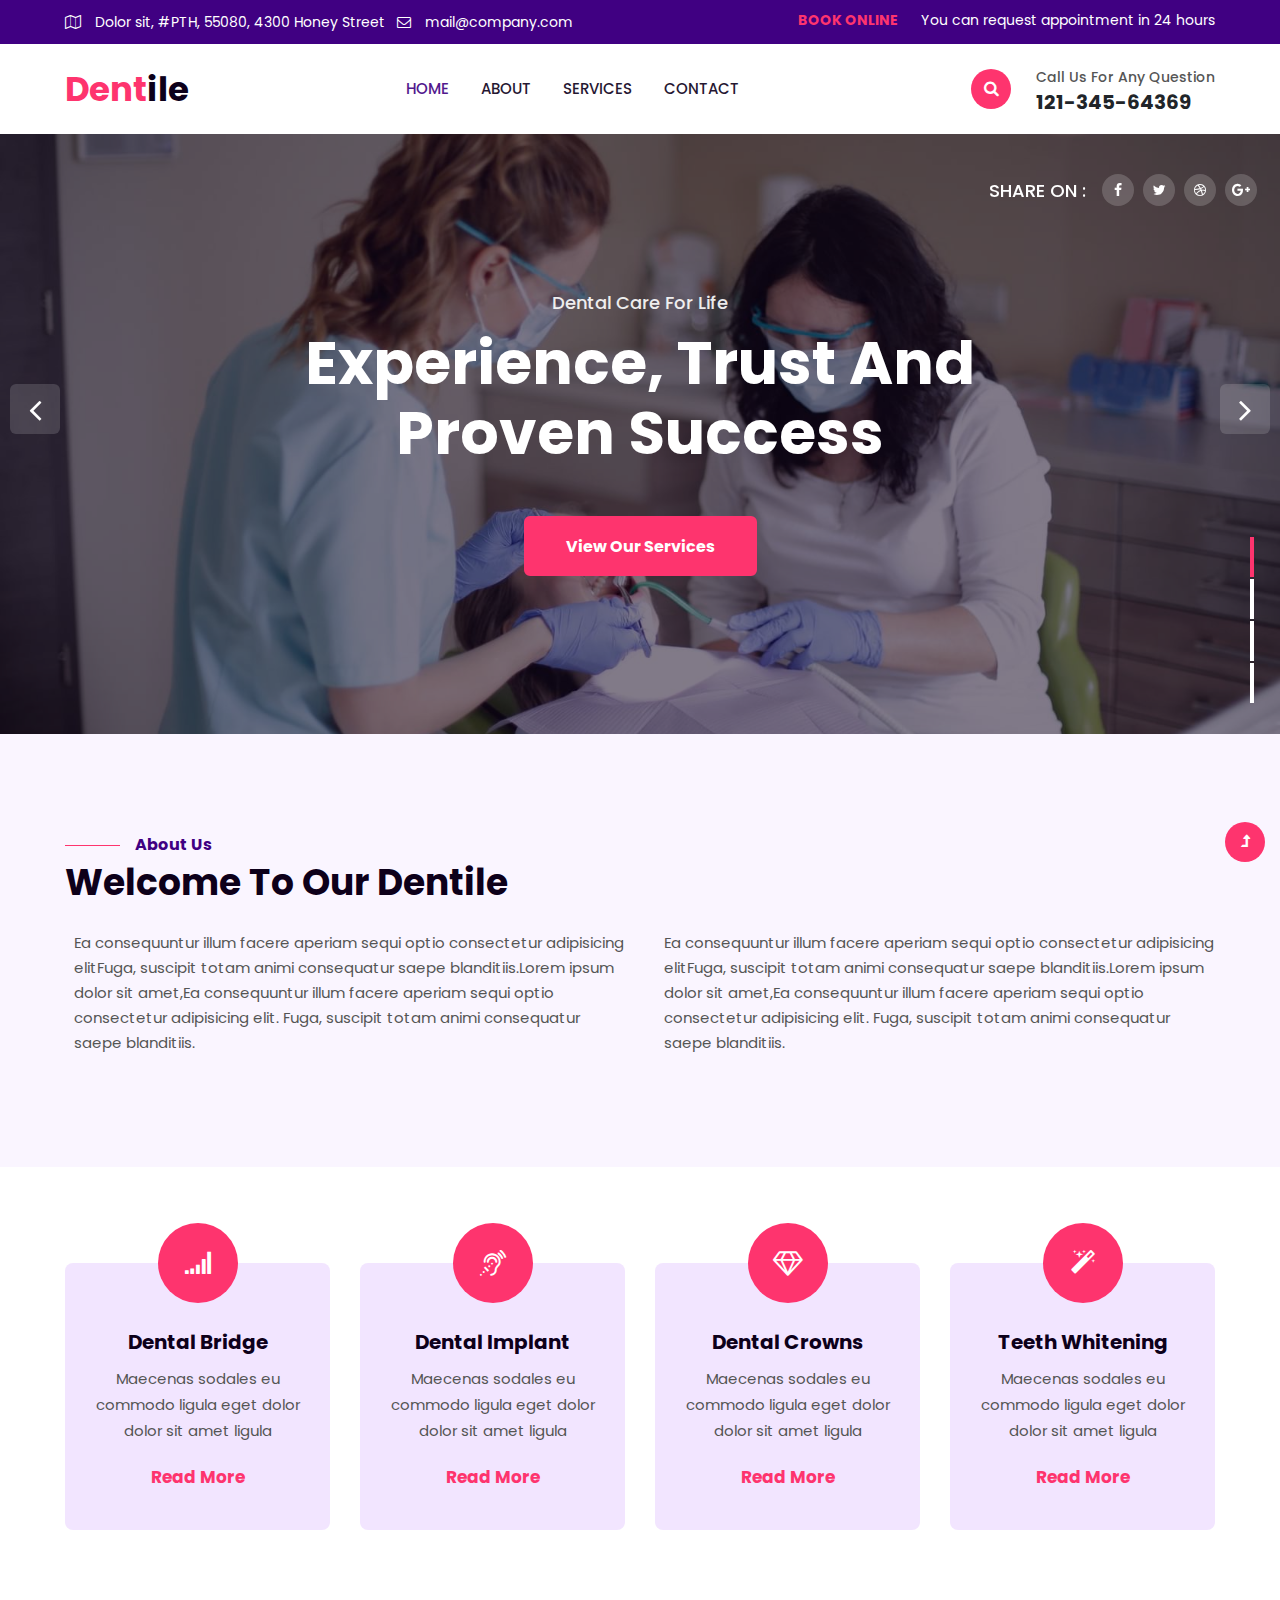
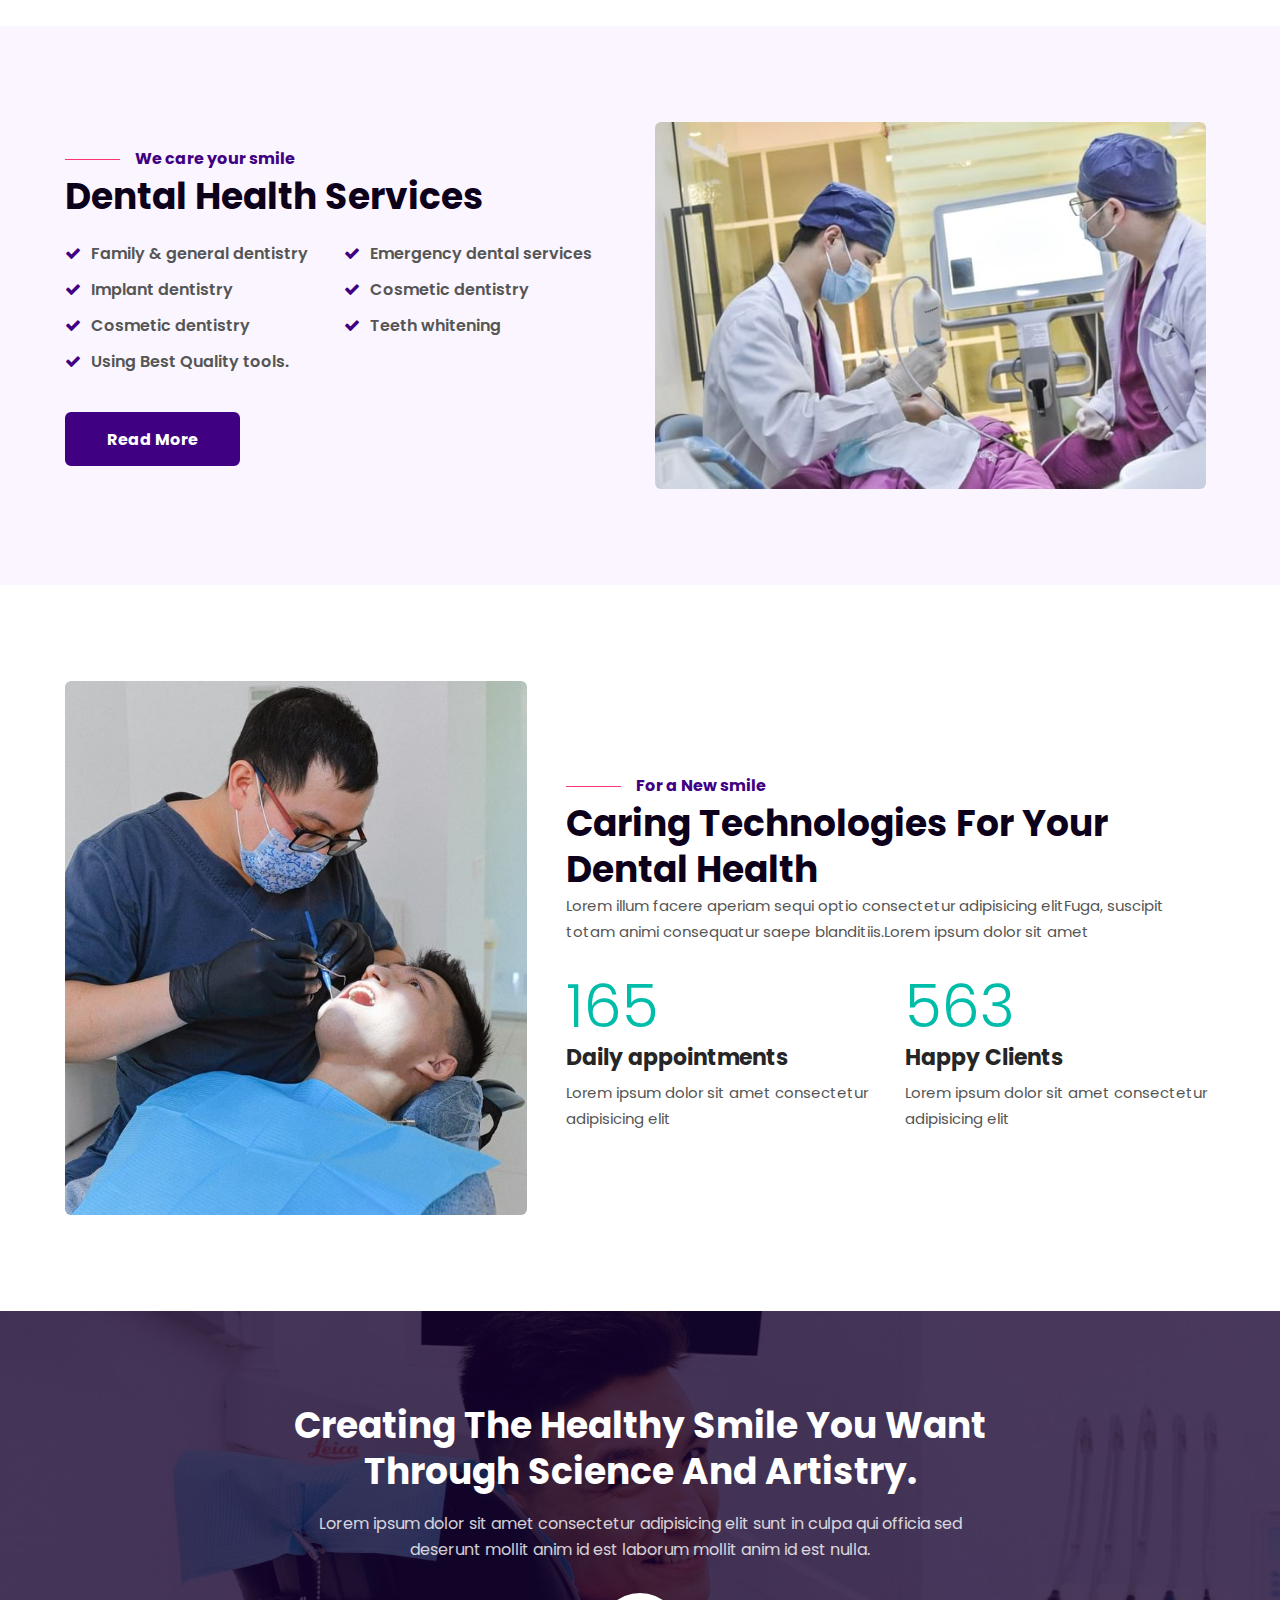
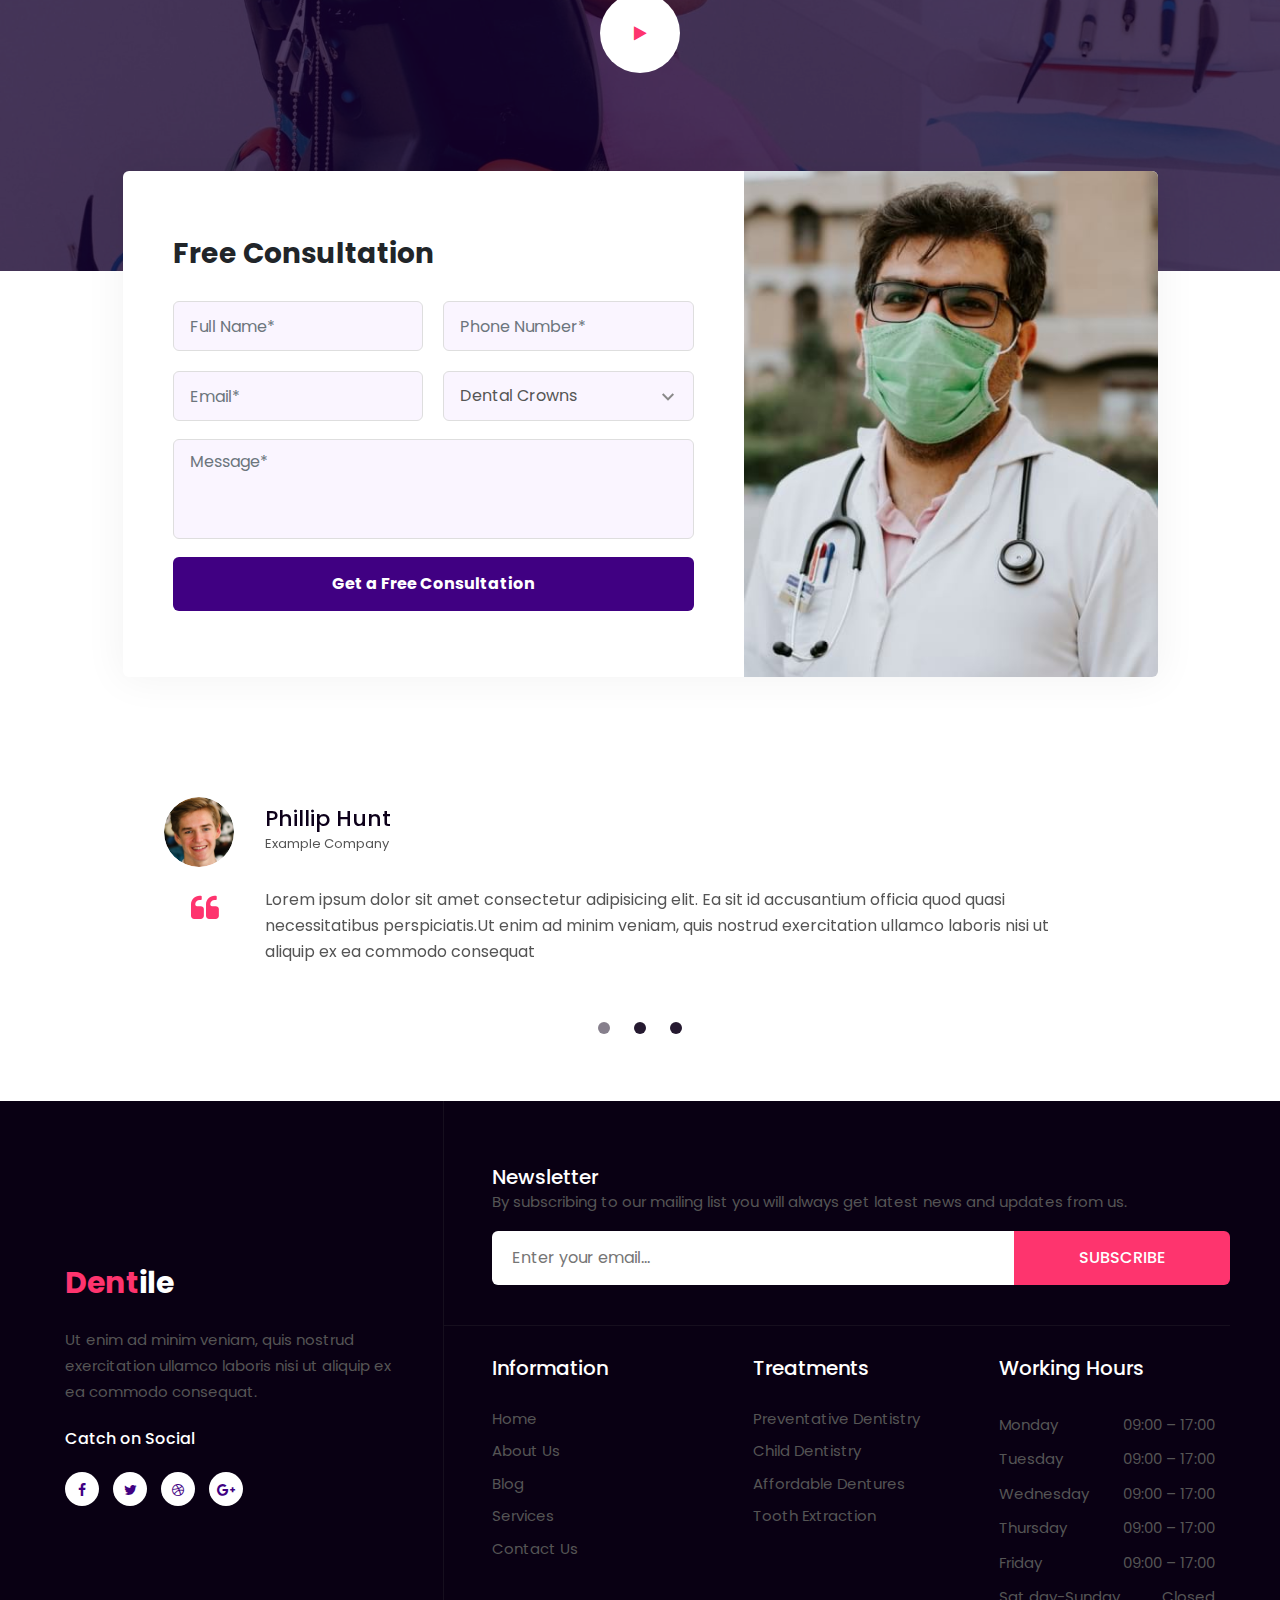
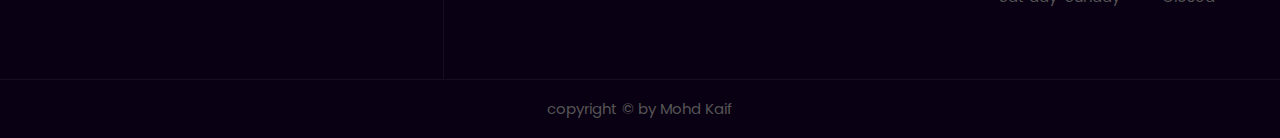
<file: index.html>
<!doctype html>
<html lang="zxx">

<head>
	<meta charset="utf-8">
	<meta name="viewport" content="width=device-width, initial-scale=1, shrink-to-fit=no">
	<title>Dentile a Medical Category Bootstrap Responsive Website Template | Home :: W3layouts
	</title>
	<link rel="stylesheet" href="assets/css/style-starter.css">
	<link href="//fonts.googleapis.com/css?family=Poppins:300,400,400i,500,600,700&display=swap" rel="stylesheet">
</head>

<body>
	<section class="w3l-top-header-content">
		<div class="hny-top-menu">
			<div class="container">
				<div class="row">
					<div class="top-left col-lg-6">
						<ul class="accounts">
							<li class="top_li"><span class="fa fa-map-o"></span> <a href="#">Dolor sit, #PTH, 55080,
									4300 Honey Street</a>
							</li>
							<li class="top_li mr-lg-0"><span class="fa fa-envelope-o"></span> <a
									href="mailto:mail@company.com" class="mail"> mail@company.com</a>

							</li>
						</ul>
					</div>
					<div class="social-top col-lg-6 mt-lg-0 mt-sm-3">
						<div class="top-bar-text"><a class="bk-button" href="#">BOOK ONLINE </a> You can
							request appointment in 24 hours</div>
					</div>

				</div>
			</div>
		</div>
	</section>
	<header class="w3l-header-nav">
		<!--/nav-->
		<nav class="navbar navbar-expand-lg navbar-light px-lg-0 py-0 px-3 stroke">
			<div class="container">
				<a class="navbar-brand" href="index.html"><span>Dent</span>ile</a>
				<button class="navbar-toggler collapsed" type="button" data-toggle="collapse"
					data-target="#navbarSupportedContent" aria-controls="navbarSupportedContent" aria-expanded="false"
					aria-label="Toggle navigation">
					<span class="fa icon-expand fa-bars"></span>
					<span class="fa icon-close fa-times"></span>
				</button>

				<div class="collapse navbar-collapse" id="navbarSupportedContent">
					<ul class="navbar-nav mx-lg-auto">
						<li class="nav-item active">
							<a class="nav-link" href="index.html">Home</a>
						</li>
						<li class="nav-item">
							<a class="nav-link" href="about.html">About</a>
						</li>
						<li class="nav-item">
							<a class="nav-link" href="services.html">Services</a>
						</li>
						
						<li class="nav-item">
							<a class="nav-link" href="contact.html">Contact</a>
						</li>
					</ul>
					<!--/search-right-->
					<div class="search-right">
						<a href="#search" title="search"><span class="fa fa-search" aria-hidden="true"></span></a>
						<!-- search popup -->
						<div id="search" class="pop-overlay">
							<div class="popup">

								<form action="#" method="post" class="search-box">
									<input type="search" placeholder="Saerch your Keyword" name="search"
										required="required" autofocus="">
									<button type="submit" class="btn"><span class="fa fa-search"
											aria-hidden="true"></span></button>
								</form>

							</div>
							<a class="close" href="#close">×</a>
						</div>
					</div>
					<div class="call-support">
						<p>Call us for any question</p>
						<h5>121-345-64369</h5>
					</div>
				</div>
			</div>
		</nav>
	</header>
	<section class="w3l-main-slider" id="home">
		<div class="banner-content">
			<div class="owl-one owl-carousel owl-theme">
				<div class="item">
					<li>
						<div class="slider-info banner-view bg bg2">
							<div class="banner-info">
								<div class="container">
									<div class="banner-info-bg">
										<h6>Dental care for life</h6>
										<h5>Experience, trust and proven success
										</h5>
										<a class="btn mt-sm-5 mt-4" href="services.html">View Our Services</a>
									</div>
								</div>
							</div>
						</div>
					</li>
				</div>
				<div class="item">
					<li>
						<div class="slider-info  banner-view banner-top1 bg bg2">
							<div class="banner-info">
								<div class="container">
									<div class="banner-info-bg">
										<h6>Care for your smile</h6>
										<h5>Get all the essential
											dental care today</h5>
										<a class="btn mt-sm-5 mt-4" href="services.html">View Our Services</a>
									</div>
								</div>
							</div>
						</div>
					</li>
				</div>
				<div class="item">
					<li>
						<div class="slider-info banner-view banner-top2 bg bg2">
							<div class="banner-info">
								<div class="container">
									<div class="banner-info-bg">
										<h6>Dental care for life</h6>
										<h5>Experience, trust and proven success
										</h5>
										<a class="btn mt-sm-5 mt-4" href="services.html">View Our Services</a>
									</div>
								</div>
							</div>
						</div>
					</li>
				</div>
				<div class="item">
					<li>
						<div class="slider-info banner-view banner-top3 bg bg2">
							<div class="banner-info">
								<div class="container">
									<div class="banner-info-bg">
										<h6>Care for your smile </h6>
										<h5>Get all the essential
											dental care today</h5>
										<a class="btn mt-sm-5 mt-4" href="services.html">View Our Services</a>
									</div>
								</div>
							</div>
						</div>
					</li>
				</div>
			</div>
			<ul class="slide-social-icons list-unstyled">
				<li class="share">Share On : </li>
				<li>
					<a href="#" class="w3pvt_facebook">
						<span class="fa fa-facebook-f"></span>
					</a>
				</li>
				<li>
					<a href="#" class="w3pvt_twitter">
						<span class="fa fa-twitter"></span>
					</a>
				</li>
				<li>
					<a href="#" class="w3pvt_dribble">
						<span class="fa fa-dribbble"></span>
					</a>
				</li>
				<li>
					<a href="#" class="w3pvt_google">
						<span class="fa fa-google-plus"></span>
					</a>
				</li>
			</ul>
		</div>

	</section>
	<section class="w3l-content-6">
		<div class="content-6-mian py-5">
			<div class="container py-lg-5">
				<div class="title-content text-left mb-4">
					<h6 class="sub-title">About Us</h6>
					<h3 class="hny-title">Welcome to our Dentile</h3>
				</div>
				<div class="content-info-in row">
					<div class="content-gd col-lg-6 pl-lg-4">
						<p>Ea consequuntur illum facere aperiam sequi optio consectetur adipisicing elitFuga, suscipit
							totam animi consequatur saepe blanditiis.Lorem ipsum dolor sit amet,Ea consequuntur illum
							facere aperiam sequi optio consectetur adipisicing elit. Fuga, suscipit totam animi
							consequatur saepe blanditiis.</p>
					</div>
					<div class="content-gd col-lg-6 pl-lg-4 pl-lg-4">
						<p>Ea consequuntur illum facere aperiam sequi optio consectetur adipisicing elitFuga, suscipit
							totam animi consequatur saepe blanditiis.Lorem ipsum dolor sit amet,Ea consequuntur illum
							facere aperiam sequi optio consectetur adipisicing elit. Fuga, suscipit totam animi
							consequatur saepe blanditiis.</p>
					</div>

				</div>
		</div>
	</section>
	<div class="w3l-open-block-services py-5">
		<div class="container py-lg-5 pt-4">
			<div class="row">
				<div class="col-lg-3 col-md-6">
					<div class="card text-center">
						<div class="icon-holder">
							<span class="fa fa-signal service-icon" aria-hidden="true"></span>
						</div>
						<h4 class="mission">Dental Bridge</h4>
						<div class="open-description">
							<p>Maecenas sodales eu commodo ligula eget dolor dolor sit amet ligula</p>
							<a href="#read">Read More</a>
						</div>
					</div>
				</div>
				<div class="col-lg-3 col-md-6 mt-md-0 mt-5 pt-md-0 pt-3">
					<div class="card text-center">
						<div class="icon-holder">
							<span class="fa fa-assistive-listening-systems service-icon" aria-hidden="true"></span>
						</div>
						<h4 class="mission">Dental Implant</h4>
						<div class="open-description">
							<p>Maecenas sodales eu commodo ligula eget dolor dolor sit amet ligula</p>
							<a href="#read">Read More</a>
						</div>
					</div>
				</div>
				<div class="col-lg-3 col-md-6 mt-lg-0 mt-5 pt-lg-0 pt-3">
					<div class="card text-center">
						<div class="icon-holder">
							<span class="fa fa-diamond service-icon" aria-hidden="true"></span>
						</div>
						<h4 class="mission">Dental Crowns</h4>
						<div class="open-description">
							<p>Maecenas sodales eu commodo ligula eget dolor dolor sit amet ligula</p>
							<a href="#read">Read More</a>
						</div>
					</div>
				</div>
				<div class="col-lg-3 col-md-6 mt-lg-0 mt-5 pt-lg-0 pt-3">
					<div class="card text-center">
						<div class="icon-holder">
							<span class="fa fa-magic service-icon" aria-hidden="true"></span>
						</div>
						<h4 class="mission">Teeth Whitening</h4>
						<div class="open-description">
							<p>Maecenas sodales eu commodo ligula eget dolor dolor sit amet ligula</p>
							<a href="#read">Read More</a>
						</div>
					</div>
				</div>
			</div>
		</div>
	</div>
	<section class="w3l-content-with-photo-4">
		<div class="content-photo-info py-5">
			<div class="container py-lg-5">
				<div class="content-photo-grids row">

					<div class="photo-6-inf-right col-lg-6 text-left pr-lg-5 mb-lg-0 mb-4">
						<h6 class="sub-title">We care your smile</h6>
						<h3 class="hny-title">Dental Health Services
						</h3>
						<div class="servehny-1 mt-4">
							<div class="ser-sub">
								<a href="#link" class="ser1"><span class="fa fa-check"></span> Family & general
									dentistry</a>
								<a href="#link" class="ser1"><span class="fa fa-check"></span> Implant dentistry
								</a>
								<a href="#link" class="ser1"><span class="fa fa-check"></span> Cosmetic dentistry
								</a>
								<a href="#link" class="ser1"><span class="fa fa-check"></span> Using Best Quality
									tools.</a>
							</div>
							<div class="ser-sub">
								<a href="#link" class="ser1"><span class="fa fa-check"></span> Emergency dental services
								</a>
								<a href="#link" class="ser1"><span class="fa fa-check"></span> Cosmetic dentistry</a>

								<a href="#link" class="ser1"><span class="fa fa-check"></span> Teeth whitening</a>
							</div>
						</div>
						<div class="read">
							<a class="btn mt-4" href="services.html">Read More</a>
						</div>
					</div>
					<div class="photo-6-inf-left col-lg-6 pr-lg-4">
						<a href="#"><img src="assets/images/g1.jpg" class="img-fluid" alt=""></a>
					</div>
				</div>
			</div>
		</div>
	</section>
	<section class="w3l-specification-6">
		<div class="specification-6-mian py-5">
			<div class="container py-lg-5">
				<div class="row story-6-grids text-left">
					<div class="col-lg-5 story-gd">
						<img src="assets/images/ab1.jpg" class="img-fluid" alt="/">
					</div>
					<div class="col-lg-7 story-gd pl-lg-4">
						<div class="title-content text-left mb-lg-5 mt-4">
							<h6 class="sub-title">For a New smile</h6>
							<h3 class="hny-title">Caring Technologies For Your Dental Health</h3>
							<p>Lorem illum facere aperiam sequi optio consectetur adipisicing elitFuga, suscipit totam
								animi
								consequatur saepe blanditiis.Lorem ipsum dolor sit amet</p>
						</div>
						<div class="skill_info mt-lg-5 mt-4">
							<div class="stats_left">
								<div class="counter_grid">
									<div class="icon_info">
										<p class="counter">165</p>
										<h4>Daily appointments</h4>
										<p class="counter-para">Lorem ipsum dolor sit amet consectetur adipisicing elit
										</p>
									</div>
								</div>
							</div>
							<div class="stats_left">
								<div class="counter_grid">
									<div class="icon_info">
										<p class="counter">563</p>
										<h4>Happy Clients</h4>
										<p class="counter-para">Lorem ipsum dolor sit amet consectetur adipisicing elit
										</p>
									</div>
								</div>
							</div>

						</div>

					</div>
				</div>
			</div>
		</div>
	</section>
	<section class="w3l-about5">
		<div class="container-fluid px-0">
			<div class="history-info position-relative">
				<div class="heading text-center mx-auto">
					<h3 class="hny-title two">Creating the healthy smile you want through science and artistry.</h3>
					<p class="mt-3">Lorem ipsum dolor sit amet consectetur adipisicing elit sunt in culpa qui officia
						sed deserunt mollit anim id est laborum mollit anim id est nulla.</p>
					<a href="#small-dialog" class="popup-with-zoom-anim play-view text-center position-absolute">
						<span class="video-play-icon">
							<span class="fa fa-play"></span>
						</span>
					</a>
				</div>
				<div class="position-relative">
					<div id="small-dialog" class="zoom-anim-dialog mfp-hide">
						<iframe src="https://player.vimeo.com/video/169036704" frameborder="0" allow="autoplay; fullscreen" allowfullscreen></iframe>
					</div>

					<style type="text/css">
						#small-dialog {
							background: white;
							padding: 5px;
							max-width: 750px;
							margin: 40px auto;
							position: relative;
						}

						div#small-dialog iframe {
							width: 100%;
							height: 400px;
							display: block;
						}


						.my-mfp-zoom-in .zoom-anim-dialog {
							opacity: 0;

							-webkit-transition: all 0.2s ease-in-out;
							-moz-transition: all 0.2s ease-in-out;
							-o-transition: all 0.2s ease-in-out;
							transition: all 0.2s ease-in-out;



							-webkit-transform: scale(0.8);
							-moz-transform: scale(0.8);
							-ms-transform: scale(0.8);
							-o-transform: scale(0.8);
							transform: scale(0.8);
						}

						.my-mfp-zoom-in.mfp-ready .zoom-anim-dialog {
							opacity: 1;

							-webkit-transform: scale(1);
							-moz-transform: scale(1);
							-ms-transform: scale(1);
							-o-transform: scale(1);
							transform: scale(1);
						}

						.my-mfp-zoom-in.mfp-removing .zoom-anim-dialog {
							-webkit-transform: scale(0.8);
							-moz-transform: scale(0.8);
							-ms-transform: scale(0.8);
							-o-transform: scale(0.8);
							transform: scale(0.8);

							opacity: 0;
						}

						.my-mfp-zoom-in.mfp-bg {
							opacity: 0;
							-webkit-transition: opacity 0.3s ease-out;
							-moz-transition: opacity 0.3s ease-out;
							-o-transition: opacity 0.3s ease-out;
							transition: opacity 0.3s ease-out;
						}

						.my-mfp-zoom-in.mfp-ready.mfp-bg {
							opacity: 0.8;
						}

						.my-mfp-zoom-in.mfp-removing.mfp-bg {
							opacity: 0;
						}



						.my-mfp-slide-bottom .zoom-anim-dialog {
							opacity: 0;
							-webkit-transition: all 0.2s ease-out;
							-moz-transition: all 0.2s ease-out;
							-o-transition: all 0.2s ease-out;
							transition: all 0.2s ease-out;

							-webkit-transform: translateY(-20px) perspective(600px) rotateX(10deg);
							-moz-transform: translateY(-20px) perspective(600px) rotateX(10deg);
							-ms-transform: translateY(-20px) perspective(600px) rotateX(10deg);
							-o-transform: translateY(-20px) perspective(600px) rotateX(10deg);
							transform: translateY(-20px) perspective(600px) rotateX(10deg);

						}

						.my-mfp-slide-bottom.mfp-ready .zoom-anim-dialog {
							opacity: 1;
							-webkit-transform: translateY(0) perspective(600px) rotateX(0);
							-moz-transform: translateY(0) perspective(600px) rotateX(0);
							-ms-transform: translateY(0) perspective(600px) rotateX(0);
							-o-transform: translateY(0) perspective(600px) rotateX(0);
							transform: translateY(0) perspective(600px) rotateX(0);
						}

						.my-mfp-slide-bottom.mfp-removing .zoom-anim-dialog {
							opacity: 0;

							-webkit-transform: translateY(-10px) perspective(600px) rotateX(10deg);
							-moz-transform: translateY(-10px) perspective(600px) rotateX(10deg);
							-ms-transform: translateY(-10px) perspective(600px) rotateX(10deg);
							-o-transform: translateY(-10px) perspective(600px) rotateX(10deg);
							transform: translateY(-10px) perspective(600px) rotateX(10deg);
						}

						.my-mfp-slide-bottom.mfp-bg {
							opacity: 0;

							-webkit-transition: opacity 0.3s ease-out;
							-moz-transition: opacity 0.3s ease-out;
							-o-transition: opacity 0.3s ease-out;
							transition: opacity 0.3s ease-out;
						}

						.my-mfp-slide-bottom.mfp-ready.mfp-bg {
							opacity: 0.8;
						}

						.my-mfp-slide-bottom.mfp-removing.mfp-bg {
							opacity: 0;
						}
					</style>

					<div id="popup-video" class="pop-overlay">
						<div class="popup">
							<div class="align-popup-video">
								<iframe src="https://www.youtube.com/embed/JemJbNJ4ZtU" frameborder="0"
									allowfullscreen></iframe>
								<a class="close" href="#portfolio">&times;</a>
							</div>

						</div>
					</div>
					<!-- /popup -->
				</div>
			</div>
		</div>
	</section>
	<!--/testimonials-->
	<section class="w3l-free-consultion">
		<div class="container">
			<div class="consultation-grids">
				<div class="apply-form">
					<h5>Free Consultation</h5>
					<form action="#" method="post">
						<div class="admission-form">
							<div class="form-group">
								<input type="text" class="form-control" placeholder="Full Name*" required="">
							</div>
							<div class="form-group">
								<input type="text" class="form-control" placeholder="Phone Number*" required="">
							</div>
							<div class="form-group">
								<input type="email" class="form-control" placeholder="Email*" required="">
							</div>
							<select class="form-control">
								<option>Dental Crowns</option>
								<option>Teeth whitening</option>
								<option>Others</option>
							</select>
						</div>
						<div class="form-group">
							<textarea name="Comment" class="form-control" placeholder="Message*" required=""></textarea>
						</div>
						<button type="submit" class="btn btn-primary submit">Get a Free Consultation</button>
					</form>
				</div>
				<div class="consultation-img">
					<img src="assets/images/ab.jpg" class="img-fluid" alt="/">
				</div>
			</div>
		</div>
	</section>
	<section class="w3l-testimonials" id="testimonials">
		<div class="testimonials py-lg-5 py-4">
			<div class="container py-lg-5">
				<div class="row pb-lg-4 pb-5">
					<div class="col-md-10 mx-auto">
						<div class="owl-two owl-carousel owl-theme">
							<div class="item">
								<div class="slider-info mt-lg-4 mt-3">
									<div class="text-content">
										<div class="test-left">
											<div class="img-circle">
												<img src="assets/images/c1.jpg" class="img-fluid testimonial-img"
													alt="client">
											</div>
											<div class="name">
												<h4>Phillip Hunt</h4>
												<p class="description">Example Company</p>
											</div>
										</div>
										<div class="message">
											<div class="quote-icon"><span class="fa fa-quote-left"
													aria-hidden="true"></span></div>
											<p> Lorem ipsum dolor sit amet consectetur adipisicing elit. Ea sit id
												accusantium
												officia quod quasi necessitatibus perspiciatis.Ut enim ad minim veniam, quis nostrud exercitation ullamco laboris nisi ut aliquip ex ea
												commodo consequat</p>

										</div>
									</div>
								</div>
							</div>
							<div class="item">
								<div class="slider-info mt-lg-4 mt-3">
									<div class="text-content">
										<div class="test-left">
											<div class="img-circle">
												<img src="assets/images/c2.jpg" class="img-fluid testimonial-img"
													alt="client">
											</div>
											<div class="name">
												<h4>Sara Grant</h4>
												<p class="description">Example Company</p>
											</div>
										</div>
										<div class="message">
											<div class="quote-icon"><span class="fa fa-quote-left"
													aria-hidden="true"></span></div>
											<p> Lorem ipsum dolor sit amet consectetur adipisicing elit. Ea sit id
												accusantium
												officia quod quasi necessitatibus perspiciatis.Ut enim ad minim veniam, quis nostrud exercitation ullamco laboris nisi ut aliquip ex ea
												commodo consequat</p>

										</div>
									</div>
								</div>
							</div>
							<div class="item">
								<div class="slider-info mt-lg-4 mt-3">
									<div class="text-content">
										<div class="test-left">
											<div class="img-circle">
												<img src="assets/images/c4.jpg" class="img-fluid testimonial-img"
													alt="client">
											</div>
											<div class="name">
												<h4>Luke Jacobs</h4>
												<p class="description">Example Company</p>
											</div>
										</div>
										<div class="message">
											<div class="quote-icon"><span class="fa fa-quote-left"
													aria-hidden="true"></span></div>
											<p> Lorem ipsum dolor sit amet consectetur adipisicing elit. Ea sit id
												accusantium
												officia quod quasi necessitatibus perspiciatis.Ut enim ad minim veniam, quis nostrud exercitation ullamco laboris nisi ut aliquip ex ea
												commodo consequat</p>

										</div>
									</div>
								</div>
							</div>
						</div>
					</div>
				</div>
			</div>
		</div>
	</section>
	<!--//testimonials-->
	<!-- footer-66 -->
	<footer class="w3l-footer-66">
		<!-- footer -->
		<div class="footer-66-info">
			<div class="container">
				<div class="row footer-top">
					<div class="col-lg-4 footer-grid_section_w3layouts pr-lg-5">
						<h2 class="logo-2 mb-lg-4 mb-3">
							<a class="navbar-brand" href="index.html"><span>Dent</span>ile</a>
						</h2>
						<p>Ut enim ad minim veniam, quis nostrud exercitation ullamco laboris nisi ut aliquip ex ea
							commodo consequat.</p>
						<h4 class="sub-con-fo ad-info my-4">Catch on Social</h4>
						<ul class="w3layouts_social_list list-unstyled">
							<li>
								<a href="#" class="w3pvt_facebook">
									<span class="fa fa-facebook-f"></span>
								</a>
							</li>
							<li>
								<a href="#" class="w3pvt_twitter">
									<span class="fa fa-twitter"></span>
								</a>
							</li>
							<li>
								<a href="#" class="w3pvt_dribble">
									<span class="fa fa-dribbble"></span>
								</a>
							</li>
							<li>
								<a href="#" class="w3pvt_google">
									<span class="fa fa-google-plus"></span>
								</a>
							</li>
						</ul>
					</div>
					<div class="col-lg-8 footer-right">
						<div class="w3layouts-news-letter">
							<h3 class="footer-title mb-0">Newsletter</h3>

							<p class="mb-3">By subscribing to our mailing list you will always get latest news and
								updates from us.
							</p>
							<form action="#" method="post" class="w3layouts-newsletter">
								<input type="email" name="Email" placeholder="Enter your email..." required="">
								<button class="btn1"> Subscribe</button>

							</form>
						</div>
						<div class="bottom-w3layouts-sec-nav">
							<div class="row sub-content-botom mx-0">
								<div class="col-md-4 footer-grid_section_w3layouts pl-lg-0">
									<h3 class="footer-title">Information</h3>
									<ul class="footer list-unstyled">
										<li>
											<a href="index.html">Home</a>
										</li>
										<li>
											<a href="about.html">About Us</a>
										</li>
										<li>
											<a href="blog.html">Blog</a>
										</li>
										<li>
											<a href="services.html">Services</a>
										</li>
										<li>
											<a href="contact.html">Contact Us</a>
										</li>
									</ul>
								</div>
								<div class="col-md-4 footer-grid_section_w3layouts">

									<h3 class="footer-title">Treatments</h3>
									<ul class="footer list-unstyled">

										<li>
											<a href="#">Preventative Dentistry</a>
										</li>
										<li>
											<a href="#">Child Dentistry</a>
										</li>
										<li>
											<a href="#">Affordable Dentures</a>
										</li>
										<li>
											<a href="#">Tooth Extraction</a>
										</li>

									</ul>

								</div>
								<div class="col-md-4 footer-grid_section_w3layouts ">
									<h3 class="footer-title">Working Hours</h3>
									<ul class="wrk-schedule-block">
										<li>Monday<span class="schedule-time">09:00 – 17:00</span></li>
										<li>Tuesday<span class="schedule-time">09:00 – 17:00</span></li>
										<li>Wednesday<span class="schedule-time">09:00 – 17:00</span></li>
										<li>Thursday<span class="schedule-time">09:00 – 17:00</span></li>
										<li>Friday<span class="schedule-time">09:00 – 17:00</span></li>
										<li>Sat day-Sunday<span class="schedule-time">Closed</span></li>
									</ul>
								</div>
							</div>
						</div>
					</div>
				</div>
			</div>
		</div>
		<div class="cpy-right py-3">
			<p class="text-center">copyright &copy; by Mohd Kaif
			</p>
		</div>
		<button onclick="topFunction()" id="movetop" title="Go to top">
			<span class="fa fa-level-up"></span>
		</button>
		<script>
			window.onscroll = function () {
				scrollFunction()
			};

			function scrollFunction() {
				if (document.body.scrollTop > 20 || document.documentElement.scrollTop > 20) {
					document.getElementById("movetop").style.display = "block";
				} else {
					document.getElementById("movetop").style.display = "none";
				}
			}

			function topFunction() {
				document.body.scrollTop = 0;
				document.documentElement.scrollTop = 0;
			}
		</script>
	</footer>
</body>

</html>

<script src="assets/js/jquery-3.3.1.min.js"></script>

<script>
	$(function () {
		$('.navbar-toggler').click(function () {
			$('body').toggleClass('noscroll');
		})
	});
</script>
<script src="assets/js/jquery.waypoints.min.js"></script>
<script src="assets/js/jquery.countup.js"></script>
<script>
	$('.counter').countUp();
</script>
<script src="assets/js/jquery.magnific-popup.min.js"></script>
<script type="text/javascript">
	$(document).ready(function () {
		$('.popup-with-zoom-anim').magnificPopup({
			type: 'inline',

			fixedContentPos: false,
			fixedBgPos: true,

			overflowY: 'auto',

			closeBtnInside: true,
			preloader: false,

			midClick: true,
			removalDelay: 300,
			mainClass: 'my-mfp-zoom-in'
		});

		$('.popup-with-move-anim').magnificPopup({
			type: 'inline',

			fixedContentPos: false,
			fixedBgPos: true,

			overflowY: 'auto',

			closeBtnInside: true,
			preloader: false,

			midClick: true,
			removalDelay: 300,
			mainClass: 'my-mfp-slide-bottom'
		});
	});
</script>
<script src="assets/js/owl.carousel.js"></script>
<script>
	$(document).ready(function () {
		$('.owl-one').owlCarousel({
			loop: true,
			margin: 0,
			nav: false,
			responsiveClass: true,
			autoplay: false,
			autoplayTimeout: 5000,
			autoplaySpeed: 1000,
			autoplayHoverPause: false,
			responsive: {
				0: {
					items: 1,
					nav: false
				},
				480: {
					items: 1,
					nav: false
				},
				667: {
					items: 1,
					nav: true
				},
				1000: {
					items: 1,
					nav: true
				}
			}
		})
	})
</script>
<script>
	$(document).ready(function () {
		$('.owl-two').owlCarousel({
			loop: true,
			margin: 20,
			nav: false,
			responsiveClass: true,
			autoplay: false,
			autoplayTimeout: 5000,
			autoplaySpeed: 1000,
			autoplayHoverPause: false,
			responsive: {
				0: {
					items: 1,
					nav: false
				},
				480: {
					items: 1,
					nav: false
				},
				667: {
					items: 1,
					nav: false
				},
				1000: {
					items: 1,
					nav: false
				}
			}
		})
	})
</script>

<script src="assets/js/bootstrap.min.js"></script>
</file>
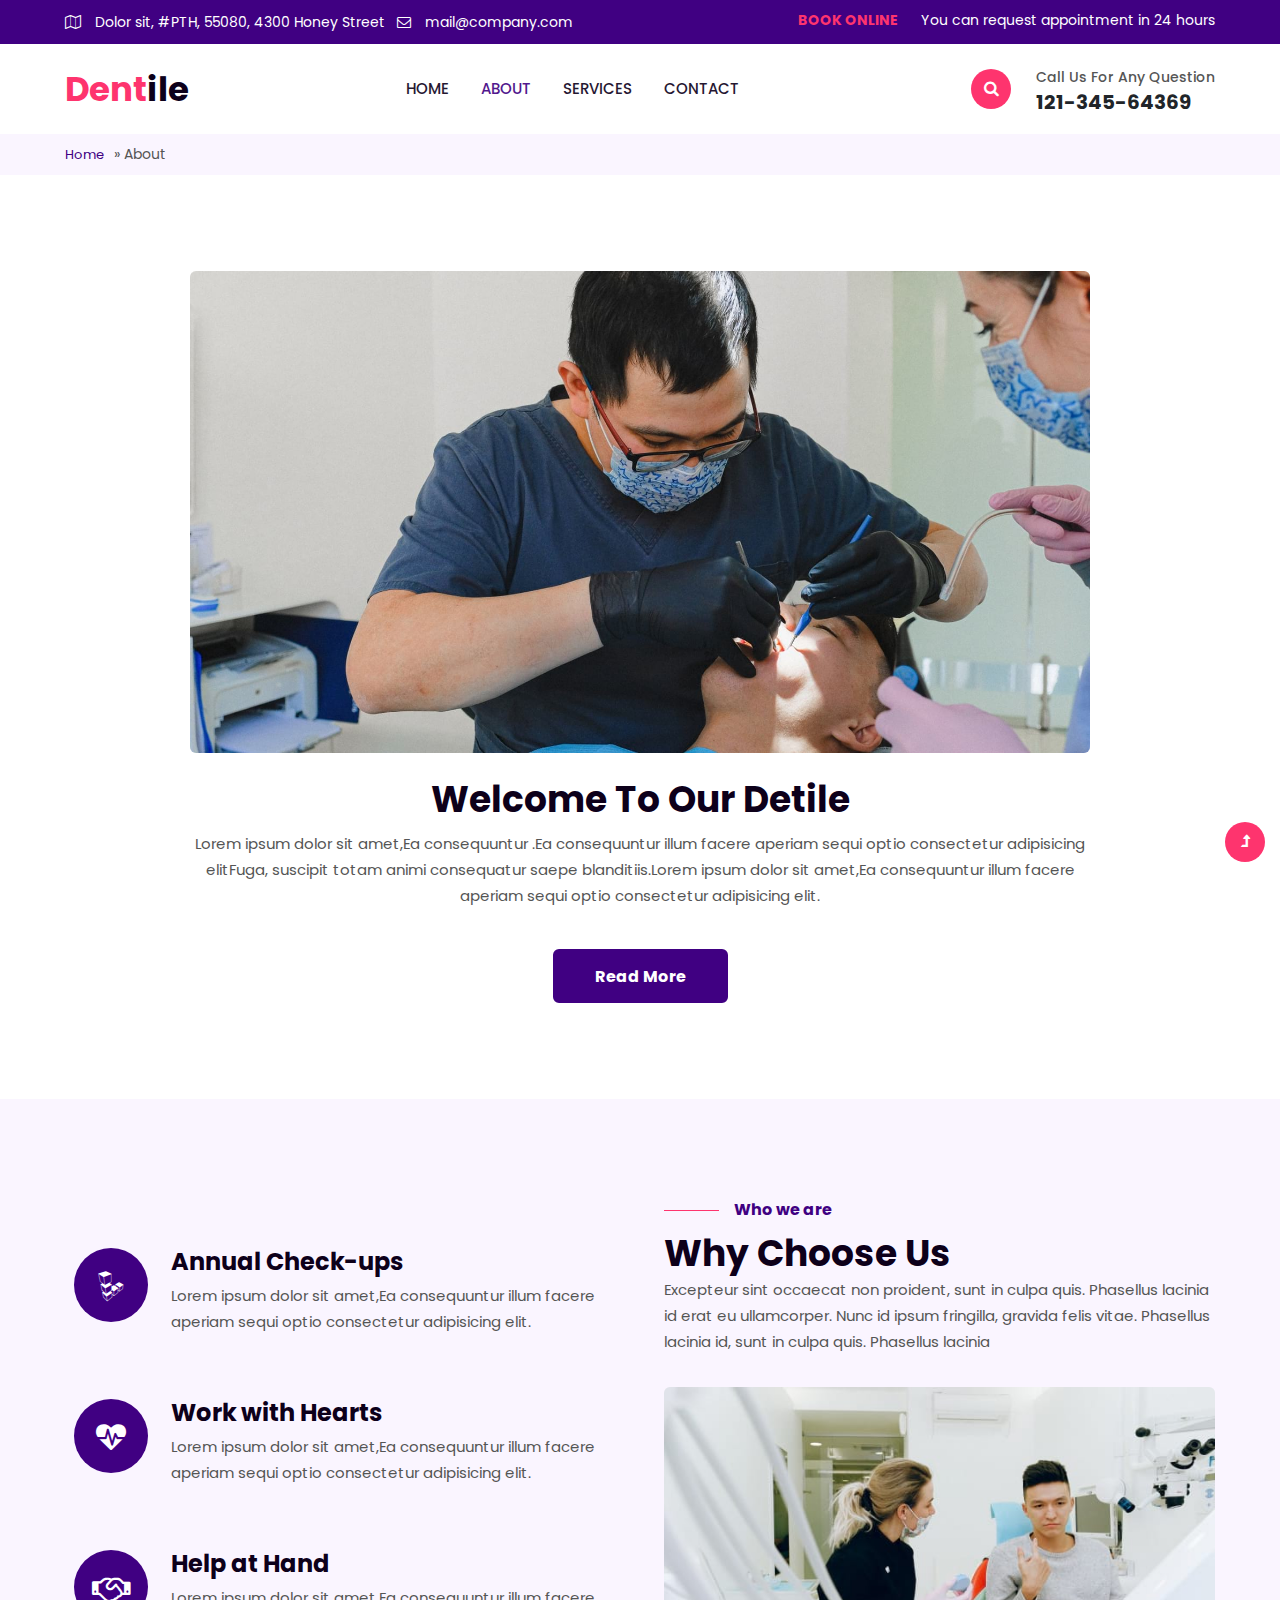
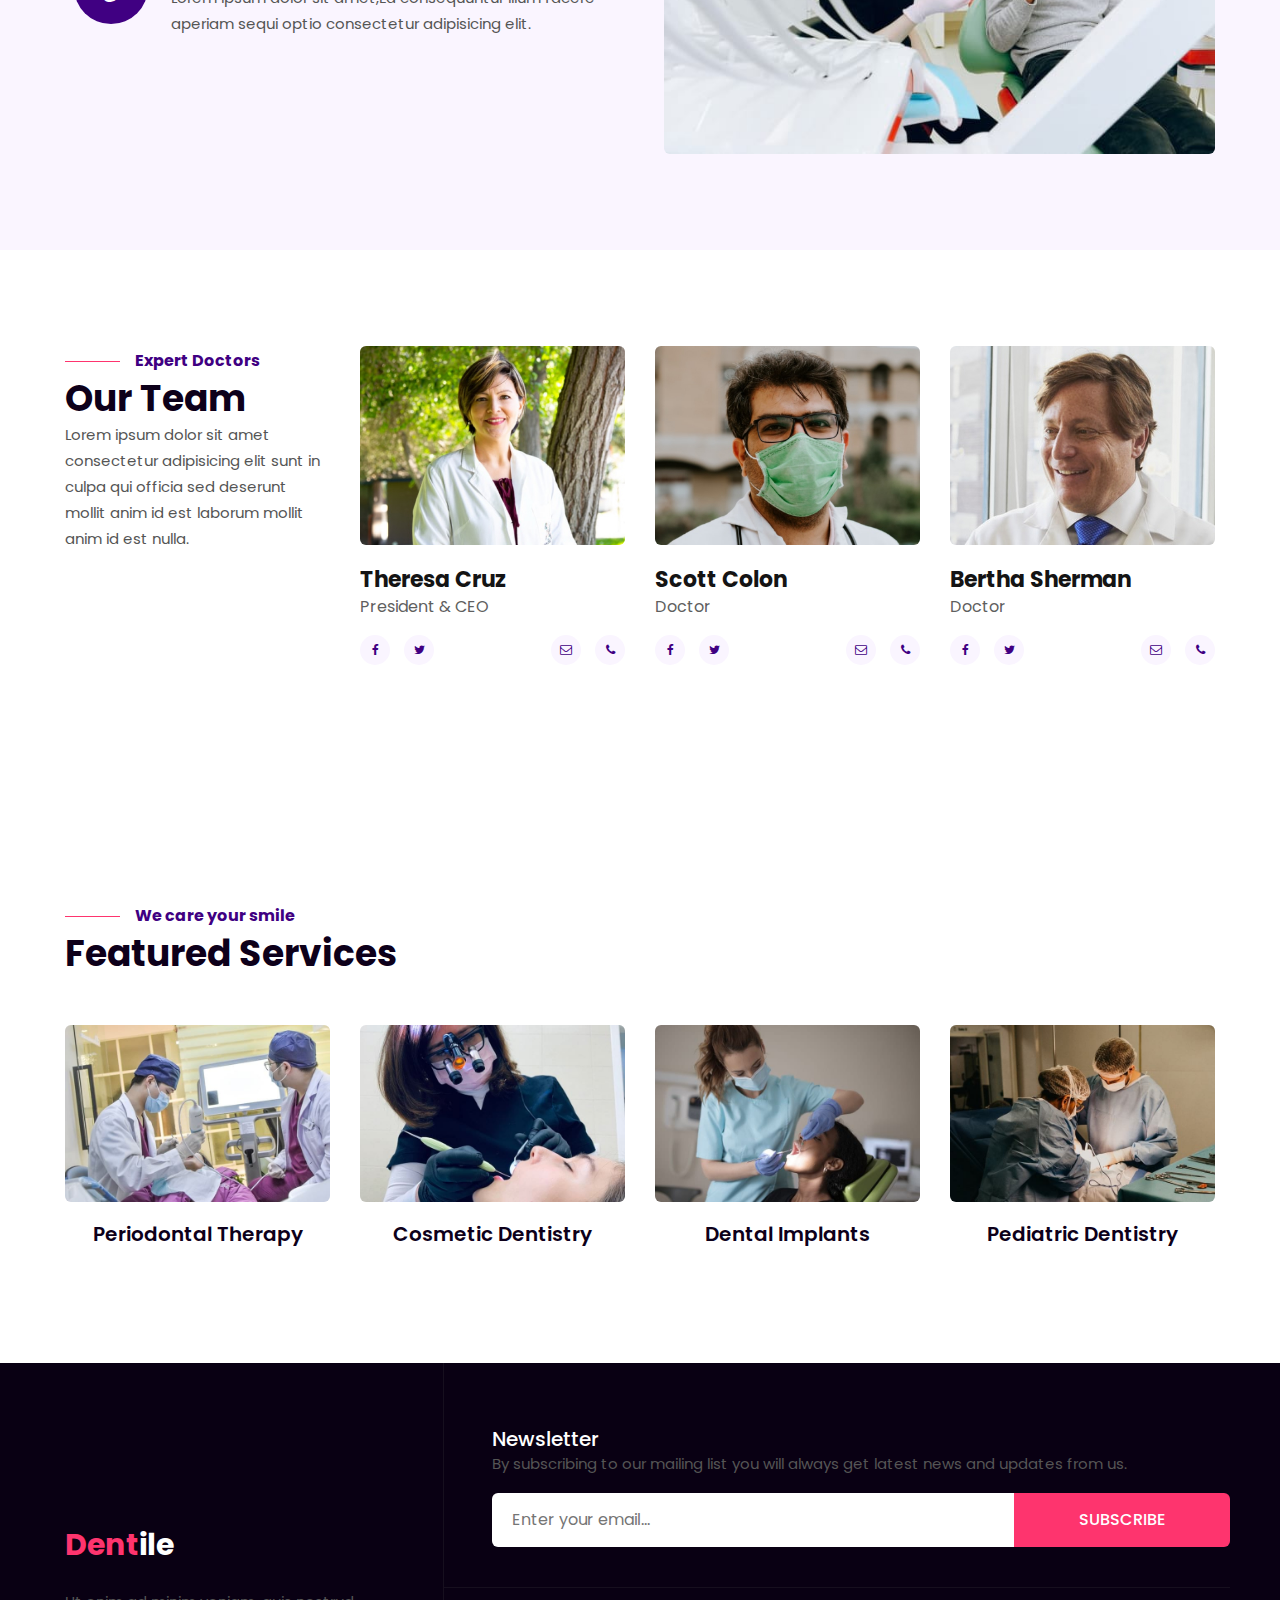
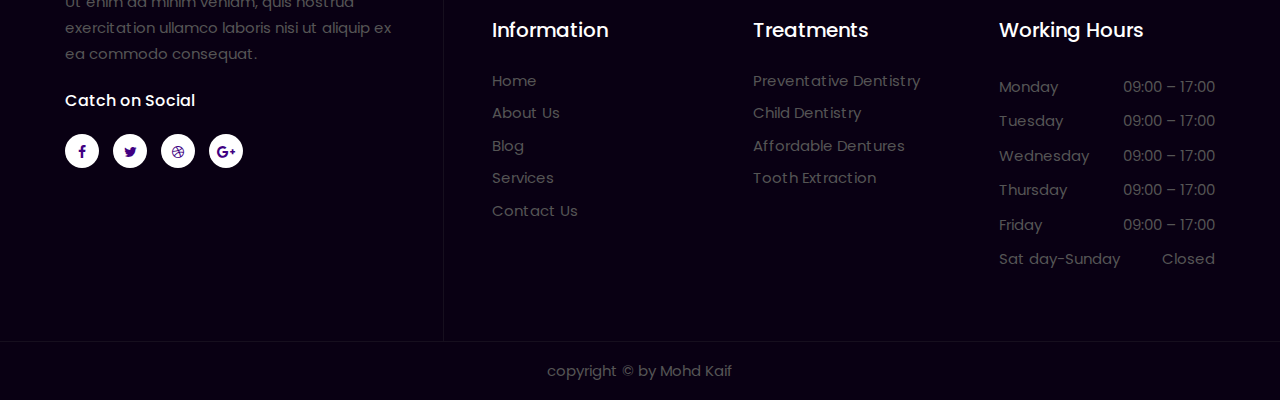
<file: about.html>
<!doctype html>
<html lang="zxx">

<head>
	<meta charset="utf-8">
	<meta name="viewport" content="width=device-width, initial-scale=1, shrink-to-fit=no">
	<title>Dentile a Medical Category Bootstrap Responsive Website Template | About :: W3layouts
	</title>
	<link rel="stylesheet" href="assets/css/style-starter.css">
	<link href="//fonts.googleapis.com/css?family=Poppins:300,400,400i,500,600,700&display=swap" rel="stylesheet">
</head>

<body>
	<section class="w3l-top-header-content">
		<div class="hny-top-menu">
			<div class="container">
				<div class="row">
					<div class="top-left col-lg-6">
						<ul class="accounts">
							<li class="top_li"><span class="fa fa-map-o"></span> <a href="#">Dolor sit, #PTH, 55080,
									4300 Honey Street</a>
							</li>
							<li class="top_li mr-lg-0"><span class="fa fa-envelope-o"></span> <a
									href="mailto:mail@company.com" class="mail"> mail@company.com</a>

							</li>
						</ul>
					</div>
					<div class="social-top col-lg-6 mt-lg-0 mt-sm-3">
						<div class="top-bar-text"><a class="bk-button" href="#">BOOK ONLINE </a> You can
							request appointment in 24 hours</div>
					</div>

				</div>
			</div>
		</div>
	</section>
	<header class="w3l-header-nav">
		<nav class="navbar navbar-expand-lg navbar-light px-lg-0 py-0 px-3 stroke">
			<div class="container">
				<a class="navbar-brand" href="index.html"><span>Dent</span>ile</a>
				<button class="navbar-toggler collapsed" type="button" data-toggle="collapse"
					data-target="#navbarSupportedContent" aria-controls="navbarSupportedContent" aria-expanded="false"
					aria-label="Toggle navigation">
					<span class="fa icon-expand fa-bars"></span>
					<span class="fa icon-close fa-times"></span>
				</button>

				<div class="collapse navbar-collapse" id="navbarSupportedContent">
					<ul class="navbar-nav mx-lg-auto">
						<li class="nav-item">
							<a class="nav-link" href="index.html">Home</a>
						</li>
						<li class="nav-item active">
							<a class="nav-link" href="about.html">About</a>
						</li>
						<li class="nav-item">
							<a class="nav-link" href="services.html">Services</a>
						</li>
						
						<li class="nav-item">
							<a class="nav-link" href="contact.html">Contact</a>
						</li>
					</ul>
					<!--/search-right-->
					<div class="search-right">
						<a href="#search" title="search"><span class="fa fa-search" aria-hidden="true"></span></a>
						<!-- search popup -->
						<div id="search" class="pop-overlay">
							<div class="popup">

								<form action="#" method="post" class="search-box">
									<input type="search" placeholder="Saerch your Keyword" name="search"
										required="required" autofocus="">
									<button type="submit" class="btn"><span class="fa fa-search"
											aria-hidden="true"></span></button>
								</form>

							</div>
							<a class="close" href="#close">×</a>
						</div>
						<!-- /search popup -->
					</div>
					<!--//search-right-->
					<div class="call-support">
						<p>Call us for any question</p>
						<h5>121-345-64369</h5>
					</div>
				</div>
			</div>
		</nav>
		<!--//nav-->
	</header>
	<!-- //w3l-header -->
	<!-- /breadcrumbs -->
	<nav id="breadcrumbs" class="breadcrumbs">
		<div class="container page-wrapper">
			<a href="index.html">Home</a> » <span class="breadcrumb_last" aria-current="page">About</span>
		</div>
	</nav>
	
<!-- feature1 -->
<section class="w3l-feature-1">
	<div class="feature-1sec py-5">
		<div class="container py-lg-5">
			<div class="feature-1-content">
				<img src="assets/images/banner2.jpg" class="img-fluid" alt="" />
				<h3 class="hny-title mt-4">Welcome to Our Detile</h3>
				<p class="mt-2">Lorem ipsum dolor sit amet,Ea consequuntur .Ea consequuntur illum facere aperiam sequi optio consectetur adipisicing elitFuga, suscipit totam animi consequatur saepe blanditiis.Lorem ipsum dolor sit amet,Ea consequuntur illum facere aperiam sequi optio consectetur adipisicing elit.</p>
				<div class="read">
					<a class="btn mt-4" href="services.html">Read More</a>
				</div>
			</div>
		</div>
	</div>
</section>
<!-- //feature1 -->
	<section class="w3l-content-4">
		<!-- /content-6-section -->
		<div class="content-4-main py-5">
			<div class="container py-lg-5">
				<div class="content-info-in row">
					<div class="content-right col-lg-6 pl-lg-4">
						<div class="row content4-right-grids mb-lg-5 mb-4">
							<div class="col-md-2 content4-right-icon">
								<div class="content4-icon">
									<span class="fa fa-linode"></span>
								</div>
							</div>
							<div class="col-md-10 content4-right-info">
								<h6><a href="#">Annual Check-ups</a></h6>
								<p>Lorem ipsum dolor sit amet,Ea consequuntur illum facere aperiam sequi optio
									consectetur
									adipisicing elit.</p>
							</div>

						</div>
						<div class="row content4-right-grids mb-lg-5 mb-4">
							<div class="col-md-2 content4-right-icon">
								<div class="content4-icon">
									<span class="fa fa-heartbeat"></span>
								</div>
							</div>
							<div class="col-md-10 content4-right-info">
								<h6><a href="#">
										Work with Hearts</a></h6>
								<p>Lorem ipsum dolor sit amet,Ea consequuntur illum facere aperiam sequi optio
									consectetur
									adipisicing elit.</p>
							</div>

						</div>
						<div class="row content4-right-grids mb-lg-5 mb-4">
							<div class="col-md-2 content4-right-icon">
								<div class="content4-icon">
									<span class="fa fa-handshake-o"></span>
								</div>
							</div>
							<div class="col-md-10 content4-right-info">
								<h6><a href="#">
										Help at Hand</a></h6>
								<p>Lorem ipsum dolor sit amet,Ea consequuntur illum facere aperiam sequi optio
									consectetur
									adipisicing elit.</p>
							</div>

						</div>
					</div>
					<div class="content-left col-lg-6 pl-lg-4">
						<h6 class="sub-title">
							Who we are</h6>
						<h3 class="hny-title">
							Why Choose Us</h3>
						<p>Excepteur sint occaecat non proident, sunt in culpa quis. Phasellus lacinia id erat eu
							ullamcorper. Nunc id ipsum fringilla, gravida felis vitae. Phasellus lacinia id, sunt in
							culpa quis. Phasellus lacinia</p>
						<img src="assets/images/ab2.jpg" class="img-fluid mt-3" alt="">
					</div>


				</div>

			</div>
		</div>
	</section>
	<!-- //content-6-section -->
	<!--/team-sec-->
	<section class="w3l-team-main">
		<div class="team py-5">
			<div class="container py-lg-5">
						<div class="row team-row">
							<div class="col-lg-3 col-md-6 team-left">
								<div class="title-content text-left">
									<h6 class="sub-title">Expert Doctors</h6>
									<h3 class="hny-title">Our Team</h3>
									<p>Lorem ipsum dolor sit amet consectetur adipisicing elit sunt in culpa
										qui
										officia sed deserunt mollit anim id est laborum mollit anim id est nulla.</p>
								</div>
							</div>
							<!-- end team member -->

							<div class="col-lg-3 col-md-6 team-wrap">

								<div class="team-info text-left">
									<div class="column position-relative">
										<a href="#url"><img src="assets/images/team2.jpg" alt=""
												class="img-fluid team-image" /></a>
									</div>
									<div class="column">
										<h3 class="name-pos"><a href="#url">Theresa Cruz</a></h3>
										<p>President & CEO</p>
										<div class="social">
											<div class="social-left">
												<a href="#facebook" class="facebook"><span class="fa fa-facebook"
														aria-hidden="true"></span></a>
												<a href="#twitter" class="twitter"><span class="fa fa-twitter"
														aria-hidden="true"></span></a>
											</div>
											<div class="social-right">
												<a href="#email" class="email"><span
														class="fa fa-envelope-o"></span></a>
												<a href="#phone" class="phone"><span class="fa fa-phone"></span></a>
											</div>
										</div>
									</div>
								</div>
							</div>
							<!-- end team member -->

							<div class="col-lg-3 col-md-6 team-wrap">
								<div class="team-info text-left">
									<div class="column position-relative">
										<a href="#url"><img src="assets/images/team1.jpg" alt=""
												class="img-fluid team-image" /></a>
									</div>
									<div class="column">
										<h3 class="name-pos"><a href="#url">Scott Colon</a></h3>
										<p>Doctor</p>
										<div class="social">
											<div class="social-left">
												<a href="#facebook" class="facebook"><span class="fa fa-facebook"
														aria-hidden="true"></span></a>
												<a href="#twitter" class="twitter"><span class="fa fa-twitter"
														aria-hidden="true"></span></a>
											</div>
											<div class="social-right">
												<a href="#email" class="email"><span
														class="fa fa-envelope-o"></span></a>
												<a href="#phone" class="phone"><span class="fa fa-phone"></span></a>
											</div>
										</div>
									</div>
								</div>

							</div>
							<!-- end team member -->
							<!-- end team member -->

							<div class="col-lg-3 col-md-6 team-wrap">
								<div class="team-info text-left">
									<div class="column position-relative">
										<a href="#url"><img src="assets/images/team4.jpg" alt=""
												class="img-fluid team-image" /></a>
									</div>
									<div class="column">
										<h3 class="name-pos"><a href="#url">Bertha Sherman</a></h3>
										<p>Doctor </p>
										<div class="social">
											<div class="social-left">
												<a href="#facebook" class="facebook"><span class="fa fa-facebook"
														aria-hidden="true"></span></a>
												<a href="#twitter" class="twitter"><span class="fa fa-twitter"
														aria-hidden="true"></span></a>
											</div>
											<div class="social-right">
												<a href="#email" class="email"><span
														class="fa fa-envelope-o"></span></a>
												<a href="#phone" class="phone"><span class="fa fa-phone"></span></a>
											</div>
										</div>
									</div>
								</div>
							</div>
						</div>
					</div>
				</div>
	</section>
	<!--//team-sec-->
		<!-- grids -->
		<section class="grids-1 py-5">
			<div class="grids py-lg-5">
				<div class="container">
					<h6 class="sub-title">We care your smile</h6>
					<h3 class="hny-title">Featured Services
					</h3>
					
					<div class="row text-center mt-lg-5 mt-4">
						<div class="col-lg-3 col-md-4 col-sm-6">
							<div class="column">
								<a href="#single"><img src="assets/images/g1.jpg" alt="" class="img-responsive" /></a>
								<h4><a href="#single">Periodontal Therapy</a></h4>
							</div>
						</div>
						<div class="col-lg-3 col-md-4 col-sm-6 mt-sm-0 mt-4">
							<div class="column">
								<a href="#single"><img src="assets/images/g2.jpg" alt="" class="img-responsive" /></a>
								<h4><a href="#single">Cosmetic Dentistry</a></h4>
							</div>
						</div>
						<div class="col-lg-3 col-md-4 col-sm-6 mt-md-0 mt-4">
							<div class="column">
								<a href="#single"><img src="assets/images/g3.jpg" alt="" class="img-responsive" /></a>
								<h4><a href="#single">Dental Implants</a></h4>
							</div>
						</div>
						<div class="col-lg-3 col-md-4 col-sm-6 mt-lg-0 mt-4">
							<div class="column">
								<a href="#single"><img src="assets/images/g4.jpg" alt="" class="img-responsive" /></a>
								<h4><a href="#single">Pediatric Dentistry</a></h4>
							</div>
						</div>
					</div>
				</div>
			</div>
		</section>
		<!-- //grids -->
	<!-- footer-66 -->
	<footer class="w3l-footer-66">
		<!-- footer -->
		<div class="footer-66-info">
			<div class="container">
				<div class="row footer-top">
					<div class="col-lg-4 footer-grid_section_w3layouts pr-lg-5">
						<h2 class="logo-2 mb-lg-4 mb-3">
							<a class="navbar-brand" href="index.html"><span>Dent</span>ile</a>
							<!-- if logo is image enable this   
									<a class="navbar-brand" href="#index.html">
										<img src="image-path" alt="Your logo" title="Your logo" style="height:35px;" />
									</a> -->
						</h2>
						<p>Ut enim ad minim veniam, quis nostrud exercitation ullamco laboris nisi ut aliquip ex ea
							commodo consequat.</p>
						<h4 class="sub-con-fo ad-info my-4">Catch on Social</h4>
						<ul class="w3layouts_social_list list-unstyled">
							<li>
								<a href="#" class="w3pvt_facebook">
									<span class="fa fa-facebook-f"></span>
								</a>
							</li>
							<li>
								<a href="#" class="w3pvt_twitter">
									<span class="fa fa-twitter"></span>
								</a>
							</li>
							<li>
								<a href="#" class="w3pvt_dribble">
									<span class="fa fa-dribbble"></span>
								</a>
							</li>
							<li>
								<a href="#" class="w3pvt_google">
									<span class="fa fa-google-plus"></span>
								</a>
							</li>
						</ul>
					</div>
					<div class="col-lg-8 footer-right">
						<div class="w3layouts-news-letter">
							<h3 class="footer-title mb-0">Newsletter</h3>

							<p class="mb-3">By subscribing to our mailing list you will always get latest news and
								updates from us.
							</p>
							<form action="#" method="post" class="w3layouts-newsletter">
								<input type="email" name="Email" placeholder="Enter your email..." required="">
								<button class="btn1"> Subscribe</button>

							</form>
						</div>
						<div class="bottom-w3layouts-sec-nav">
							<div class="row sub-content-botom mx-0">
								<div class="col-md-4 footer-grid_section_w3layouts pl-lg-0">
									<h3 class="footer-title">Information</h3>
									<ul class="footer list-unstyled">
										<li>
											<a href="index.html">Home</a>
										</li>
										<li>
											<a href="about.html">About Us</a>
										</li>
										<li>
											<a href="blog.html">Blog</a>
										</li>
										<li>
											<a href="services.html">Services</a>
										</li>
										<li>
											<a href="contact.html">Contact Us</a>
										</li>
									</ul>
								</div>
								<div class="col-md-4 footer-grid_section_w3layouts">
									<!-- social icons -->

									<h3 class="footer-title">Treatments</h3>
									<ul class="footer list-unstyled">

										<li>
											<a href="#">Preventative Dentistry</a>
										</li>
										<li>
											<a href="#">Child Dentistry</a>
										</li>
										<li>
											<a href="#">Affordable Dentures</a>
										</li>
										<li>
											<a href="#">Tooth Extraction</a>
										</li>

									</ul>

									<!-- social icons -->
								</div>
								<div class="col-md-4 footer-grid_section_w3layouts ">
									<h3 class="footer-title">Working Hours</h3>
									<ul class="wrk-schedule-block">
										<li>Monday<span class="schedule-time">09:00 – 17:00</span></li>
										<li>Tuesday<span class="schedule-time">09:00 – 17:00</span></li>
										<li>Wednesday<span class="schedule-time">09:00 – 17:00</span></li>
										<li>Thursday<span class="schedule-time">09:00 – 17:00</span></li>
										<li>Friday<span class="schedule-time">09:00 – 17:00</span></li>
										<li>Sat day-Sunday<span class="schedule-time">Closed</span></li>
									</ul>
								</div>
							</div>
						</div>
					</div>
				</div>
			</div>
		</div>
		<div class="cpy-right py-3">
			<p class="text-center">copyright &copy; by Mohd Kaif
			</p>
		</div>
		<!-- move top -->
		<button onclick="topFunction()" id="movetop" title="Go to top">
			<span class="fa fa-level-up"></span>
		</button>
		<script>
			// When the user scrolls down 20px from the top of the document, show the button
			window.onscroll = function () {
				scrollFunction()
			};

			function scrollFunction() {
				if (document.body.scrollTop > 20 || document.documentElement.scrollTop > 20) {
					document.getElementById("movetop").style.display = "block";
				} else {
					document.getElementById("movetop").style.display = "none";
				}
			}

			// When the user clicks on the button, scroll to the top of the document
			function topFunction() {
				document.body.scrollTop = 0;
				document.documentElement.scrollTop = 0;
			}
		</script>
		<!-- /move top -->
	</footer>
	<!--//footer-66 -->
</body>

</html>

<script src="assets/js/jquery-3.3.1.min.js"></script>
<!-- disable body scroll which navbar is in active -->

<!--//-->
<script>
	$(function () {
		$('.navbar-toggler').click(function () {
			$('body').toggleClass('noscroll');
		})
	});
</script>
<!--/scroll-down-JS-->
<!-- stats -->
<script src="assets/js/jquery.waypoints.min.js"></script>
<script src="assets/js/jquery.countup.js"></script>
<script>
	$('.counter').countUp();
</script>
<!-- //stats -->
<!-- //script -->

<script src="assets/js/bootstrap.min.js"></script>
</file>
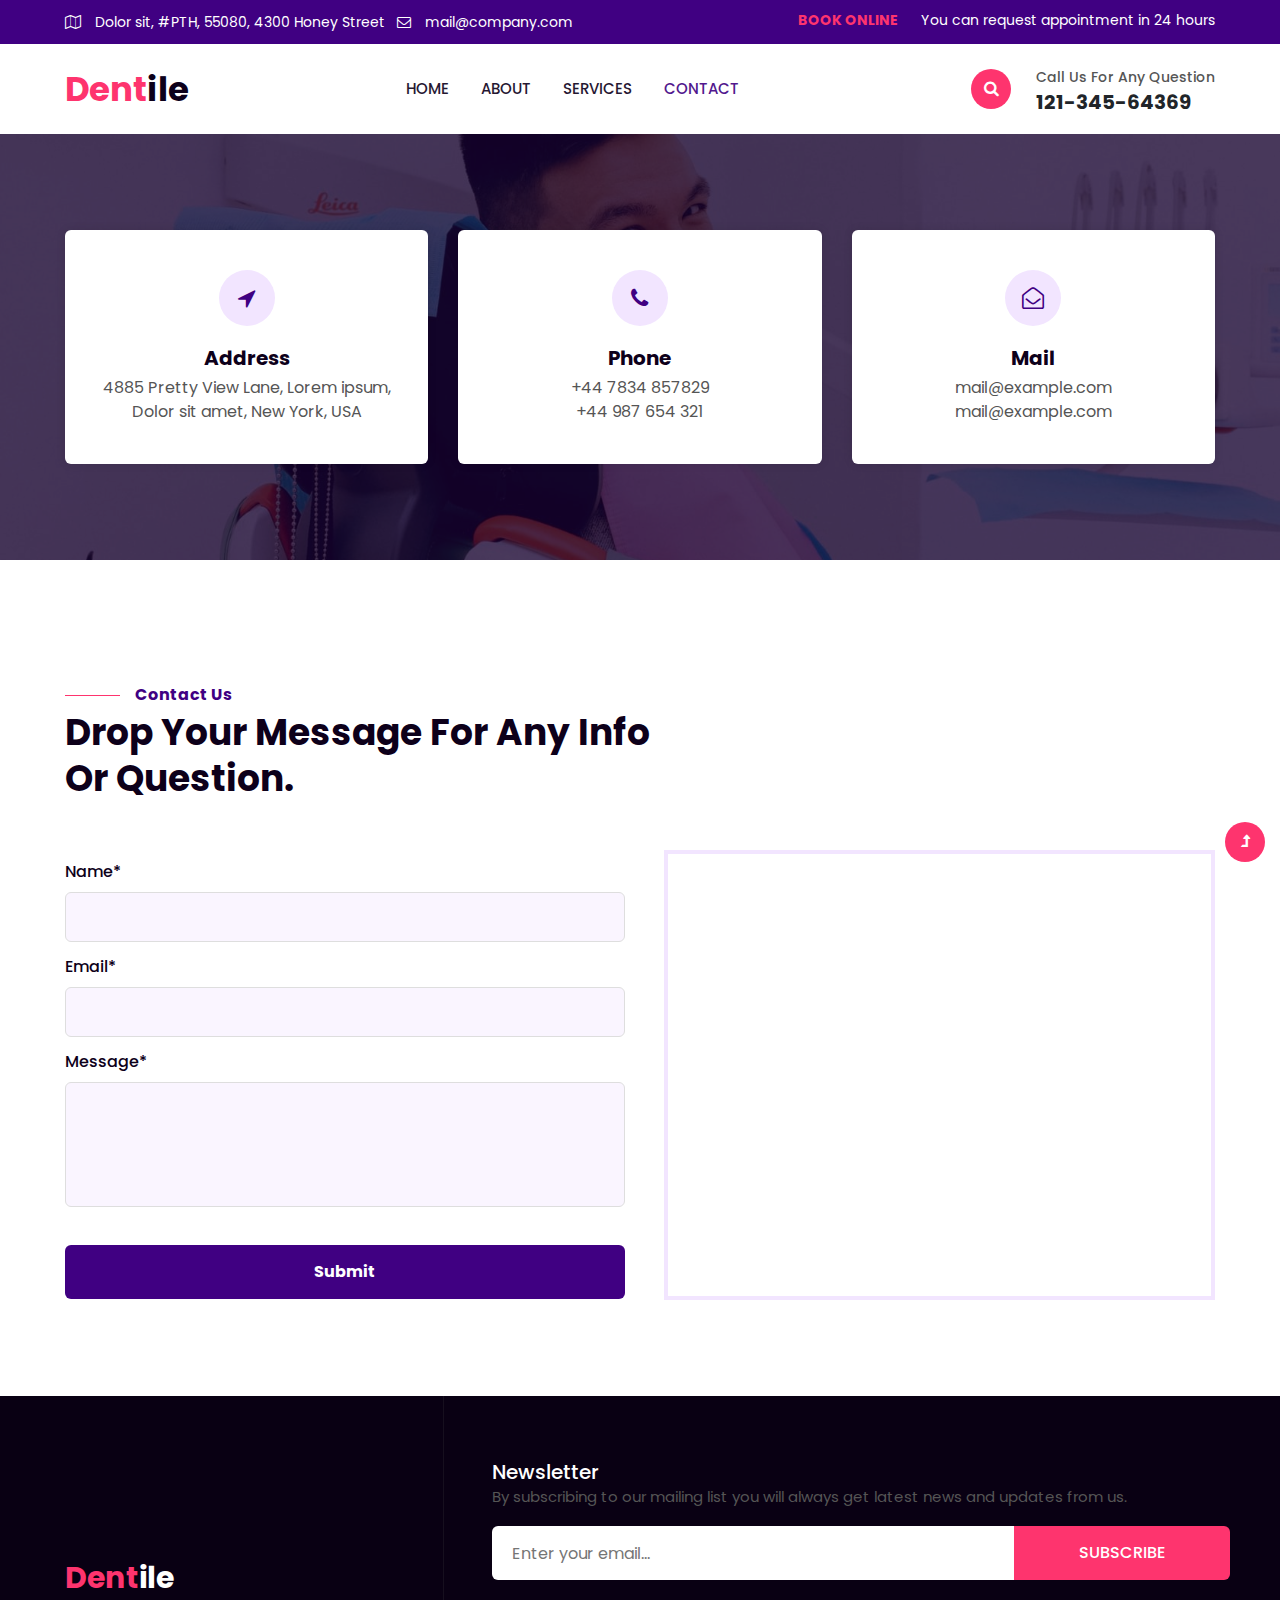
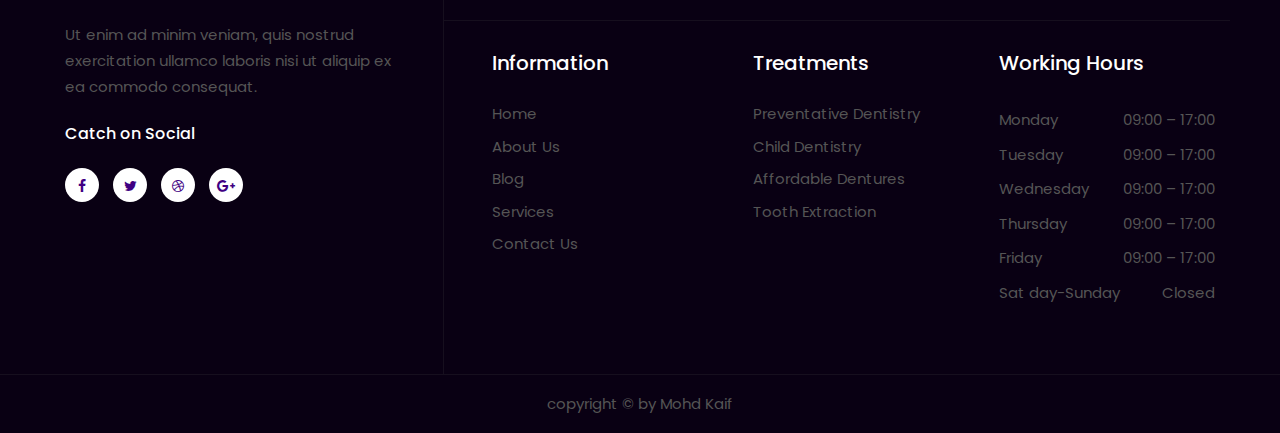
<file: contact.html>
<!doctype html>
<html lang="zxx">

<head>
	<meta charset="utf-8">
	<meta name="viewport" content="width=device-width, initial-scale=1, shrink-to-fit=no">
	<title>Dentile a Medical Category Bootstrap Responsive Website Template | Contact :: W3layouts
	</title>
	<link rel="stylesheet" href="assets/css/style-starter.css">
	<link href="//fonts.googleapis.com/css?family=Poppins:300,400,400i,500,600,700&display=swap" rel="stylesheet">
</head>

<body>
	<section class="w3l-top-header-content">
		<div class="hny-top-menu">
			<div class="container">
				<div class="row">
					<div class="top-left col-lg-6">
						<ul class="accounts">
							<li class="top_li"><span class="fa fa-map-o"></span> <a href="#">Dolor sit, #PTH, 55080,
									4300 Honey Street</a>
							</li>
							<li class="top_li mr-lg-0"><span class="fa fa-envelope-o"></span> <a
									href="mailto:mail@company.com" class="mail"> mail@company.com</a>

							</li>
						</ul>
					</div>
					<div class="social-top col-lg-6 mt-lg-0 mt-sm-3">
						<div class="top-bar-text"><a class="bk-button" href="#">BOOK ONLINE </a> You can
							request appointment in 24 hours</div>
					</div>

				</div>
			</div>
		</div>
	</section>
	<header class="w3l-header-nav">
		<nav class="navbar navbar-expand-lg navbar-light px-lg-0 py-0 px-3 stroke">
			<div class="container">
				<a class="navbar-brand" href="index.html"><span>Dent</span>ile</a>
				<button class="navbar-toggler collapsed" type="button" data-toggle="collapse"
					data-target="#navbarSupportedContent" aria-controls="navbarSupportedContent" aria-expanded="false"
					aria-label="Toggle navigation">
					<span class="fa icon-expand fa-bars"></span>
					<span class="fa icon-close fa-times"></span>
				</button>

				<div class="collapse navbar-collapse" id="navbarSupportedContent">
					<ul class="navbar-nav mx-lg-auto">
						<li class="nav-item">
							<a class="nav-link" href="index.html">Home</a>
						</li>
						<li class="nav-item">
							<a class="nav-link" href="about.html">About</a>
						</li>
						<li class="nav-item">
							<a class="nav-link" href="services.html">Services</a>
						</li>
						
						<li class="nav-item active">
							<a class="nav-link" href="contact.html">Contact</a>
						</li>
					</ul>
					<div class="search-right">
						<a href="#search" title="search"><span class="fa fa-search" aria-hidden="true"></span></a>
						<div id="search" class="pop-overlay">
							<div class="popup">

								<form action="#" method="post" class="search-box">
									<input type="search" placeholder="Saerch your Keyword" name="search"
										required="required" autofocus="">
									<button type="submit" class="btn"><span class="fa fa-search"
											aria-hidden="true"></span></button>
								</form>

							</div>
							<a class="close" href="#close">×</a>
						</div>
					</div>
					<div class="call-support">
						<p>Call us for any question</p>
						<h5>121-345-64369</h5>
					</div>
				</div>
			</div>
		</nav>
	</header>
	<section class="w3l-contact-main">
		<div class="contant11-top-bg py-5">
			<div class="container py-md-5">
				<div class="row contact-info-left text-center">
					<div class="col-lg-4 col-md-6 contact-info">
						<div class="contact-gd">
							<span class="fa fa-location-arrow" aria-hidden="true"></span>
							<h4>Address</h4>
							<p>4885 Pretty View Lane, Lorem ipsum, Dolor sit amet, New York, USA</p>
						</div>
					</div>
					<div class="col-lg-4 col-md-6 contact-info">
						<div class="contact-gd">
							<span class="fa fa-phone" aria-hidden="true"></span>
							<h4>Phone</h4>
							<p><a href="tel:+44 7834 857829">+44 7834 857829</a></p>
							<p><a href="tel:+44 987 654 321">+44 987 654 321</a></p>
						</div>
					</div>
					<div class="col-lg-4 col-md-6 contact-info">
						<div class="contact-gd">
							<span class="fa fa-envelope-open-o" aria-hidden="true"></span>
							<h4>Mail</h4>
							<p><a href="mailto:mail@example.com" class="email">mail@example.com</a></p>
							<p><a href="mailto:mail@example.com" class="email">mail@example.com</a></p>
						</div>
					</div>
				</div>
			</div>
	</section>
	<!-- //contact-form -->
	<!-- /contact-form -->
	<section class="w3l-contact-main">
		<div class="contact-infhny py-5">
			<div class="container py-lg-5">
				<div class="title-content text-left mb-lg-5 mt-4">
					<h6 class="sub-title">Contact Us</h6>
					<h3 class="hny-title">Drop your message for any info <br>or question.</h3>
				</div>
				<div class="row align-form-map">
					<div class="col-lg-6 form-inner-cont">
						<form action="https://sendmail.w3layouts.com/submitForm" method="post" class="signin-form">
							<div class="form-input">
								<label for="w3lName">Name*</label>
								<input type="text" name="w3lName" id="w3lName" placeholder="" />
							</div>
							<div class="form-input">
								<label for="w3lSender">Email*</label>
								<input type="email" name="w3lSender" id="w3lSender" placeholder="" required="" />
							</div>

							<div class="form-input">
								<label for="w3lMessage">Message*</label>
								<textarea placeholder="" name="w3lMessage" id="w3lMessage" required=""></textarea>
							</div>
						
							<button type="submit" class="btn btn-contact">Submit</button>

						</form>
					</div>
					<div class="map col-lg-6 pl-lg-4">
						<iframe
							src="https://www.google.com/maps/embed?pb=!1m18!1m12!1m3!1d3001161.424489281!2d-78.01909140705047!3d42.72866436845163!2m3!1f0!2f0!3f0!3m2!1i1024!2i768!4f13.1!3m3!1m2!1s0x4ccc4bf0f123a5a9%3A0xddcfc6c1de189567!2sNew%20York%2C%20USA!5e0!3m2!1sen!2sin!4v1570786994395!5m2!1sen!2sin"
							frameborder="0" allowfullscreen=""></iframe>
					</div>
				</div>
			</div>
	</section>
	<!-- //contact-form -->

	<!-- footer-66 -->
	<footer class="w3l-footer-66">
		<!-- footer -->
		<div class="footer-66-info">
			<div class="container">
				<div class="row footer-top">
					<div class="col-lg-4 footer-grid_section_w3layouts pr-lg-5">
						<h2 class="logo-2 mb-lg-4 mb-3">
							<a class="navbar-brand" href="index.html"><span>Dent</span>ile</a>
							<!-- if logo is image enable this   
									<a class="navbar-brand" href="#index.html">
										<img src="image-path" alt="Your logo" title="Your logo" style="height:35px;" />
									</a> -->
						</h2>
						<p>Ut enim ad minim veniam, quis nostrud exercitation ullamco laboris nisi ut aliquip ex ea
							commodo consequat.</p>
						<h4 class="sub-con-fo ad-info my-4">Catch on Social</h4>
						<ul class="w3layouts_social_list list-unstyled">
							<li>
								<a href="#" class="w3pvt_facebook">
									<span class="fa fa-facebook-f"></span>
								</a>
							</li>
							<li>
								<a href="#" class="w3pvt_twitter">
									<span class="fa fa-twitter"></span>
								</a>
							</li>
							<li>
								<a href="#" class="w3pvt_dribble">
									<span class="fa fa-dribbble"></span>
								</a>
							</li>
							<li>
								<a href="#" class="w3pvt_google">
									<span class="fa fa-google-plus"></span>
								</a>
							</li>
						</ul>
					</div>
					<div class="col-lg-8 footer-right">
						<div class="w3layouts-news-letter">
							<h3 class="footer-title mb-0">Newsletter</h3>

							<p class="mb-3">By subscribing to our mailing list you will always get latest news and
								updates from us.
							</p>
							<form action="#" method="post" class="w3layouts-newsletter">
								<input type="email" name="Email" placeholder="Enter your email..." required="">
								<button class="btn1"> Subscribe</button>

							</form>
						</div>
						<div class="bottom-w3layouts-sec-nav">
							<div class="row sub-content-botom mx-0">
								<div class="col-md-4 footer-grid_section_w3layouts pl-lg-0">
									<h3 class="footer-title">Information</h3>
									<ul class="footer list-unstyled">
										<li>
											<a href="index.html">Home</a>
										</li>
										<li>
											<a href="about.html">About Us</a>
										</li>
										<li>
											<a href="blog.html">Blog</a>
										</li>
										<li>
											<a href="services.html">Services</a>
										</li>
										<li>
											<a href="contact.html">Contact Us</a>
										</li>
									</ul>
								</div>
								<div class="col-md-4 footer-grid_section_w3layouts">
									<!-- social icons -->

									<h3 class="footer-title">Treatments</h3>
									<ul class="footer list-unstyled">

										<li>
											<a href="#">Preventative Dentistry</a>
										</li>
										<li>
											<a href="#">Child Dentistry</a>
										</li>
										<li>
											<a href="#">Affordable Dentures</a>
										</li>
										<li>
											<a href="#">Tooth Extraction</a>
										</li>

									</ul>

									<!-- social icons -->
								</div>
								<div class="col-md-4 footer-grid_section_w3layouts ">
									<h3 class="footer-title">Working Hours</h3>
									<ul class="wrk-schedule-block">
										<li>Monday<span class="schedule-time">09:00 – 17:00</span></li>
										<li>Tuesday<span class="schedule-time">09:00 – 17:00</span></li>
										<li>Wednesday<span class="schedule-time">09:00 – 17:00</span></li>
										<li>Thursday<span class="schedule-time">09:00 – 17:00</span></li>
										<li>Friday<span class="schedule-time">09:00 – 17:00</span></li>
										<li>Sat day-Sunday<span class="schedule-time">Closed</span></li>
									</ul>
								</div>
							</div>
						</div>
					</div>
				</div>
			</div>
		</div>
		<div class="cpy-right py-3">
			<p class="text-center">copyright &copy; by Mohd Kaif
			</p>
		</div>
		<!-- move top -->
		<button onclick="topFunction()" id="movetop" title="Go to top">
			<span class="fa fa-level-up"></span>
		</button>
		<script>
			// When the user scrolls down 20px from the top of the document, show the button
			window.onscroll = function () {
				scrollFunction()
			};

			function scrollFunction() {
				if (document.body.scrollTop > 20 || document.documentElement.scrollTop > 20) {
					document.getElementById("movetop").style.display = "block";
				} else {
					document.getElementById("movetop").style.display = "none";
				}
			}

			// When the user clicks on the button, scroll to the top of the document
			function topFunction() {
				document.body.scrollTop = 0;
				document.documentElement.scrollTop = 0;
			}
		</script>
		<!-- /move top -->
	</footer>
	<!--//footer-66 -->
</body>

</html>

<script src="assets/js/jquery-3.3.1.min.js"></script>
<!-- disable body scroll which navbar is in active -->

<!--//-->
<script>
	$(function () {
		$('.navbar-toggler').click(function () {
			$('body').toggleClass('noscroll');
		})
	});
</script>
<!-- //script -->

<script src="assets/js/bootstrap.min.js"></script>
</file>
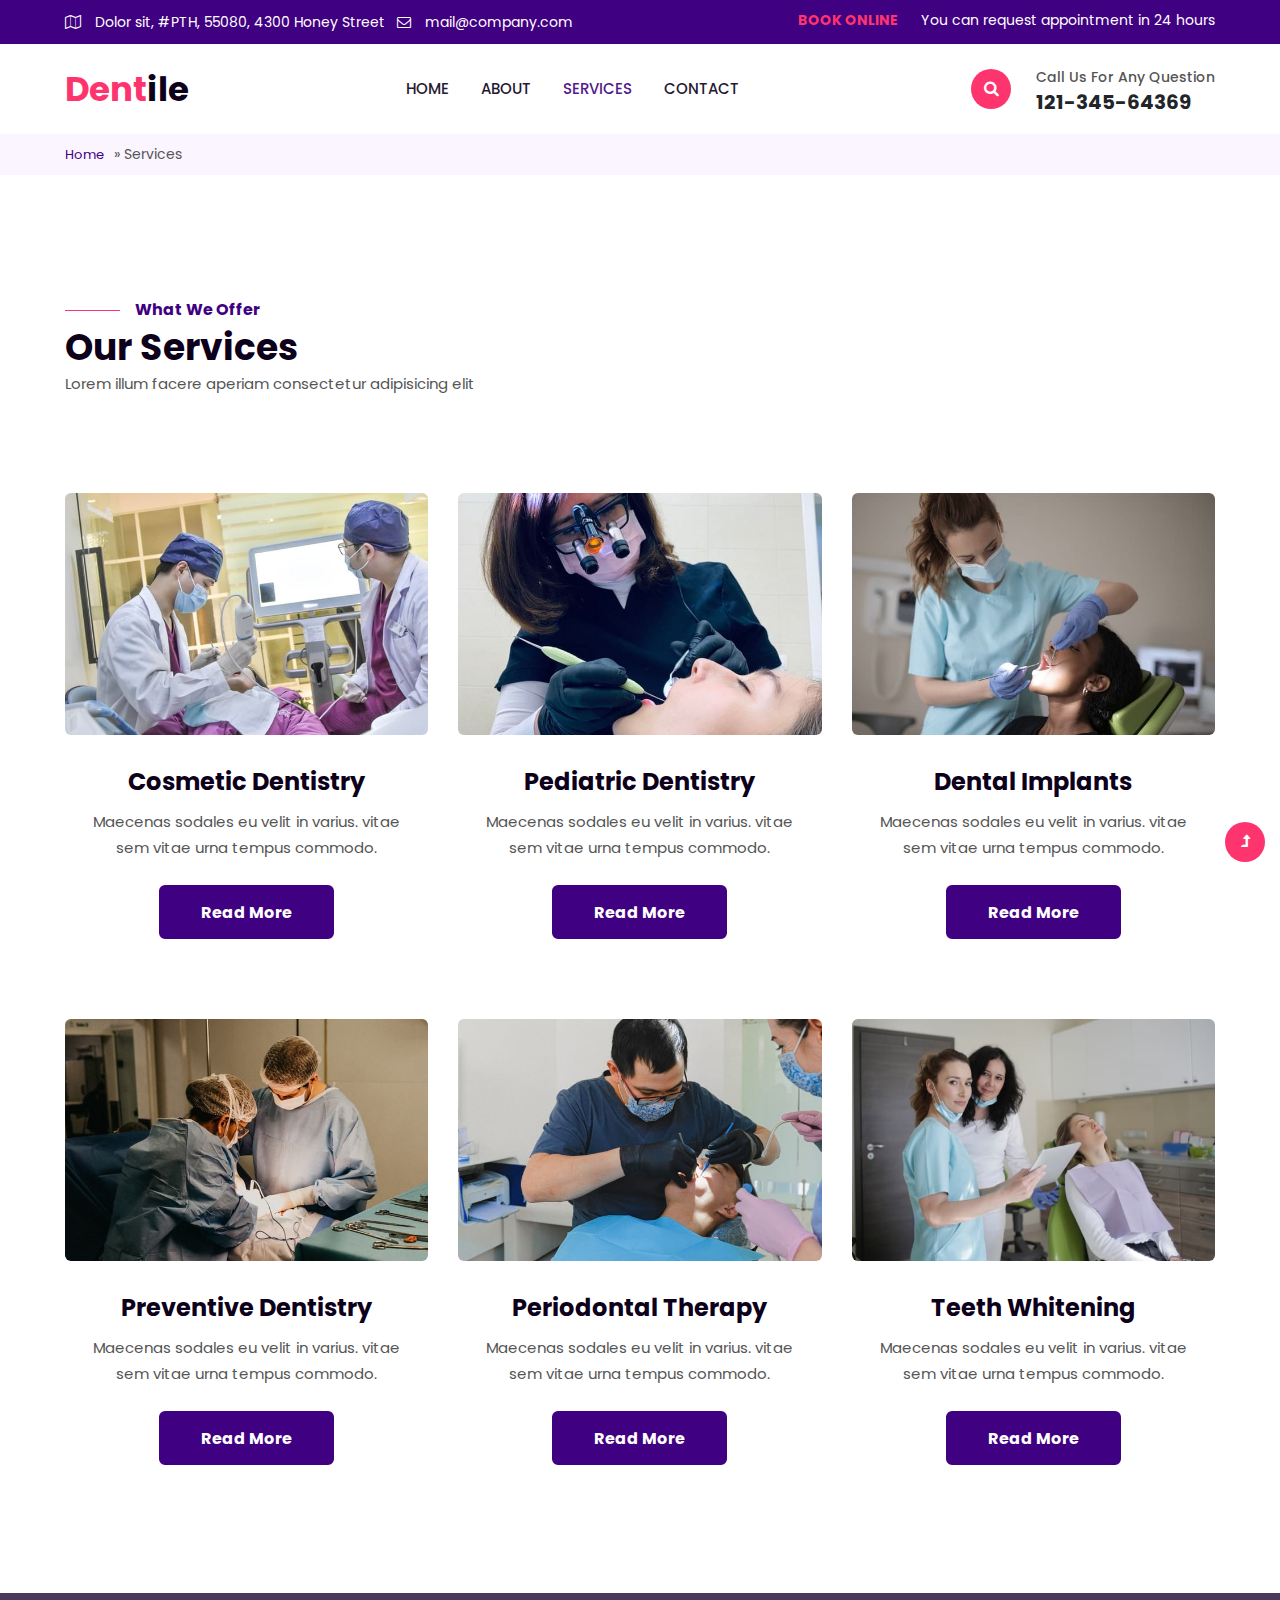
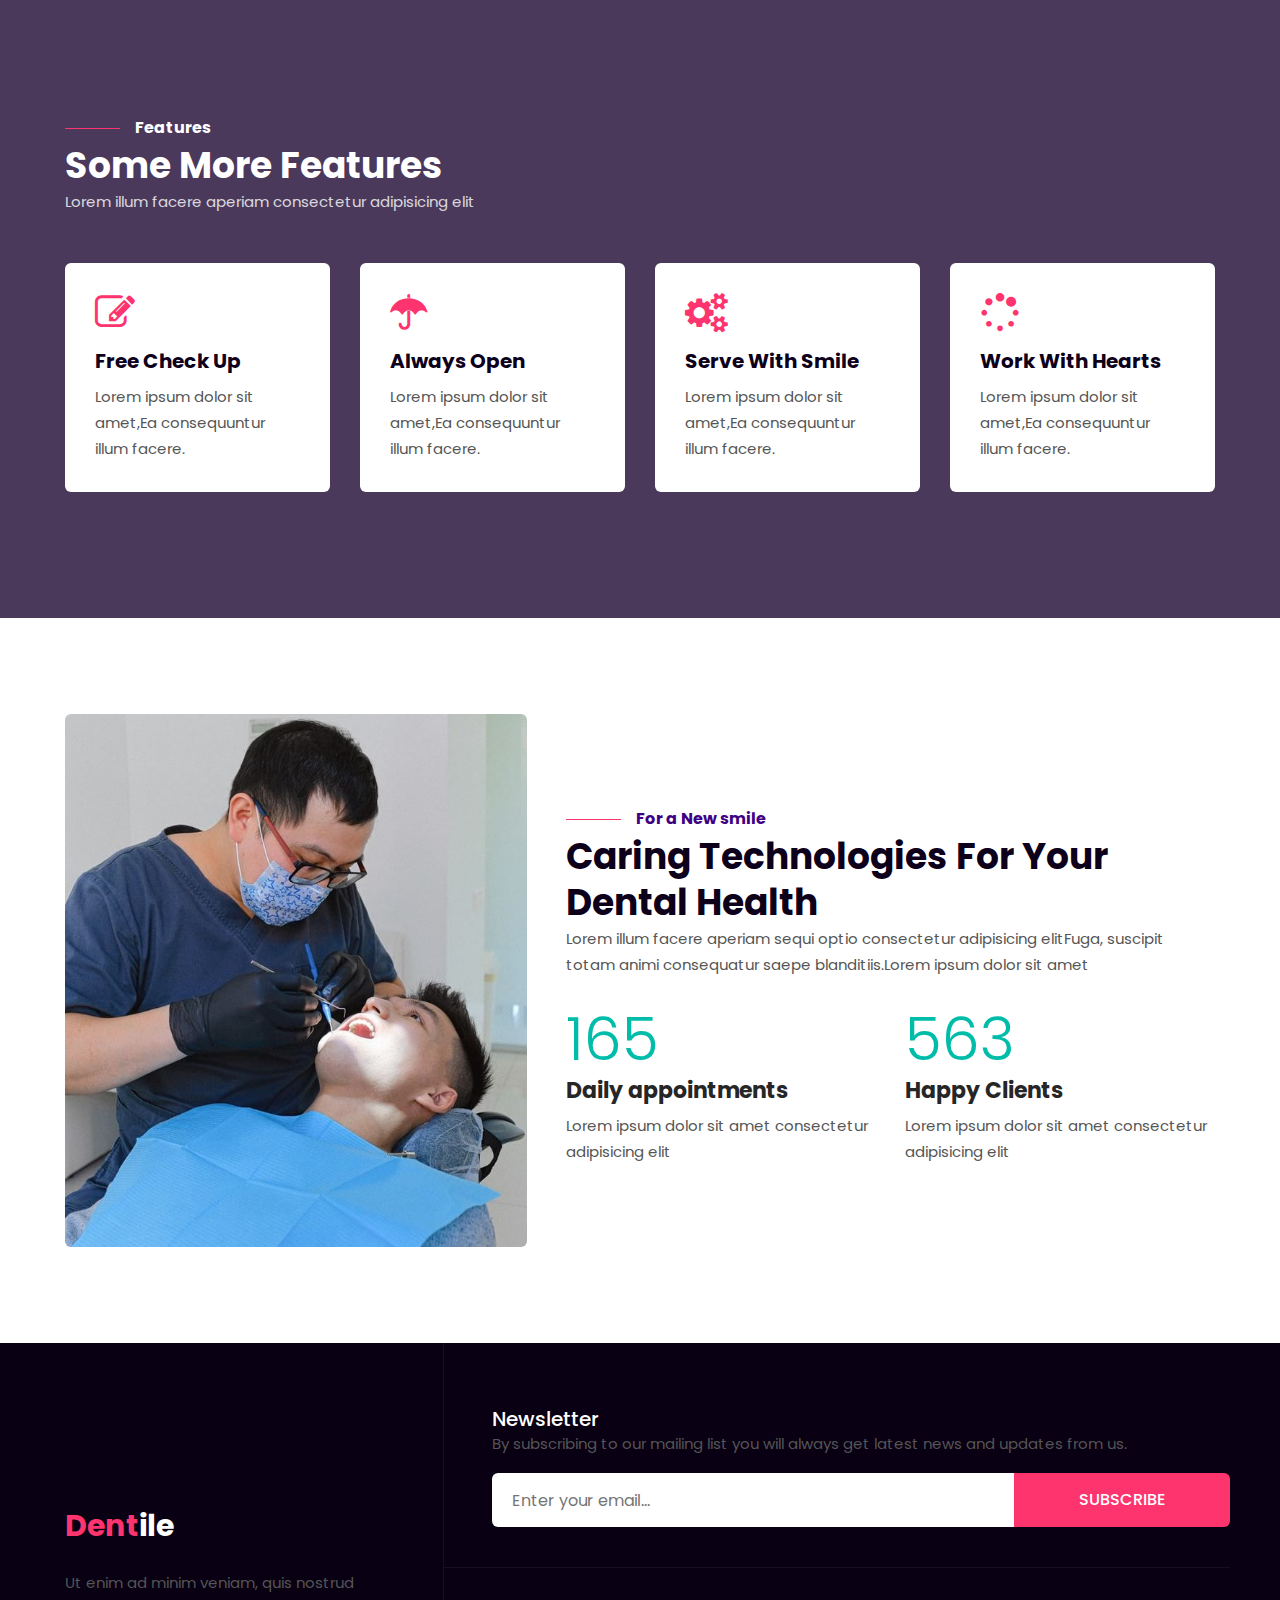
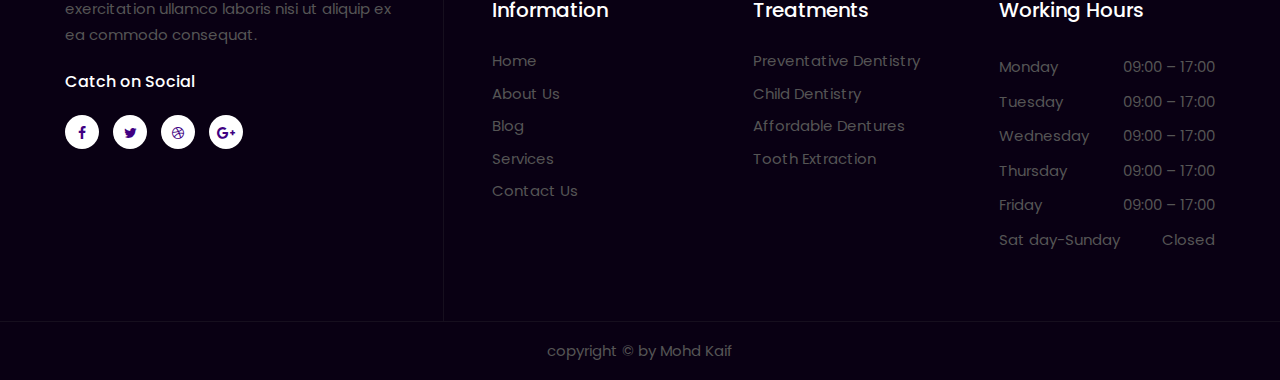
<file: services.html>
<!doctype html>
<html lang="zxx">

<head>
	<meta charset="utf-8">
	<meta name="viewport" content="width=device-width, initial-scale=1, shrink-to-fit=no">
	<title>Dentile a Medical Category Bootstrap Responsive Website Template | Services :: W3layouts
	</title>
	<link rel="stylesheet" href="assets/css/style-starter.css">
	<link href="//fonts.googleapis.com/css?family=Poppins:300,400,400i,500,600,700&display=swap" rel="stylesheet">
</head>

<body>
	<section class="w3l-top-header-content">
		<div class="hny-top-menu">
			<div class="container">
				<div class="row">
					<div class="top-left col-lg-6">
						<ul class="accounts">
							<li class="top_li"><span class="fa fa-map-o"></span> <a href="#">Dolor sit, #PTH, 55080,
									4300 Honey Street</a>
							</li>
							<li class="top_li mr-lg-0"><span class="fa fa-envelope-o"></span> <a
									href="mailto:mail@company.com" class="mail"> mail@company.com</a>

							</li>
						</ul>
					</div>
					<div class="social-top col-lg-6 mt-lg-0 mt-sm-3">
						<div class="top-bar-text"><a class="bk-button" href="#">BOOK ONLINE </a> You can
							request appointment in 24 hours</div>
					</div>

				</div>
			</div>
		</div>
	</section>
	<header class="w3l-header-nav">
		<nav class="navbar navbar-expand-lg navbar-light px-lg-0 py-0 px-3 stroke">
			<div class="container">
				<a class="navbar-brand" href="index.html"><span>Dent</span>ile</a>
				<button class="navbar-toggler collapsed" type="button" data-toggle="collapse"
					data-target="#navbarSupportedContent" aria-controls="navbarSupportedContent" aria-expanded="false"
					aria-label="Toggle navigation">
					<span class="fa icon-expand fa-bars"></span>
					<span class="fa icon-close fa-times"></span>
				</button>

				<div class="collapse navbar-collapse" id="navbarSupportedContent">
					<ul class="navbar-nav mx-lg-auto">
						<li class="nav-item">
							<a class="nav-link" href="index.html">Home</a>
						</li>
						<li class="nav-item">
							<a class="nav-link" href="about.html">About</a>
						</li>
						<li class="nav-item active">
							<a class="nav-link" href="services.html">Services</a>
						</li>
						
						<li class="nav-item">
							<a class="nav-link" href="contact.html">Contact</a>
						</li>
					</ul>
					<!--/search-right-->
					<div class="search-right">
						<a href="#search" title="search"><span class="fa fa-search" aria-hidden="true"></span></a>
						<!-- search popup -->
						<div id="search" class="pop-overlay">
							<div class="popup">

								<form action="#" method="post" class="search-box">
									<input type="search" placeholder="Saerch your Keyword" name="search"
										required="required" autofocus="">
									<button type="submit" class="btn"><span class="fa fa-search"
											aria-hidden="true"></span></button>
								</form>

							</div>
							<a class="close" href="#close">×</a>
						</div>
						<!-- /search popup -->
					</div>
					<!--//search-right-->
					<div class="call-support">
						<p>Call us for any question</p>
						<h5>121-345-64369</h5>
					</div>
				</div>
			</div>
		</nav>
		<!--//nav-->
	</header>
	<nav id="breadcrumbs" class="breadcrumbs">
		<div class="container page-wrapper">
			<a href="index.html">Home</a> » <span class="breadcrumb_last" aria-current="page">Services</span>
		</div>
	</nav>
	<div class="w3l-services-block py-5" id="classes">
		<div class="container py-lg-5 py-md-5">
			<div class="title-content text-left mb-lg-5 mt-4">
				<h6 class="sub-title">What We Offer</h6>
				<h3 class="hny-title">Our Services</h3>
				<p>Lorem illum facere aperiam consectetur adipisicing elit</p>
			</div>
			<div class="services-block_grids_bottom">
				<div class="row">
					<div class="col-lg-4 col-md-6 service_grid_btm_left mt-lg-5 mt-4">
						<div class="service_grid_btm_left1">
							<a href="#"><img src="assets/images/g1.jpg" alt=" " class="img-fluid" /></a>
							<div class="service_grid_btm_left2">
								<h5>Cosmetic Dentistry</h5>
								<p>Maecenas sodales eu velit in varius. vitae sem vitae urna tempus commodo.</p>
								<div class="read">
									<a class="btn mt-4" href="services.html">Read More</a>
								</div>
							</div>

						</div>
					</div>
					<div class="col-lg-4 col-md-6 service_grid_btm_left mt-lg-5 mt-4">
						<div class="service_grid_btm_left1">
							<a href="#"><img src="assets/images/g2.jpg" alt=" " class="img-fluid" /></a>
							<div class="service_grid_btm_left2">

								<h5>Pediatric Dentistry</h5>
								<p>Maecenas sodales eu velit in varius. vitae sem vitae urna tempus commodo.</p>
								<div class="read">
									<a class="btn mt-4" href="services.html">Read More</a>
								</div>
							</div>
						</div>
					</div>
					<div class="col-lg-4 col-md-6 service_grid_btm_left mt-lg-5 mt-4">
						<div class="service_grid_btm_left1">
							<a href="#"><img src="assets/images/g3.jpg" alt=" " class="img-fluid" /></a>
							<div class="service_grid_btm_left2">
								<h5>Dental Implants</h5>
								<p>Maecenas sodales eu velit in varius. vitae sem vitae urna tempus commodo.</p>
								<div class="read">
									<a class="btn mt-4" href="services.html">Read More</a>
								</div>
							</div>

						</div>
					</div>
					<div class="col-lg-4 col-md-6 service_grid_btm_left mt-lg-5 mt-4">
						<div class="service_grid_btm_left1">
							<a href="#"><img src="assets/images/g4.jpg" alt=" " class="img-fluid" /></a>
							<div class="service_grid_btm_left2">
								<h5>Preventive Dentistry</h5>
								<p>Maecenas sodales eu velit in varius. vitae sem vitae urna tempus commodo.</p>
								<div class="read">
									<a class="btn mt-4" href="services.html">Read More</a>
								</div>
							</div>
						</div>
					</div>
					<div class="col-lg-4 col-md-6 service_grid_btm_left mt-lg-5 mt-4">
						<div class="service_grid_btm_left1">
							<a href="#"><img src="assets/images/g5.jpg" alt=" " class="img-fluid" /></a>
							<div class="service_grid_btm_left2">
								<h5>Periodontal Therapy</h5>
								<p>Maecenas sodales eu velit in varius. vitae sem vitae urna tempus commodo.</p>
								<div class="read">
									<a class="btn mt-4" href="services.html">Read More</a>
								</div>
							</div>
						</div>
					</div>
					<div class="col-lg-4 col-md-6 service_grid_btm_left mt-lg-5 mt-4">
						<div class="service_grid_btm_left1">
							<a href="#"><img src="assets/images/g6.jpg" alt=" " class="img-fluid" /></a>
							<div class="service_grid_btm_left2">
								<h5>Teeth Whitening</h5>
								<p>Maecenas sodales eu velit in varius. vitae sem vitae urna tempus commodo.</p>
								<div class="read">
									<a class="btn mt-4" href="services.html">Read More</a>
								</div>
							</div>

						</div>
					</div>
				</div>
			</div>
		</div>
	</div>
	<section class="features-4">
		<div class="features4-block py-5">
			<div class="container py-lg-5">
				<div class="title-content text-left mb-lg-5 mt-4">
					<h6 class="sub-title-1">Features</h6>
					<h3 class="hny-title two">Some More Features</h3>
					<p class="fea-para">Lorem illum facere aperiam consectetur adipisicing elit</p>
				</div>
				<div class="row features4-grids text-left">
					<div class="col-lg-3 col-md-6 features4-grid">
						<div class="features4-grid-inn">
							<span class="fa fa-pencil-square-o icon-fea4" aria-hidden="true"></span>
							<h5><a href="#URL">Free Check up</a></h5>
							<p>Lorem ipsum dolor sit amet,Ea consequuntur illum facere.</p>

						</div>
					</div>
					<div class="col-lg-3 col-md-6 features4-grid">
						<div class="features4-grid-inn">
							<span class="fa fa-umbrella icon-fea4" aria-hidden="true"></span>
							<h5><a href="#URL">Always Open</a></h5>
							<p>Lorem ipsum dolor sit amet,Ea consequuntur illum facere.</p>

						</div>
					</div>
					<div class="col-lg-3 col-md-6 features4-grid third">
						<div class="features4-grid-inn">
							<span class="fa fa-cogs icon-fea4" aria-hidden="true"></span>
							<h5><a href="#URL">
								Serve with Smile</a></h5>
							<p>Lorem ipsum dolor sit amet,Ea consequuntur illum facere.</p>

						</div>
					</div>
					<div class="col-lg-3 col-md-6 features4-grid">
						<div class="features4-grid-inn">
							<span class="fa fa-spinner icon-fea4" aria-hidden="true"></span>
							<h5><a href="#URL">Work with Hearts</a></h5>
							<p>Lorem ipsum dolor sit amet,Ea consequuntur illum facere.</p>

						</div>
					</div>
				</div>
			</div>
		</div>
		</div>
	</section>
	<section class="w3l-specification-6">
		<div class="specification-6-mian py-5">
			<div class="container py-lg-5">
				<div class="row story-6-grids text-left">
					<div class="col-lg-5 story-gd">
						<img src="assets/images/ab1.jpg" class="img-fluid" alt="/">
					</div>
					<div class="col-lg-7 story-gd pl-lg-4">
						<div class="title-content text-left mb-lg-5 mt-4">
							<h6 class="sub-title">For a New smile</h6>
							<h3 class="hny-title">Caring Technologies For Your Dental Health</h3>
							<p>Lorem illum facere aperiam sequi optio consectetur adipisicing elitFuga, suscipit totam
								animi
								consequatur saepe blanditiis.Lorem ipsum dolor sit amet</p>
						</div>
						<div class="skill_info mt-lg-5 mt-4">
							<div class="stats_left">
								<div class="counter_grid">
									<div class="icon_info">
										<p class="counter">165</p>
										<h4>Daily appointments</h4>
										<p class="counter-para">Lorem ipsum dolor sit amet consectetur adipisicing elit
										</p>
									</div>
								</div>
							</div>
							<div class="stats_left">
								<div class="counter_grid">
									<div class="icon_info">
										<p class="counter">563</p>
										<h4>Happy Clients</h4>
										<p class="counter-para">Lorem ipsum dolor sit amet consectetur adipisicing elit
										</p>
									</div>
								</div>
							</div>

						</div>

					</div>
				</div>
			</div>
		</div>
	</section>
	<footer class="w3l-footer-66">
		<div class="footer-66-info">
			<div class="container">
				<div class="row footer-top">
					<div class="col-lg-4 footer-grid_section_w3layouts pr-lg-5">
						<h2 class="logo-2 mb-lg-4 mb-3">
							<a class="navbar-brand" href="index.html"><span>Dent</span>ile</a>
						</h2>
						<p>Ut enim ad minim veniam, quis nostrud exercitation ullamco laboris nisi ut aliquip ex ea
							commodo consequat.</p>
						<h4 class="sub-con-fo ad-info my-4">Catch on Social</h4>
						<ul class="w3layouts_social_list list-unstyled">
							<li>
								<a href="#" class="w3pvt_facebook">
									<span class="fa fa-facebook-f"></span>
								</a>
							</li>
							<li>
								<a href="#" class="w3pvt_twitter">
									<span class="fa fa-twitter"></span>
								</a>
							</li>
							<li>
								<a href="#" class="w3pvt_dribble">
									<span class="fa fa-dribbble"></span>
								</a>
							</li>
							<li>
								<a href="#" class="w3pvt_google">
									<span class="fa fa-google-plus"></span>
								</a>
							</li>
						</ul>
					</div>
					<div class="col-lg-8 footer-right">
						<div class="w3layouts-news-letter">
							<h3 class="footer-title mb-0">Newsletter</h3>

							<p class="mb-3">By subscribing to our mailing list you will always get latest news and
								updates from us.
							</p>
							<form action="#" method="post" class="w3layouts-newsletter">
								<input type="email" name="Email" placeholder="Enter your email..." required="">
								<button class="btn1"> Subscribe</button>

							</form>
						</div>
						<div class="bottom-w3layouts-sec-nav">
							<div class="row sub-content-botom mx-0">
								<div class="col-md-4 footer-grid_section_w3layouts pl-lg-0">
									<h3 class="footer-title">Information</h3>
									<ul class="footer list-unstyled">
										<li>
											<a href="index.html">Home</a>
										</li>
										<li>
											<a href="about.html">About Us</a>
										</li>
										<li>
											<a href="blog.html">Blog</a>
										</li>
										<li>
											<a href="services.html">Services</a>
										</li>
										<li>
											<a href="contact.html">Contact Us</a>
										</li>
									</ul>
								</div>
								<div class="col-md-4 footer-grid_section_w3layouts">

									<h3 class="footer-title">Treatments</h3>
									<ul class="footer list-unstyled">

										<li>
											<a href="#">Preventative Dentistry</a>
										</li>
										<li>
											<a href="#">Child Dentistry</a>
										</li>
										<li>
											<a href="#">Affordable Dentures</a>
										</li>
										<li>
											<a href="#">Tooth Extraction</a>
										</li>

									</ul>

								</div>
								<div class="col-md-4 footer-grid_section_w3layouts ">
									<h3 class="footer-title">Working Hours</h3>
									<ul class="wrk-schedule-block">
										<li>Monday<span class="schedule-time">09:00 – 17:00</span></li>
										<li>Tuesday<span class="schedule-time">09:00 – 17:00</span></li>
										<li>Wednesday<span class="schedule-time">09:00 – 17:00</span></li>
										<li>Thursday<span class="schedule-time">09:00 – 17:00</span></li>
										<li>Friday<span class="schedule-time">09:00 – 17:00</span></li>
										<li>Sat day-Sunday<span class="schedule-time">Closed</span></li>
									</ul>
								</div>
							</div>
						</div>
					</div>
				</div>
			</div>
		</div>
		<div class="cpy-right py-3">
			<p class="text-center">copyright &copy; by Mohd Kaif
			</p>
		</div>
		<button onclick="topFunction()" id="movetop" title="Go to top">
			<span class="fa fa-level-up"></span>
		</button>
		<script>
			window.onscroll = function () {
				scrollFunction()
			};

			function scrollFunction() {
				if (document.body.scrollTop > 20 || document.documentElement.scrollTop > 20) {
					document.getElementById("movetop").style.display = "block";
				} else {
					document.getElementById("movetop").style.display = "none";
				}
			}

			function topFunction() {
				document.body.scrollTop = 0;
				document.documentElement.scrollTop = 0;
			}
		</script>
	</footer>
</body>

</html>

<script src="assets/js/jquery-3.3.1.min.js"></script>

<script>
	$(function () {
		$('.navbar-toggler').click(function () {
			$('body').toggleClass('noscroll');
		})
	});
</script>
<script src="assets/js/jquery.waypoints.min.js"></script>
<script src="assets/js/jquery.countup.js"></script>
<script>
	$('.counter').countUp();
</script>
<script src="assets/js/bootstrap.min.js"></script>
</file>
<file: assets/css/style-starter.css>
@charset "UTF-8";

:root {
  --blue: #007bff;
  --indigo: #6610f2;
  --purple: #6f42c1;
  --pink: #e83e8c;
  --red: #dc3545;
  --orange: #fd7e14;
  --yellow: #ffc107;
  --green: #28a745;
  --teal: #20c997;
  --cyan: #17a2b8;
  --white: #fff;
  --gray: #6c757d;
  --gray-dark: #343a40;
  --primary: #d63447;
  --secondary: #f57b51;
  --success: #28a745;
  --info: #17a2b8;
  --warning: #ffc107;
  --danger: #dc3545;
  --light: #f8f9fa;
  --dark: #343a40;
  --breakpoint-xs: 0;
  --breakpoint-sm: 576px;
  --breakpoint-md: 768px;
  --breakpoint-lg: 992px;
  --breakpoint-xl: 1200px;
  --font-family-sans-serif: -apple-system, BlinkMacSystemFont, "Segoe UI", Roboto, "Helvetica Neue", Arial, "Noto Sans", sans-serif, "Apple Color Emoji", "Segoe UI Emoji", "Segoe UI Symbol", "Noto Color Emoji";
  --font-family-monospace: SFMono-Regular, Menlo, Monaco, Consolas, "Liberation Mono", "Courier New", monospace;
}

*,
*::before,
*::after {
  box-sizing: border-box;
}

html {
  font-family: sans-serif;
  line-height: 1.15;
  -webkit-text-size-adjust: 100%;
  -webkit-tap-highlight-color: rgba(0, 0, 0, 0);
}

article,
aside,
figcaption,
figure,
footer,
header,
hgroup,
main,
nav,
section {
  display: block;
}

body {
  margin: 0;
  font-family: -apple-system, BlinkMacSystemFont, "Segoe UI", Roboto, "Helvetica Neue", Arial, "Noto Sans", sans-serif, "Apple Color Emoji", "Segoe UI Emoji", "Segoe UI Symbol", "Noto Color Emoji";
  font-size: 1rem;
  font-weight: 400;
  line-height: 1.5;
  color: #212529;
  text-align: left;
  background-color: #fff;
}

[tabindex="-1"]:focus:not(:focus-visible) {
  outline: 0 !important;
}

hr {
  box-sizing: content-box;
  height: 0;
  overflow: visible;
}

h1,
h2,
h3,
h4,
h5,
h6 {
  margin-top: 0;
  margin-bottom: 0.5rem;
}

p {
  margin-top: 0;
  margin-bottom: 1rem;
}

abbr[title],
abbr[data-original-title] {
  text-decoration: underline;
  -webkit-text-decoration: underline dotted;
  text-decoration: underline dotted;
  cursor: help;
  border-bottom: 0;
  -webkit-text-decoration-skip-ink: none;
  text-decoration-skip-ink: none;
}

address {
  margin-bottom: 1rem;
  font-style: normal;
  line-height: inherit;
}

ol,
ul,
dl {
  margin-top: 0;
  margin-bottom: 1rem;
}

ol ol,
ul ul,
ol ul,
ul ol {
  margin-bottom: 0;
}

dt {
  font-weight: 700;
}

dd {
  margin-bottom: .5rem;
  margin-left: 0;
}

blockquote {
  margin: 0 0 1rem;
}

b,
strong {
  font-weight: bolder;
}

small {
  font-size: 80%;
}

sub,
sup {
  position: relative;
  font-size: 75%;
  line-height: 0;
  vertical-align: baseline;
}

sub {
  bottom: -.25em;
}

sup {
  top: -.5em;
}

a {
  color: #d63447;
  text-decoration: none;
  background-color: transparent;
}

a:hover {
  color: #9e202f;
  text-decoration: underline;
}

a:not([href]) {
  color: inherit;
  text-decoration: none;
}

a:not([href]):hover {
  color: inherit;
  text-decoration: none;
}

pre,
code,
kbd,
samp {
  font-family: SFMono-Regular, Menlo, Monaco, Consolas, "Liberation Mono", "Courier New", monospace;
  font-size: 1em;
}

pre {
  margin-top: 0;
  margin-bottom: 1rem;
  overflow: auto;
}

figure {
  margin: 0 0 1rem;
}

img {
  vertical-align: middle;
  border-style: none;
}

svg {
  overflow: hidden;
  vertical-align: middle;
}

table {
  border-collapse: collapse;
}

caption {
  padding-top: 0.75rem;
  padding-bottom: 0.75rem;
  color: #6c757d;
  text-align: left;
  caption-side: bottom;
}

th {
  text-align: inherit;
}

label {
  display: inline-block;
  margin-bottom: 0.5rem;
}

button {
  border-radius: 0;
}

button:focus {
  outline: 1px dotted;
  outline: 5px auto -webkit-focus-ring-color;
}

input,
button,
select,
optgroup,
textarea {
  margin: 0;
  font-family: inherit;
  font-size: inherit;
  line-height: inherit;
}

button,
input {
  overflow: visible;
}

button,
select {
  text-transform: none;
}

select {
  word-wrap: normal;
}

button,
[type="button"],
[type="reset"],
[type="submit"] {
  -webkit-appearance: button;
}

button:not(:disabled),
[type="button"]:not(:disabled),
[type="reset"]:not(:disabled),
[type="submit"]:not(:disabled) {
  cursor: pointer;
}

button::-moz-focus-inner,
[type="button"]::-moz-focus-inner,
[type="reset"]::-moz-focus-inner,
[type="submit"]::-moz-focus-inner {
  padding: 0;
  border-style: none;
}

input[type="radio"],
input[type="checkbox"] {
  box-sizing: border-box;
  padding: 0;
}

input[type="date"],
input[type="time"],
input[type="datetime-local"],
input[type="month"] {
  -webkit-appearance: listbox;
}

textarea {
  overflow: auto;
  resize: vertical;
}

fieldset {
  min-width: 0;
  padding: 0;
  margin: 0;
  border: 0;
}

legend {
  display: block;
  width: 100%;
  max-width: 100%;
  padding: 0;
  margin-bottom: .5rem;
  font-size: 1.5rem;
  line-height: inherit;
  color: inherit;
  white-space: normal;
}

@media (max-width: 1200px) {
  legend {
    font-size: calc(1.275rem + 0.3vw);
  }
}

progress {
  vertical-align: baseline;
}

[type="number"]::-webkit-inner-spin-button,
[type="number"]::-webkit-outer-spin-button {
  height: auto;
}

[type="search"] {
  outline-offset: -2px;
  -webkit-appearance: none;
}

[type="search"]::-webkit-search-decoration {
  -webkit-appearance: none;
}

::-webkit-file-upload-button {
  font: inherit;
  -webkit-appearance: button;
}

output {
  display: inline-block;
}

summary {
  display: list-item;
  cursor: pointer;
}

template {
  display: none;
}

[hidden] {
  display: none !important;
}

h1,
h2,
h3,
h4,
h5,
h6,
.h1,
.h2,
.h3,
.h4,
.h5,
.h6 {
  margin-bottom: 0.5rem;
  font-weight: 500;
  line-height: 1.2;
}

h1,
.h1 {
  font-size: 2.5rem;
}

@media (max-width: 1200px) {

  h1,
  .h1 {
    font-size: calc(1.375rem + 1.5vw);
  }
}

h2,
.h2 {
  font-size: 2rem;
}

@media (max-width: 1200px) {

  h2,
  .h2 {
    font-size: calc(1.325rem + 0.9vw);
  }
}

h3,
.h3 {
  font-size: 1.75rem;
}

@media (max-width: 1200px) {

  h3,
  .h3 {
    font-size: calc(1.3rem + 0.6vw);
  }
}

h4,
.h4 {
  font-size: 1.5rem;
}

@media (max-width: 1200px) {

  h4,
  .h4 {
    font-size: calc(1.275rem + 0.3vw);
  }
}

h5,
.h5 {
  font-size: 1.25rem;
}

h6,
.h6 {
  font-size: 1rem;
}

.lead {
  font-size: 1.25rem;
  font-weight: 300;
}

.display-1 {
  font-size: 6rem;
  font-weight: 300;
  line-height: 1.2;
}

@media (max-width: 1200px) {
  .display-1 {
    font-size: calc(1.725rem + 5.7vw);
  }
}

.display-2 {
  font-size: 5.5rem;
  font-weight: 300;
  line-height: 1.2;
}

@media (max-width: 1200px) {
  .display-2 {
    font-size: calc(1.675rem + 5.1vw);
  }
}

.display-3 {
  font-size: 4.5rem;
  font-weight: 300;
  line-height: 1.2;
}

@media (max-width: 1200px) {
  .display-3 {
    font-size: calc(1.575rem + 3.9vw);
  }
}

.display-4 {
  font-size: 3.5rem;
  font-weight: 300;
  line-height: 1.2;
}

@media (max-width: 1200px) {
  .display-4 {
    font-size: calc(1.475rem + 2.7vw);
  }
}

hr {
  margin-top: 1rem;
  margin-bottom: 1rem;
  border: 0;
  border-top: 1px solid rgba(0, 0, 0, 0.1);
}

small,
.small {
  font-size: 80%;
  font-weight: 400;
}

mark,
.mark {
  padding: 0.2em;
  background-color: #fcf8e3;
}

.list-unstyled {
  padding-left: 0;
  list-style: none;
}

.list-inline {
  padding-left: 0;
  list-style: none;
}

.list-inline-item {
  display: inline-block;
}

.list-inline-item:not(:last-child) {
  margin-right: 0.5rem;
}

.initialism {
  font-size: 90%;
  text-transform: uppercase;
}

.blockquote {
  margin-bottom: 1rem;
  font-size: 1.25rem;
}

.blockquote-footer {
  display: block;
  font-size: 80%;
  color: #6c757d;
}

.blockquote-footer::before {
  content: "\2014\00A0";
}

.img-fluid {
  max-width: 100%;
  height: auto;
}

.img-thumbnail {
  padding: 0.25rem;
  background-color: #fff;
  border: 1px solid #dee2e6;
  border-radius: 0.25rem;
  max-width: 100%;
  height: auto;
}

.figure {
  display: inline-block;
}

.figure-img {
  margin-bottom: 0.5rem;
  line-height: 1;
}

.figure-caption {
  font-size: 90%;
  color: #6c757d;
}

code {
  font-size: 87.5%;
  color: #e83e8c;
  word-wrap: break-word;
}

a>code {
  color: inherit;
}

kbd {
  padding: 0.2rem 0.4rem;
  font-size: 87.5%;
  color: #fff;
  background-color: #212529;
  border-radius: 0.2rem;
}

kbd kbd {
  padding: 0;
  font-size: 100%;
  font-weight: 700;
}

pre {
  display: block;
  font-size: 87.5%;
  color: #212529;
}

pre code {
  font-size: inherit;
  color: inherit;
  word-break: normal;
}

.pre-scrollable {
  max-height: 340px;
  overflow-y: scroll;
}

.container {
  width: 100%;
  padding-right: 15px;
  padding-left: 15px;
  margin-right: auto;
  margin-left: auto;
}

@media (min-width: 576px) {
  .container {
    max-width: 540px;
  }
}

@media (min-width: 768px) {
  .container {
    max-width: 720px;
  }
}

@media (min-width: 992px) {
  .container {
    max-width: 960px;
  }
}

@media (min-width: 1200px) {
  .container {
    max-width: 1140px;
  }
}

.container-fluid,
.container-sm,
.container-md,
.container-lg,
.container-xl {
  width: 100%;
  padding-right: 15px;
  padding-left: 15px;
  margin-right: auto;
  margin-left: auto;
}

@media (min-width: 576px) {

  .container,
  .container-sm {
    max-width: 540px;
  }
}

@media (min-width: 768px) {

  .container,
  .container-sm,
  .container-md {
    max-width: 720px;
  }
}

@media (min-width: 992px) {

  .container,
  .container-sm,
  .container-md,
  .container-lg {
    max-width: 960px;
  }
}

@media (min-width: 1200px) {

  .container,
  .container-sm,
  .container-md,
  .container-lg,
  .container-xl {
    max-width: 1140px;
  }
}

.row {
  display: flex;
  flex-wrap: wrap;
  margin-right: -15px;
  margin-left: -15px;
}

.no-gutters {
  margin-right: 0;
  margin-left: 0;
}

.no-gutters>.col,
.no-gutters>[class*="col-"] {
  padding-right: 0;
  padding-left: 0;
}

.col-1,
.col-2,
.col-3,
.col-4,
.col-5,
.col-6,
.col-7,
.col-8,
.col-9,
.col-10,
.col-11,
.col-12,
.col,
.col-auto,
.col-sm-1,
.col-sm-2,
.col-sm-3,
.col-sm-4,
.col-sm-5,
.col-sm-6,
.col-sm-7,
.col-sm-8,
.col-sm-9,
.col-sm-10,
.col-sm-11,
.col-sm-12,
.col-sm,
.col-sm-auto,
.col-md-1,
.col-md-2,
.col-md-3,
.col-md-4,
.col-md-5,
.col-md-6,
.col-md-7,
.col-md-8,
.col-md-9,
.col-md-10,
.col-md-11,
.col-md-12,
.col-md,
.col-md-auto,
.col-lg-1,
.col-lg-2,
.col-lg-3,
.col-lg-4,
.col-lg-5,
.col-lg-6,
.col-lg-7,
.col-lg-8,
.col-lg-9,
.col-lg-10,
.col-lg-11,
.col-lg-12,
.col-lg,
.col-lg-auto,
.col-xl-1,
.col-xl-2,
.col-xl-3,
.col-xl-4,
.col-xl-5,
.col-xl-6,
.col-xl-7,
.col-xl-8,
.col-xl-9,
.col-xl-10,
.col-xl-11,
.col-xl-12,
.col-xl,
.col-xl-auto {
  position: relative;
  width: 100%;
  padding-right: 15px;
  padding-left: 15px;
}

.col {
  flex-basis: 0;
  flex-grow: 1;
  max-width: 100%;
}

.row-cols-1>* {
  flex: 0 0 100%;
  max-width: 100%;
}

.row-cols-2>* {
  flex: 0 0 50%;
  max-width: 50%;
}

.row-cols-3>* {
  flex: 0 0 33.33333%;
  max-width: 33.33333%;
}

.row-cols-4>* {
  flex: 0 0 25%;
  max-width: 25%;
}

.row-cols-5>* {
  flex: 0 0 20%;
  max-width: 20%;
}

.row-cols-6>* {
  flex: 0 0 16.66667%;
  max-width: 16.66667%;
}

.col-auto {
  flex: 0 0 auto;
  width: auto;
  max-width: 100%;
}

.col-1 {
  flex: 0 0 8.33333%;
  max-width: 8.33333%;
}

.col-2 {
  flex: 0 0 16.66667%;
  max-width: 16.66667%;
}

.col-3 {
  flex: 0 0 25%;
  max-width: 25%;
}

.col-4 {
  flex: 0 0 33.33333%;
  max-width: 33.33333%;
}

.col-5 {
  flex: 0 0 41.66667%;
  max-width: 41.66667%;
}

.col-6 {
  flex: 0 0 50%;
  max-width: 50%;
}

.col-7 {
  flex: 0 0 58.33333%;
  max-width: 58.33333%;
}

.col-8 {
  flex: 0 0 66.66667%;
  max-width: 66.66667%;
}

.col-9 {
  flex: 0 0 75%;
  max-width: 75%;
}

.col-10 {
  flex: 0 0 83.33333%;
  max-width: 83.33333%;
}

.col-11 {
  flex: 0 0 91.66667%;
  max-width: 91.66667%;
}

.col-12 {
  flex: 0 0 100%;
  max-width: 100%;
}

.order-first {
  order: -1;
}

.order-last {
  order: 13;
}

.order-0 {
  order: 0;
}

.order-1 {
  order: 1;
}

.order-2 {
  order: 2;
}

.order-3 {
  order: 3;
}

.order-4 {
  order: 4;
}

.order-5 {
  order: 5;
}

.order-6 {
  order: 6;
}

.order-7 {
  order: 7;
}

.order-8 {
  order: 8;
}

.order-9 {
  order: 9;
}

.order-10 {
  order: 10;
}

.order-11 {
  order: 11;
}

.order-12 {
  order: 12;
}

.offset-1 {
  margin-left: 8.33333%;
}

.offset-2 {
  margin-left: 16.66667%;
}

.offset-3 {
  margin-left: 25%;
}

.offset-4 {
  margin-left: 33.33333%;
}

.offset-5 {
  margin-left: 41.66667%;
}

.offset-6 {
  margin-left: 50%;
}

.offset-7 {
  margin-left: 58.33333%;
}

.offset-8 {
  margin-left: 66.66667%;
}

.offset-9 {
  margin-left: 75%;
}

.offset-10 {
  margin-left: 83.33333%;
}

.offset-11 {
  margin-left: 91.66667%;
}

@media (min-width: 576px) {
  .col-sm {
    flex-basis: 0;
    flex-grow: 1;
    max-width: 100%;
  }

  .row-cols-sm-1>* {
    flex: 0 0 100%;
    max-width: 100%;
  }

  .row-cols-sm-2>* {
    flex: 0 0 50%;
    max-width: 50%;
  }

  .row-cols-sm-3>* {
    flex: 0 0 33.33333%;
    max-width: 33.33333%;
  }

  .row-cols-sm-4>* {
    flex: 0 0 25%;
    max-width: 25%;
  }

  .row-cols-sm-5>* {
    flex: 0 0 20%;
    max-width: 20%;
  }

  .row-cols-sm-6>* {
    flex: 0 0 16.66667%;
    max-width: 16.66667%;
  }

  .col-sm-auto {
    flex: 0 0 auto;
    width: auto;
    max-width: 100%;
  }

  .col-sm-1 {
    flex: 0 0 8.33333%;
    max-width: 8.33333%;
  }

  .col-sm-2 {
    flex: 0 0 16.66667%;
    max-width: 16.66667%;
  }

  .col-sm-3 {
    flex: 0 0 25%;
    max-width: 25%;
  }

  .col-sm-4 {
    flex: 0 0 33.33333%;
    max-width: 33.33333%;
  }

  .col-sm-5 {
    flex: 0 0 41.66667%;
    max-width: 41.66667%;
  }

  .col-sm-6 {
    flex: 0 0 50%;
    max-width: 50%;
  }

  .col-sm-7 {
    flex: 0 0 58.33333%;
    max-width: 58.33333%;
  }

  .col-sm-8 {
    flex: 0 0 66.66667%;
    max-width: 66.66667%;
  }

  .col-sm-9 {
    flex: 0 0 75%;
    max-width: 75%;
  }

  .col-sm-10 {
    flex: 0 0 83.33333%;
    max-width: 83.33333%;
  }

  .col-sm-11 {
    flex: 0 0 91.66667%;
    max-width: 91.66667%;
  }

  .col-sm-12 {
    flex: 0 0 100%;
    max-width: 100%;
  }

  .order-sm-first {
    order: -1;
  }

  .order-sm-last {
    order: 13;
  }

  .order-sm-0 {
    order: 0;
  }

  .order-sm-1 {
    order: 1;
  }

  .order-sm-2 {
    order: 2;
  }

  .order-sm-3 {
    order: 3;
  }

  .order-sm-4 {
    order: 4;
  }

  .order-sm-5 {
    order: 5;
  }

  .order-sm-6 {
    order: 6;
  }

  .order-sm-7 {
    order: 7;
  }

  .order-sm-8 {
    order: 8;
  }

  .order-sm-9 {
    order: 9;
  }

  .order-sm-10 {
    order: 10;
  }

  .order-sm-11 {
    order: 11;
  }

  .order-sm-12 {
    order: 12;
  }

  .offset-sm-0 {
    margin-left: 0;
  }

  .offset-sm-1 {
    margin-left: 8.33333%;
  }

  .offset-sm-2 {
    margin-left: 16.66667%;
  }

  .offset-sm-3 {
    margin-left: 25%;
  }

  .offset-sm-4 {
    margin-left: 33.33333%;
  }

  .offset-sm-5 {
    margin-left: 41.66667%;
  }

  .offset-sm-6 {
    margin-left: 50%;
  }

  .offset-sm-7 {
    margin-left: 58.33333%;
  }

  .offset-sm-8 {
    margin-left: 66.66667%;
  }

  .offset-sm-9 {
    margin-left: 75%;
  }

  .offset-sm-10 {
    margin-left: 83.33333%;
  }

  .offset-sm-11 {
    margin-left: 91.66667%;
  }
}

@media (min-width: 768px) {
  .col-md {
    flex-basis: 0;
    flex-grow: 1;
    max-width: 100%;
  }

  .row-cols-md-1>* {
    flex: 0 0 100%;
    max-width: 100%;
  }

  .row-cols-md-2>* {
    flex: 0 0 50%;
    max-width: 50%;
  }

  .row-cols-md-3>* {
    flex: 0 0 33.33333%;
    max-width: 33.33333%;
  }

  .row-cols-md-4>* {
    flex: 0 0 25%;
    max-width: 25%;
  }

  .row-cols-md-5>* {
    flex: 0 0 20%;
    max-width: 20%;
  }

  .row-cols-md-6>* {
    flex: 0 0 16.66667%;
    max-width: 16.66667%;
  }

  .col-md-auto {
    flex: 0 0 auto;
    width: auto;
    max-width: 100%;
  }

  .col-md-1 {
    flex: 0 0 8.33333%;
    max-width: 8.33333%;
  }

  .col-md-2 {
    flex: 0 0 16.66667%;
    max-width: 16.66667%;
  }

  .col-md-3 {
    flex: 0 0 25%;
    max-width: 25%;
  }

  .col-md-4 {
    flex: 0 0 33.33333%;
    max-width: 33.33333%;
  }

  .col-md-5 {
    flex: 0 0 41.66667%;
    max-width: 41.66667%;
  }

  .col-md-6 {
    flex: 0 0 50%;
    max-width: 50%;
  }

  .col-md-7 {
    flex: 0 0 58.33333%;
    max-width: 58.33333%;
  }

  .col-md-8 {
    flex: 0 0 66.66667%;
    max-width: 66.66667%;
  }

  .col-md-9 {
    flex: 0 0 75%;
    max-width: 75%;
  }

  .col-md-10 {
    flex: 0 0 83.33333%;
    max-width: 83.33333%;
  }

  .col-md-11 {
    flex: 0 0 91.66667%;
    max-width: 91.66667%;
  }

  .col-md-12 {
    flex: 0 0 100%;
    max-width: 100%;
  }

  .order-md-first {
    order: -1;
  }

  .order-md-last {
    order: 13;
  }

  .order-md-0 {
    order: 0;
  }

  .order-md-1 {
    order: 1;
  }

  .order-md-2 {
    order: 2;
  }

  .order-md-3 {
    order: 3;
  }

  .order-md-4 {
    order: 4;
  }

  .order-md-5 {
    order: 5;
  }

  .order-md-6 {
    order: 6;
  }

  .order-md-7 {
    order: 7;
  }

  .order-md-8 {
    order: 8;
  }

  .order-md-9 {
    order: 9;
  }

  .order-md-10 {
    order: 10;
  }

  .order-md-11 {
    order: 11;
  }

  .order-md-12 {
    order: 12;
  }

  .offset-md-0 {
    margin-left: 0;
  }

  .offset-md-1 {
    margin-left: 8.33333%;
  }

  .offset-md-2 {
    margin-left: 16.66667%;
  }

  .offset-md-3 {
    margin-left: 25%;
  }

  .offset-md-4 {
    margin-left: 33.33333%;
  }

  .offset-md-5 {
    margin-left: 41.66667%;
  }

  .offset-md-6 {
    margin-left: 50%;
  }

  .offset-md-7 {
    margin-left: 58.33333%;
  }

  .offset-md-8 {
    margin-left: 66.66667%;
  }

  .offset-md-9 {
    margin-left: 75%;
  }

  .offset-md-10 {
    margin-left: 83.33333%;
  }

  .offset-md-11 {
    margin-left: 91.66667%;
  }
}

@media (min-width: 992px) {
  .col-lg {
    flex-basis: 0;
    flex-grow: 1;
    max-width: 100%;
  }

  .row-cols-lg-1>* {
    flex: 0 0 100%;
    max-width: 100%;
  }

  .row-cols-lg-2>* {
    flex: 0 0 50%;
    max-width: 50%;
  }

  .row-cols-lg-3>* {
    flex: 0 0 33.33333%;
    max-width: 33.33333%;
  }

  .row-cols-lg-4>* {
    flex: 0 0 25%;
    max-width: 25%;
  }

  .row-cols-lg-5>* {
    flex: 0 0 20%;
    max-width: 20%;
  }

  .row-cols-lg-6>* {
    flex: 0 0 16.66667%;
    max-width: 16.66667%;
  }

  .col-lg-auto {
    flex: 0 0 auto;
    width: auto;
    max-width: 100%;
  }

  .col-lg-1 {
    flex: 0 0 8.33333%;
    max-width: 8.33333%;
  }

  .col-lg-2 {
    flex: 0 0 16.66667%;
    max-width: 16.66667%;
  }

  .col-lg-3 {
    flex: 0 0 25%;
    max-width: 25%;
  }

  .col-lg-4 {
    flex: 0 0 33.33333%;
    max-width: 33.33333%;
  }

  .col-lg-5 {
    flex: 0 0 41.66667%;
    max-width: 41.66667%;
  }

  .col-lg-6 {
    flex: 0 0 50%;
    max-width: 50%;
  }

  .col-lg-7 {
    flex: 0 0 58.33333%;
    max-width: 58.33333%;
  }

  .col-lg-8 {
    flex: 0 0 66.66667%;
    max-width: 66.66667%;
  }

  .col-lg-9 {
    flex: 0 0 75%;
    max-width: 75%;
  }

  .col-lg-10 {
    flex: 0 0 83.33333%;
    max-width: 83.33333%;
  }

  .col-lg-11 {
    flex: 0 0 91.66667%;
    max-width: 91.66667%;
  }

  .col-lg-12 {
    flex: 0 0 100%;
    max-width: 100%;
  }

  .order-lg-first {
    order: -1;
  }

  .order-lg-last {
    order: 13;
  }

  .order-lg-0 {
    order: 0;
  }

  .order-lg-1 {
    order: 1;
  }

  .order-lg-2 {
    order: 2;
  }

  .order-lg-3 {
    order: 3;
  }

  .order-lg-4 {
    order: 4;
  }

  .order-lg-5 {
    order: 5;
  }

  .order-lg-6 {
    order: 6;
  }

  .order-lg-7 {
    order: 7;
  }

  .order-lg-8 {
    order: 8;
  }

  .order-lg-9 {
    order: 9;
  }

  .order-lg-10 {
    order: 10;
  }

  .order-lg-11 {
    order: 11;
  }

  .order-lg-12 {
    order: 12;
  }

  .offset-lg-0 {
    margin-left: 0;
  }

  .offset-lg-1 {
    margin-left: 8.33333%;
  }

  .offset-lg-2 {
    margin-left: 16.66667%;
  }

  .offset-lg-3 {
    margin-left: 25%;
  }

  .offset-lg-4 {
    margin-left: 33.33333%;
  }

  .offset-lg-5 {
    margin-left: 41.66667%;
  }

  .offset-lg-6 {
    margin-left: 50%;
  }

  .offset-lg-7 {
    margin-left: 58.33333%;
  }

  .offset-lg-8 {
    margin-left: 66.66667%;
  }

  .offset-lg-9 {
    margin-left: 75%;
  }

  .offset-lg-10 {
    margin-left: 83.33333%;
  }

  .offset-lg-11 {
    margin-left: 91.66667%;
  }
}

@media (min-width: 1200px) {
  .col-xl {
    flex-basis: 0;
    flex-grow: 1;
    max-width: 100%;
  }

  .row-cols-xl-1>* {
    flex: 0 0 100%;
    max-width: 100%;
  }

  .row-cols-xl-2>* {
    flex: 0 0 50%;
    max-width: 50%;
  }

  .row-cols-xl-3>* {
    flex: 0 0 33.33333%;
    max-width: 33.33333%;
  }

  .row-cols-xl-4>* {
    flex: 0 0 25%;
    max-width: 25%;
  }

  .row-cols-xl-5>* {
    flex: 0 0 20%;
    max-width: 20%;
  }

  .row-cols-xl-6>* {
    flex: 0 0 16.66667%;
    max-width: 16.66667%;
  }

  .col-xl-auto {
    flex: 0 0 auto;
    width: auto;
    max-width: 100%;
  }

  .col-xl-1 {
    flex: 0 0 8.33333%;
    max-width: 8.33333%;
  }

  .col-xl-2 {
    flex: 0 0 16.66667%;
    max-width: 16.66667%;
  }

  .col-xl-3 {
    flex: 0 0 25%;
    max-width: 25%;
  }

  .col-xl-4 {
    flex: 0 0 33.33333%;
    max-width: 33.33333%;
  }

  .col-xl-5 {
    flex: 0 0 41.66667%;
    max-width: 41.66667%;
  }

  .col-xl-6 {
    flex: 0 0 50%;
    max-width: 50%;
  }

  .col-xl-7 {
    flex: 0 0 58.33333%;
    max-width: 58.33333%;
  }

  .col-xl-8 {
    flex: 0 0 66.66667%;
    max-width: 66.66667%;
  }

  .col-xl-9 {
    flex: 0 0 75%;
    max-width: 75%;
  }

  .col-xl-10 {
    flex: 0 0 83.33333%;
    max-width: 83.33333%;
  }

  .col-xl-11 {
    flex: 0 0 91.66667%;
    max-width: 91.66667%;
  }

  .col-xl-12 {
    flex: 0 0 100%;
    max-width: 100%;
  }

  .order-xl-first {
    order: -1;
  }

  .order-xl-last {
    order: 13;
  }

  .order-xl-0 {
    order: 0;
  }

  .order-xl-1 {
    order: 1;
  }

  .order-xl-2 {
    order: 2;
  }

  .order-xl-3 {
    order: 3;
  }

  .order-xl-4 {
    order: 4;
  }

  .order-xl-5 {
    order: 5;
  }

  .order-xl-6 {
    order: 6;
  }

  .order-xl-7 {
    order: 7;
  }

  .order-xl-8 {
    order: 8;
  }

  .order-xl-9 {
    order: 9;
  }

  .order-xl-10 {
    order: 10;
  }

  .order-xl-11 {
    order: 11;
  }

  .order-xl-12 {
    order: 12;
  }

  .offset-xl-0 {
    margin-left: 0;
  }

  .offset-xl-1 {
    margin-left: 8.33333%;
  }

  .offset-xl-2 {
    margin-left: 16.66667%;
  }

  .offset-xl-3 {
    margin-left: 25%;
  }

  .offset-xl-4 {
    margin-left: 33.33333%;
  }

  .offset-xl-5 {
    margin-left: 41.66667%;
  }

  .offset-xl-6 {
    margin-left: 50%;
  }

  .offset-xl-7 {
    margin-left: 58.33333%;
  }

  .offset-xl-8 {
    margin-left: 66.66667%;
  }

  .offset-xl-9 {
    margin-left: 75%;
  }

  .offset-xl-10 {
    margin-left: 83.33333%;
  }

  .offset-xl-11 {
    margin-left: 91.66667%;
  }
}

.table {
  width: 100%;
  margin-bottom: 1rem;
  color: #212529;
}

.table th,
.table td {
  padding: 0.75rem;
  vertical-align: top;
  border-top: 1px solid #dee2e6;
}

.table thead th {
  vertical-align: bottom;
  border-bottom: 2px solid #dee2e6;
}

.table tbody+tbody {
  border-top: 2px solid #dee2e6;
}

.table-sm th,
.table-sm td {
  padding: 0.3rem;
}

.table-bordered {
  border: 1px solid #dee2e6;
}

.table-bordered th,
.table-bordered td {
  border: 1px solid #dee2e6;
}

.table-bordered thead th,
.table-bordered thead td {
  border-bottom-width: 2px;
}

.table-borderless th,
.table-borderless td,
.table-borderless thead th,
.table-borderless tbody+tbody {
  border: 0;
}

.table-striped tbody tr:nth-of-type(odd) {
  background-color: rgba(0, 0, 0, 0.05);
}

.table-hover tbody tr:hover {
  color: #212529;
  background-color: rgba(0, 0, 0, 0.075);
}

.table-primary,
.table-primary>th,
.table-primary>td {
  background-color: #f4c6cb;
}

.table-primary th,
.table-primary td,
.table-primary thead th,
.table-primary tbody+tbody {
  border-color: #ea959f;
}

.table-hover .table-primary:hover {
  background-color: #f0b1b8;
}

.table-hover .table-primary:hover>td,
.table-hover .table-primary:hover>th {
  background-color: #f0b1b8;
}

.table-secondary,
.table-secondary>th,
.table-secondary>td {
  background-color: #fcdace;
}

.table-secondary th,
.table-secondary td,
.table-secondary thead th,
.table-secondary tbody+tbody {
  border-color: #fabaa5;
}

.table-hover .table-secondary:hover {
  background-color: #fbc8b6;
}

.table-hover .table-secondary:hover>td,
.table-hover .table-secondary:hover>th {
  background-color: #fbc8b6;
}

.table-success,
.table-success>th,
.table-success>td {
  background-color: #c3e6cb;
}

.table-success th,
.table-success td,
.table-success thead th,
.table-success tbody+tbody {
  border-color: #8fd19e;
}

.table-hover .table-success:hover {
  background-color: #b1dfbb;
}

.table-hover .table-success:hover>td,
.table-hover .table-success:hover>th {
  background-color: #b1dfbb;
}

.table-info,
.table-info>th,
.table-info>td {
  background-color: #bee5eb;
}

.table-info th,
.table-info td,
.table-info thead th,
.table-info tbody+tbody {
  border-color: #86cfda;
}

.table-hover .table-info:hover {
  background-color: #abdde5;
}

.table-hover .table-info:hover>td,
.table-hover .table-info:hover>th {
  background-color: #abdde5;
}

.table-warning,
.table-warning>th,
.table-warning>td {
  background-color: #ffeeba;
}

.table-warning th,
.table-warning td,
.table-warning thead th,
.table-warning tbody+tbody {
  border-color: #ffdf7e;
}

.table-hover .table-warning:hover {
  background-color: #ffe8a1;
}

.table-hover .table-warning:hover>td,
.table-hover .table-warning:hover>th {
  background-color: #ffe8a1;
}

.table-danger,
.table-danger>th,
.table-danger>td {
  background-color: #f5c6cb;
}

.table-danger th,
.table-danger td,
.table-danger thead th,
.table-danger tbody+tbody {
  border-color: #ed969e;
}

.table-hover .table-danger:hover {
  background-color: #f1b0b7;
}

.table-hover .table-danger:hover>td,
.table-hover .table-danger:hover>th {
  background-color: #f1b0b7;
}

.table-light,
.table-light>th,
.table-light>td {
  background-color: #fdfdfe;
}

.table-light th,
.table-light td,
.table-light thead th,
.table-light tbody+tbody {
  border-color: #fbfcfc;
}

.table-hover .table-light:hover {
  background-color: #ececf6;
}

.table-hover .table-light:hover>td,
.table-hover .table-light:hover>th {
  background-color: #ececf6;
}

.table-dark,
.table-dark>th,
.table-dark>td {
  background-color: #c6c8ca;
}

.table-dark th,
.table-dark td,
.table-dark thead th,
.table-dark tbody+tbody {
  border-color: #95999c;
}

.table-hover .table-dark:hover {
  background-color: #b9bbbe;
}

.table-hover .table-dark:hover>td,
.table-hover .table-dark:hover>th {
  background-color: #b9bbbe;
}

.table-active,
.table-active>th,
.table-active>td {
  background-color: rgba(0, 0, 0, 0.075);
}

.table-hover .table-active:hover {
  background-color: rgba(0, 0, 0, 0.075);
}

.table-hover .table-active:hover>td,
.table-hover .table-active:hover>th {
  background-color: rgba(0, 0, 0, 0.075);
}

.table .thead-dark th {
  color: #fff;
  background-color: #343a40;
  border-color: #454d55;
}

.table .thead-light th {
  color: #495057;
  background-color: #e9ecef;
  border-color: #dee2e6;
}

.table-dark {
  color: #fff;
  background-color: #343a40;
}

.table-dark th,
.table-dark td,
.table-dark thead th {
  border-color: #454d55;
}

.table-dark.table-bordered {
  border: 0;
}

.table-dark.table-striped tbody tr:nth-of-type(odd) {
  background-color: rgba(255, 255, 255, 0.05);
}

.table-dark.table-hover tbody tr:hover {
  color: #fff;
  background-color: rgba(255, 255, 255, 0.075);
}

@media (max-width: 575.98px) {
  .table-responsive-sm {
    display: block;
    width: 100%;
    overflow-x: auto;
    -webkit-overflow-scrolling: touch;
  }

  .table-responsive-sm>.table-bordered {
    border: 0;
  }
}

@media (max-width: 767.98px) {
  .table-responsive-md {
    display: block;
    width: 100%;
    overflow-x: auto;
    -webkit-overflow-scrolling: touch;
  }

  .table-responsive-md>.table-bordered {
    border: 0;
  }
}

@media (max-width: 991.98px) {
  .table-responsive-lg {
    display: block;
    width: 100%;
    overflow-x: auto;
    -webkit-overflow-scrolling: touch;
  }

  .table-responsive-lg>.table-bordered {
    border: 0;
  }
}

@media (max-width: 1199.98px) {
  .table-responsive-xl {
    display: block;
    width: 100%;
    overflow-x: auto;
    -webkit-overflow-scrolling: touch;
  }

  .table-responsive-xl>.table-bordered {
    border: 0;
  }
}

.table-responsive {
  display: block;
  width: 100%;
  overflow-x: auto;
  -webkit-overflow-scrolling: touch;
}

.table-responsive>.table-bordered {
  border: 0;
}

.form-control {
  display: block;
  width: 100%;
  height: calc(1.5em + 0.75rem + 2px);
  padding: 0.375rem 0.75rem;
  font-size: 1rem;
  font-weight: 400;
  line-height: 1.5;
  color: #495057;
  background-color: #fff;
  background-clip: padding-box;
  border: 1px solid #ced4da;
  border-radius: 0.25rem;
  transition: border-color 0.15s ease-in-out, box-shadow 0.15s ease-in-out;
}

@media (prefers-reduced-motion: reduce) {
  .form-control {
    transition: none;
  }
}

.form-control::-ms-expand {
  background-color: transparent;
  border: 0;
}

.form-control:-moz-focusring {
  color: transparent;
  text-shadow: 0 0 0 #495057;
}

.form-control:focus {
  color: #495057;
  background-color: #fff;
  border-color: #eb9ea7;
  outline: 0;
  box-shadow: none;
}

.form-control::-webkit-input-placeholder {
  color: #6c757d;
  opacity: 1;
}

.form-control::-moz-placeholder {
  color: #6c757d;
  opacity: 1;
}

.form-control:-ms-input-placeholder {
  color: #6c757d;
  opacity: 1;
}

.form-control::-ms-input-placeholder {
  color: #6c757d;
  opacity: 1;
}

.form-control::placeholder {
  color: #6c757d;
  opacity: 1;
}

.form-control:disabled,
.form-control[readonly] {
  background-color: #e9ecef;
  opacity: 1;
}

select.form-control:focus::-ms-value {
  color: #495057;
  background-color: #fff;
}

.form-control-file,
.form-control-range {
  display: block;
  width: 100%;
}

.col-form-label {
  padding-top: calc(0.375rem + 1px);
  padding-bottom: calc(0.375rem + 1px);
  margin-bottom: 0;
  font-size: inherit;
  line-height: 1.5;
}

.col-form-label-lg {
  padding-top: calc(0.5rem + 1px);
  padding-bottom: calc(0.5rem + 1px);
  font-size: 1.25rem;
  line-height: 1.5;
}

.col-form-label-sm {
  padding-top: calc(0.25rem + 1px);
  padding-bottom: calc(0.25rem + 1px);
  font-size: 0.875rem;
  line-height: 1.5;
}

.form-control-plaintext {
  display: block;
  width: 100%;
  padding: 0.375rem 0;
  margin-bottom: 0;
  font-size: 1rem;
  line-height: 1.5;
  color: #212529;
  background-color: transparent;
  border: solid transparent;
  border-width: 1px 0;
}

.form-control-plaintext.form-control-sm,
.form-control-plaintext.form-control-lg {
  padding-right: 0;
  padding-left: 0;
}

.form-control-sm {
  height: calc(1.5em + 0.5rem + 2px);
  padding: 0.25rem 0.5rem;
  font-size: 0.875rem;
  line-height: 1.5;
  border-radius: 0.2rem;
}

.form-control-lg {
  height: calc(1.5em + 1rem + 2px);
  padding: 0.5rem 1rem;
  font-size: 1.25rem;
  line-height: 1.5;
  border-radius: 0.3rem;
}

select.form-control[size],
select.form-control[multiple] {
  height: auto;
}

textarea.form-control {
  height: auto;
}

.form-group {
  margin-bottom: 1rem;
}

.form-text {
  display: block;
  margin-top: 0.25rem;
}

.form-row {
  display: flex;
  flex-wrap: wrap;
  margin-right: -5px;
  margin-left: -5px;
}

.form-row>.col,
.form-row>[class*="col-"] {
  padding-right: 5px;
  padding-left: 5px;
}

.form-check {
  position: relative;
  display: block;
  padding-left: 1.25rem;
}

.form-check-input {
  position: absolute;
  margin-top: 0.3rem;
  margin-left: -1.25rem;
}

.form-check-input[disabled]~.form-check-label,
.form-check-input:disabled~.form-check-label {
  color: #6c757d;
}

.form-check-label {
  margin-bottom: 0;
}

.form-check-inline {
  display: inline-flex;
  align-items: center;
  padding-left: 0;
  margin-right: 0.75rem;
}

.form-check-inline .form-check-input {
  position: static;
  margin-top: 0;
  margin-right: 0.3125rem;
  margin-left: 0;
}

.valid-feedback {
  display: none;
  width: 100%;
  margin-top: 0.25rem;
  font-size: 80%;
  color: #28a745;
}

.valid-tooltip {
  position: absolute;
  top: 100%;
  z-index: 5;
  display: none;
  max-width: 100%;
  padding: 0.25rem 0.5rem;
  margin-top: .1rem;
  font-size: 0.875rem;
  line-height: 1.5;
  color: #fff;
  background-color: rgba(40, 167, 69, 0.9);
  border-radius: 0.25rem;
}

.was-validated :valid~.valid-feedback,
.was-validated :valid~.valid-tooltip,
.is-valid~.valid-feedback,
.is-valid~.valid-tooltip {
  display: block;
}

.was-validated .form-control:valid,
.form-control.is-valid {
  border-color: #28a745;
  padding-right: calc(1.5em + 0.75rem);
  background-image: url("data:image/svg+xml,%3csvg xmlns='http://www.w3.org/2000/svg' width='8' height='8' viewBox='0 0 8 8'%3e%3cpath fill='%2328a745' d='M2.3 6.73L.6 4.53c-.4-1.04.46-1.4 1.1-.8l1.1 1.4 3.4-3.8c.6-.63 1.6-.27 1.2.7l-4 4.6c-.43.5-.8.4-1.1.1z'/%3e%3c/svg%3e");
  background-repeat: no-repeat;
  background-position: right calc(0.375em + 0.1875rem) center;
  background-size: calc(0.75em + 0.375rem) calc(0.75em + 0.375rem);
}

.was-validated .form-control:valid:focus,
.form-control.is-valid:focus {
  border-color: #28a745;
  box-shadow: 0 0 0 0.2rem rgba(40, 167, 69, 0.25);
}

.was-validated textarea.form-control:valid,
textarea.form-control.is-valid {
  padding-right: calc(1.5em + 0.75rem);
  background-position: top calc(0.375em + 0.1875rem) right calc(0.375em + 0.1875rem);
}

.was-validated .custom-select:valid,
.custom-select.is-valid {
  border-color: #28a745;
  padding-right: calc(0.75em + 2.3125rem);
  background: url("data:image/svg+xml,%3csvg xmlns='http://www.w3.org/2000/svg' width='4' height='5' viewBox='0 0 4 5'%3e%3cpath fill='%23343a40' d='M2 0L0 2h4zm0 5L0 3h4z'/%3e%3c/svg%3e") no-repeat right 0.75rem center/8px 10px, url("data:image/svg+xml,%3csvg xmlns='http://www.w3.org/2000/svg' width='8' height='8' viewBox='0 0 8 8'%3e%3cpath fill='%2328a745' d='M2.3 6.73L.6 4.53c-.4-1.04.46-1.4 1.1-.8l1.1 1.4 3.4-3.8c.6-.63 1.6-.27 1.2.7l-4 4.6c-.43.5-.8.4-1.1.1z'/%3e%3c/svg%3e") #fff no-repeat center right 1.75rem/calc(0.75em + 0.375rem) calc(0.75em + 0.375rem);
}

.was-validated .custom-select:valid:focus,
.custom-select.is-valid:focus {
  border-color: #28a745;
  box-shadow: 0 0 0 0.2rem rgba(40, 167, 69, 0.25);
}

.was-validated .form-check-input:valid~.form-check-label,
.form-check-input.is-valid~.form-check-label {
  color: #28a745;
}

.was-validated .form-check-input:valid~.valid-feedback,
.was-validated .form-check-input:valid~.valid-tooltip,
.form-check-input.is-valid~.valid-feedback,
.form-check-input.is-valid~.valid-tooltip {
  display: block;
}

.was-validated .custom-control-input:valid~.custom-control-label,
.custom-control-input.is-valid~.custom-control-label {
  color: #28a745;
}

.was-validated .custom-control-input:valid~.custom-control-label::before,
.custom-control-input.is-valid~.custom-control-label::before {
  border-color: #28a745;
}

.was-validated .custom-control-input:valid:checked~.custom-control-label::before,
.custom-control-input.is-valid:checked~.custom-control-label::before {
  border-color: #34ce57;
  background-color: #34ce57;
}

.was-validated .custom-control-input:valid:focus~.custom-control-label::before,
.custom-control-input.is-valid:focus~.custom-control-label::before {
  box-shadow: 0 0 0 0.2rem rgba(40, 167, 69, 0.25);
}

.was-validated .custom-control-input:valid:focus:not(:checked)~.custom-control-label::before,
.custom-control-input.is-valid:focus:not(:checked)~.custom-control-label::before {
  border-color: #28a745;
}

.was-validated .custom-file-input:valid~.custom-file-label,
.custom-file-input.is-valid~.custom-file-label {
  border-color: #28a745;
}

.was-validated .custom-file-input:valid:focus~.custom-file-label,
.custom-file-input.is-valid:focus~.custom-file-label {
  border-color: #28a745;
  box-shadow: 0 0 0 0.2rem rgba(40, 167, 69, 0.25);
}

.invalid-feedback {
  display: none;
  width: 100%;
  margin-top: 0.25rem;
  font-size: 80%;
  color: #dc3545;
}

.invalid-tooltip {
  position: absolute;
  top: 100%;
  z-index: 5;
  display: none;
  max-width: 100%;
  padding: 0.25rem 0.5rem;
  margin-top: .1rem;
  font-size: 0.875rem;
  line-height: 1.5;
  color: #fff;
  background-color: rgba(220, 53, 69, 0.9);
  border-radius: 0.25rem;
}

.was-validated :invalid~.invalid-feedback,
.was-validated :invalid~.invalid-tooltip,
.is-invalid~.invalid-feedback,
.is-invalid~.invalid-tooltip {
  display: block;
}

.was-validated .form-control:invalid,
.form-control.is-invalid {
  border-color: #dc3545;
  padding-right: calc(1.5em + 0.75rem);
  background-image: url("data:image/svg+xml,%3csvg xmlns='http://www.w3.org/2000/svg' width='12' height='12' fill='none' stroke='%23dc3545' viewBox='0 0 12 12'%3e%3ccircle cx='6' cy='6' r='4.5'/%3e%3cpath stroke-linejoin='round' d='M5.8 3.6h.4L6 6.5z'/%3e%3ccircle cx='6' cy='8.2' r='.6' fill='%23dc3545' stroke='none'/%3e%3c/svg%3e");
  background-repeat: no-repeat;
  background-position: right calc(0.375em + 0.1875rem) center;
  background-size: calc(0.75em + 0.375rem) calc(0.75em + 0.375rem);
}

.was-validated .form-control:invalid:focus,
.form-control.is-invalid:focus {
  border-color: #dc3545;
  box-shadow: 0 0 0 0.2rem rgba(220, 53, 69, 0.25);
}

.was-validated textarea.form-control:invalid,
textarea.form-control.is-invalid {
  padding-right: calc(1.5em + 0.75rem);
  background-position: top calc(0.375em + 0.1875rem) right calc(0.375em + 0.1875rem);
}

.was-validated .custom-select:invalid,
.custom-select.is-invalid {
  border-color: #dc3545;
  padding-right: calc(0.75em + 2.3125rem);
  background: url("data:image/svg+xml,%3csvg xmlns='http://www.w3.org/2000/svg' width='4' height='5' viewBox='0 0 4 5'%3e%3cpath fill='%23343a40' d='M2 0L0 2h4zm0 5L0 3h4z'/%3e%3c/svg%3e") no-repeat right 0.75rem center/8px 10px, url("data:image/svg+xml,%3csvg xmlns='http://www.w3.org/2000/svg' width='12' height='12' fill='none' stroke='%23dc3545' viewBox='0 0 12 12'%3e%3ccircle cx='6' cy='6' r='4.5'/%3e%3cpath stroke-linejoin='round' d='M5.8 3.6h.4L6 6.5z'/%3e%3ccircle cx='6' cy='8.2' r='.6' fill='%23dc3545' stroke='none'/%3e%3c/svg%3e") #fff no-repeat center right 1.75rem/calc(0.75em + 0.375rem) calc(0.75em + 0.375rem);
}

.was-validated .custom-select:invalid:focus,
.custom-select.is-invalid:focus {
  border-color: #dc3545;
  box-shadow: 0 0 0 0.2rem rgba(220, 53, 69, 0.25);
}

.was-validated .form-check-input:invalid~.form-check-label,
.form-check-input.is-invalid~.form-check-label {
  color: #dc3545;
}

.was-validated .form-check-input:invalid~.invalid-feedback,
.was-validated .form-check-input:invalid~.invalid-tooltip,
.form-check-input.is-invalid~.invalid-feedback,
.form-check-input.is-invalid~.invalid-tooltip {
  display: block;
}

.was-validated .custom-control-input:invalid~.custom-control-label,
.custom-control-input.is-invalid~.custom-control-label {
  color: #dc3545;
}

.was-validated .custom-control-input:invalid~.custom-control-label::before,
.custom-control-input.is-invalid~.custom-control-label::before {
  border-color: #dc3545;
}

.was-validated .custom-control-input:invalid:checked~.custom-control-label::before,
.custom-control-input.is-invalid:checked~.custom-control-label::before {
  border-color: #e4606d;
  background-color: #e4606d;
}

.was-validated .custom-control-input:invalid:focus~.custom-control-label::before,
.custom-control-input.is-invalid:focus~.custom-control-label::before {
  box-shadow: 0 0 0 0.2rem rgba(220, 53, 69, 0.25);
}

.was-validated .custom-control-input:invalid:focus:not(:checked)~.custom-control-label::before,
.custom-control-input.is-invalid:focus:not(:checked)~.custom-control-label::before {
  border-color: #dc3545;
}

.was-validated .custom-file-input:invalid~.custom-file-label,
.custom-file-input.is-invalid~.custom-file-label {
  border-color: #dc3545;
}

.was-validated .custom-file-input:invalid:focus~.custom-file-label,
.custom-file-input.is-invalid:focus~.custom-file-label {
  border-color: #dc3545;
  box-shadow: 0 0 0 0.2rem rgba(220, 53, 69, 0.25);
}

.form-inline {
  display: flex;
  flex-flow: row wrap;
  align-items: center;
}

.form-inline .form-check {
  width: 100%;
}

@media (min-width: 576px) {
  .form-inline label {
    display: flex;
    align-items: center;
    justify-content: center;
    margin-bottom: 0;
  }

  .form-inline .form-group {
    display: flex;
    flex: 0 0 auto;
    flex-flow: row wrap;
    align-items: center;
    margin-bottom: 0;
  }

  .form-inline .form-control {
    display: inline-block;
    width: auto;
    vertical-align: middle;
  }

  .form-inline .form-control-plaintext {
    display: inline-block;
  }

  .form-inline .input-group,
  .form-inline .custom-select {
    width: auto;
  }

  .form-inline .form-check {
    display: flex;
    align-items: center;
    justify-content: center;
    width: auto;
    padding-left: 0;
  }

  .form-inline .form-check-input {
    position: relative;
    flex-shrink: 0;
    margin-top: 0;
    margin-right: 0.25rem;
    margin-left: 0;
  }

  .form-inline .custom-control {
    align-items: center;
    justify-content: center;
  }

  .form-inline .custom-control-label {
    margin-bottom: 0;
  }
}

.btn {
  display: inline-block;
  font-weight: 400;
  color: #212529;
  text-align: center;
  vertical-align: middle;
  cursor: pointer;
  -webkit-user-select: none;
  -moz-user-select: none;
  -ms-user-select: none;
  user-select: none;
  background-color: transparent;
  border: 1px solid transparent;
  padding: 0.375rem 0.75rem;
  font-size: 1rem;
  line-height: 1.5;
  border-radius: 0.25rem;
  transition: color 0.15s ease-in-out, background-color 0.15s ease-in-out, border-color 0.15s ease-in-out, box-shadow 0.15s ease-in-out;
}

@media (prefers-reduced-motion: reduce) {
  .btn {
    transition: none;
  }
}

.btn:hover {
  color: #212529;
  text-decoration: none;
}

.btn:focus,
.btn.focus {
  outline: 0;
  box-shadow: 0 0 0 0.2rem rgba(214, 52, 71, 0.25);
}

.btn.disabled,
.btn:disabled {
  opacity: 0.65;
}

a.btn.disabled,
fieldset:disabled a.btn {
  pointer-events: none;
}

.btn-primary {
  color: #fff;
  background-color: #d63447;
  border-color: #d63447;
}

.btn-primary:hover {
  color: #fff;
  background-color: #bd2638;
  border-color: #b32435;
}

.btn-primary:focus,
.btn-primary.focus {
  color: #fff;
  background-color: #bd2638;
  border-color: #b32435;
  box-shadow: 0 0 0 0.2rem rgba(220, 82, 99, 0.5);
}

.btn-primary.disabled,
.btn-primary:disabled {
  color: #fff;
  background-color: #d63447;
  border-color: #d63447;
}

.btn-primary:not(:disabled):not(.disabled):active,
.btn-primary:not(:disabled):not(.disabled).active,
.show>.btn-primary.dropdown-toggle {
  color: #fff;
  background-color: #b32435;
  border-color: #a82232;
}

.btn-primary:not(:disabled):not(.disabled):active:focus,
.btn-primary:not(:disabled):not(.disabled).active:focus,
.show>.btn-primary.dropdown-toggle:focus {
  box-shadow: 0 0 0 0.2rem rgba(220, 82, 99, 0.5);
}

.btn-secondary {
  color: #212529;
  background-color: #400082;
  border-color: #400082;
}

.btn-secondary:hover {
  color: #fff;
  background-color: #400082;
  border-color: #400082;
}

.btn-secondary:focus,
.btn-secondary.focus {
  color: #fff;
  background-color: #f3602d;
  border-color: #f25621;
  box-shadow: 0 0 0 0.2rem rgba(213, 110, 75, 0.5);
}

.btn-secondary.disabled,
.btn-secondary:disabled {
  color: #212529;
  background-color: #f57b51;
  border-color: #f57b51;
}

.btn-secondary:not(:disabled):not(.disabled):active,
.btn-secondary:not(:disabled):not(.disabled).active,
.show>.btn-secondary.dropdown-toggle {
  color: #fff;
  background-color: #f25621;
  border-color: #f24d15;
}

.btn-secondary:not(:disabled):not(.disabled):active:focus,
.btn-secondary:not(:disabled):not(.disabled).active:focus,
.show>.btn-secondary.dropdown-toggle:focus {
  box-shadow: 0 0 0 0.2rem rgba(213, 110, 75, 0.5);
}

.btn-success {
  color: #fff;
  background-color: #28a745;
  border-color: #28a745;
}

.btn-success:hover {
  color: #fff;
  background-color: #218838;
  border-color: #1e7e34;
}

.btn-success:focus,
.btn-success.focus {
  color: #fff;
  background-color: #218838;
  border-color: #1e7e34;
  box-shadow: 0 0 0 0.2rem rgba(72, 180, 97, 0.5);
}

.btn-success.disabled,
.btn-success:disabled {
  color: #fff;
  background-color: #28a745;
  border-color: #28a745;
}

.btn-success:not(:disabled):not(.disabled):active,
.btn-success:not(:disabled):not(.disabled).active,
.show>.btn-success.dropdown-toggle {
  color: #fff;
  background-color: #1e7e34;
  border-color: #1c7430;
}

.btn-success:not(:disabled):not(.disabled):active:focus,
.btn-success:not(:disabled):not(.disabled).active:focus,
.show>.btn-success.dropdown-toggle:focus {
  box-shadow: 0 0 0 0.2rem rgba(72, 180, 97, 0.5);
}

.btn-info {
  color: #fff;
  background-color: #17a2b8;
  border-color: #17a2b8;
}

.btn-info:hover {
  color: #fff;
  background-color: #138496;
  border-color: #117a8b;
}

.btn-info:focus,
.btn-info.focus {
  color: #fff;
  background-color: #138496;
  border-color: #117a8b;
  box-shadow: 0 0 0 0.2rem rgba(58, 176, 195, 0.5);
}

.btn-info.disabled,
.btn-info:disabled {
  color: #fff;
  background-color: #17a2b8;
  border-color: #17a2b8;
}

.btn-info:not(:disabled):not(.disabled):active,
.btn-info:not(:disabled):not(.disabled).active,
.show>.btn-info.dropdown-toggle {
  color: #fff;
  background-color: #117a8b;
  border-color: #10707f;
}

.btn-info:not(:disabled):not(.disabled):active:focus,
.btn-info:not(:disabled):not(.disabled).active:focus,
.show>.btn-info.dropdown-toggle:focus {
  box-shadow: 0 0 0 0.2rem rgba(58, 176, 195, 0.5);
}

.btn-warning {
  color: #212529;
  background-color: #ffc107;
  border-color: #ffc107;
}

.btn-warning:hover {
  color: #212529;
  background-color: #e0a800;
  border-color: #d39e00;
}

.btn-warning:focus,
.btn-warning.focus {
  color: #212529;
  background-color: #e0a800;
  border-color: #d39e00;
  box-shadow: 0 0 0 0.2rem rgba(222, 170, 12, 0.5);
}

.btn-warning.disabled,
.btn-warning:disabled {
  color: #212529;
  background-color: #ffc107;
  border-color: #ffc107;
}

.btn-warning:not(:disabled):not(.disabled):active,
.btn-warning:not(:disabled):not(.disabled).active,
.show>.btn-warning.dropdown-toggle {
  color: #212529;
  background-color: #d39e00;
  border-color: #c69500;
}

.btn-warning:not(:disabled):not(.disabled):active:focus,
.btn-warning:not(:disabled):not(.disabled).active:focus,
.show>.btn-warning.dropdown-toggle:focus {
  box-shadow: 0 0 0 0.2rem rgba(222, 170, 12, 0.5);
}

.btn-danger {
  color: #fff;
  background-color: #dc3545;
  border-color: #dc3545;
}

.btn-danger:hover {
  color: #fff;
  background-color: #c82333;
  border-color: #bd2130;
}

.btn-danger:focus,
.btn-danger.focus {
  color: #fff;
  background-color: #c82333;
  border-color: #bd2130;
  box-shadow: 0 0 0 0.2rem rgba(225, 83, 97, 0.5);
}

.btn-danger.disabled,
.btn-danger:disabled {
  color: #fff;
  background-color: #dc3545;
  border-color: #dc3545;
}

.btn-danger:not(:disabled):not(.disabled):active,
.btn-danger:not(:disabled):not(.disabled).active,
.show>.btn-danger.dropdown-toggle {
  color: #fff;
  background-color: #bd2130;
  border-color: #b21f2d;
}

.btn-danger:not(:disabled):not(.disabled):active:focus,
.btn-danger:not(:disabled):not(.disabled).active:focus,
.show>.btn-danger.dropdown-toggle:focus {
  box-shadow: 0 0 0 0.2rem rgba(225, 83, 97, 0.5);
}

.btn-light {
  color: #212529;
  background-color: #f8f9fa;
  border-color: #f8f9fa;
}

.btn-light:hover {
  color: #212529;
  background-color: #e2e6ea;
  border-color: #dae0e5;
}

.btn-light:focus,
.btn-light.focus {
  color: #212529;
  background-color: #e2e6ea;
  border-color: #dae0e5;
  box-shadow: 0 0 0 0.2rem rgba(216, 217, 219, 0.5);
}

.btn-light.disabled,
.btn-light:disabled {
  color: #212529;
  background-color: #f8f9fa;
  border-color: #f8f9fa;
}

.btn-light:not(:disabled):not(.disabled):active,
.btn-light:not(:disabled):not(.disabled).active,
.show>.btn-light.dropdown-toggle {
  color: #212529;
  background-color: #dae0e5;
  border-color: #d3d9df;
}

.btn-light:not(:disabled):not(.disabled):active:focus,
.btn-light:not(:disabled):not(.disabled).active:focus,
.show>.btn-light.dropdown-toggle:focus {
  box-shadow: 0 0 0 0.2rem rgba(216, 217, 219, 0.5);
}

.btn-dark {
  color: #fff;
  background-color: #343a40;
  border-color: #343a40;
}

.btn-dark:hover {
  color: #fff;
  background-color: #23272b;
  border-color: #1d2124;
}

.btn-dark:focus,
.btn-dark.focus {
  color: #fff;
  background-color: #23272b;
  border-color: #1d2124;
  box-shadow: 0 0 0 0.2rem rgba(82, 88, 93, 0.5);
}

.btn-dark.disabled,
.btn-dark:disabled {
  color: #fff;
  background-color: #343a40;
  border-color: #343a40;
}

.btn-dark:not(:disabled):not(.disabled):active,
.btn-dark:not(:disabled):not(.disabled).active,
.show>.btn-dark.dropdown-toggle {
  color: #fff;
  background-color: #1d2124;
  border-color: #171a1d;
}

.btn-dark:not(:disabled):not(.disabled):active:focus,
.btn-dark:not(:disabled):not(.disabled).active:focus,
.show>.btn-dark.dropdown-toggle:focus {
  box-shadow: 0 0 0 0.2rem rgba(82, 88, 93, 0.5);
}

.btn-outline-primary {
  color: #d63447;
  border-color: #d63447;
}

.btn-outline-primary:hover {
  color: #fff;
  background-color: #d63447;
  border-color: #d63447;
}

.btn-outline-primary:focus,
.btn-outline-primary.focus {
  box-shadow: 0 0 0 0.2rem rgba(214, 52, 71, 0.5);
}

.btn-outline-primary.disabled,
.btn-outline-primary:disabled {
  color: #d63447;
  background-color: transparent;
}

.btn-outline-primary:not(:disabled):not(.disabled):active,
.btn-outline-primary:not(:disabled):not(.disabled).active,
.show>.btn-outline-primary.dropdown-toggle {
  color: #fff;
  background-color: #d63447;
  border-color: #d63447;
}

.btn-outline-primary:not(:disabled):not(.disabled):active:focus,
.btn-outline-primary:not(:disabled):not(.disabled).active:focus,
.show>.btn-outline-primary.dropdown-toggle:focus {
  box-shadow: 0 0 0 0.2rem rgba(214, 52, 71, 0.5);
}

.btn-outline-secondary {
  color: #f57b51;
  border-color: #f57b51;
}

.btn-outline-secondary:hover {
  color: #212529;
  background-color: #f57b51;
  border-color: #f57b51;
}

.btn-outline-secondary:focus,
.btn-outline-secondary.focus {
  box-shadow: 0 0 0 0.2rem rgba(245, 123, 81, 0.5);
}

.btn-outline-secondary.disabled,
.btn-outline-secondary:disabled {
  color: #f57b51;
  background-color: transparent;
}

.btn-outline-secondary:not(:disabled):not(.disabled):active,
.btn-outline-secondary:not(:disabled):not(.disabled).active,
.show>.btn-outline-secondary.dropdown-toggle {
  color: #212529;
  background-color: #f57b51;
  border-color: #f57b51;
}

.btn-outline-secondary:not(:disabled):not(.disabled):active:focus,
.btn-outline-secondary:not(:disabled):not(.disabled).active:focus,
.show>.btn-outline-secondary.dropdown-toggle:focus {
  box-shadow: 0 0 0 0.2rem rgba(245, 123, 81, 0.5);
}

.btn-outline-success {
  color: #28a745;
  border-color: #28a745;
}

.btn-outline-success:hover {
  color: #fff;
  background-color: #28a745;
  border-color: #28a745;
}

.btn-outline-success:focus,
.btn-outline-success.focus {
  box-shadow: 0 0 0 0.2rem rgba(40, 167, 69, 0.5);
}

.btn-outline-success.disabled,
.btn-outline-success:disabled {
  color: #28a745;
  background-color: transparent;
}

.btn-outline-success:not(:disabled):not(.disabled):active,
.btn-outline-success:not(:disabled):not(.disabled).active,
.show>.btn-outline-success.dropdown-toggle {
  color: #fff;
  background-color: #28a745;
  border-color: #28a745;
}

.btn-outline-success:not(:disabled):not(.disabled):active:focus,
.btn-outline-success:not(:disabled):not(.disabled).active:focus,
.show>.btn-outline-success.dropdown-toggle:focus {
  box-shadow: 0 0 0 0.2rem rgba(40, 167, 69, 0.5);
}

.btn-outline-info {
  color: #17a2b8;
  border-color: #17a2b8;
}

.btn-outline-info:hover {
  color: #fff;
  background-color: #17a2b8;
  border-color: #17a2b8;
}

.btn-outline-info:focus,
.btn-outline-info.focus {
  box-shadow: 0 0 0 0.2rem rgba(23, 162, 184, 0.5);
}

.btn-outline-info.disabled,
.btn-outline-info:disabled {
  color: #17a2b8;
  background-color: transparent;
}

.btn-outline-info:not(:disabled):not(.disabled):active,
.btn-outline-info:not(:disabled):not(.disabled).active,
.show>.btn-outline-info.dropdown-toggle {
  color: #fff;
  background-color: #17a2b8;
  border-color: #17a2b8;
}

.btn-outline-info:not(:disabled):not(.disabled):active:focus,
.btn-outline-info:not(:disabled):not(.disabled).active:focus,
.show>.btn-outline-info.dropdown-toggle:focus {
  box-shadow: 0 0 0 0.2rem rgba(23, 162, 184, 0.5);
}

.btn-outline-warning {
  color: #ffc107;
  border-color: #ffc107;
}

.btn-outline-warning:hover {
  color: #212529;
  background-color: #ffc107;
  border-color: #ffc107;
}

.btn-outline-warning:focus,
.btn-outline-warning.focus {
  box-shadow: 0 0 0 0.2rem rgba(255, 193, 7, 0.5);
}

.btn-outline-warning.disabled,
.btn-outline-warning:disabled {
  color: #ffc107;
  background-color: transparent;
}

.btn-outline-warning:not(:disabled):not(.disabled):active,
.btn-outline-warning:not(:disabled):not(.disabled).active,
.show>.btn-outline-warning.dropdown-toggle {
  color: #212529;
  background-color: #ffc107;
  border-color: #ffc107;
}

.btn-outline-warning:not(:disabled):not(.disabled):active:focus,
.btn-outline-warning:not(:disabled):not(.disabled).active:focus,
.show>.btn-outline-warning.dropdown-toggle:focus {
  box-shadow: 0 0 0 0.2rem rgba(255, 193, 7, 0.5);
}

.btn-outline-danger {
  color: #dc3545;
  border-color: #dc3545;
}

.btn-outline-danger:hover {
  color: #fff;
  background-color: #dc3545;
  border-color: #dc3545;
}

.btn-outline-danger:focus,
.btn-outline-danger.focus {
  box-shadow: 0 0 0 0.2rem rgba(220, 53, 69, 0.5);
}

.btn-outline-danger.disabled,
.btn-outline-danger:disabled {
  color: #dc3545;
  background-color: transparent;
}

.btn-outline-danger:not(:disabled):not(.disabled):active,
.btn-outline-danger:not(:disabled):not(.disabled).active,
.show>.btn-outline-danger.dropdown-toggle {
  color: #fff;
  background-color: #dc3545;
  border-color: #dc3545;
}

.btn-outline-danger:not(:disabled):not(.disabled):active:focus,
.btn-outline-danger:not(:disabled):not(.disabled).active:focus,
.show>.btn-outline-danger.dropdown-toggle:focus {
  box-shadow: 0 0 0 0.2rem rgba(220, 53, 69, 0.5);
}

.btn-outline-light {
  color: #f8f9fa;
  border-color: #f8f9fa;
}

.btn-outline-light:hover {
  color: #212529;
  background-color: #f8f9fa;
  border-color: #f8f9fa;
}

.btn-outline-light:focus,
.btn-outline-light.focus {
  box-shadow: 0 0 0 0.2rem rgba(248, 249, 250, 0.5);
}

.btn-outline-light.disabled,
.btn-outline-light:disabled {
  color: #f8f9fa;
  background-color: transparent;
}

.btn-outline-light:not(:disabled):not(.disabled):active,
.btn-outline-light:not(:disabled):not(.disabled).active,
.show>.btn-outline-light.dropdown-toggle {
  color: #212529;
  background-color: #f8f9fa;
  border-color: #f8f9fa;
}

.btn-outline-light:not(:disabled):not(.disabled):active:focus,
.btn-outline-light:not(:disabled):not(.disabled).active:focus,
.show>.btn-outline-light.dropdown-toggle:focus {
  box-shadow: 0 0 0 0.2rem rgba(248, 249, 250, 0.5);
}

.btn-outline-dark {
  color: #343a40;
  border-color: #343a40;
}

.btn-outline-dark:hover {
  color: #fff;
  background-color: #343a40;
  border-color: #343a40;
}

.btn-outline-dark:focus,
.btn-outline-dark.focus {
  box-shadow: 0 0 0 0.2rem rgba(52, 58, 64, 0.5);
}

.btn-outline-dark.disabled,
.btn-outline-dark:disabled {
  color: #343a40;
  background-color: transparent;
}

.btn-outline-dark:not(:disabled):not(.disabled):active,
.btn-outline-dark:not(:disabled):not(.disabled).active,
.show>.btn-outline-dark.dropdown-toggle {
  color: #fff;
  background-color: #343a40;
  border-color: #343a40;
}

.btn-outline-dark:not(:disabled):not(.disabled):active:focus,
.btn-outline-dark:not(:disabled):not(.disabled).active:focus,
.show>.btn-outline-dark.dropdown-toggle:focus {
  box-shadow: 0 0 0 0.2rem rgba(52, 58, 64, 0.5);
}

.btn-link {
  font-weight: 400;
  color: #d63447;
  text-decoration: none;
}

.btn-link:hover {
  color: #9e202f;
  text-decoration: underline;
}

.btn-link:focus,
.btn-link.focus {
  text-decoration: underline;
  box-shadow: none;
}

.btn-link:disabled,
.btn-link.disabled {
  color: #6c757d;
  pointer-events: none;
}

.btn-lg,
.btn-group-lg>.btn {
  padding: 0.5rem 1rem;
  font-size: 1.25rem;
  line-height: 1.5;
  border-radius: 0.3rem;
}

.btn-sm,
.btn-group-sm>.btn {
  padding: 0.25rem 0.5rem;
  font-size: 0.875rem;
  line-height: 1.5;
  border-radius: 0.2rem;
}

.btn-block {
  display: block;
  width: 100%;
}

.btn-block+.btn-block {
  margin-top: 0.5rem;
}

input[type="submit"].btn-block,
input[type="reset"].btn-block,
input[type="button"].btn-block {
  width: 100%;
}

.fade {
  transition: opacity 0.15s linear;
}

@media (prefers-reduced-motion: reduce) {
  .fade {
    transition: none;
  }
}

.fade:not(.show) {
  opacity: 0;
}

.collapse:not(.show) {
  display: none;
}

.collapsing {
  position: relative;
  height: 0;
  overflow: hidden;
  transition: height 0.35s ease;
}

@media (prefers-reduced-motion: reduce) {
  .collapsing {
    transition: none;
  }
}

.dropup,
.dropright,
.dropdown,
.dropleft {
  position: relative;
}

.dropdown-toggle {
  white-space: nowrap;
}

.dropdown-toggle::after {
  display: inline-block;
  margin-left: 0.255em;
  vertical-align: 0.255em;
  content: "";
  border-top: 0.3em solid;
  border-right: 0.3em solid transparent;
  border-bottom: 0;
  border-left: 0.3em solid transparent;
}

.dropdown-toggle:empty::after {
  margin-left: 0;
}

.dropdown-menu {
  position: absolute;
  top: 100%;
  left: 0;
  z-index: 1000;
  display: none;
  float: left;
  min-width: 10rem;
  padding: 0.5rem 0;
  margin: 0.125rem 0 0;
  font-size: 1rem;
  color: #212529;
  text-align: left;
  list-style: none;
  background-color: #fff;
  background-clip: padding-box;
  border: 1px solid rgba(0, 0, 0, 0.15);
  border-radius: 0.25rem;
}

.dropdown-menu-left {
  right: auto;
  left: 0;
}

.dropdown-menu-right {
  right: 0;
  left: auto;
}

@media (min-width: 576px) {
  .dropdown-menu-sm-left {
    right: auto;
    left: 0;
  }

  .dropdown-menu-sm-right {
    right: 0;
    left: auto;
  }
}

@media (min-width: 768px) {
  .dropdown-menu-md-left {
    right: auto;
    left: 0;
  }

  .dropdown-menu-md-right {
    right: 0;
    left: auto;
  }
}

@media (min-width: 992px) {
  .dropdown-menu-lg-left {
    right: auto;
    left: 0;
  }

  .dropdown-menu-lg-right {
    right: 0;
    left: auto;
  }
}

@media (min-width: 1200px) {
  .dropdown-menu-xl-left {
    right: auto;
    left: 0;
  }

  .dropdown-menu-xl-right {
    right: 0;
    left: auto;
  }
}

.dropup .dropdown-menu {
  top: auto;
  bottom: 100%;
  margin-top: 0;
  margin-bottom: 0.125rem;
}

.dropup .dropdown-toggle::after {
  display: inline-block;
  margin-left: 0.255em;
  vertical-align: 0.255em;
  content: "";
  border-top: 0;
  border-right: 0.3em solid transparent;
  border-bottom: 0.3em solid;
  border-left: 0.3em solid transparent;
}

.dropup .dropdown-toggle:empty::after {
  margin-left: 0;
}

.dropright .dropdown-menu {
  top: 0;
  right: auto;
  left: 100%;
  margin-top: 0;
  margin-left: 0.125rem;
}

.dropright .dropdown-toggle::after {
  display: inline-block;
  margin-left: 0.255em;
  vertical-align: 0.255em;
  content: "";
  border-top: 0.3em solid transparent;
  border-right: 0;
  border-bottom: 0.3em solid transparent;
  border-left: 0.3em solid;
}

.dropright .dropdown-toggle:empty::after {
  margin-left: 0;
}

.dropright .dropdown-toggle::after {
  vertical-align: 0;
}

.dropleft .dropdown-menu {
  top: 0;
  right: 100%;
  left: auto;
  margin-top: 0;
  margin-right: 0.125rem;
}

.dropleft .dropdown-toggle::after {
  display: inline-block;
  margin-left: 0.255em;
  vertical-align: 0.255em;
  content: "";
}

.dropleft .dropdown-toggle::after {
  display: none;
}

.dropleft .dropdown-toggle::before {
  display: inline-block;
  margin-right: 0.255em;
  vertical-align: 0.255em;
  content: "";
  border-top: 0.3em solid transparent;
  border-right: 0.3em solid;
  border-bottom: 0.3em solid transparent;
}

.dropleft .dropdown-toggle:empty::after {
  margin-left: 0;
}

.dropleft .dropdown-toggle::before {
  vertical-align: 0;
}

.dropdown-menu[x-placement^="top"],
.dropdown-menu[x-placement^="right"],
.dropdown-menu[x-placement^="bottom"],
.dropdown-menu[x-placement^="left"] {
  right: auto;
  bottom: auto;
}

.dropdown-divider {
  height: 0;
  margin: 0.5rem 0;
  overflow: hidden;
  border-top: 1px solid #e9ecef;
}

.dropdown-item {
  display: block;
  width: 100%;
  padding: 0.25rem 1.5rem;
  clear: both;
  font-weight: 400;
  color: #212529;
  text-align: inherit;
  white-space: nowrap;
  background-color: transparent;
  border: 0;
}

.dropdown-item:hover,
.dropdown-item:focus {
  color: #16181b;
  text-decoration: none;
  background-color: #f8f9fa;
}

.dropdown-item.active,
.dropdown-item:active {
  color: #fff;
  text-decoration: none;
  background-color: #d63447;
}

.dropdown-item.disabled,
.dropdown-item:disabled {
  color: #6c757d;
  pointer-events: none;
  background-color: transparent;
}

.dropdown-menu.show {
  display: block;
}

.dropdown-header {
  display: block;
  padding: 0.5rem 1.5rem;
  margin-bottom: 0;
  font-size: 0.875rem;
  color: #6c757d;
  white-space: nowrap;
}

.dropdown-item-text {
  display: block;
  padding: 0.25rem 1.5rem;
  color: #212529;
}

.btn-group,
.btn-group-vertical {
  position: relative;
  display: inline-flex;
  vertical-align: middle;
}

.btn-group>.btn,
.btn-group-vertical>.btn {
  position: relative;
  flex: 1 1 auto;
}

.btn-group>.btn:hover,
.btn-group-vertical>.btn:hover {
  z-index: 1;
}

.btn-group>.btn:focus,
.btn-group>.btn:active,
.btn-group>.btn.active,
.btn-group-vertical>.btn:focus,
.btn-group-vertical>.btn:active,
.btn-group-vertical>.btn.active {
  z-index: 1;
}

.btn-toolbar {
  display: flex;
  flex-wrap: wrap;
  justify-content: flex-start;
}

.btn-toolbar .input-group {
  width: auto;
}

.btn-group>.btn:not(:first-child),
.btn-group>.btn-group:not(:first-child) {
  margin-left: -1px;
}

.btn-group>.btn:not(:last-child):not(.dropdown-toggle),
.btn-group>.btn-group:not(:last-child)>.btn {
  border-top-right-radius: 0;
  border-bottom-right-radius: 0;
}

.btn-group>.btn:not(:first-child),
.btn-group>.btn-group:not(:first-child)>.btn {
  border-top-left-radius: 0;
  border-bottom-left-radius: 0;
}

.dropdown-toggle-split {
  padding-right: 0.5625rem;
  padding-left: 0.5625rem;
}

.dropdown-toggle-split::after,
.dropup .dropdown-toggle-split::after,
.dropright .dropdown-toggle-split::after {
  margin-left: 0;
}

.dropleft .dropdown-toggle-split::before {
  margin-right: 0;
}

.btn-sm+.dropdown-toggle-split,
.btn-group-sm>.btn+.dropdown-toggle-split {
  padding-right: 0.375rem;
  padding-left: 0.375rem;
}

.btn-lg+.dropdown-toggle-split,
.btn-group-lg>.btn+.dropdown-toggle-split {
  padding-right: 0.75rem;
  padding-left: 0.75rem;
}

.btn-group-vertical {
  flex-direction: column;
  align-items: flex-start;
  justify-content: center;
}

.btn-group-vertical>.btn,
.btn-group-vertical>.btn-group {
  width: 100%;
}

.btn-group-vertical>.btn:not(:first-child),
.btn-group-vertical>.btn-group:not(:first-child) {
  margin-top: -1px;
}

.btn-group-vertical>.btn:not(:last-child):not(.dropdown-toggle),
.btn-group-vertical>.btn-group:not(:last-child)>.btn {
  border-bottom-right-radius: 0;
  border-bottom-left-radius: 0;
}

.btn-group-vertical>.btn:not(:first-child),
.btn-group-vertical>.btn-group:not(:first-child)>.btn {
  border-top-left-radius: 0;
  border-top-right-radius: 0;
}

.btn-group-toggle>.btn,
.btn-group-toggle>.btn-group>.btn {
  margin-bottom: 0;
}

.btn-group-toggle>.btn input[type="radio"],
.btn-group-toggle>.btn input[type="checkbox"],
.btn-group-toggle>.btn-group>.btn input[type="radio"],
.btn-group-toggle>.btn-group>.btn input[type="checkbox"] {
  position: absolute;
  clip: rect(0, 0, 0, 0);
  pointer-events: none;
}

.input-group {
  position: relative;
  display: flex;
  flex-wrap: wrap;
  align-items: stretch;
  width: 100%;
}

.input-group>.form-control,
.input-group>.form-control-plaintext,
.input-group>.custom-select,
.input-group>.custom-file {
  position: relative;
  flex: 1 1 0%;
  min-width: 0;
  margin-bottom: 0;
}

.input-group>.form-control+.form-control,
.input-group>.form-control+.custom-select,
.input-group>.form-control+.custom-file,
.input-group>.form-control-plaintext+.form-control,
.input-group>.form-control-plaintext+.custom-select,
.input-group>.form-control-plaintext+.custom-file,
.input-group>.custom-select+.form-control,
.input-group>.custom-select+.custom-select,
.input-group>.custom-select+.custom-file,
.input-group>.custom-file+.form-control,
.input-group>.custom-file+.custom-select,
.input-group>.custom-file+.custom-file {
  margin-left: -1px;
}

.input-group>.form-control:focus,
.input-group>.custom-select:focus,
.input-group>.custom-file .custom-file-input:focus~.custom-file-label {
  z-index: 3;
}

.input-group>.custom-file .custom-file-input:focus {
  z-index: 4;
}

.input-group>.form-control:not(:last-child),
.input-group>.custom-select:not(:last-child) {
  border-top-right-radius: 0;
  border-bottom-right-radius: 0;
}

.input-group>.form-control:not(:first-child),
.input-group>.custom-select:not(:first-child) {
  border-top-left-radius: 0;
  border-bottom-left-radius: 0;
}

.input-group>.custom-file {
  display: flex;
  align-items: center;
}

.input-group>.custom-file:not(:last-child) .custom-file-label,
.input-group>.custom-file:not(:last-child) .custom-file-label::after {
  border-top-right-radius: 0;
  border-bottom-right-radius: 0;
}

.input-group>.custom-file:not(:first-child) .custom-file-label {
  border-top-left-radius: 0;
  border-bottom-left-radius: 0;
}

.input-group-prepend,
.input-group-append {
  display: flex;
}

.input-group-prepend .btn,
.input-group-append .btn {
  position: relative;
  z-index: 2;
}

.input-group-prepend .btn:focus,
.input-group-append .btn:focus {
  z-index: 3;
}

.input-group-prepend .btn+.btn,
.input-group-prepend .btn+.input-group-text,
.input-group-prepend .input-group-text+.input-group-text,
.input-group-prepend .input-group-text+.btn,
.input-group-append .btn+.btn,
.input-group-append .btn+.input-group-text,
.input-group-append .input-group-text+.input-group-text,
.input-group-append .input-group-text+.btn {
  margin-left: -1px;
}

.input-group-prepend {
  margin-right: -1px;
}

.input-group-append {
  margin-left: -1px;
}

.input-group-text {
  display: flex;
  align-items: center;
  padding: 0.375rem 0.75rem;
  margin-bottom: 0;
  font-size: 1rem;
  font-weight: 400;
  line-height: 1.5;
  color: #495057;
  text-align: center;
  white-space: nowrap;
  background-color: #e9ecef;
  border: 1px solid #ced4da;
  border-radius: 0.25rem;
}

.input-group-text input[type="radio"],
.input-group-text input[type="checkbox"] {
  margin-top: 0;
}

.input-group-lg>.form-control:not(textarea),
.input-group-lg>.custom-select {
  height: calc(1.5em + 1rem + 2px);
}

.input-group-lg>.form-control,
.input-group-lg>.custom-select,
.input-group-lg>.input-group-prepend>.input-group-text,
.input-group-lg>.input-group-append>.input-group-text,
.input-group-lg>.input-group-prepend>.btn,
.input-group-lg>.input-group-append>.btn {
  padding: 0.5rem 1rem;
  font-size: 1.25rem;
  line-height: 1.5;
  border-radius: 0.3rem;
}

.input-group-sm>.form-control:not(textarea),
.input-group-sm>.custom-select {
  height: calc(1.5em + 0.5rem + 2px);
}

.input-group-sm>.form-control,
.input-group-sm>.custom-select,
.input-group-sm>.input-group-prepend>.input-group-text,
.input-group-sm>.input-group-append>.input-group-text,
.input-group-sm>.input-group-prepend>.btn,
.input-group-sm>.input-group-append>.btn {
  padding: 0.25rem 0.5rem;
  font-size: 0.875rem;
  line-height: 1.5;
  border-radius: 0.2rem;
}

.input-group-lg>.custom-select,
.input-group-sm>.custom-select {
  padding-right: 1.75rem;
}

.input-group>.input-group-prepend>.btn,
.input-group>.input-group-prepend>.input-group-text,
.input-group>.input-group-append:not(:last-child)>.btn,
.input-group>.input-group-append:not(:last-child)>.input-group-text,
.input-group>.input-group-append:last-child>.btn:not(:last-child):not(.dropdown-toggle),
.input-group>.input-group-append:last-child>.input-group-text:not(:last-child) {
  border-top-right-radius: 0;
  border-bottom-right-radius: 0;
}

.input-group>.input-group-append>.btn,
.input-group>.input-group-append>.input-group-text,
.input-group>.input-group-prepend:not(:first-child)>.btn,
.input-group>.input-group-prepend:not(:first-child)>.input-group-text,
.input-group>.input-group-prepend:first-child>.btn:not(:first-child),
.input-group>.input-group-prepend:first-child>.input-group-text:not(:first-child) {
  border-top-left-radius: 0;
  border-bottom-left-radius: 0;
}

.custom-control {
  position: relative;
  display: block;
  min-height: 1.5rem;
  padding-left: 1.5rem;
}

.custom-control-inline {
  display: inline-flex;
  margin-right: 1rem;
}

.custom-control-input {
  position: absolute;
  left: 0;
  z-index: -1;
  width: 1rem;
  height: 1.25rem;
  opacity: 0;
}

.custom-control-input:checked~.custom-control-label::before {
  color: #fff;
  border-color: #d63447;
  background-color: #d63447;
}

.custom-control-input:focus~.custom-control-label::before {
  box-shadow: 0 0 0 0.2rem rgba(214, 52, 71, 0.25);
}

.custom-control-input:focus:not(:checked)~.custom-control-label::before {
  border-color: #eb9ea7;
}

.custom-control-input:not(:disabled):active~.custom-control-label::before {
  color: #fff;
  background-color: #f4c9ce;
  border-color: #f4c9ce;
}

.custom-control-input[disabled]~.custom-control-label,
.custom-control-input:disabled~.custom-control-label {
  color: #6c757d;
}

.custom-control-input[disabled]~.custom-control-label::before,
.custom-control-input:disabled~.custom-control-label::before {
  background-color: #e9ecef;
}

.custom-control-label {
  position: relative;
  margin-bottom: 0;
  vertical-align: top;
}

.custom-control-label::before {
  position: absolute;
  top: 0.25rem;
  left: -1.5rem;
  display: block;
  width: 1rem;
  height: 1rem;
  pointer-events: none;
  content: "";
  background-color: #fff;
  border: #adb5bd solid 1px;
}

.custom-control-label::after {
  position: absolute;
  top: 0.25rem;
  left: -1.5rem;
  display: block;
  width: 1rem;
  height: 1rem;
  content: "";
  background: no-repeat 50% / 50% 50%;
}

.custom-checkbox .custom-control-label::before {
  border-radius: 0.25rem;
}

.custom-checkbox .custom-control-input:checked~.custom-control-label::after {
  background-image: url("data:image/svg+xml,%3csvg xmlns='http://www.w3.org/2000/svg' width='8' height='8' viewBox='0 0 8 8'%3e%3cpath fill='%23fff' d='M6.564.75l-3.59 3.612-1.538-1.55L0 4.26l2.974 2.99L8 2.193z'/%3e%3c/svg%3e");
}

.custom-checkbox .custom-control-input:indeterminate~.custom-control-label::before {
  border-color: #d63447;
  background-color: #d63447;
}

.custom-checkbox .custom-control-input:indeterminate~.custom-control-label::after {
  background-image: url("data:image/svg+xml,%3csvg xmlns='http://www.w3.org/2000/svg' width='4' height='4' viewBox='0 0 4 4'%3e%3cpath stroke='%23fff' d='M0 2h4'/%3e%3c/svg%3e");
}

.custom-checkbox .custom-control-input:disabled:checked~.custom-control-label::before {
  background-color: rgba(214, 52, 71, 0.5);
}

.custom-checkbox .custom-control-input:disabled:indeterminate~.custom-control-label::before {
  background-color: rgba(214, 52, 71, 0.5);
}

.custom-radio .custom-control-label::before {
  border-radius: 50%;
}

.custom-radio .custom-control-input:checked~.custom-control-label::after {
  background-image: url("data:image/svg+xml,%3csvg xmlns='http://www.w3.org/2000/svg' width='12' height='12' viewBox='-4 -4 8 8'%3e%3ccircle r='3' fill='%23fff'/%3e%3c/svg%3e");
}

.custom-radio .custom-control-input:disabled:checked~.custom-control-label::before {
  background-color: rgba(214, 52, 71, 0.5);
}

.custom-switch {
  padding-left: 2.25rem;
}

.custom-switch .custom-control-label::before {
  left: -2.25rem;
  width: 1.75rem;
  pointer-events: all;
  border-radius: 0.5rem;
}

.custom-switch .custom-control-label::after {
  top: calc(0.25rem + 2px);
  left: calc(-2.25rem + 2px);
  width: calc(1rem - 4px);
  height: calc(1rem - 4px);
  background-color: #adb5bd;
  border-radius: 0.5rem;
  transition: transform 0.15s ease-in-out, background-color 0.15s ease-in-out, border-color 0.15s ease-in-out, box-shadow 0.15s ease-in-out;
}

@media (prefers-reduced-motion: reduce) {
  .custom-switch .custom-control-label::after {
    transition: none;
  }
}

.custom-switch .custom-control-input:checked~.custom-control-label::after {
  background-color: #fff;
  transform: translateX(0.75rem);
}

.custom-switch .custom-control-input:disabled:checked~.custom-control-label::before {
  background-color: rgba(214, 52, 71, 0.5);
}

.custom-select {
  display: inline-block;
  width: 100%;
  height: calc(1.5em + 0.75rem + 2px);
  padding: 0.375rem 1.75rem 0.375rem 0.75rem;
  font-size: 1rem;
  font-weight: 400;
  line-height: 1.5;
  color: #495057;
  vertical-align: middle;
  background: #fff url("data:image/svg+xml,%3csvg xmlns='http://www.w3.org/2000/svg' width='4' height='5' viewBox='0 0 4 5'%3e%3cpath fill='%23343a40' d='M2 0L0 2h4zm0 5L0 3h4z'/%3e%3c/svg%3e") no-repeat right 0.75rem center/8px 10px;
  border: 1px solid #ced4da;
  border-radius: 0.25rem;
  -webkit-appearance: none;
  -moz-appearance: none;
  appearance: none;
}

.custom-select:focus {
  border-color: #eb9ea7;
  outline: 0;
  box-shadow: 0 0 0 0.2rem rgba(214, 52, 71, 0.25);
}

.custom-select:focus::-ms-value {
  color: #495057;
  background-color: #fff;
}

.custom-select[multiple],
.custom-select[size]:not([size="1"]) {
  height: auto;
  padding-right: 0.75rem;
  background-image: none;
}

.custom-select:disabled {
  color: #6c757d;
  background-color: #e9ecef;
}

.custom-select::-ms-expand {
  display: none;
}

.custom-select:-moz-focusring {
  color: transparent;
  text-shadow: 0 0 0 #495057;
}

.custom-select-sm {
  height: calc(1.5em + 0.5rem + 2px);
  padding-top: 0.25rem;
  padding-bottom: 0.25rem;
  padding-left: 0.5rem;
  font-size: 0.875rem;
}

.custom-select-lg {
  height: calc(1.5em + 1rem + 2px);
  padding-top: 0.5rem;
  padding-bottom: 0.5rem;
  padding-left: 1rem;
  font-size: 1.25rem;
}

.custom-file {
  position: relative;
  display: inline-block;
  width: 100%;
  height: calc(1.5em + 0.75rem + 2px);
  margin-bottom: 0;
}

.custom-file-input {
  position: relative;
  z-index: 2;
  width: 100%;
  height: calc(1.5em + 0.75rem + 2px);
  margin: 0;
  opacity: 0;
}

.custom-file-input:focus~.custom-file-label {
  border-color: #eb9ea7;
  box-shadow: 0 0 0 0.2rem rgba(214, 52, 71, 0.25);
}

.custom-file-input[disabled]~.custom-file-label,
.custom-file-input:disabled~.custom-file-label {
  background-color: #e9ecef;
}

.custom-file-input:lang(en)~.custom-file-label::after {
  content: "Browse";
}

.custom-file-input~.custom-file-label[data-browse]::after {
  content: attr(data-browse);
}

.custom-file-label {
  position: absolute;
  top: 0;
  right: 0;
  left: 0;
  z-index: 1;
  height: calc(1.5em + 0.75rem + 2px);
  padding: 0.375rem 0.75rem;
  font-weight: 400;
  line-height: 1.5;
  color: #495057;
  background-color: #fff;
  border: 1px solid #ced4da;
  border-radius: 0.25rem;
}

.custom-file-label::after {
  position: absolute;
  top: 0;
  right: 0;
  bottom: 0;
  z-index: 3;
  display: block;
  height: calc(1.5em + 0.75rem);
  padding: 0.375rem 0.75rem;
  line-height: 1.5;
  color: #495057;
  content: "Browse";
  background-color: #e9ecef;
  border-left: inherit;
  border-radius: 0 0.25rem 0.25rem 0;
}

.custom-range {
  width: 100%;
  height: 1.4rem;
  padding: 0;
  background-color: transparent;
  -webkit-appearance: none;
  -moz-appearance: none;
  appearance: none;
}

.custom-range:focus {
  outline: none;
}

.custom-range:focus::-webkit-slider-thumb {
  box-shadow: 0 0 0 1px #fff, 0 0 0 0.2rem rgba(214, 52, 71, 0.25);
}

.custom-range:focus::-moz-range-thumb {
  box-shadow: 0 0 0 1px #fff, 0 0 0 0.2rem rgba(214, 52, 71, 0.25);
}

.custom-range:focus::-ms-thumb {
  box-shadow: 0 0 0 1px #fff, 0 0 0 0.2rem rgba(214, 52, 71, 0.25);
}

.custom-range::-moz-focus-outer {
  border: 0;
}

.custom-range::-webkit-slider-thumb {
  width: 1rem;
  height: 1rem;
  margin-top: -0.25rem;
  background-color: #d63447;
  border: 0;
  border-radius: 1rem;
  transition: background-color 0.15s ease-in-out, border-color 0.15s ease-in-out, box-shadow 0.15s ease-in-out;
  -webkit-appearance: none;
  appearance: none;
}

@media (prefers-reduced-motion: reduce) {
  .custom-range::-webkit-slider-thumb {
    transition: none;
  }
}

.custom-range::-webkit-slider-thumb:active {
  background-color: #f4c9ce;
}

.custom-range::-webkit-slider-runnable-track {
  width: 100%;
  height: 0.5rem;
  color: transparent;
  cursor: pointer;
  background-color: #dee2e6;
  border-color: transparent;
  border-radius: 1rem;
}

.custom-range::-moz-range-thumb {
  width: 1rem;
  height: 1rem;
  background-color: #d63447;
  border: 0;
  border-radius: 1rem;
  transition: background-color 0.15s ease-in-out, border-color 0.15s ease-in-out, box-shadow 0.15s ease-in-out;
  -moz-appearance: none;
  appearance: none;
}

@media (prefers-reduced-motion: reduce) {
  .custom-range::-moz-range-thumb {
    transition: none;
  }
}

.custom-range::-moz-range-thumb:active {
  background-color: #f4c9ce;
}

.custom-range::-moz-range-track {
  width: 100%;
  height: 0.5rem;
  color: transparent;
  cursor: pointer;
  background-color: #dee2e6;
  border-color: transparent;
  border-radius: 1rem;
}

.custom-range::-ms-thumb {
  width: 1rem;
  height: 1rem;
  margin-top: 0;
  margin-right: 0.2rem;
  margin-left: 0.2rem;
  background-color: #d63447;
  border: 0;
  border-radius: 1rem;
  transition: background-color 0.15s ease-in-out, border-color 0.15s ease-in-out, box-shadow 0.15s ease-in-out;
  appearance: none;
}

@media (prefers-reduced-motion: reduce) {
  .custom-range::-ms-thumb {
    transition: none;
  }
}

.custom-range::-ms-thumb:active {
  background-color: #f4c9ce;
}

.custom-range::-ms-track {
  width: 100%;
  height: 0.5rem;
  color: transparent;
  cursor: pointer;
  background-color: transparent;
  border-color: transparent;
  border-width: 0.5rem;
}

.custom-range::-ms-fill-lower {
  background-color: #dee2e6;
  border-radius: 1rem;
}

.custom-range::-ms-fill-upper {
  margin-right: 15px;
  background-color: #dee2e6;
  border-radius: 1rem;
}

.custom-range:disabled::-webkit-slider-thumb {
  background-color: #adb5bd;
}

.custom-range:disabled::-webkit-slider-runnable-track {
  cursor: default;
}

.custom-range:disabled::-moz-range-thumb {
  background-color: #adb5bd;
}

.custom-range:disabled::-moz-range-track {
  cursor: default;
}

.custom-range:disabled::-ms-thumb {
  background-color: #adb5bd;
}

.custom-control-label::before,
.custom-file-label,
.custom-select {
  transition: background-color 0.15s ease-in-out, border-color 0.15s ease-in-out, box-shadow 0.15s ease-in-out;
}

@media (prefers-reduced-motion: reduce) {

  .custom-control-label::before,
  .custom-file-label,
  .custom-select {
    transition: none;
  }
}

.nav {
  display: flex;
  flex-wrap: wrap;
  padding-left: 0;
  margin-bottom: 0;
  list-style: none;
}

.nav-link {
  display: block;
  padding: 0.5rem 1rem;
}

.nav-link:hover,
.nav-link:focus {
  text-decoration: none;
}

.nav-link.disabled {
  color: #6c757d;
  pointer-events: none;
  cursor: default;
}

.nav-tabs {
  border-bottom: 1px solid #dee2e6;
}

.nav-tabs .nav-item {
  margin-bottom: -1px;
}

.nav-tabs .nav-link {
  border: 1px solid transparent;
  border-top-left-radius: 0.25rem;
  border-top-right-radius: 0.25rem;
}

.nav-tabs .nav-link:hover,
.nav-tabs .nav-link:focus {
  border-color: #e9ecef #e9ecef #dee2e6;
}

.nav-tabs .nav-link.disabled {
  color: #6c757d;
  background-color: transparent;
  border-color: transparent;
}

.nav-tabs .nav-link.active,
.nav-tabs .nav-item.show .nav-link {
  color: #495057;
  background-color: #fff;
  border-color: #dee2e6 #dee2e6 #fff;
}

.nav-tabs .dropdown-menu {
  margin-top: -1px;
  border-top-left-radius: 0;
  border-top-right-radius: 0;
}

.nav-pills .nav-link {
  border-radius: 0.25rem;
}

.nav-pills .nav-link.active,
.nav-pills .show>.nav-link {
  color: #fff;
  background-color: #d63447;
}

.nav-fill .nav-item {
  flex: 1 1 auto;
  text-align: center;
}

.nav-justified .nav-item {
  flex-basis: 0;
  flex-grow: 1;
  text-align: center;
}

.tab-content>.tab-pane {
  display: none;
}

.tab-content>.active {
  display: block;
}

.navbar {
  position: relative;
  display: flex;
  flex-wrap: wrap;
  align-items: center;
  justify-content: space-between;
  padding: 0.5rem 1rem;
}

.navbar .container,
.navbar .container-fluid,
.navbar .container-sm,
.navbar .container-md,
.navbar .container-lg,
.navbar .container-xl {
  display: flex;
  flex-wrap: wrap;
  align-items: center;
  justify-content: space-between;
}

.navbar-brand {
  display: inline-block;
  padding-top: 0.3125rem;
  padding-bottom: 0.3125rem;
  margin-right: 1rem;
  font-size: 1.25rem;
  line-height: inherit;
  white-space: nowrap;
}

.navbar-brand:hover,
.navbar-brand:focus {
  text-decoration: none;
}

.navbar-nav {
  display: flex;
  flex-direction: column;
  padding-left: 0;
  margin-bottom: 0;
  list-style: none;
}

.navbar-nav .nav-link {
  padding-right: 0;
  padding-left: 0;
}

.navbar-nav .dropdown-menu {
  position: static;
  float: none;
}

.navbar-text {
  display: inline-block;
  padding-top: 0.5rem;
  padding-bottom: 0.5rem;
}

.navbar-collapse {
  flex-basis: 100%;
  flex-grow: 1;
  align-items: center;
}

.navbar-toggler {
  padding: 0.25rem 0.75rem;
  font-size: 1.25rem;
  line-height: 1;
  background-color: transparent;
  border: 1px solid transparent;
  border-radius: 0.25rem;
}

.navbar-toggler:hover,
.navbar-toggler:focus {
  text-decoration: none;
}

.navbar-toggler-icon {
  display: inline-block;
  width: 1.5em;
  height: 1.5em;
  vertical-align: middle;
  content: "";
  background: no-repeat center center;
  background-size: 100% 100%;
}

@media (max-width: 575.98px) {

  .navbar-expand-sm>.container,
  .navbar-expand-sm>.container-fluid,
  .navbar-expand-sm>.container-sm,
  .navbar-expand-sm>.container-md,
  .navbar-expand-sm>.container-lg,
  .navbar-expand-sm>.container-xl {
    padding-right: 0;
    padding-left: 0;
  }
}

@media (min-width: 576px) {
  .navbar-expand-sm {
    flex-flow: row nowrap;
    justify-content: flex-start;
  }

  .navbar-expand-sm .navbar-nav {
    flex-direction: row;
  }

  .navbar-expand-sm .navbar-nav .dropdown-menu {
    position: absolute;
  }

  .navbar-expand-sm .navbar-nav .nav-link {
    padding-right: 0.5rem;
    padding-left: 0.5rem;
  }

  .navbar-expand-sm>.container,
  .navbar-expand-sm>.container-fluid,
  .navbar-expand-sm>.container-sm,
  .navbar-expand-sm>.container-md,
  .navbar-expand-sm>.container-lg,
  .navbar-expand-sm>.container-xl {
    flex-wrap: nowrap;
  }

  .navbar-expand-sm .navbar-collapse {
    display: flex !important;
    flex-basis: auto;
  }

  .navbar-expand-sm .navbar-toggler {
    display: none;
  }
}

@media (max-width: 767.98px) {

  .navbar-expand-md>.container,
  .navbar-expand-md>.container-fluid,
  .navbar-expand-md>.container-sm,
  .navbar-expand-md>.container-md,
  .navbar-expand-md>.container-lg,
  .navbar-expand-md>.container-xl {
    padding-right: 0;
    padding-left: 0;
  }
}

@media (min-width: 768px) {
  .navbar-expand-md {
    flex-flow: row nowrap;
    justify-content: flex-start;
  }

  .navbar-expand-md .navbar-nav {
    flex-direction: row;
  }

  .navbar-expand-md .navbar-nav .dropdown-menu {
    position: absolute;
  }

  .navbar-expand-md .navbar-nav .nav-link {
    padding-right: 0.5rem;
    padding-left: 0.5rem;
  }

  .navbar-expand-md>.container,
  .navbar-expand-md>.container-fluid,
  .navbar-expand-md>.container-sm,
  .navbar-expand-md>.container-md,
  .navbar-expand-md>.container-lg,
  .navbar-expand-md>.container-xl {
    flex-wrap: nowrap;
  }

  .navbar-expand-md .navbar-collapse {
    display: flex !important;
    flex-basis: auto;
  }

  .navbar-expand-md .navbar-toggler {
    display: none;
  }
}

@media (max-width: 991.98px) {

  .navbar-expand-lg>.container,
  .navbar-expand-lg>.container-fluid,
  .navbar-expand-lg>.container-sm,
  .navbar-expand-lg>.container-md,
  .navbar-expand-lg>.container-lg,
  .navbar-expand-lg>.container-xl {
    padding-right: 0;
    padding-left: 0;
  }
}

@media (min-width: 992px) {
  .navbar-expand-lg {
    flex-flow: row nowrap;
    justify-content: flex-start;
  }

  .navbar-expand-lg .navbar-nav {
    flex-direction: row;
  }

  .navbar-expand-lg .navbar-nav .dropdown-menu {
    position: absolute;
  }

  .navbar-expand-lg .navbar-nav .nav-link {
    padding-right: 0.5rem;
    padding-left: 0.5rem;
  }

  .navbar-expand-lg>.container,
  .navbar-expand-lg>.container-fluid,
  .navbar-expand-lg>.container-sm,
  .navbar-expand-lg>.container-md,
  .navbar-expand-lg>.container-lg,
  .navbar-expand-lg>.container-xl {
    flex-wrap: nowrap;
  }

  .navbar-expand-lg .navbar-collapse {
    display: flex !important;
    flex-basis: auto;
  }

  .navbar-expand-lg .navbar-toggler {
    display: none;
  }
}

@media (max-width: 1199.98px) {

  .navbar-expand-xl>.container,
  .navbar-expand-xl>.container-fluid,
  .navbar-expand-xl>.container-sm,
  .navbar-expand-xl>.container-md,
  .navbar-expand-xl>.container-lg,
  .navbar-expand-xl>.container-xl {
    padding-right: 0;
    padding-left: 0;
  }
}

@media (min-width: 1200px) {
  .navbar-expand-xl {
    flex-flow: row nowrap;
    justify-content: flex-start;
  }

  .navbar-expand-xl .navbar-nav {
    flex-direction: row;
  }

  .navbar-expand-xl .navbar-nav .dropdown-menu {
    position: absolute;
  }

  .navbar-expand-xl .navbar-nav .nav-link {
    padding-right: 0.5rem;
    padding-left: 0.5rem;
  }

  .navbar-expand-xl>.container,
  .navbar-expand-xl>.container-fluid,
  .navbar-expand-xl>.container-sm,
  .navbar-expand-xl>.container-md,
  .navbar-expand-xl>.container-lg,
  .navbar-expand-xl>.container-xl {
    flex-wrap: nowrap;
  }

  .navbar-expand-xl .navbar-collapse {
    display: flex !important;
    flex-basis: auto;
  }

  .navbar-expand-xl .navbar-toggler {
    display: none;
  }
}

.navbar-expand {
  flex-flow: row nowrap;
  justify-content: flex-start;
}

.navbar-expand>.container,
.navbar-expand>.container-fluid,
.navbar-expand>.container-sm,
.navbar-expand>.container-md,
.navbar-expand>.container-lg,
.navbar-expand>.container-xl {
  padding-right: 0;
  padding-left: 0;
}

.navbar-expand .navbar-nav {
  flex-direction: row;
}

.navbar-expand .navbar-nav .dropdown-menu {
  position: absolute;
}

.navbar-expand .navbar-nav .nav-link {
  padding-right: 0.5rem;
  padding-left: 0.5rem;
}

.navbar-expand>.container,
.navbar-expand>.container-fluid,
.navbar-expand>.container-sm,
.navbar-expand>.container-md,
.navbar-expand>.container-lg,
.navbar-expand>.container-xl {
  flex-wrap: nowrap;
}

.navbar-expand .navbar-collapse {
  display: flex !important;
  flex-basis: auto;
}

.navbar-expand .navbar-toggler {
  display: none;
}

.navbar-light .navbar-brand {
  color: rgba(0, 0, 0, 0.9);
}

.navbar-light .navbar-brand:hover,
.navbar-light .navbar-brand:focus {
  color: rgba(0, 0, 0, 0.9);
}

.navbar-light .navbar-nav .nav-link {
  color: rgba(0, 0, 0, 0.5);
}

.navbar-light .navbar-nav .nav-link:hover,
.navbar-light .navbar-nav .nav-link:focus {
  color: #400082;
}

.navbar-light .navbar-nav .nav-link.disabled {
  color: rgba(0, 0, 0, 0.3);
}

.navbar-light .navbar-nav .show>.nav-link,
.navbar-light .navbar-nav .active>.nav-link,
.navbar-light .navbar-nav .nav-link.show,
.navbar-light .navbar-nav .nav-link.active {
  color: #400082;
}

.navbar-light .navbar-toggler {
  color: #141414;
  border-color: rgba(0, 0, 0, 0.1);
}

.navbar-light .navbar-toggler-icon {
  background-image: url("data:image/svg+xml,%3csvg xmlns='http://www.w3.org/2000/svg' width='30' height='30' viewBox='0 0 30 30'%3e%3cpath stroke='rgba(0, 0, 0, 0.5)' stroke-linecap='round' stroke-miterlimit='10' stroke-width='2' d='M4 7h22M4 15h22M4 23h22'/%3e%3c/svg%3e");
}

.navbar-light .navbar-text {
  color: rgba(0, 0, 0, 0.5);
}

.navbar-light .navbar-text a {
  color: rgba(0, 0, 0, 0.9);
}

.navbar-light .navbar-text a:hover,
.navbar-light .navbar-text a:focus {
  color: rgba(0, 0, 0, 0.9);
}

.navbar-dark .navbar-brand {
  color: #fff;
}

.navbar-dark .navbar-brand:hover,
.navbar-dark .navbar-brand:focus {
  color: #fff;
}

.navbar-dark .navbar-nav .nav-link {
  color: rgba(255, 255, 255, 0.5);
}

.navbar-dark .navbar-nav .nav-link:hover,
.navbar-dark .navbar-nav .nav-link:focus {
  color: rgba(255, 255, 255, 0.75);
}

.navbar-dark .navbar-nav .nav-link.disabled {
  color: rgba(255, 255, 255, 0.25);
}

.navbar-dark .navbar-nav .show>.nav-link,
.navbar-dark .navbar-nav .active>.nav-link,
.navbar-dark .navbar-nav .nav-link.show,
.navbar-dark .navbar-nav .nav-link.active {
  color: #fff;
}

.navbar-dark .navbar-toggler {
  color: rgba(255, 255, 255, 0.5);
  border-color: rgba(255, 255, 255, 0.1);
}

.navbar-dark .navbar-toggler-icon {
  background-image: url("data:image/svg+xml,%3csvg xmlns='http://www.w3.org/2000/svg' width='30' height='30' viewBox='0 0 30 30'%3e%3cpath stroke='rgba(255, 255, 255, 0.5)' stroke-linecap='round' stroke-miterlimit='10' stroke-width='2' d='M4 7h22M4 15h22M4 23h22'/%3e%3c/svg%3e");
}

.navbar-dark .navbar-text {
  color: rgba(255, 255, 255, 0.5);
}

.navbar-dark .navbar-text a {
  color: #fff;
}

.navbar-dark .navbar-text a:hover,
.navbar-dark .navbar-text a:focus {
  color: #fff;
}

.card {
  position: relative;
  display: flex;
  flex-direction: column;
  min-width: 0;
  word-wrap: break-word;
  background-color: #fff;
  background-clip: border-box;
  border: 1px solid rgba(0, 0, 0, 0.125);
  border-radius: 0.25rem;
}

.card>hr {
  margin-right: 0;
  margin-left: 0;
}

.card>.list-group:first-child .list-group-item:first-child {
  border-top-left-radius: 0.25rem;
  border-top-right-radius: 0.25rem;
}

.card>.list-group:last-child .list-group-item:last-child {
  border-bottom-right-radius: 0.25rem;
  border-bottom-left-radius: 0.25rem;
}

.card-body {
  flex: 1 1 auto;
  min-height: 1px;
  padding: 1.25rem;
}

.card-title {
  margin-bottom: 0.75rem;
}

.card-subtitle {
  margin-top: -0.375rem;
  margin-bottom: 0;
}

.card-text:last-child {
  margin-bottom: 0;
}

.card-link:hover {
  text-decoration: none;
}

.card-link+.card-link {
  margin-left: 1.25rem;
}

.card-header {
  padding: 0.75rem 1.25rem;
  margin-bottom: 0;
  background-color: rgba(0, 0, 0, 0.03);
  border-bottom: 1px solid rgba(0, 0, 0, 0.125);
}

.card-header:first-child {
  border-radius: calc(0.25rem - 1px) calc(0.25rem - 1px) 0 0;
}

.card-header+.list-group .list-group-item:first-child {
  border-top: 0;
}

.card-footer {
  padding: 0.75rem 1.25rem;
  background-color: rgba(0, 0, 0, 0.03);
  border-top: 1px solid rgba(0, 0, 0, 0.125);
}

.card-footer:last-child {
  border-radius: 0 0 calc(0.25rem - 1px) calc(0.25rem - 1px);
}

.card-header-tabs {
  margin-right: -0.625rem;
  margin-bottom: -0.75rem;
  margin-left: -0.625rem;
  border-bottom: 0;
}

.card-header-pills {
  margin-right: -0.625rem;
  margin-left: -0.625rem;
}

.card-img-overlay {
  position: absolute;
  top: 0;
  right: 0;
  bottom: 0;
  left: 0;
  padding: 1.25rem;
}

.card-img,
.card-img-top,
.card-img-bottom {
  flex-shrink: 0;
  width: 100%;
}

.card-img,
.card-img-top {
  border-top-left-radius: calc(0.25rem - 1px);
  border-top-right-radius: calc(0.25rem - 1px);
}

.card-img,
.card-img-bottom {
  border-bottom-right-radius: calc(0.25rem - 1px);
  border-bottom-left-radius: calc(0.25rem - 1px);
}

.card-deck .card {
  margin-bottom: 15px;
}

@media (min-width: 576px) {
  .card-deck {
    display: flex;
    flex-flow: row wrap;
    margin-right: -15px;
    margin-left: -15px;
  }

  .card-deck .card {
    flex: 1 0 0%;
    margin-right: 15px;
    margin-bottom: 0;
    margin-left: 15px;
  }
}

.card-group>.card {
  margin-bottom: 15px;
}

@media (min-width: 576px) {
  .card-group {
    display: flex;
    flex-flow: row wrap;
  }

  .card-group>.card {
    flex: 1 0 0%;
    margin-bottom: 0;
  }

  .card-group>.card+.card {
    margin-left: 0;
    border-left: 0;
  }

  .card-group>.card:not(:last-child) {
    border-top-right-radius: 0;
    border-bottom-right-radius: 0;
  }

  .card-group>.card:not(:last-child) .card-img-top,
  .card-group>.card:not(:last-child) .card-header {
    border-top-right-radius: 0;
  }

  .card-group>.card:not(:last-child) .card-img-bottom,
  .card-group>.card:not(:last-child) .card-footer {
    border-bottom-right-radius: 0;
  }

  .card-group>.card:not(:first-child) {
    border-top-left-radius: 0;
    border-bottom-left-radius: 0;
  }

  .card-group>.card:not(:first-child) .card-img-top,
  .card-group>.card:not(:first-child) .card-header {
    border-top-left-radius: 0;
  }

  .card-group>.card:not(:first-child) .card-img-bottom,
  .card-group>.card:not(:first-child) .card-footer {
    border-bottom-left-radius: 0;
  }
}

.card-columns .card {
  margin-bottom: 0.75rem;
}

@media (min-width: 576px) {
  .card-columns {
    -webkit-column-count: 3;
    -moz-column-count: 3;
    column-count: 3;
    -webkit-column-gap: 1.25rem;
    -moz-column-gap: 1.25rem;
    column-gap: 1.25rem;
    orphans: 1;
    widows: 1;
  }

  .card-columns .card {
    display: inline-block;
    width: 100%;
  }
}

.accordion>.card {
  overflow: hidden;
}

.accordion>.card:not(:last-of-type) {
  border-bottom: 0;
  border-bottom-right-radius: 0;
  border-bottom-left-radius: 0;
}

.accordion>.card:not(:first-of-type) {
  border-top-left-radius: 0;
  border-top-right-radius: 0;
}

.accordion>.card>.card-header {
  border-radius: 0;
  margin-bottom: -1px;
}

.breadcrumb {
  display: flex;
  flex-wrap: wrap;
  padding: 0.75rem 1rem;
  margin-bottom: 1rem;
  list-style: none;
  background-color: #e9ecef;
  border-radius: 0.25rem;
}

.breadcrumb-item+.breadcrumb-item {
  padding-left: 0.5rem;
}

.breadcrumb-item+.breadcrumb-item::before {
  display: inline-block;
  padding-right: 0.5rem;
  color: #6c757d;
  content: "/";
}

.breadcrumb-item+.breadcrumb-item:hover::before {
  text-decoration: underline;
}

.breadcrumb-item+.breadcrumb-item:hover::before {
  text-decoration: none;
}

.breadcrumb-item.active {
  color: #6c757d;
}

.pagination {
  display: flex;
  padding-left: 0;
  list-style: none;
  border-radius: 0.25rem;
}

.page-link {
  position: relative;
  display: block;
  padding: 0.5rem 0.75rem;
  margin-left: -1px;
  line-height: 1.25;
  color: #d63447;
  background-color: #fff;
  border: 1px solid #dee2e6;
}

.page-link:hover {
  z-index: 2;
  color: #9e202f;
  text-decoration: none;
  background-color: #e9ecef;
  border-color: #dee2e6;
}

.page-link:focus {
  z-index: 3;
  outline: 0;
  box-shadow: 0 0 0 0.2rem rgba(214, 52, 71, 0.25);
}

.page-item:first-child .page-link {
  margin-left: 0;
  border-top-left-radius: 0.25rem;
  border-bottom-left-radius: 0.25rem;
}

.page-item:last-child .page-link {
  border-top-right-radius: 0.25rem;
  border-bottom-right-radius: 0.25rem;
}

.page-item.active .page-link {
  z-index: 3;
  color: #fff;
  background-color: #d63447;
  border-color: #d63447;
}

.page-item.disabled .page-link {
  color: #6c757d;
  pointer-events: none;
  cursor: auto;
  background-color: #fff;
  border-color: #dee2e6;
}

.pagination-lg .page-link {
  padding: 0.75rem 1.5rem;
  font-size: 1.25rem;
  line-height: 1.5;
}

.pagination-lg .page-item:first-child .page-link {
  border-top-left-radius: 0.3rem;
  border-bottom-left-radius: 0.3rem;
}

.pagination-lg .page-item:last-child .page-link {
  border-top-right-radius: 0.3rem;
  border-bottom-right-radius: 0.3rem;
}

.pagination-sm .page-link {
  padding: 0.25rem 0.5rem;
  font-size: 0.875rem;
  line-height: 1.5;
}

.pagination-sm .page-item:first-child .page-link {
  border-top-left-radius: 0.2rem;
  border-bottom-left-radius: 0.2rem;
}

.pagination-sm .page-item:last-child .page-link {
  border-top-right-radius: 0.2rem;
  border-bottom-right-radius: 0.2rem;
}

.badge {
  display: inline-block;
  padding: 0.25em 0.4em;
  font-size: 75%;
  font-weight: 700;
  line-height: 1;
  text-align: center;
  white-space: nowrap;
  vertical-align: baseline;
  border-radius: 0.25rem;
  transition: color 0.15s ease-in-out, background-color 0.15s ease-in-out, border-color 0.15s ease-in-out, box-shadow 0.15s ease-in-out;
}

@media (prefers-reduced-motion: reduce) {
  .badge {
    transition: none;
  }
}

a.badge:hover,
a.badge:focus {
  text-decoration: none;
}

.badge:empty {
  display: none;
}

.btn .badge {
  position: relative;
  top: -1px;
}

.badge-pill {
  padding-right: 0.6em;
  padding-left: 0.6em;
  border-radius: 10rem;
}

.badge-primary {
  color: #fff;
  background-color: #d63447;
}

a.badge-primary:hover,
a.badge-primary:focus {
  color: #fff;
  background-color: #b32435;
}

a.badge-primary:focus,
a.badge-primary.focus {
  outline: 0;
  box-shadow: 0 0 0 0.2rem rgba(214, 52, 71, 0.5);
}

.badge-secondary {
  color: #212529;
  background-color: #f57b51;
}

a.badge-secondary:hover,
a.badge-secondary:focus {
  color: #212529;
  background-color: #f25621;
}

a.badge-secondary:focus,
a.badge-secondary.focus {
  outline: 0;
  box-shadow: 0 0 0 0.2rem rgba(245, 123, 81, 0.5);
}

.badge-success {
  color: #fff;
  background-color: #28a745;
}

a.badge-success:hover,
a.badge-success:focus {
  color: #fff;
  background-color: #1e7e34;
}

a.badge-success:focus,
a.badge-success.focus {
  outline: 0;
  box-shadow: 0 0 0 0.2rem rgba(40, 167, 69, 0.5);
}

.badge-info {
  color: #fff;
  background-color: #17a2b8;
}

a.badge-info:hover,
a.badge-info:focus {
  color: #fff;
  background-color: #117a8b;
}

a.badge-info:focus,
a.badge-info.focus {
  outline: 0;
  box-shadow: 0 0 0 0.2rem rgba(23, 162, 184, 0.5);
}

.badge-warning {
  color: #212529;
  background-color: #ffc107;
}

a.badge-warning:hover,
a.badge-warning:focus {
  color: #212529;
  background-color: #d39e00;
}

a.badge-warning:focus,
a.badge-warning.focus {
  outline: 0;
  box-shadow: 0 0 0 0.2rem rgba(255, 193, 7, 0.5);
}

.badge-danger {
  color: #fff;
  background-color: #dc3545;
}

a.badge-danger:hover,
a.badge-danger:focus {
  color: #fff;
  background-color: #bd2130;
}

a.badge-danger:focus,
a.badge-danger.focus {
  outline: 0;
  box-shadow: 0 0 0 0.2rem rgba(220, 53, 69, 0.5);
}

.badge-light {
  color: #212529;
  background-color: #f8f9fa;
}

a.badge-light:hover,
a.badge-light:focus {
  color: #212529;
  background-color: #dae0e5;
}

a.badge-light:focus,
a.badge-light.focus {
  outline: 0;
  box-shadow: 0 0 0 0.2rem rgba(248, 249, 250, 0.5);
}

.badge-dark {
  color: #fff;
  background-color: #343a40;
}

a.badge-dark:hover,
a.badge-dark:focus {
  color: #fff;
  background-color: #1d2124;
}

a.badge-dark:focus,
a.badge-dark.focus {
  outline: 0;
  box-shadow: 0 0 0 0.2rem rgba(52, 58, 64, 0.5);
}

.jumbotron {
  padding: 2rem 1rem;
  margin-bottom: 2rem;
  background-color: #e9ecef;
  border-radius: 0.3rem;
}

@media (min-width: 576px) {
  .jumbotron {
    padding: 4rem 2rem;
  }
}

.jumbotron-fluid {
  padding-right: 0;
  padding-left: 0;
  border-radius: 0;
}

.alert {
  position: relative;
  padding: 0.75rem 1.25rem;
  margin-bottom: 1rem;
  border: 1px solid transparent;
  border-radius: 0.25rem;
}

.alert-heading {
  color: inherit;
}

.alert-link {
  font-weight: 700;
}

.alert-dismissible {
  padding-right: 4rem;
}

.alert-dismissible .close {
  position: absolute;
  top: 0;
  right: 0;
  padding: 0.75rem 1.25rem;
  color: inherit;
}

.alert-primary {
  color: #6f1b25;
  background-color: #f7d6da;
  border-color: #f4c6cb;
}

.alert-primary hr {
  border-top-color: #f0b1b8;
}

.alert-primary .alert-link {
  color: #461117;
}

.alert-secondary {
  color: #7f402a;
  background-color: #fde5dc;
  border-color: #fcdace;
}

.alert-secondary hr {
  border-top-color: #fbc8b6;
}

.alert-secondary .alert-link {
  color: #592d1d;
}

.alert-success {
  color: #155724;
  background-color: #d4edda;
  border-color: #c3e6cb;
}

.alert-success hr {
  border-top-color: #b1dfbb;
}

.alert-success .alert-link {
  color: #0b2e13;
}

.alert-info {
  color: #0c5460;
  background-color: #d1ecf1;
  border-color: #bee5eb;
}

.alert-info hr {
  border-top-color: #abdde5;
}

.alert-info .alert-link {
  color: #062c33;
}

.alert-warning {
  color: #856404;
  background-color: #fff3cd;
  border-color: #ffeeba;
}

.alert-warning hr {
  border-top-color: #ffe8a1;
}

.alert-warning .alert-link {
  color: #533f03;
}

.alert-danger {
  color: #721c24;
  background-color: #f8d7da;
  border-color: #f5c6cb;
}

.alert-danger hr {
  border-top-color: #f1b0b7;
}

.alert-danger .alert-link {
  color: #491217;
}

.alert-light {
  color: #818182;
  background-color: #fefefe;
  border-color: #fdfdfe;
}

.alert-light hr {
  border-top-color: #ececf6;
}

.alert-light .alert-link {
  color: #686868;
}

.alert-dark {
  color: #1b1e21;
  background-color: #d6d8d9;
  border-color: #c6c8ca;
}

.alert-dark hr {
  border-top-color: #b9bbbe;
}

.alert-dark .alert-link {
  color: #040505;
}

@-webkit-keyframes progress-bar-stripes {
  from {
    background-position: 1rem 0;
  }

  to {
    background-position: 0 0;
  }
}

@keyframes progress-bar-stripes {
  from {
    background-position: 1rem 0;
  }

  to {
    background-position: 0 0;
  }
}

.progress {
  display: flex;
  height: 1rem;
  overflow: hidden;
  font-size: 0.75rem;
  background-color: #e9ecef;
  border-radius: 0.25rem;
}

.progress-bar {
  display: flex;
  flex-direction: column;
  justify-content: center;
  overflow: hidden;
  color: #fff;
  text-align: center;
  white-space: nowrap;
  background-color: #d63447;
  transition: width 0.6s ease;
}

@media (prefers-reduced-motion: reduce) {
  .progress-bar {
    transition: none;
  }
}

.progress-bar-striped {
  background-image: linear-gradient(45deg, rgba(255, 255, 255, 0.15) 25%, transparent 25%, transparent 50%, rgba(255, 255, 255, 0.15) 50%, rgba(255, 255, 255, 0.15) 75%, transparent 75%, transparent);
  background-size: 1rem 1rem;
}

.progress-bar-animated {
  -webkit-animation: progress-bar-stripes 1s linear infinite;
  animation: progress-bar-stripes 1s linear infinite;
}

@media (prefers-reduced-motion: reduce) {
  .progress-bar-animated {
    -webkit-animation: none;
    animation: none;
  }
}

.media {
  display: flex;
  align-items: flex-start;
}

.media-body {
  flex: 1;
}

.list-group {
  display: flex;
  flex-direction: column;
  padding-left: 0;
  margin-bottom: 0;
}

.list-group-item-action {
  width: 100%;
  color: #495057;
  text-align: inherit;
}

.list-group-item-action:hover,
.list-group-item-action:focus {
  z-index: 1;
  color: #495057;
  text-decoration: none;
  background-color: #f8f9fa;
}

.list-group-item-action:active {
  color: #212529;
  background-color: #e9ecef;
}

.list-group-item {
  position: relative;
  display: block;
  padding: 0.75rem 1.25rem;
  background-color: #fff;
  border: 1px solid rgba(0, 0, 0, 0.125);
}

.list-group-item:first-child {
  border-top-left-radius: 0.25rem;
  border-top-right-radius: 0.25rem;
}

.list-group-item:last-child {
  border-bottom-right-radius: 0.25rem;
  border-bottom-left-radius: 0.25rem;
}

.list-group-item.disabled,
.list-group-item:disabled {
  color: #6c757d;
  pointer-events: none;
  background-color: #fff;
}

.list-group-item.active {
  z-index: 2;
  color: #fff;
  background-color: #d63447;
  border-color: #d63447;
}

.list-group-item+.list-group-item {
  border-top-width: 0;
}

.list-group-item+.list-group-item.active {
  margin-top: -1px;
  border-top-width: 1px;
}

.list-group-horizontal {
  flex-direction: row;
}

.list-group-horizontal .list-group-item:first-child {
  border-bottom-left-radius: 0.25rem;
  border-top-right-radius: 0;
}

.list-group-horizontal .list-group-item:last-child {
  border-top-right-radius: 0.25rem;
  border-bottom-left-radius: 0;
}

.list-group-horizontal .list-group-item.active {
  margin-top: 0;
}

.list-group-horizontal .list-group-item+.list-group-item {
  border-top-width: 1px;
  border-left-width: 0;
}

.list-group-horizontal .list-group-item+.list-group-item.active {
  margin-left: -1px;
  border-left-width: 1px;
}

@media (min-width: 576px) {
  .list-group-horizontal-sm {
    flex-direction: row;
  }

  .list-group-horizontal-sm .list-group-item:first-child {
    border-bottom-left-radius: 0.25rem;
    border-top-right-radius: 0;
  }

  .list-group-horizontal-sm .list-group-item:last-child {
    border-top-right-radius: 0.25rem;
    border-bottom-left-radius: 0;
  }

  .list-group-horizontal-sm .list-group-item.active {
    margin-top: 0;
  }

  .list-group-horizontal-sm .list-group-item+.list-group-item {
    border-top-width: 1px;
    border-left-width: 0;
  }

  .list-group-horizontal-sm .list-group-item+.list-group-item.active {
    margin-left: -1px;
    border-left-width: 1px;
  }
}

@media (min-width: 768px) {
  .list-group-horizontal-md {
    flex-direction: row;
  }

  .list-group-horizontal-md .list-group-item:first-child {
    border-bottom-left-radius: 0.25rem;
    border-top-right-radius: 0;
  }

  .list-group-horizontal-md .list-group-item:last-child {
    border-top-right-radius: 0.25rem;
    border-bottom-left-radius: 0;
  }

  .list-group-horizontal-md .list-group-item.active {
    margin-top: 0;
  }

  .list-group-horizontal-md .list-group-item+.list-group-item {
    border-top-width: 1px;
    border-left-width: 0;
  }

  .list-group-horizontal-md .list-group-item+.list-group-item.active {
    margin-left: -1px;
    border-left-width: 1px;
  }
}

@media (min-width: 992px) {
  .list-group-horizontal-lg {
    flex-direction: row;
  }

  .list-group-horizontal-lg .list-group-item:first-child {
    border-bottom-left-radius: 0.25rem;
    border-top-right-radius: 0;
  }

  .list-group-horizontal-lg .list-group-item:last-child {
    border-top-right-radius: 0.25rem;
    border-bottom-left-radius: 0;
  }

  .list-group-horizontal-lg .list-group-item.active {
    margin-top: 0;
  }

  .list-group-horizontal-lg .list-group-item+.list-group-item {
    border-top-width: 1px;
    border-left-width: 0;
  }

  .list-group-horizontal-lg .list-group-item+.list-group-item.active {
    margin-left: -1px;
    border-left-width: 1px;
  }
}

@media (min-width: 1200px) {
  .list-group-horizontal-xl {
    flex-direction: row;
  }

  .list-group-horizontal-xl .list-group-item:first-child {
    border-bottom-left-radius: 0.25rem;
    border-top-right-radius: 0;
  }

  .list-group-horizontal-xl .list-group-item:last-child {
    border-top-right-radius: 0.25rem;
    border-bottom-left-radius: 0;
  }

  .list-group-horizontal-xl .list-group-item.active {
    margin-top: 0;
  }

  .list-group-horizontal-xl .list-group-item+.list-group-item {
    border-top-width: 1px;
    border-left-width: 0;
  }

  .list-group-horizontal-xl .list-group-item+.list-group-item.active {
    margin-left: -1px;
    border-left-width: 1px;
  }
}

.list-group-flush .list-group-item {
  border-right-width: 0;
  border-left-width: 0;
  border-radius: 0;
}

.list-group-flush .list-group-item:first-child {
  border-top-width: 0;
}

.list-group-flush:last-child .list-group-item:last-child {
  border-bottom-width: 0;
}

.list-group-item-primary {
  color: #6f1b25;
  background-color: #f4c6cb;
}

.list-group-item-primary.list-group-item-action:hover,
.list-group-item-primary.list-group-item-action:focus {
  color: #6f1b25;
  background-color: #f0b1b8;
}

.list-group-item-primary.list-group-item-action.active {
  color: #fff;
  background-color: #6f1b25;
  border-color: #6f1b25;
}

.list-group-item-secondary {
  color: #7f402a;
  background-color: #fcdace;
}

.list-group-item-secondary.list-group-item-action:hover,
.list-group-item-secondary.list-group-item-action:focus {
  color: #7f402a;
  background-color: #fbc8b6;
}

.list-group-item-secondary.list-group-item-action.active {
  color: #fff;
  background-color: #7f402a;
  border-color: #7f402a;
}

.list-group-item-success {
  color: #155724;
  background-color: #c3e6cb;
}

.list-group-item-success.list-group-item-action:hover,
.list-group-item-success.list-group-item-action:focus {
  color: #155724;
  background-color: #b1dfbb;
}

.list-group-item-success.list-group-item-action.active {
  color: #fff;
  background-color: #155724;
  border-color: #155724;
}

.list-group-item-info {
  color: #0c5460;
  background-color: #bee5eb;
}

.list-group-item-info.list-group-item-action:hover,
.list-group-item-info.list-group-item-action:focus {
  color: #0c5460;
  background-color: #abdde5;
}

.list-group-item-info.list-group-item-action.active {
  color: #fff;
  background-color: #0c5460;
  border-color: #0c5460;
}

.list-group-item-warning {
  color: #856404;
  background-color: #ffeeba;
}

.list-group-item-warning.list-group-item-action:hover,
.list-group-item-warning.list-group-item-action:focus {
  color: #856404;
  background-color: #ffe8a1;
}

.list-group-item-warning.list-group-item-action.active {
  color: #fff;
  background-color: #856404;
  border-color: #856404;
}

.list-group-item-danger {
  color: #721c24;
  background-color: #f5c6cb;
}

.list-group-item-danger.list-group-item-action:hover,
.list-group-item-danger.list-group-item-action:focus {
  color: #721c24;
  background-color: #f1b0b7;
}

.list-group-item-danger.list-group-item-action.active {
  color: #fff;
  background-color: #721c24;
  border-color: #721c24;
}

.list-group-item-light {
  color: #818182;
  background-color: #fdfdfe;
}

.list-group-item-light.list-group-item-action:hover,
.list-group-item-light.list-group-item-action:focus {
  color: #818182;
  background-color: #ececf6;
}

.list-group-item-light.list-group-item-action.active {
  color: #fff;
  background-color: #818182;
  border-color: #818182;
}

.list-group-item-dark {
  color: #1b1e21;
  background-color: #c6c8ca;
}

.list-group-item-dark.list-group-item-action:hover,
.list-group-item-dark.list-group-item-action:focus {
  color: #1b1e21;
  background-color: #b9bbbe;
}

.list-group-item-dark.list-group-item-action.active {
  color: #fff;
  background-color: #1b1e21;
  border-color: #1b1e21;
}

.close {
  float: right;
  font-size: 1.5rem;
  font-weight: 700;
  line-height: 1;
  color: #000;
  text-shadow: 0 1px 0 #fff;
  opacity: .5;
}

@media (max-width: 1200px) {
  .close {
    font-size: calc(1.275rem + 0.3vw);
  }
}

.close:hover {
  color: #000;
  text-decoration: none;
}

.close:not(:disabled):not(.disabled):hover,
.close:not(:disabled):not(.disabled):focus {
  opacity: .75;
}

button.close {
  padding: 0;
  background-color: transparent;
  border: 0;
  -webkit-appearance: none;
  -moz-appearance: none;
  appearance: none;
}

a.close.disabled {
  pointer-events: none;
}

.toast {
  max-width: 350px;
  overflow: hidden;
  font-size: 0.875rem;
  background-color: rgba(255, 255, 255, 0.85);
  background-clip: padding-box;
  border: 1px solid rgba(0, 0, 0, 0.1);
  box-shadow: 0 0.25rem 0.75rem rgba(0, 0, 0, 0.1);
  -webkit-backdrop-filter: blur(10px);
  backdrop-filter: blur(10px);
  opacity: 0;
  border-radius: 0.25rem;
}

.toast:not(:last-child) {
  margin-bottom: 0.75rem;
}

.toast.showing {
  opacity: 1;
}

.toast.show {
  display: block;
  opacity: 1;
}

.toast.hide {
  display: none;
}

.toast-header {
  display: flex;
  align-items: center;
  padding: 0.25rem 0.75rem;
  color: #6c757d;
  background-color: rgba(255, 255, 255, 0.85);
  background-clip: padding-box;
  border-bottom: 1px solid rgba(0, 0, 0, 0.05);
}

.toast-body {
  padding: 0.75rem;
}

.modal-open {
  overflow: hidden;
}

.modal-open .modal {
  overflow-x: hidden;
  overflow-y: auto;
}

.modal {
  position: fixed;
  top: 0;
  left: 0;
  z-index: 1050;
  display: none;
  width: 100%;
  height: 100%;
  overflow: hidden;
  outline: 0;
}

.modal-dialog {
  position: relative;
  width: auto;
  margin: 0.5rem;
  pointer-events: none;
}

.modal.fade .modal-dialog {
  transition: transform 0.3s ease-out;
  transform: translate(0, -50px);
}

@media (prefers-reduced-motion: reduce) {
  .modal.fade .modal-dialog {
    transition: none;
  }
}

.modal.show .modal-dialog {
  transform: none;
}

.modal.modal-static .modal-dialog {
  transform: scale(1.02);
}

.modal-dialog-scrollable {
  display: flex;
  max-height: calc(100% - 1rem);
}

.modal-dialog-scrollable .modal-content {
  max-height: calc(100vh - 1rem);
  overflow: hidden;
}

.modal-dialog-scrollable .modal-header,
.modal-dialog-scrollable .modal-footer {
  flex-shrink: 0;
}

.modal-dialog-scrollable .modal-body {
  overflow-y: auto;
}

.modal-dialog-centered {
  display: flex;
  align-items: center;
  min-height: calc(100% - 1rem);
}

.modal-dialog-centered::before {
  display: block;
  height: calc(100vh - 1rem);
  content: "";
}

.modal-dialog-centered.modal-dialog-scrollable {
  flex-direction: column;
  justify-content: center;
  height: 100%;
}

.modal-dialog-centered.modal-dialog-scrollable .modal-content {
  max-height: none;
}

.modal-dialog-centered.modal-dialog-scrollable::before {
  content: none;
}

.modal-content {
  position: relative;
  display: flex;
  flex-direction: column;
  width: 100%;
  pointer-events: auto;
  background-color: #fff;
  background-clip: padding-box;
  border: 1px solid rgba(0, 0, 0, 0.2);
  border-radius: 0.3rem;
  outline: 0;
}

.modal-backdrop {
  position: fixed;
  top: 0;
  left: 0;
  z-index: 1040;
  width: 100vw;
  height: 100vh;
  background-color: #000;
}

.modal-backdrop.fade {
  opacity: 0;
}

.modal-backdrop.show {
  opacity: 0.5;
}

.modal-header {
  display: flex;
  align-items: flex-start;
  justify-content: space-between;
  padding: 1rem 1rem;
  border-bottom: 1px solid #dee2e6;
  border-top-left-radius: calc(0.3rem - 1px);
  border-top-right-radius: calc(0.3rem - 1px);
}

.modal-header .close {
  padding: 1rem 1rem;
  margin: -1rem -1rem -1rem auto;
}

.modal-title {
  margin-bottom: 0;
  line-height: 1.5;
}

.modal-body {
  position: relative;
  flex: 1 1 auto;
  padding: 1rem;
}

.modal-footer {
  display: flex;
  flex-wrap: wrap;
  align-items: center;
  justify-content: flex-end;
  padding: 0.75rem;
  border-top: 1px solid #dee2e6;
  border-bottom-right-radius: calc(0.3rem - 1px);
  border-bottom-left-radius: calc(0.3rem - 1px);
}

.modal-footer>* {
  margin: 0.25rem;
}

.modal-scrollbar-measure {
  position: absolute;
  top: -9999px;
  width: 50px;
  height: 50px;
  overflow: scroll;
}

@media (min-width: 576px) {
  .modal-dialog {
    max-width: 500px;
    margin: 1.75rem auto;
  }

  .modal-dialog-scrollable {
    max-height: calc(100% - 3.5rem);
  }

  .modal-dialog-scrollable .modal-content {
    max-height: calc(100vh - 3.5rem);
  }

  .modal-dialog-centered {
    min-height: calc(100% - 3.5rem);
  }

  .modal-dialog-centered::before {
    height: calc(100vh - 3.5rem);
  }

  .modal-sm {
    max-width: 300px;
  }
}

@media (min-width: 992px) {

  .modal-lg,
  .modal-xl {
    max-width: 800px;
  }
}

@media (min-width: 1200px) {
  .modal-xl {
    max-width: 1140px;
  }
}

.tooltip {
  position: absolute;
  z-index: 1070;
  display: block;
  margin: 0;
  font-family: -apple-system, BlinkMacSystemFont, "Segoe UI", Roboto, "Helvetica Neue", Arial, "Noto Sans", sans-serif, "Apple Color Emoji", "Segoe UI Emoji", "Segoe UI Symbol", "Noto Color Emoji";
  font-style: normal;
  font-weight: 400;
  line-height: 1.5;
  text-align: left;
  text-align: start;
  text-decoration: none;
  text-shadow: none;
  text-transform: none;
  letter-spacing: normal;
  word-break: normal;
  word-spacing: normal;
  white-space: normal;
  line-break: auto;
  font-size: 0.875rem;
  word-wrap: break-word;
  opacity: 0;
}

.tooltip.show {
  opacity: 0.9;
}

.tooltip .arrow {
  position: absolute;
  display: block;
  width: 0.8rem;
  height: 0.4rem;
}

.tooltip .arrow::before {
  position: absolute;
  content: "";
  border-color: transparent;
  border-style: solid;
}

.bs-tooltip-top,
.bs-tooltip-auto[x-placement^="top"] {
  padding: 0.4rem 0;
}

.bs-tooltip-top .arrow,
.bs-tooltip-auto[x-placement^="top"] .arrow {
  bottom: 0;
}

.bs-tooltip-top .arrow::before,
.bs-tooltip-auto[x-placement^="top"] .arrow::before {
  top: 0;
  border-width: 0.4rem 0.4rem 0;
  border-top-color: #000;
}

.bs-tooltip-right,
.bs-tooltip-auto[x-placement^="right"] {
  padding: 0 0.4rem;
}

.bs-tooltip-right .arrow,
.bs-tooltip-auto[x-placement^="right"] .arrow {
  left: 0;
  width: 0.4rem;
  height: 0.8rem;
}

.bs-tooltip-right .arrow::before,
.bs-tooltip-auto[x-placement^="right"] .arrow::before {
  right: 0;
  border-width: 0.4rem 0.4rem 0.4rem 0;
  border-right-color: #000;
}

.bs-tooltip-bottom,
.bs-tooltip-auto[x-placement^="bottom"] {
  padding: 0.4rem 0;
}

.bs-tooltip-bottom .arrow,
.bs-tooltip-auto[x-placement^="bottom"] .arrow {
  top: 0;
}

.bs-tooltip-bottom .arrow::before,
.bs-tooltip-auto[x-placement^="bottom"] .arrow::before {
  bottom: 0;
  border-width: 0 0.4rem 0.4rem;
  border-bottom-color: #000;
}

.bs-tooltip-left,
.bs-tooltip-auto[x-placement^="left"] {
  padding: 0 0.4rem;
}

.bs-tooltip-left .arrow,
.bs-tooltip-auto[x-placement^="left"] .arrow {
  right: 0;
  width: 0.4rem;
  height: 0.8rem;
}

.bs-tooltip-left .arrow::before,
.bs-tooltip-auto[x-placement^="left"] .arrow::before {
  left: 0;
  border-width: 0.4rem 0 0.4rem 0.4rem;
  border-left-color: #000;
}

.tooltip-inner {
  max-width: 200px;
  padding: 0.25rem 0.5rem;
  color: #fff;
  text-align: center;
  background-color: #000;
  border-radius: 0.25rem;
}

.popover {
  position: absolute;
  top: 0;
  left: 0;
  z-index: 1060;
  display: block;
  max-width: 276px;
  font-family: -apple-system, BlinkMacSystemFont, "Segoe UI", Roboto, "Helvetica Neue", Arial, "Noto Sans", sans-serif, "Apple Color Emoji", "Segoe UI Emoji", "Segoe UI Symbol", "Noto Color Emoji";
  font-style: normal;
  font-weight: 400;
  line-height: 1.5;
  text-align: left;
  text-align: start;
  text-decoration: none;
  text-shadow: none;
  text-transform: none;
  letter-spacing: normal;
  word-break: normal;
  word-spacing: normal;
  white-space: normal;
  line-break: auto;
  font-size: 0.875rem;
  word-wrap: break-word;
  background-color: #fff;
  background-clip: padding-box;
  border: 1px solid rgba(0, 0, 0, 0.2);
  border-radius: 0.3rem;
}

.popover .arrow {
  position: absolute;
  display: block;
  width: 1rem;
  height: 0.5rem;
  margin: 0 0.3rem;
}

.popover .arrow::before,
.popover .arrow::after {
  position: absolute;
  display: block;
  content: "";
  border-color: transparent;
  border-style: solid;
}

.bs-popover-top,
.bs-popover-auto[x-placement^="top"] {
  margin-bottom: 0.5rem;
}

.bs-popover-top>.arrow,
.bs-popover-auto[x-placement^="top"]>.arrow {
  bottom: calc(-0.5rem - 1px);
}

.bs-popover-top>.arrow::before,
.bs-popover-auto[x-placement^="top"]>.arrow::before {
  bottom: 0;
  border-width: 0.5rem 0.5rem 0;
  border-top-color: rgba(0, 0, 0, 0.25);
}

.bs-popover-top>.arrow::after,
.bs-popover-auto[x-placement^="top"]>.arrow::after {
  bottom: 1px;
  border-width: 0.5rem 0.5rem 0;
  border-top-color: #fff;
}

.bs-popover-right,
.bs-popover-auto[x-placement^="right"] {
  margin-left: 0.5rem;
}

.bs-popover-right>.arrow,
.bs-popover-auto[x-placement^="right"]>.arrow {
  left: calc(-0.5rem - 1px);
  width: 0.5rem;
  height: 1rem;
  margin: 0.3rem 0;
}

.bs-popover-right>.arrow::before,
.bs-popover-auto[x-placement^="right"]>.arrow::before {
  left: 0;
  border-width: 0.5rem 0.5rem 0.5rem 0;
  border-right-color: rgba(0, 0, 0, 0.25);
}

.bs-popover-right>.arrow::after,
.bs-popover-auto[x-placement^="right"]>.arrow::after {
  left: 1px;
  border-width: 0.5rem 0.5rem 0.5rem 0;
  border-right-color: #fff;
}

.bs-popover-bottom,
.bs-popover-auto[x-placement^="bottom"] {
  margin-top: 0.5rem;
}

.bs-popover-bottom>.arrow,
.bs-popover-auto[x-placement^="bottom"]>.arrow {
  top: calc(-0.5rem - 1px);
}

.bs-popover-bottom>.arrow::before,
.bs-popover-auto[x-placement^="bottom"]>.arrow::before {
  top: 0;
  border-width: 0 0.5rem 0.5rem 0.5rem;
  border-bottom-color: rgba(0, 0, 0, 0.25);
}

.bs-popover-bottom>.arrow::after,
.bs-popover-auto[x-placement^="bottom"]>.arrow::after {
  top: 1px;
  border-width: 0 0.5rem 0.5rem 0.5rem;
  border-bottom-color: #fff;
}

.bs-popover-bottom .popover-header::before,
.bs-popover-auto[x-placement^="bottom"] .popover-header::before {
  position: absolute;
  top: 0;
  left: 50%;
  display: block;
  width: 1rem;
  margin-left: -0.5rem;
  content: "";
  border-bottom: 1px solid #f7f7f7;
}

.bs-popover-left,
.bs-popover-auto[x-placement^="left"] {
  margin-right: 0.5rem;
}

.bs-popover-left>.arrow,
.bs-popover-auto[x-placement^="left"]>.arrow {
  right: calc(-0.5rem - 1px);
  width: 0.5rem;
  height: 1rem;
  margin: 0.3rem 0;
}

.bs-popover-left>.arrow::before,
.bs-popover-auto[x-placement^="left"]>.arrow::before {
  right: 0;
  border-width: 0.5rem 0 0.5rem 0.5rem;
  border-left-color: rgba(0, 0, 0, 0.25);
}

.bs-popover-left>.arrow::after,
.bs-popover-auto[x-placement^="left"]>.arrow::after {
  right: 1px;
  border-width: 0.5rem 0 0.5rem 0.5rem;
  border-left-color: #fff;
}

.popover-header {
  padding: 0.5rem 0.75rem;
  margin-bottom: 0;
  font-size: 1rem;
  background-color: #f7f7f7;
  border-bottom: 1px solid #ebebeb;
  border-top-left-radius: calc(0.3rem - 1px);
  border-top-right-radius: calc(0.3rem - 1px);
}

.popover-header:empty {
  display: none;
}

.popover-body {
  padding: 0.5rem 0.75rem;
  color: #212529;
}

.carousel {
  position: relative;
}

.carousel.pointer-event {
  touch-action: pan-y;
}

.carousel-inner {
  position: relative;
  width: 100%;
  overflow: hidden;
}

.carousel-inner::after {
  display: block;
  clear: both;
  content: "";
}

.carousel-item {
  position: relative;
  display: none;
  float: left;
  width: 100%;
  margin-right: -100%;
  -webkit-backface-visibility: hidden;
  backface-visibility: hidden;
  transition: transform 0.6s ease-in-out;
}

@media (prefers-reduced-motion: reduce) {
  .carousel-item {
    transition: none;
  }
}

.carousel-item.active,
.carousel-item-next,
.carousel-item-prev {
  display: block;
}

.carousel-item-next:not(.carousel-item-left),
.active.carousel-item-right {
  transform: translateX(100%);
}

.carousel-item-prev:not(.carousel-item-right),
.active.carousel-item-left {
  transform: translateX(-100%);
}

.carousel-fade .carousel-item {
  opacity: 0;
  transition-property: opacity;
  transform: none;
}

.carousel-fade .carousel-item.active,
.carousel-fade .carousel-item-next.carousel-item-left,
.carousel-fade .carousel-item-prev.carousel-item-right {
  z-index: 1;
  opacity: 1;
}

.carousel-fade .active.carousel-item-left,
.carousel-fade .active.carousel-item-right {
  z-index: 0;
  opacity: 0;
  transition: opacity 0s 0.6s;
}

@media (prefers-reduced-motion: reduce) {

  .carousel-fade .active.carousel-item-left,
  .carousel-fade .active.carousel-item-right {
    transition: none;
  }
}

.carousel-control-prev,
.carousel-control-next {
  position: absolute;
  top: 0;
  bottom: 0;
  z-index: 1;
  display: flex;
  align-items: center;
  justify-content: center;
  width: 15%;
  color: #fff;
  text-align: center;
  opacity: 0.5;
  transition: opacity 0.15s ease;
}

@media (prefers-reduced-motion: reduce) {

  .carousel-control-prev,
  .carousel-control-next {
    transition: none;
  }
}

.carousel-control-prev:hover,
.carousel-control-prev:focus,
.carousel-control-next:hover,
.carousel-control-next:focus {
  color: #fff;
  text-decoration: none;
  outline: 0;
  opacity: 0.9;
}

.carousel-control-prev {
  left: 0;
}

.carousel-control-next {
  right: 0;
}

.carousel-control-prev-icon,
.carousel-control-next-icon {
  display: inline-block;
  width: 20px;
  height: 20px;
  background: no-repeat 50% / 100% 100%;
}

.carousel-control-prev-icon {
  background-image: url("data:image/svg+xml,%3csvg xmlns='http://www.w3.org/2000/svg' fill='%23fff' width='8' height='8' viewBox='0 0 8 8'%3e%3cpath d='M5.25 0l-4 4 4 4 1.5-1.5L4.25 4l2.5-2.5L5.25 0z'/%3e%3c/svg%3e");
}

.carousel-control-next-icon {
  background-image: url("data:image/svg+xml,%3csvg xmlns='http://www.w3.org/2000/svg' fill='%23fff' width='8' height='8' viewBox='0 0 8 8'%3e%3cpath d='M2.75 0l-1.5 1.5L3.75 4l-2.5 2.5L2.75 8l4-4-4-4z'/%3e%3c/svg%3e");
}

.carousel-indicators {
  position: absolute;
  right: 0;
  bottom: 0;
  left: 0;
  z-index: 15;
  display: flex;
  justify-content: center;
  padding-left: 0;
  margin-right: 15%;
  margin-left: 15%;
  list-style: none;
}

.carousel-indicators li {
  box-sizing: content-box;
  flex: 0 1 auto;
  width: 30px;
  height: 3px;
  margin-right: 3px;
  margin-left: 3px;
  text-indent: -999px;
  cursor: pointer;
  background-color: #fff;
  background-clip: padding-box;
  border-top: 10px solid transparent;
  border-bottom: 10px solid transparent;
  opacity: .5;
  transition: opacity 0.6s ease;
}

@media (prefers-reduced-motion: reduce) {
  .carousel-indicators li {
    transition: none;
  }
}

.carousel-indicators .active {
  opacity: 1;
}

.carousel-caption {
  position: absolute;
  right: 15%;
  bottom: 20px;
  left: 15%;
  z-index: 10;
  padding-top: 20px;
  padding-bottom: 20px;
  color: #fff;
  text-align: center;
}

@-webkit-keyframes spinner-border {
  to {
    transform: rotate(360deg);
  }
}

@keyframes spinner-border {
  to {
    transform: rotate(360deg);
  }
}

.spinner-border {
  display: inline-block;
  width: 2rem;
  height: 2rem;
  vertical-align: text-bottom;
  border: 0.25em solid currentColor;
  border-right-color: transparent;
  border-radius: 50%;
  -webkit-animation: spinner-border .75s linear infinite;
  animation: spinner-border .75s linear infinite;
}

.spinner-border-sm {
  width: 1rem;
  height: 1rem;
  border-width: 0.2em;
}

@-webkit-keyframes spinner-grow {
  0% {
    transform: scale(0);
  }

  50% {
    opacity: 1;
  }
}

@keyframes spinner-grow {
  0% {
    transform: scale(0);
  }

  50% {
    opacity: 1;
  }
}

.spinner-grow {
  display: inline-block;
  width: 2rem;
  height: 2rem;
  vertical-align: text-bottom;
  background-color: currentColor;
  border-radius: 50%;
  opacity: 0;
  -webkit-animation: spinner-grow .75s linear infinite;
  animation: spinner-grow .75s linear infinite;
}

.spinner-grow-sm {
  width: 1rem;
  height: 1rem;
}

.align-baseline {
  vertical-align: baseline !important;
}

.align-top {
  vertical-align: top !important;
}

.align-middle {
  vertical-align: middle !important;
}

.align-bottom {
  vertical-align: bottom !important;
}

.align-text-bottom {
  vertical-align: text-bottom !important;
}

.align-text-top {
  vertical-align: text-top !important;
}

.bg-primary {
  background-color: #d63447 !important;
}

a.bg-primary:hover,
a.bg-primary:focus,
button.bg-primary:hover,
button.bg-primary:focus {
  background-color: #b32435 !important;
}

.bg-secondary {
  background-color: #f57b51 !important;
}

a.bg-secondary:hover,
a.bg-secondary:focus,
button.bg-secondary:hover,
button.bg-secondary:focus {
  background-color: #f25621 !important;
}

.bg-success {
  background-color: #28a745 !important;
}

a.bg-success:hover,
a.bg-success:focus,
button.bg-success:hover,
button.bg-success:focus {
  background-color: #1e7e34 !important;
}

.bg-info {
  background-color: #17a2b8 !important;
}

a.bg-info:hover,
a.bg-info:focus,
button.bg-info:hover,
button.bg-info:focus {
  background-color: #117a8b !important;
}

.bg-warning {
  background-color: #ffc107 !important;
}

a.bg-warning:hover,
a.bg-warning:focus,
button.bg-warning:hover,
button.bg-warning:focus {
  background-color: #d39e00 !important;
}

.bg-danger {
  background-color: #dc3545 !important;
}

a.bg-danger:hover,
a.bg-danger:focus,
button.bg-danger:hover,
button.bg-danger:focus {
  background-color: #bd2130 !important;
}

.bg-light {
  background-color: #f8f9fa !important;
}

a.bg-light:hover,
a.bg-light:focus,
button.bg-light:hover,
button.bg-light:focus {
  background-color: #dae0e5 !important;
}

.bg-dark {
  background-color: #343a40 !important;
}

a.bg-dark:hover,
a.bg-dark:focus,
button.bg-dark:hover,
button.bg-dark:focus {
  background-color: #1d2124 !important;
}

.bg-white {
  background-color: #fff !important;
}

.bg-transparent {
  background-color: transparent !important;
}

.border {
  border: 1px solid #dee2e6 !important;
}

.border-top {
  border-top: 1px solid #dee2e6 !important;
}

.border-right {
  border-right: 1px solid #dee2e6 !important;
}

.border-bottom {
  border-bottom: 1px solid #dee2e6 !important;
}

.border-left {
  border-left: 1px solid #dee2e6 !important;
}

.border-0 {
  border: 0 !important;
}

.border-top-0 {
  border-top: 0 !important;
}

.border-right-0 {
  border-right: 0 !important;
}

.border-bottom-0 {
  border-bottom: 0 !important;
}

.border-left-0 {
  border-left: 0 !important;
}

.border-primary {
  border-color: #d63447 !important;
}

.border-secondary {
  border-color: #f57b51 !important;
}

.border-success {
  border-color: #28a745 !important;
}

.border-info {
  border-color: #17a2b8 !important;
}

.border-warning {
  border-color: #ffc107 !important;
}

.border-danger {
  border-color: #dc3545 !important;
}

.border-light {
  border-color: #f8f9fa !important;
}

.border-dark {
  border-color: #343a40 !important;
}

.border-white {
  border-color: #fff !important;
}

.rounded-sm {
  border-radius: 0.2rem !important;
}

.rounded {
  border-radius: 0.25rem !important;
}

.rounded-top {
  border-top-left-radius: 0.25rem !important;
  border-top-right-radius: 0.25rem !important;
}

.rounded-right {
  border-top-right-radius: 0.25rem !important;
  border-bottom-right-radius: 0.25rem !important;
}

.rounded-bottom {
  border-bottom-right-radius: 0.25rem !important;
  border-bottom-left-radius: 0.25rem !important;
}

.rounded-left {
  border-top-left-radius: 0.25rem !important;
  border-bottom-left-radius: 0.25rem !important;
}

.rounded-lg {
  border-radius: 0.3rem !important;
}

.rounded-circle {
  border-radius: 50% !important;
}

.rounded-pill {
  border-radius: 50rem !important;
}

.rounded-0 {
  border-radius: 0 !important;
}

.clearfix::after {
  display: block;
  clear: both;
  content: "";
}

.d-none {
  display: none !important;
}

.d-inline {
  display: inline !important;
}

.d-inline-block {
  display: inline-block !important;
}

.d-block {
  display: block !important;
}

.d-table {
  display: table !important;
}

.d-table-row {
  display: table-row !important;
}

.d-table-cell {
  display: table-cell !important;
}

.d-flex {
  display: flex !important;
}

.d-inline-flex {
  display: inline-flex !important;
}

@media (min-width: 576px) {
  .d-sm-none {
    display: none !important;
  }

  .d-sm-inline {
    display: inline !important;
  }

  .d-sm-inline-block {
    display: inline-block !important;
  }

  .d-sm-block {
    display: block !important;
  }

  .d-sm-table {
    display: table !important;
  }

  .d-sm-table-row {
    display: table-row !important;
  }

  .d-sm-table-cell {
    display: table-cell !important;
  }

  .d-sm-flex {
    display: flex !important;
  }

  .d-sm-inline-flex {
    display: inline-flex !important;
  }
}

@media (min-width: 768px) {
  .d-md-none {
    display: none !important;
  }

  .d-md-inline {
    display: inline !important;
  }

  .d-md-inline-block {
    display: inline-block !important;
  }

  .d-md-block {
    display: block !important;
  }

  .d-md-table {
    display: table !important;
  }

  .d-md-table-row {
    display: table-row !important;
  }

  .d-md-table-cell {
    display: table-cell !important;
  }

  .d-md-flex {
    display: flex !important;
  }

  .d-md-inline-flex {
    display: inline-flex !important;
  }
}

@media (min-width: 992px) {
  .d-lg-none {
    display: none !important;
  }

  .d-lg-inline {
    display: inline !important;
  }

  .d-lg-inline-block {
    display: inline-block !important;
  }

  .d-lg-block {
    display: block !important;
  }

  .d-lg-table {
    display: table !important;
  }

  .d-lg-table-row {
    display: table-row !important;
  }

  .d-lg-table-cell {
    display: table-cell !important;
  }

  .d-lg-flex {
    display: flex !important;
  }

  .d-lg-inline-flex {
    display: inline-flex !important;
  }
}

@media (min-width: 1200px) {
  .d-xl-none {
    display: none !important;
  }

  .d-xl-inline {
    display: inline !important;
  }

  .d-xl-inline-block {
    display: inline-block !important;
  }

  .d-xl-block {
    display: block !important;
  }

  .d-xl-table {
    display: table !important;
  }

  .d-xl-table-row {
    display: table-row !important;
  }

  .d-xl-table-cell {
    display: table-cell !important;
  }

  .d-xl-flex {
    display: flex !important;
  }

  .d-xl-inline-flex {
    display: inline-flex !important;
  }
}

@media print {
  .d-print-none {
    display: none !important;
  }

  .d-print-inline {
    display: inline !important;
  }

  .d-print-inline-block {
    display: inline-block !important;
  }

  .d-print-block {
    display: block !important;
  }

  .d-print-table {
    display: table !important;
  }

  .d-print-table-row {
    display: table-row !important;
  }

  .d-print-table-cell {
    display: table-cell !important;
  }

  .d-print-flex {
    display: flex !important;
  }

  .d-print-inline-flex {
    display: inline-flex !important;
  }
}

.embed-responsive {
  position: relative;
  display: block;
  width: 100%;
  padding: 0;
  overflow: hidden;
}

.embed-responsive::before {
  display: block;
  content: "";
}

.embed-responsive .embed-responsive-item,
.embed-responsive iframe,
.embed-responsive embed,
.embed-responsive object,
.embed-responsive video {
  position: absolute;
  top: 0;
  bottom: 0;
  left: 0;
  width: 100%;
  height: 100%;
  border: 0;
}

.embed-responsive-21by9::before {
  padding-top: 42.85714%;
}

.embed-responsive-16by9::before {
  padding-top: 56.25%;
}

.embed-responsive-4by3::before {
  padding-top: 75%;
}

.embed-responsive-1by1::before {
  padding-top: 100%;
}

.embed-responsive-21by9::before {
  padding-top: 42.85714%;
}

.embed-responsive-16by9::before {
  padding-top: 56.25%;
}

.embed-responsive-4by3::before {
  padding-top: 75%;
}

.embed-responsive-1by1::before {
  padding-top: 100%;
}

.flex-row {
  flex-direction: row !important;
}

.flex-column {
  flex-direction: column !important;
}

.flex-row-reverse {
  flex-direction: row-reverse !important;
}

.flex-column-reverse {
  flex-direction: column-reverse !important;
}

.flex-wrap {
  flex-wrap: wrap !important;
}

.flex-nowrap {
  flex-wrap: nowrap !important;
}

.flex-wrap-reverse {
  flex-wrap: wrap-reverse !important;
}

.flex-fill {
  flex: 1 1 auto !important;
}

.flex-grow-0 {
  flex-grow: 0 !important;
}

.flex-grow-1 {
  flex-grow: 1 !important;
}

.flex-shrink-0 {
  flex-shrink: 0 !important;
}

.flex-shrink-1 {
  flex-shrink: 1 !important;
}

.justify-content-start {
  justify-content: flex-start !important;
}

.justify-content-end {
  justify-content: flex-end !important;
}

.justify-content-center {
  justify-content: center !important;
}

.justify-content-between {
  justify-content: space-between !important;
}

.justify-content-around {
  justify-content: space-around !important;
}

.align-items-start {
  align-items: flex-start !important;
}

.align-items-end {
  align-items: flex-end !important;
}

.align-items-center {
  align-items: center !important;
}

.align-items-baseline {
  align-items: baseline !important;
}

.align-items-stretch {
  align-items: stretch !important;
}

.align-content-start {
  align-content: flex-start !important;
}

.align-content-end {
  align-content: flex-end !important;
}

.align-content-center {
  align-content: center !important;
}

.align-content-between {
  align-content: space-between !important;
}

.align-content-around {
  align-content: space-around !important;
}

.align-content-stretch {
  align-content: stretch !important;
}

.align-self-auto {
  align-self: auto !important;
}

.align-self-start {
  align-self: flex-start !important;
}

.align-self-end {
  align-self: flex-end !important;
}

.align-self-center {
  align-self: center !important;
}

.align-self-baseline {
  align-self: baseline !important;
}

.align-self-stretch {
  align-self: stretch !important;
}

@media (min-width: 576px) {
  .flex-sm-row {
    flex-direction: row !important;
  }

  .flex-sm-column {
    flex-direction: column !important;
  }

  .flex-sm-row-reverse {
    flex-direction: row-reverse !important;
  }

  .flex-sm-column-reverse {
    flex-direction: column-reverse !important;
  }

  .flex-sm-wrap {
    flex-wrap: wrap !important;
  }

  .flex-sm-nowrap {
    flex-wrap: nowrap !important;
  }

  .flex-sm-wrap-reverse {
    flex-wrap: wrap-reverse !important;
  }

  .flex-sm-fill {
    flex: 1 1 auto !important;
  }

  .flex-sm-grow-0 {
    flex-grow: 0 !important;
  }

  .flex-sm-grow-1 {
    flex-grow: 1 !important;
  }

  .flex-sm-shrink-0 {
    flex-shrink: 0 !important;
  }

  .flex-sm-shrink-1 {
    flex-shrink: 1 !important;
  }

  .justify-content-sm-start {
    justify-content: flex-start !important;
  }

  .justify-content-sm-end {
    justify-content: flex-end !important;
  }

  .justify-content-sm-center {
    justify-content: center !important;
  }

  .justify-content-sm-between {
    justify-content: space-between !important;
  }

  .justify-content-sm-around {
    justify-content: space-around !important;
  }

  .align-items-sm-start {
    align-items: flex-start !important;
  }

  .align-items-sm-end {
    align-items: flex-end !important;
  }

  .align-items-sm-center {
    align-items: center !important;
  }

  .align-items-sm-baseline {
    align-items: baseline !important;
  }

  .align-items-sm-stretch {
    align-items: stretch !important;
  }

  .align-content-sm-start {
    align-content: flex-start !important;
  }

  .align-content-sm-end {
    align-content: flex-end !important;
  }

  .align-content-sm-center {
    align-content: center !important;
  }

  .align-content-sm-between {
    align-content: space-between !important;
  }

  .align-content-sm-around {
    align-content: space-around !important;
  }

  .align-content-sm-stretch {
    align-content: stretch !important;
  }

  .align-self-sm-auto {
    align-self: auto !important;
  }

  .align-self-sm-start {
    align-self: flex-start !important;
  }

  .align-self-sm-end {
    align-self: flex-end !important;
  }

  .align-self-sm-center {
    align-self: center !important;
  }

  .align-self-sm-baseline {
    align-self: baseline !important;
  }

  .align-self-sm-stretch {
    align-self: stretch !important;
  }
}

@media (min-width: 768px) {
  .flex-md-row {
    flex-direction: row !important;
  }

  .flex-md-column {
    flex-direction: column !important;
  }

  .flex-md-row-reverse {
    flex-direction: row-reverse !important;
  }

  .flex-md-column-reverse {
    flex-direction: column-reverse !important;
  }

  .flex-md-wrap {
    flex-wrap: wrap !important;
  }

  .flex-md-nowrap {
    flex-wrap: nowrap !important;
  }

  .flex-md-wrap-reverse {
    flex-wrap: wrap-reverse !important;
  }

  .flex-md-fill {
    flex: 1 1 auto !important;
  }

  .flex-md-grow-0 {
    flex-grow: 0 !important;
  }

  .flex-md-grow-1 {
    flex-grow: 1 !important;
  }

  .flex-md-shrink-0 {
    flex-shrink: 0 !important;
  }

  .flex-md-shrink-1 {
    flex-shrink: 1 !important;
  }

  .justify-content-md-start {
    justify-content: flex-start !important;
  }

  .justify-content-md-end {
    justify-content: flex-end !important;
  }

  .justify-content-md-center {
    justify-content: center !important;
  }

  .justify-content-md-between {
    justify-content: space-between !important;
  }

  .justify-content-md-around {
    justify-content: space-around !important;
  }

  .align-items-md-start {
    align-items: flex-start !important;
  }

  .align-items-md-end {
    align-items: flex-end !important;
  }

  .align-items-md-center {
    align-items: center !important;
  }

  .align-items-md-baseline {
    align-items: baseline !important;
  }

  .align-items-md-stretch {
    align-items: stretch !important;
  }

  .align-content-md-start {
    align-content: flex-start !important;
  }

  .align-content-md-end {
    align-content: flex-end !important;
  }

  .align-content-md-center {
    align-content: center !important;
  }

  .align-content-md-between {
    align-content: space-between !important;
  }

  .align-content-md-around {
    align-content: space-around !important;
  }

  .align-content-md-stretch {
    align-content: stretch !important;
  }

  .align-self-md-auto {
    align-self: auto !important;
  }

  .align-self-md-start {
    align-self: flex-start !important;
  }

  .align-self-md-end {
    align-self: flex-end !important;
  }

  .align-self-md-center {
    align-self: center !important;
  }

  .align-self-md-baseline {
    align-self: baseline !important;
  }

  .align-self-md-stretch {
    align-self: stretch !important;
  }
}

@media (min-width: 992px) {
  .flex-lg-row {
    flex-direction: row !important;
  }

  .flex-lg-column {
    flex-direction: column !important;
  }

  .flex-lg-row-reverse {
    flex-direction: row-reverse !important;
  }

  .flex-lg-column-reverse {
    flex-direction: column-reverse !important;
  }

  .flex-lg-wrap {
    flex-wrap: wrap !important;
  }

  .flex-lg-nowrap {
    flex-wrap: nowrap !important;
  }

  .flex-lg-wrap-reverse {
    flex-wrap: wrap-reverse !important;
  }

  .flex-lg-fill {
    flex: 1 1 auto !important;
  }

  .flex-lg-grow-0 {
    flex-grow: 0 !important;
  }

  .flex-lg-grow-1 {
    flex-grow: 1 !important;
  }

  .flex-lg-shrink-0 {
    flex-shrink: 0 !important;
  }

  .flex-lg-shrink-1 {
    flex-shrink: 1 !important;
  }

  .justify-content-lg-start {
    justify-content: flex-start !important;
  }

  .justify-content-lg-end {
    justify-content: flex-end !important;
  }

  .justify-content-lg-center {
    justify-content: center !important;
  }

  .justify-content-lg-between {
    justify-content: space-between !important;
  }

  .justify-content-lg-around {
    justify-content: space-around !important;
  }

  .align-items-lg-start {
    align-items: flex-start !important;
  }

  .align-items-lg-end {
    align-items: flex-end !important;
  }

  .align-items-lg-center {
    align-items: center !important;
  }

  .align-items-lg-baseline {
    align-items: baseline !important;
  }

  .align-items-lg-stretch {
    align-items: stretch !important;
  }

  .align-content-lg-start {
    align-content: flex-start !important;
  }

  .align-content-lg-end {
    align-content: flex-end !important;
  }

  .align-content-lg-center {
    align-content: center !important;
  }

  .align-content-lg-between {
    align-content: space-between !important;
  }

  .align-content-lg-around {
    align-content: space-around !important;
  }

  .align-content-lg-stretch {
    align-content: stretch !important;
  }

  .align-self-lg-auto {
    align-self: auto !important;
  }

  .align-self-lg-start {
    align-self: flex-start !important;
  }

  .align-self-lg-end {
    align-self: flex-end !important;
  }

  .align-self-lg-center {
    align-self: center !important;
  }

  .align-self-lg-baseline {
    align-self: baseline !important;
  }

  .align-self-lg-stretch {
    align-self: stretch !important;
  }
}

@media (min-width: 1200px) {
  .flex-xl-row {
    flex-direction: row !important;
  }

  .flex-xl-column {
    flex-direction: column !important;
  }

  .flex-xl-row-reverse {
    flex-direction: row-reverse !important;
  }

  .flex-xl-column-reverse {
    flex-direction: column-reverse !important;
  }

  .flex-xl-wrap {
    flex-wrap: wrap !important;
  }

  .flex-xl-nowrap {
    flex-wrap: nowrap !important;
  }

  .flex-xl-wrap-reverse {
    flex-wrap: wrap-reverse !important;
  }

  .flex-xl-fill {
    flex: 1 1 auto !important;
  }

  .flex-xl-grow-0 {
    flex-grow: 0 !important;
  }

  .flex-xl-grow-1 {
    flex-grow: 1 !important;
  }

  .flex-xl-shrink-0 {
    flex-shrink: 0 !important;
  }

  .flex-xl-shrink-1 {
    flex-shrink: 1 !important;
  }

  .justify-content-xl-start {
    justify-content: flex-start !important;
  }

  .justify-content-xl-end {
    justify-content: flex-end !important;
  }

  .justify-content-xl-center {
    justify-content: center !important;
  }

  .justify-content-xl-between {
    justify-content: space-between !important;
  }

  .justify-content-xl-around {
    justify-content: space-around !important;
  }

  .align-items-xl-start {
    align-items: flex-start !important;
  }

  .align-items-xl-end {
    align-items: flex-end !important;
  }

  .align-items-xl-center {
    align-items: center !important;
  }

  .align-items-xl-baseline {
    align-items: baseline !important;
  }

  .align-items-xl-stretch {
    align-items: stretch !important;
  }

  .align-content-xl-start {
    align-content: flex-start !important;
  }

  .align-content-xl-end {
    align-content: flex-end !important;
  }

  .align-content-xl-center {
    align-content: center !important;
  }

  .align-content-xl-between {
    align-content: space-between !important;
  }

  .align-content-xl-around {
    align-content: space-around !important;
  }

  .align-content-xl-stretch {
    align-content: stretch !important;
  }

  .align-self-xl-auto {
    align-self: auto !important;
  }

  .align-self-xl-start {
    align-self: flex-start !important;
  }

  .align-self-xl-end {
    align-self: flex-end !important;
  }

  .align-self-xl-center {
    align-self: center !important;
  }

  .align-self-xl-baseline {
    align-self: baseline !important;
  }

  .align-self-xl-stretch {
    align-self: stretch !important;
  }
}

.float-left {
  float: left !important;
}

.float-right {
  float: right !important;
}

.float-none {
  float: none !important;
}

@media (min-width: 576px) {
  .float-sm-left {
    float: left !important;
  }

  .float-sm-right {
    float: right !important;
  }

  .float-sm-none {
    float: none !important;
  }
}

@media (min-width: 768px) {
  .float-md-left {
    float: left !important;
  }

  .float-md-right {
    float: right !important;
  }

  .float-md-none {
    float: none !important;
  }
}

@media (min-width: 992px) {
  .float-lg-left {
    float: left !important;
  }

  .float-lg-right {
    float: right !important;
  }

  .float-lg-none {
    float: none !important;
  }
}

@media (min-width: 1200px) {
  .float-xl-left {
    float: left !important;
  }

  .float-xl-right {
    float: right !important;
  }

  .float-xl-none {
    float: none !important;
  }
}

.overflow-auto {
  overflow: auto !important;
}

.overflow-hidden {
  overflow: hidden !important;
}

.position-static {
  position: static !important;
}

.position-relative {
  position: relative !important;
}

.position-absolute {
  position: absolute !important;
}

.position-fixed {
  position: fixed !important;
}

.position-sticky {
  position: -webkit-sticky !important;
  position: sticky !important;
}

.fixed-top {
  position: fixed;
  top: 0;
  right: 0;
  left: 0;
  z-index: 1030;
}

.fixed-bottom {
  position: fixed;
  right: 0;
  bottom: 0;
  left: 0;
  z-index: 1030;
}

@supports ((position: -webkit-sticky) or (position: sticky)) {
  .sticky-top {
    position: -webkit-sticky;
    position: sticky;
    top: 0;
    z-index: 1020;
  }
}

.sr-only {
  position: absolute;
  width: 1px;
  height: 1px;
  padding: 0;
  margin: -1px;
  overflow: hidden;
  clip: rect(0, 0, 0, 0);
  white-space: nowrap;
  border: 0;
}

.sr-only-focusable:active,
.sr-only-focusable:focus {
  position: static;
  width: auto;
  height: auto;
  overflow: visible;
  clip: auto;
  white-space: normal;
}

.shadow-sm {
  box-shadow: 0 0.125rem 0.25rem rgba(0, 0, 0, 0.075) !important;
}

.shadow {
  box-shadow: 0 0.5rem 1rem rgba(0, 0, 0, 0.15) !important;
}

.shadow-lg {
  box-shadow: 0 1rem 3rem rgba(0, 0, 0, 0.175) !important;
}

.shadow-none {
  box-shadow: none !important;
}

.w-25 {
  width: 25% !important;
}

.w-50 {
  width: 50% !important;
}

.w-75 {
  width: 75% !important;
}

.w-100 {
  width: 100% !important;
}

.w-auto {
  width: auto !important;
}

.h-25 {
  height: 25% !important;
}

.h-50 {
  height: 50% !important;
}

.h-75 {
  height: 75% !important;
}

.h-100 {
  height: 100% !important;
}

.h-auto {
  height: auto !important;
}

.mw-100 {
  max-width: 100% !important;
}

.mh-100 {
  max-height: 100% !important;
}

.min-vw-100 {
  min-width: 100vw !important;
}

.min-vh-100 {
  min-height: 100vh !important;
}

.vw-100 {
  width: 100vw !important;
}

.vh-100 {
  height: 100vh !important;
}

.stretched-link::after {
  position: absolute;
  top: 0;
  right: 0;
  bottom: 0;
  left: 0;
  z-index: 1;
  pointer-events: auto;
  content: "";
  background-color: rgba(0, 0, 0, 0);
}

.m-0 {
  margin: 0 !important;
}

.mt-0,
.my-0 {
  margin-top: 0 !important;
}

.mr-0,
.mx-0 {
  margin-right: 0 !important;
}

.mb-0,
.my-0 {
  margin-bottom: 0 !important;
}

.ml-0,
.mx-0 {
  margin-left: 0 !important;
}

.m-1 {
  margin: 0.25rem !important;
}

.mt-1,
.my-1 {
  margin-top: 0.25rem !important;
}

.mr-1,
.mx-1 {
  margin-right: 0.25rem !important;
}

.mb-1,
.my-1 {
  margin-bottom: 0.25rem !important;
}

.ml-1,
.mx-1 {
  margin-left: 0.25rem !important;
}

.m-2 {
  margin: 0.5rem !important;
}

.mt-2,
.my-2 {
  margin-top: 0.5rem !important;
}

.mr-2,
.mx-2 {
  margin-right: 0.5rem !important;
}

.mb-2,
.my-2 {
  margin-bottom: 0.5rem !important;
}

.ml-2,
.mx-2 {
  margin-left: 0.5rem !important;
}

.m-3 {
  margin: 1rem !important;
}

.mt-3,
.my-3 {
  margin-top: 1rem !important;
}

.mr-3,
.mx-3 {
  margin-right: 1rem !important;
}

.mb-3,
.my-3 {
  margin-bottom: 1rem !important;
}

.ml-3,
.mx-3 {
  margin-left: 1rem !important;
}

.m-4 {
  margin: 1.5rem !important;
}

.mt-4,
.my-4 {
  margin-top: 1.5rem !important;
}

.mr-4,
.mx-4 {
  margin-right: 1.5rem !important;
}

.mb-4,
.my-4 {
  margin-bottom: 1.5rem !important;
}

.ml-4,
.mx-4 {
  margin-left: 1.5rem !important;
}

.m-5 {
  margin: 3rem !important;
}

.mt-5,
.my-5 {
  margin-top: 3rem !important;
}

.mr-5,
.mx-5 {
  margin-right: 3rem !important;
}

.mb-5,
.my-5 {
  margin-bottom: 3rem !important;
}

.ml-5,
.mx-5 {
  margin-left: 3rem !important;
}

.p-0 {
  padding: 0 !important;
}

.pt-0,
.py-0 {
  padding-top: 0 !important;
}

.pr-0,
.px-0 {
  padding-right: 0 !important;
}

.pb-0,
.py-0 {
  padding-bottom: 0 !important;
}

.pl-0,
.px-0 {
  padding-left: 0 !important;
}

.p-1 {
  padding: 0.25rem !important;
}

.pt-1,
.py-1 {
  padding-top: 0.25rem !important;
}

.pr-1,
.px-1 {
  padding-right: 0.25rem !important;
}

.pb-1,
.py-1 {
  padding-bottom: 0.25rem !important;
}

.pl-1,
.px-1 {
  padding-left: 0.25rem !important;
}

.p-2 {
  padding: 0.5rem !important;
}

.pt-2,
.py-2 {
  padding-top: 0.5rem !important;
}

.pr-2,
.px-2 {
  padding-right: 0.5rem !important;
}

.pb-2,
.py-2 {
  padding-bottom: 0.5rem !important;
}

.pl-2,
.px-2 {
  padding-left: 0.5rem !important;
}

.p-3 {
  padding: 1rem !important;
}

.pt-3,
.py-3 {
  padding-top: 1rem !important;
}

.pr-3,
.px-3 {
  padding-right: 1rem !important;
}

.pb-3,
.py-3 {
  padding-bottom: 1rem !important;
}

.pl-3,
.px-3 {
  padding-left: 1rem !important;
}

.p-4 {
  padding: 1.5rem !important;
}

.pt-4,
.py-4 {
  padding-top: 1.5rem !important;
}

.pr-4,
.px-4 {
  padding-right: 1.5rem !important;
}

.pb-4,
.py-4 {
  padding-bottom: 1.5rem !important;
}

.pl-4,
.px-4 {
  padding-left: 1.5rem !important;
}

.p-5 {
  padding: 3rem !important;
}

.pt-5,
.py-5 {
  padding-top: 3rem !important;
}

.pr-5,
.px-5 {
  padding-right: 3rem !important;
}

.pb-5,
.py-5 {
  padding-bottom: 3rem !important;
}

.pl-5,
.px-5 {
  padding-left: 3rem !important;
}

.m-n1 {
  margin: -0.25rem !important;
}

.mt-n1,
.my-n1 {
  margin-top: -0.25rem !important;
}

.mr-n1,
.mx-n1 {
  margin-right: -0.25rem !important;
}

.mb-n1,
.my-n1 {
  margin-bottom: -0.25rem !important;
}

.ml-n1,
.mx-n1 {
  margin-left: -0.25rem !important;
}

.m-n2 {
  margin: -0.5rem !important;
}

.mt-n2,
.my-n2 {
  margin-top: -0.5rem !important;
}

.mr-n2,
.mx-n2 {
  margin-right: -0.5rem !important;
}

.mb-n2,
.my-n2 {
  margin-bottom: -0.5rem !important;
}

.ml-n2,
.mx-n2 {
  margin-left: -0.5rem !important;
}

.m-n3 {
  margin: -1rem !important;
}

.mt-n3,
.my-n3 {
  margin-top: -1rem !important;
}

.mr-n3,
.mx-n3 {
  margin-right: -1rem !important;
}

.mb-n3,
.my-n3 {
  margin-bottom: -1rem !important;
}

.ml-n3,
.mx-n3 {
  margin-left: -1rem !important;
}

.m-n4 {
  margin: -1.5rem !important;
}

.mt-n4,
.my-n4 {
  margin-top: -1.5rem !important;
}

.mr-n4,
.mx-n4 {
  margin-right: -1.5rem !important;
}

.mb-n4,
.my-n4 {
  margin-bottom: -1.5rem !important;
}

.ml-n4,
.mx-n4 {
  margin-left: -1.5rem !important;
}

.m-n5 {
  margin: -3rem !important;
}

.mt-n5,
.my-n5 {
  margin-top: -3rem !important;
}

.mr-n5,
.mx-n5 {
  margin-right: -3rem !important;
}

.mb-n5,
.my-n5 {
  margin-bottom: -3rem !important;
}

.ml-n5,
.mx-n5 {
  margin-left: -3rem !important;
}

.m-auto {
  margin: auto !important;
}

.mt-auto,
.my-auto {
  margin-top: auto !important;
}

.mr-auto,
.mx-auto {
  margin-right: auto !important;
}

.mb-auto,
.my-auto {
  margin-bottom: auto !important;
}

.ml-auto,
.mx-auto {
  margin-left: auto !important;
}

@media (min-width: 576px) {
  .m-sm-0 {
    margin: 0 !important;
  }

  .mt-sm-0,
  .my-sm-0 {
    margin-top: 0 !important;
  }

  .mr-sm-0,
  .mx-sm-0 {
    margin-right: 0 !important;
  }

  .mb-sm-0,
  .my-sm-0 {
    margin-bottom: 0 !important;
  }

  .ml-sm-0,
  .mx-sm-0 {
    margin-left: 0 !important;
  }

  .m-sm-1 {
    margin: 0.25rem !important;
  }

  .mt-sm-1,
  .my-sm-1 {
    margin-top: 0.25rem !important;
  }

  .mr-sm-1,
  .mx-sm-1 {
    margin-right: 0.25rem !important;
  }

  .mb-sm-1,
  .my-sm-1 {
    margin-bottom: 0.25rem !important;
  }

  .ml-sm-1,
  .mx-sm-1 {
    margin-left: 0.25rem !important;
  }

  .m-sm-2 {
    margin: 0.5rem !important;
  }

  .mt-sm-2,
  .my-sm-2 {
    margin-top: 0.5rem !important;
  }

  .mr-sm-2,
  .mx-sm-2 {
    margin-right: 0.5rem !important;
  }

  .mb-sm-2,
  .my-sm-2 {
    margin-bottom: 0.5rem !important;
  }

  .ml-sm-2,
  .mx-sm-2 {
    margin-left: 0.5rem !important;
  }

  .m-sm-3 {
    margin: 1rem !important;
  }

  .mt-sm-3,
  .my-sm-3 {
    margin-top: 1rem !important;
  }

  .mr-sm-3,
  .mx-sm-3 {
    margin-right: 1rem !important;
  }

  .mb-sm-3,
  .my-sm-3 {
    margin-bottom: 1rem !important;
  }

  .ml-sm-3,
  .mx-sm-3 {
    margin-left: 1rem !important;
  }

  .m-sm-4 {
    margin: 1.5rem !important;
  }

  .mt-sm-4,
  .my-sm-4 {
    margin-top: 1.5rem !important;
  }

  .mr-sm-4,
  .mx-sm-4 {
    margin-right: 1.5rem !important;
  }

  .mb-sm-4,
  .my-sm-4 {
    margin-bottom: 1.5rem !important;
  }

  .ml-sm-4,
  .mx-sm-4 {
    margin-left: 1.5rem !important;
  }

  .m-sm-5 {
    margin: 3rem !important;
  }

  .mt-sm-5,
  .my-sm-5 {
    margin-top: 3rem !important;
  }

  .mr-sm-5,
  .mx-sm-5 {
    margin-right: 3rem !important;
  }

  .mb-sm-5,
  .my-sm-5 {
    margin-bottom: 3rem !important;
  }

  .ml-sm-5,
  .mx-sm-5 {
    margin-left: 3rem !important;
  }

  .p-sm-0 {
    padding: 0 !important;
  }

  .pt-sm-0,
  .py-sm-0 {
    padding-top: 0 !important;
  }

  .pr-sm-0,
  .px-sm-0 {
    padding-right: 0 !important;
  }

  .pb-sm-0,
  .py-sm-0 {
    padding-bottom: 0 !important;
  }

  .pl-sm-0,
  .px-sm-0 {
    padding-left: 0 !important;
  }

  .p-sm-1 {
    padding: 0.25rem !important;
  }

  .pt-sm-1,
  .py-sm-1 {
    padding-top: 0.25rem !important;
  }

  .pr-sm-1,
  .px-sm-1 {
    padding-right: 0.25rem !important;
  }

  .pb-sm-1,
  .py-sm-1 {
    padding-bottom: 0.25rem !important;
  }

  .pl-sm-1,
  .px-sm-1 {
    padding-left: 0.25rem !important;
  }

  .p-sm-2 {
    padding: 0.5rem !important;
  }

  .pt-sm-2,
  .py-sm-2 {
    padding-top: 0.5rem !important;
  }

  .pr-sm-2,
  .px-sm-2 {
    padding-right: 0.5rem !important;
  }

  .pb-sm-2,
  .py-sm-2 {
    padding-bottom: 0.5rem !important;
  }

  .pl-sm-2,
  .px-sm-2 {
    padding-left: 0.5rem !important;
  }

  .p-sm-3 {
    padding: 1rem !important;
  }

  .pt-sm-3,
  .py-sm-3 {
    padding-top: 1rem !important;
  }

  .pr-sm-3,
  .px-sm-3 {
    padding-right: 1rem !important;
  }

  .pb-sm-3,
  .py-sm-3 {
    padding-bottom: 1rem !important;
  }

  .pl-sm-3,
  .px-sm-3 {
    padding-left: 1rem !important;
  }

  .p-sm-4 {
    padding: 1.5rem !important;
  }

  .pt-sm-4,
  .py-sm-4 {
    padding-top: 1.5rem !important;
  }

  .pr-sm-4,
  .px-sm-4 {
    padding-right: 1.5rem !important;
  }

  .pb-sm-4,
  .py-sm-4 {
    padding-bottom: 1.5rem !important;
  }

  .pl-sm-4,
  .px-sm-4 {
    padding-left: 1.5rem !important;
  }

  .p-sm-5 {
    padding: 3rem !important;
  }

  .pt-sm-5,
  .py-sm-5 {
    padding-top: 3rem !important;
  }

  .pr-sm-5,
  .px-sm-5 {
    padding-right: 3rem !important;
  }

  .pb-sm-5,
  .py-sm-5 {
    padding-bottom: 3rem !important;
  }

  .pl-sm-5,
  .px-sm-5 {
    padding-left: 3rem !important;
  }

  .m-sm-n1 {
    margin: -0.25rem !important;
  }

  .mt-sm-n1,
  .my-sm-n1 {
    margin-top: -0.25rem !important;
  }

  .mr-sm-n1,
  .mx-sm-n1 {
    margin-right: -0.25rem !important;
  }

  .mb-sm-n1,
  .my-sm-n1 {
    margin-bottom: -0.25rem !important;
  }

  .ml-sm-n1,
  .mx-sm-n1 {
    margin-left: -0.25rem !important;
  }

  .m-sm-n2 {
    margin: -0.5rem !important;
  }

  .mt-sm-n2,
  .my-sm-n2 {
    margin-top: -0.5rem !important;
  }

  .mr-sm-n2,
  .mx-sm-n2 {
    margin-right: -0.5rem !important;
  }

  .mb-sm-n2,
  .my-sm-n2 {
    margin-bottom: -0.5rem !important;
  }

  .ml-sm-n2,
  .mx-sm-n2 {
    margin-left: -0.5rem !important;
  }

  .m-sm-n3 {
    margin: -1rem !important;
  }

  .mt-sm-n3,
  .my-sm-n3 {
    margin-top: -1rem !important;
  }

  .mr-sm-n3,
  .mx-sm-n3 {
    margin-right: -1rem !important;
  }

  .mb-sm-n3,
  .my-sm-n3 {
    margin-bottom: -1rem !important;
  }

  .ml-sm-n3,
  .mx-sm-n3 {
    margin-left: -1rem !important;
  }

  .m-sm-n4 {
    margin: -1.5rem !important;
  }

  .mt-sm-n4,
  .my-sm-n4 {
    margin-top: -1.5rem !important;
  }

  .mr-sm-n4,
  .mx-sm-n4 {
    margin-right: -1.5rem !important;
  }

  .mb-sm-n4,
  .my-sm-n4 {
    margin-bottom: -1.5rem !important;
  }

  .ml-sm-n4,
  .mx-sm-n4 {
    margin-left: -1.5rem !important;
  }

  .m-sm-n5 {
    margin: -3rem !important;
  }

  .mt-sm-n5,
  .my-sm-n5 {
    margin-top: -3rem !important;
  }

  .mr-sm-n5,
  .mx-sm-n5 {
    margin-right: -3rem !important;
  }

  .mb-sm-n5,
  .my-sm-n5 {
    margin-bottom: -3rem !important;
  }

  .ml-sm-n5,
  .mx-sm-n5 {
    margin-left: -3rem !important;
  }

  .m-sm-auto {
    margin: auto !important;
  }

  .mt-sm-auto,
  .my-sm-auto {
    margin-top: auto !important;
  }

  .mr-sm-auto,
  .mx-sm-auto {
    margin-right: auto !important;
  }

  .mb-sm-auto,
  .my-sm-auto {
    margin-bottom: auto !important;
  }

  .ml-sm-auto,
  .mx-sm-auto {
    margin-left: auto !important;
  }
}

@media (min-width: 768px) {
  .m-md-0 {
    margin: 0 !important;
  }

  .mt-md-0,
  .my-md-0 {
    margin-top: 0 !important;
  }

  .mr-md-0,
  .mx-md-0 {
    margin-right: 0 !important;
  }

  .mb-md-0,
  .my-md-0 {
    margin-bottom: 0 !important;
  }

  .ml-md-0,
  .mx-md-0 {
    margin-left: 0 !important;
  }

  .m-md-1 {
    margin: 0.25rem !important;
  }

  .mt-md-1,
  .my-md-1 {
    margin-top: 0.25rem !important;
  }

  .mr-md-1,
  .mx-md-1 {
    margin-right: 0.25rem !important;
  }

  .mb-md-1,
  .my-md-1 {
    margin-bottom: 0.25rem !important;
  }

  .ml-md-1,
  .mx-md-1 {
    margin-left: 0.25rem !important;
  }

  .m-md-2 {
    margin: 0.5rem !important;
  }

  .mt-md-2,
  .my-md-2 {
    margin-top: 0.5rem !important;
  }

  .mr-md-2,
  .mx-md-2 {
    margin-right: 0.5rem !important;
  }

  .mb-md-2,
  .my-md-2 {
    margin-bottom: 0.5rem !important;
  }

  .ml-md-2,
  .mx-md-2 {
    margin-left: 0.5rem !important;
  }

  .m-md-3 {
    margin: 1rem !important;
  }

  .mt-md-3,
  .my-md-3 {
    margin-top: 1rem !important;
  }

  .mr-md-3,
  .mx-md-3 {
    margin-right: 1rem !important;
  }

  .mb-md-3,
  .my-md-3 {
    margin-bottom: 1rem !important;
  }

  .ml-md-3,
  .mx-md-3 {
    margin-left: 1rem !important;
  }

  .m-md-4 {
    margin: 1.5rem !important;
  }

  .mt-md-4,
  .my-md-4 {
    margin-top: 1.5rem !important;
  }

  .mr-md-4,
  .mx-md-4 {
    margin-right: 1.5rem !important;
  }

  .mb-md-4,
  .my-md-4 {
    margin-bottom: 1.5rem !important;
  }

  .ml-md-4,
  .mx-md-4 {
    margin-left: 1.5rem !important;
  }

  .m-md-5 {
    margin: 3rem !important;
  }

  .mt-md-5,
  .my-md-5 {
    margin-top: 3rem !important;
  }

  .mr-md-5,
  .mx-md-5 {
    margin-right: 3rem !important;
  }

  .mb-md-5,
  .my-md-5 {
    margin-bottom: 3rem !important;
  }

  .ml-md-5,
  .mx-md-5 {
    margin-left: 3rem !important;
  }

  .p-md-0 {
    padding: 0 !important;
  }

  .pt-md-0,
  .py-md-0 {
    padding-top: 0 !important;
  }

  .pr-md-0,
  .px-md-0 {
    padding-right: 0 !important;
  }

  .pb-md-0,
  .py-md-0 {
    padding-bottom: 0 !important;
  }

  .pl-md-0,
  .px-md-0 {
    padding-left: 0 !important;
  }

  .p-md-1 {
    padding: 0.25rem !important;
  }

  .pt-md-1,
  .py-md-1 {
    padding-top: 0.25rem !important;
  }

  .pr-md-1,
  .px-md-1 {
    padding-right: 0.25rem !important;
  }

  .pb-md-1,
  .py-md-1 {
    padding-bottom: 0.25rem !important;
  }

  .pl-md-1,
  .px-md-1 {
    padding-left: 0.25rem !important;
  }

  .p-md-2 {
    padding: 0.5rem !important;
  }

  .pt-md-2,
  .py-md-2 {
    padding-top: 0.5rem !important;
  }

  .pr-md-2,
  .px-md-2 {
    padding-right: 0.5rem !important;
  }

  .pb-md-2,
  .py-md-2 {
    padding-bottom: 0.5rem !important;
  }

  .pl-md-2,
  .px-md-2 {
    padding-left: 0.5rem !important;
  }

  .p-md-3 {
    padding: 1rem !important;
  }

  .pt-md-3,
  .py-md-3 {
    padding-top: 1rem !important;
  }

  .pr-md-3,
  .px-md-3 {
    padding-right: 1rem !important;
  }

  .pb-md-3,
  .py-md-3 {
    padding-bottom: 1rem !important;
  }

  .pl-md-3,
  .px-md-3 {
    padding-left: 1rem !important;
  }

  .p-md-4 {
    padding: 1.5rem !important;
  }

  .pt-md-4,
  .py-md-4 {
    padding-top: 1.5rem !important;
  }

  .pr-md-4,
  .px-md-4 {
    padding-right: 1.5rem !important;
  }

  .pb-md-4,
  .py-md-4 {
    padding-bottom: 1.5rem !important;
  }

  .pl-md-4,
  .px-md-4 {
    padding-left: 1.5rem !important;
  }

  .p-md-5 {
    padding: 3rem !important;
  }

  .pt-md-5,
  .py-md-5 {
    padding-top: 3rem !important;
  }

  .pr-md-5,
  .px-md-5 {
    padding-right: 3rem !important;
  }

  .pb-md-5,
  .py-md-5 {
    padding-bottom: 3rem !important;
  }

  .pl-md-5,
  .px-md-5 {
    padding-left: 3rem !important;
  }

  .m-md-n1 {
    margin: -0.25rem !important;
  }

  .mt-md-n1,
  .my-md-n1 {
    margin-top: -0.25rem !important;
  }

  .mr-md-n1,
  .mx-md-n1 {
    margin-right: -0.25rem !important;
  }

  .mb-md-n1,
  .my-md-n1 {
    margin-bottom: -0.25rem !important;
  }

  .ml-md-n1,
  .mx-md-n1 {
    margin-left: -0.25rem !important;
  }

  .m-md-n2 {
    margin: -0.5rem !important;
  }

  .mt-md-n2,
  .my-md-n2 {
    margin-top: -0.5rem !important;
  }

  .mr-md-n2,
  .mx-md-n2 {
    margin-right: -0.5rem !important;
  }

  .mb-md-n2,
  .my-md-n2 {
    margin-bottom: -0.5rem !important;
  }

  .ml-md-n2,
  .mx-md-n2 {
    margin-left: -0.5rem !important;
  }

  .m-md-n3 {
    margin: -1rem !important;
  }

  .mt-md-n3,
  .my-md-n3 {
    margin-top: -1rem !important;
  }

  .mr-md-n3,
  .mx-md-n3 {
    margin-right: -1rem !important;
  }

  .mb-md-n3,
  .my-md-n3 {
    margin-bottom: -1rem !important;
  }

  .ml-md-n3,
  .mx-md-n3 {
    margin-left: -1rem !important;
  }

  .m-md-n4 {
    margin: -1.5rem !important;
  }

  .mt-md-n4,
  .my-md-n4 {
    margin-top: -1.5rem !important;
  }

  .mr-md-n4,
  .mx-md-n4 {
    margin-right: -1.5rem !important;
  }

  .mb-md-n4,
  .my-md-n4 {
    margin-bottom: -1.5rem !important;
  }

  .ml-md-n4,
  .mx-md-n4 {
    margin-left: -1.5rem !important;
  }

  .m-md-n5 {
    margin: -3rem !important;
  }

  .mt-md-n5,
  .my-md-n5 {
    margin-top: -3rem !important;
  }

  .mr-md-n5,
  .mx-md-n5 {
    margin-right: -3rem !important;
  }

  .mb-md-n5,
  .my-md-n5 {
    margin-bottom: -3rem !important;
  }

  .ml-md-n5,
  .mx-md-n5 {
    margin-left: -3rem !important;
  }

  .m-md-auto {
    margin: auto !important;
  }

  .mt-md-auto,
  .my-md-auto {
    margin-top: auto !important;
  }

  .mr-md-auto,
  .mx-md-auto {
    margin-right: auto !important;
  }

  .mb-md-auto,
  .my-md-auto {
    margin-bottom: auto !important;
  }

  .ml-md-auto,
  .mx-md-auto {
    margin-left: auto !important;
  }
}

@media (min-width: 992px) {
  .m-lg-0 {
    margin: 0 !important;
  }

  .mt-lg-0,
  .my-lg-0 {
    margin-top: 0 !important;
  }

  .mr-lg-0,
  .mx-lg-0 {
    margin-right: 0 !important;
  }

  .mb-lg-0,
  .my-lg-0 {
    margin-bottom: 0 !important;
  }

  .ml-lg-0,
  .mx-lg-0 {
    margin-left: 0 !important;
  }

  .m-lg-1 {
    margin: 0.25rem !important;
  }

  .mt-lg-1,
  .my-lg-1 {
    margin-top: 0.25rem !important;
  }

  .mr-lg-1,
  .mx-lg-1 {
    margin-right: 0.25rem !important;
  }

  .mb-lg-1,
  .my-lg-1 {
    margin-bottom: 0.25rem !important;
  }

  .ml-lg-1,
  .mx-lg-1 {
    margin-left: 0.25rem !important;
  }

  .m-lg-2 {
    margin: 0.5rem !important;
  }

  .mt-lg-2,
  .my-lg-2 {
    margin-top: 0.5rem !important;
  }

  .mr-lg-2,
  .mx-lg-2 {
    margin-right: 0.5rem !important;
  }

  .mb-lg-2,
  .my-lg-2 {
    margin-bottom: 0.5rem !important;
  }

  .ml-lg-2,
  .mx-lg-2 {
    margin-left: 0.5rem !important;
  }

  .m-lg-3 {
    margin: 1rem !important;
  }

  .mt-lg-3,
  .my-lg-3 {
    margin-top: 1rem !important;
  }

  .mr-lg-3,
  .mx-lg-3 {
    margin-right: 1rem !important;
  }

  .mb-lg-3,
  .my-lg-3 {
    margin-bottom: 1rem !important;
  }

  .ml-lg-3,
  .mx-lg-3 {
    margin-left: 1rem !important;
  }

  .m-lg-4 {
    margin: 1.5rem !important;
  }

  .mt-lg-4,
  .my-lg-4 {
    margin-top: 1.5rem !important;
  }

  .mr-lg-4,
  .mx-lg-4 {
    margin-right: 1.5rem !important;
  }

  .mb-lg-4,
  .my-lg-4 {
    margin-bottom: 1.5rem !important;
  }

  .ml-lg-4,
  .mx-lg-4 {
    margin-left: 1.5rem !important;
  }

  .m-lg-5 {
    margin: 3rem !important;
  }

  .mt-lg-5,
  .my-lg-5 {
    margin-top: 3rem !important;
  }

  .mr-lg-5,
  .mx-lg-5 {
    margin-right: 3rem !important;
  }

  .mb-lg-5,
  .my-lg-5 {
    margin-bottom: 3rem !important;
  }

  .ml-lg-5,
  .mx-lg-5 {
    margin-left: 3rem !important;
  }

  .p-lg-0 {
    padding: 0 !important;
  }

  .pt-lg-0,
  .py-lg-0 {
    padding-top: 0 !important;
  }

  .pr-lg-0,
  .px-lg-0 {
    padding-right: 0 !important;
  }

  .pb-lg-0,
  .py-lg-0 {
    padding-bottom: 0 !important;
  }

  .pl-lg-0,
  .px-lg-0 {
    padding-left: 0 !important;
  }

  .p-lg-1 {
    padding: 0.25rem !important;
  }

  .pt-lg-1,
  .py-lg-1 {
    padding-top: 0.25rem !important;
  }

  .pr-lg-1,
  .px-lg-1 {
    padding-right: 0.25rem !important;
  }

  .pb-lg-1,
  .py-lg-1 {
    padding-bottom: 0.25rem !important;
  }

  .pl-lg-1,
  .px-lg-1 {
    padding-left: 0.25rem !important;
  }

  .p-lg-2 {
    padding: 0.5rem !important;
  }

  .pt-lg-2,
  .py-lg-2 {
    padding-top: 0.5rem !important;
  }

  .pr-lg-2,
  .px-lg-2 {
    padding-right: 0.5rem !important;
  }

  .pb-lg-2,
  .py-lg-2 {
    padding-bottom: 0.5rem !important;
  }

  .pl-lg-2,
  .px-lg-2 {
    padding-left: 0.5rem !important;
  }

  .p-lg-3 {
    padding: 1rem !important;
  }

  .pt-lg-3,
  .py-lg-3 {
    padding-top: 1rem !important;
  }

  .pr-lg-3,
  .px-lg-3 {
    padding-right: 1rem !important;
  }

  .pb-lg-3,
  .py-lg-3 {
    padding-bottom: 1rem !important;
  }

  .pl-lg-3,
  .px-lg-3 {
    padding-left: 1rem !important;
  }

  .p-lg-4 {
    padding: 1.5rem !important;
  }

  .pt-lg-4,
  .py-lg-4 {
    padding-top: 1.5rem !important;
  }

  .pr-lg-4,
  .px-lg-4 {
    padding-right: 1.5rem !important;
  }

  .pb-lg-4,
  .py-lg-4 {
    padding-bottom: 1.5rem !important;
  }

  .pl-lg-4,
  .px-lg-4 {
    padding-left: 1.5rem !important;
  }

  .p-lg-5 {
    padding: 3rem !important;
  }

  .pt-lg-5,
  .py-lg-5 {
    padding-top: 3rem !important;
  }

  .pr-lg-5,
  .px-lg-5 {
    padding-right: 3rem !important;
  }

  .pb-lg-5,
  .py-lg-5 {
    padding-bottom: 3rem !important;
  }

  .pl-lg-5,
  .px-lg-5 {
    padding-left: 3rem !important;
  }

  .m-lg-n1 {
    margin: -0.25rem !important;
  }

  .mt-lg-n1,
  .my-lg-n1 {
    margin-top: -0.25rem !important;
  }

  .mr-lg-n1,
  .mx-lg-n1 {
    margin-right: -0.25rem !important;
  }

  .mb-lg-n1,
  .my-lg-n1 {
    margin-bottom: -0.25rem !important;
  }

  .ml-lg-n1,
  .mx-lg-n1 {
    margin-left: -0.25rem !important;
  }

  .m-lg-n2 {
    margin: -0.5rem !important;
  }

  .mt-lg-n2,
  .my-lg-n2 {
    margin-top: -0.5rem !important;
  }

  .mr-lg-n2,
  .mx-lg-n2 {
    margin-right: -0.5rem !important;
  }

  .mb-lg-n2,
  .my-lg-n2 {
    margin-bottom: -0.5rem !important;
  }

  .ml-lg-n2,
  .mx-lg-n2 {
    margin-left: -0.5rem !important;
  }

  .m-lg-n3 {
    margin: -1rem !important;
  }

  .mt-lg-n3,
  .my-lg-n3 {
    margin-top: -1rem !important;
  }

  .mr-lg-n3,
  .mx-lg-n3 {
    margin-right: -1rem !important;
  }

  .mb-lg-n3,
  .my-lg-n3 {
    margin-bottom: -1rem !important;
  }

  .ml-lg-n3,
  .mx-lg-n3 {
    margin-left: -1rem !important;
  }

  .m-lg-n4 {
    margin: -1.5rem !important;
  }

  .mt-lg-n4,
  .my-lg-n4 {
    margin-top: -1.5rem !important;
  }

  .mr-lg-n4,
  .mx-lg-n4 {
    margin-right: -1.5rem !important;
  }

  .mb-lg-n4,
  .my-lg-n4 {
    margin-bottom: -1.5rem !important;
  }

  .ml-lg-n4,
  .mx-lg-n4 {
    margin-left: -1.5rem !important;
  }

  .m-lg-n5 {
    margin: -3rem !important;
  }

  .mt-lg-n5,
  .my-lg-n5 {
    margin-top: -3rem !important;
  }

  .mr-lg-n5,
  .mx-lg-n5 {
    margin-right: -3rem !important;
  }

  .mb-lg-n5,
  .my-lg-n5 {
    margin-bottom: -3rem !important;
  }

  .ml-lg-n5,
  .mx-lg-n5 {
    margin-left: -3rem !important;
  }

  .m-lg-auto {
    margin: auto !important;
  }

  .mt-lg-auto,
  .my-lg-auto {
    margin-top: auto !important;
  }

  .mr-lg-auto,
  .mx-lg-auto {
    margin-right: auto !important;
  }

  .mb-lg-auto,
  .my-lg-auto {
    margin-bottom: auto !important;
  }

  .ml-lg-auto,
  .mx-lg-auto {
    margin-left: auto !important;
  }
}

@media (min-width: 1200px) {
  .m-xl-0 {
    margin: 0 !important;
  }

  .mt-xl-0,
  .my-xl-0 {
    margin-top: 0 !important;
  }

  .mr-xl-0,
  .mx-xl-0 {
    margin-right: 0 !important;
  }

  .mb-xl-0,
  .my-xl-0 {
    margin-bottom: 0 !important;
  }

  .ml-xl-0,
  .mx-xl-0 {
    margin-left: 0 !important;
  }

  .m-xl-1 {
    margin: 0.25rem !important;
  }

  .mt-xl-1,
  .my-xl-1 {
    margin-top: 0.25rem !important;
  }

  .mr-xl-1,
  .mx-xl-1 {
    margin-right: 0.25rem !important;
  }

  .mb-xl-1,
  .my-xl-1 {
    margin-bottom: 0.25rem !important;
  }

  .ml-xl-1,
  .mx-xl-1 {
    margin-left: 0.25rem !important;
  }

  .m-xl-2 {
    margin: 0.5rem !important;
  }

  .mt-xl-2,
  .my-xl-2 {
    margin-top: 0.5rem !important;
  }

  .mr-xl-2,
  .mx-xl-2 {
    margin-right: 0.5rem !important;
  }

  .mb-xl-2,
  .my-xl-2 {
    margin-bottom: 0.5rem !important;
  }

  .ml-xl-2,
  .mx-xl-2 {
    margin-left: 0.5rem !important;
  }

  .m-xl-3 {
    margin: 1rem !important;
  }

  .mt-xl-3,
  .my-xl-3 {
    margin-top: 1rem !important;
  }

  .mr-xl-3,
  .mx-xl-3 {
    margin-right: 1rem !important;
  }

  .mb-xl-3,
  .my-xl-3 {
    margin-bottom: 1rem !important;
  }

  .ml-xl-3,
  .mx-xl-3 {
    margin-left: 1rem !important;
  }

  .m-xl-4 {
    margin: 1.5rem !important;
  }

  .mt-xl-4,
  .my-xl-4 {
    margin-top: 1.5rem !important;
  }

  .mr-xl-4,
  .mx-xl-4 {
    margin-right: 1.5rem !important;
  }

  .mb-xl-4,
  .my-xl-4 {
    margin-bottom: 1.5rem !important;
  }

  .ml-xl-4,
  .mx-xl-4 {
    margin-left: 1.5rem !important;
  }

  .m-xl-5 {
    margin: 3rem !important;
  }

  .mt-xl-5,
  .my-xl-5 {
    margin-top: 3rem !important;
  }

  .mr-xl-5,
  .mx-xl-5 {
    margin-right: 3rem !important;
  }

  .mb-xl-5,
  .my-xl-5 {
    margin-bottom: 3rem !important;
  }

  .ml-xl-5,
  .mx-xl-5 {
    margin-left: 3rem !important;
  }

  .p-xl-0 {
    padding: 0 !important;
  }

  .pt-xl-0,
  .py-xl-0 {
    padding-top: 0 !important;
  }

  .pr-xl-0,
  .px-xl-0 {
    padding-right: 0 !important;
  }

  .pb-xl-0,
  .py-xl-0 {
    padding-bottom: 0 !important;
  }

  .pl-xl-0,
  .px-xl-0 {
    padding-left: 0 !important;
  }

  .p-xl-1 {
    padding: 0.25rem !important;
  }

  .pt-xl-1,
  .py-xl-1 {
    padding-top: 0.25rem !important;
  }

  .pr-xl-1,
  .px-xl-1 {
    padding-right: 0.25rem !important;
  }

  .pb-xl-1,
  .py-xl-1 {
    padding-bottom: 0.25rem !important;
  }

  .pl-xl-1,
  .px-xl-1 {
    padding-left: 0.25rem !important;
  }

  .p-xl-2 {
    padding: 0.5rem !important;
  }

  .pt-xl-2,
  .py-xl-2 {
    padding-top: 0.5rem !important;
  }

  .pr-xl-2,
  .px-xl-2 {
    padding-right: 0.5rem !important;
  }

  .pb-xl-2,
  .py-xl-2 {
    padding-bottom: 0.5rem !important;
  }

  .pl-xl-2,
  .px-xl-2 {
    padding-left: 0.5rem !important;
  }

  .p-xl-3 {
    padding: 1rem !important;
  }

  .pt-xl-3,
  .py-xl-3 {
    padding-top: 1rem !important;
  }

  .pr-xl-3,
  .px-xl-3 {
    padding-right: 1rem !important;
  }

  .pb-xl-3,
  .py-xl-3 {
    padding-bottom: 1rem !important;
  }

  .pl-xl-3,
  .px-xl-3 {
    padding-left: 1rem !important;
  }

  .p-xl-4 {
    padding: 1.5rem !important;
  }

  .pt-xl-4,
  .py-xl-4 {
    padding-top: 1.5rem !important;
  }

  .pr-xl-4,
  .px-xl-4 {
    padding-right: 1.5rem !important;
  }

  .pb-xl-4,
  .py-xl-4 {
    padding-bottom: 1.5rem !important;
  }

  .pl-xl-4,
  .px-xl-4 {
    padding-left: 1.5rem !important;
  }

  .p-xl-5 {
    padding: 3rem !important;
  }

  .pt-xl-5,
  .py-xl-5 {
    padding-top: 3rem !important;
  }

  .pr-xl-5,
  .px-xl-5 {
    padding-right: 3rem !important;
  }

  .pb-xl-5,
  .py-xl-5 {
    padding-bottom: 3rem !important;
  }

  .pl-xl-5,
  .px-xl-5 {
    padding-left: 3rem !important;
  }

  .m-xl-n1 {
    margin: -0.25rem !important;
  }

  .mt-xl-n1,
  .my-xl-n1 {
    margin-top: -0.25rem !important;
  }

  .mr-xl-n1,
  .mx-xl-n1 {
    margin-right: -0.25rem !important;
  }

  .mb-xl-n1,
  .my-xl-n1 {
    margin-bottom: -0.25rem !important;
  }

  .ml-xl-n1,
  .mx-xl-n1 {
    margin-left: -0.25rem !important;
  }

  .m-xl-n2 {
    margin: -0.5rem !important;
  }

  .mt-xl-n2,
  .my-xl-n2 {
    margin-top: -0.5rem !important;
  }

  .mr-xl-n2,
  .mx-xl-n2 {
    margin-right: -0.5rem !important;
  }

  .mb-xl-n2,
  .my-xl-n2 {
    margin-bottom: -0.5rem !important;
  }

  .ml-xl-n2,
  .mx-xl-n2 {
    margin-left: -0.5rem !important;
  }

  .m-xl-n3 {
    margin: -1rem !important;
  }

  .mt-xl-n3,
  .my-xl-n3 {
    margin-top: -1rem !important;
  }

  .mr-xl-n3,
  .mx-xl-n3 {
    margin-right: -1rem !important;
  }

  .mb-xl-n3,
  .my-xl-n3 {
    margin-bottom: -1rem !important;
  }

  .ml-xl-n3,
  .mx-xl-n3 {
    margin-left: -1rem !important;
  }

  .m-xl-n4 {
    margin: -1.5rem !important;
  }

  .mt-xl-n4,
  .my-xl-n4 {
    margin-top: -1.5rem !important;
  }

  .mr-xl-n4,
  .mx-xl-n4 {
    margin-right: -1.5rem !important;
  }

  .mb-xl-n4,
  .my-xl-n4 {
    margin-bottom: -1.5rem !important;
  }

  .ml-xl-n4,
  .mx-xl-n4 {
    margin-left: -1.5rem !important;
  }

  .m-xl-n5 {
    margin: -3rem !important;
  }

  .mt-xl-n5,
  .my-xl-n5 {
    margin-top: -3rem !important;
  }

  .mr-xl-n5,
  .mx-xl-n5 {
    margin-right: -3rem !important;
  }

  .mb-xl-n5,
  .my-xl-n5 {
    margin-bottom: -3rem !important;
  }

  .ml-xl-n5,
  .mx-xl-n5 {
    margin-left: -3rem !important;
  }

  .m-xl-auto {
    margin: auto !important;
  }

  .mt-xl-auto,
  .my-xl-auto {
    margin-top: auto !important;
  }

  .mr-xl-auto,
  .mx-xl-auto {
    margin-right: auto !important;
  }

  .mb-xl-auto,
  .my-xl-auto {
    margin-bottom: auto !important;
  }

  .ml-xl-auto,
  .mx-xl-auto {
    margin-left: auto !important;
  }
}

.text-monospace {
  font-family: SFMono-Regular, Menlo, Monaco, Consolas, "Liberation Mono", "Courier New", monospace !important;
}

.text-justify {
  text-align: justify !important;
}

.text-wrap {
  white-space: normal !important;
}

.text-nowrap {
  white-space: nowrap !important;
}

.text-truncate {
  overflow: hidden;
  text-overflow: ellipsis;
  white-space: nowrap;
}

.text-left {
  text-align: left !important;
}

.text-right {
  text-align: right !important;
}

.text-center {
  text-align: center !important;
}

@media (min-width: 576px) {
  .text-sm-left {
    text-align: left !important;
  }

  .text-sm-right {
    text-align: right !important;
  }

  .text-sm-center {
    text-align: center !important;
  }
}

@media (min-width: 768px) {
  .text-md-left {
    text-align: left !important;
  }

  .text-md-right {
    text-align: right !important;
  }

  .text-md-center {
    text-align: center !important;
  }
}

@media (min-width: 992px) {
  .text-lg-left {
    text-align: left !important;
  }

  .text-lg-right {
    text-align: right !important;
  }

  .text-lg-center {
    text-align: center !important;
  }
}

@media (min-width: 1200px) {
  .text-xl-left {
    text-align: left !important;
  }

  .text-xl-right {
    text-align: right !important;
  }

  .text-xl-center {
    text-align: center !important;
  }
}

.text-lowercase {
  text-transform: lowercase !important;
}

.text-uppercase {
  text-transform: uppercase !important;
}

.text-capitalize {
  text-transform: capitalize !important;
}

.font-weight-light {
  font-weight: 300 !important;
}

.font-weight-lighter {
  font-weight: lighter !important;
}

.font-weight-normal {
  font-weight: 400 !important;
}

.font-weight-bold {
  font-weight: 700 !important;
}

.font-weight-bolder {
  font-weight: bolder !important;
}

.font-italic {
  font-style: italic !important;
}

.text-white {
  color: #fff !important;
}

.text-primary {
  color: #d63447 !important;
}

a.text-primary:hover,
a.text-primary:focus {
  color: #9e202f !important;
}

.text-secondary {
  color: #f57b51 !important;
}

a.text-secondary:hover,
a.text-secondary:focus {
  color: #ec470e !important;
}

.text-success {
  color: #28a745 !important;
}

a.text-success:hover,
a.text-success:focus {
  color: #19692c !important;
}

.text-info {
  color: #17a2b8 !important;
}

a.text-info:hover,
a.text-info:focus {
  color: #0f6674 !important;
}

.text-warning {
  color: #ffc107 !important;
}

a.text-warning:hover,
a.text-warning:focus {
  color: #ba8b00 !important;
}

.text-danger {
  color: #dc3545 !important;
}

a.text-danger:hover,
a.text-danger:focus {
  color: #a71d2a !important;
}

.text-light {
  color: #f8f9fa !important;
}

a.text-light:hover,
a.text-light:focus {
  color: #cbd3da !important;
}

.text-dark {
  color: #343a40 !important;
}

a.text-dark:hover,
a.text-dark:focus {
  color: #121416 !important;
}

.text-body {
  color: #212529 !important;
}

.text-muted {
  color: #6c757d !important;
}

.text-black-50 {
  color: rgba(0, 0, 0, 0.5) !important;
}

.text-white-50 {
  color: rgba(255, 255, 255, 0.5) !important;
}

.text-hide {
  font: 0/0 a;
  color: transparent;
  text-shadow: none;
  background-color: transparent;
  border: 0;
}

.text-decoration-none {
  text-decoration: none !important;
}

.text-break {
  word-break: break-word !important;
  overflow-wrap: break-word !important;
}

.text-reset {
  color: inherit !important;
}

.visible {
  visibility: visible !important;
}

.invisible {
  visibility: hidden !important;
}

@media print {

  *,
  *::before,
  *::after {
    text-shadow: none !important;
    box-shadow: none !important;
  }

  a:not(.btn) {
    text-decoration: underline;
  }

  abbr[title]::after {
    content: " ("attr(title) ")";
  }

  pre {
    white-space: pre-wrap !important;
  }

  pre,
  blockquote {
    border: 1px solid #adb5bd;
    page-break-inside: avoid;
  }

  thead {
    display: table-header-group;
  }

  tr,
  img {
    page-break-inside: avoid;
  }

  p,
  h2,
  h3 {
    orphans: 3;
    widows: 3;
  }

  h2,
  h3 {
    page-break-after: avoid;
  }

  @page {
    size: a3;
  }

  body {
    min-width: 992px !important;
  }

  .container {
    min-width: 992px !important;
  }

  .navbar {
    display: none;
  }

  .badge {
    border: 1px solid #000;
  }

  .table {
    border-collapse: collapse !important;
  }

  .table td,
  .table th {
    background-color: #fff !important;
  }

  .table-bordered th,
  .table-bordered td {
    border: 1px solid #dee2e6 !important;
  }

  .table-dark {
    color: inherit;
  }

  .table-dark th,
  .table-dark td,
  .table-dark thead th,
  .table-dark tbody+tbody {
    border-color: #dee2e6;
  }

  .table .thead-dark th {
    color: inherit;
    border-color: #dee2e6;
  }
}

/*!
 *  Font Awesome 4.7.0 by @davegandy - http://fontawesome.io - @fontawesome
 *  License - http://fontawesome.io/license (Font: SIL OFL 1.1, CSS: MIT License)
 */
/* FONT PATH
 * -------------------------- */
@font-face {
  font-family: 'FontAwesome';
  src: url("../fonts/fontawesome-webfont.eot?v=4.7.0");
  src: url("../fonts/fontawesome-webfont.eot?#iefix&v=4.7.0") format("embedded-opentype"), url("../fonts/fontawesome-webfont.woff2?v=4.7.0") format("woff2"), url("../fonts/fontawesome-webfont.woff?v=4.7.0") format("woff"), url("../fonts/fontawesome-webfont.ttf?v=4.7.0") format("truetype"), url("../fonts/fontawesome-webfont.svg?v=4.7.0#fontawesomeregular") format("svg");
  font-weight: normal;
  font-style: normal;
}

.fa {
  display: inline-block;
  font: normal normal normal 14px/1 FontAwesome;
  font-size: inherit;
  text-rendering: auto;
  -webkit-font-smoothing: antialiased;
  -moz-osx-font-smoothing: grayscale;
}

/* makes the font 33% larger relative to the icon container */
.fa-lg {
  font-size: 1.33333em;
  line-height: 0.75em;
  vertical-align: -15%;
}

.fa-2x {
  font-size: 2em;
}

.fa-3x {
  font-size: 3em;
}

.fa-4x {
  font-size: 4em;
}

.fa-5x {
  font-size: 5em;
}

.fa-fw {
  width: 1.28571em;
  text-align: center;
}

.fa-ul {
  padding-left: 0;
  margin-left: 2.14286em;
  list-style-type: none;
}

.fa-ul>li {
  position: relative;
}

.fa-li {
  position: absolute;
  left: -2.14286em;
  width: 2.14286em;
  top: 0.14286em;
  text-align: center;
}

.fa-li.fa-lg {
  left: -1.85714em;
}

.fa-border {
  padding: .2em .25em .15em;
  border: solid 0.08em #eee;
  border-radius: .1em;
}

.fa-pull-left {
  float: left;
}

.fa-pull-right {
  float: right;
}

.fa.fa-pull-left {
  margin-right: .3em;
}

.fa.fa-pull-right {
  margin-left: .3em;
}

/* Deprecated as of 4.4.0 */
.pull-right {
  float: right;
}

.pull-left {
  float: left;
}

.fa.pull-left {
  margin-right: .3em;
}

.fa.pull-right {
  margin-left: .3em;
}

.fa-spin {
  -webkit-animation: fa-spin 2s infinite linear;
  animation: fa-spin 2s infinite linear;
}

.fa-pulse {
  -webkit-animation: fa-spin 1s infinite steps(8);
  animation: fa-spin 1s infinite steps(8);
}

@-webkit-keyframes fa-spin {
  0% {
    transform: rotate(0deg);
  }

  100% {
    transform: rotate(359deg);
  }
}

@keyframes fa-spin {
  0% {
    transform: rotate(0deg);
  }

  100% {
    transform: rotate(359deg);
  }
}

.fa-rotate-90 {
  -ms-filter: "progid:DXImageTransform.Microsoft.BasicImage(rotation=1)";
  transform: rotate(90deg);
}

.fa-rotate-180 {
  -ms-filter: "progid:DXImageTransform.Microsoft.BasicImage(rotation=2)";
  transform: rotate(180deg);
}

.fa-rotate-270 {
  -ms-filter: "progid:DXImageTransform.Microsoft.BasicImage(rotation=3)";
  transform: rotate(270deg);
}

.fa-flip-horizontal {
  -ms-filter: "progid:DXImageTransform.Microsoft.BasicImage(rotation=0, mirror=1)";
  transform: scale(-1, 1);
}

.fa-flip-vertical {
  -ms-filter: "progid:DXImageTransform.Microsoft.BasicImage(rotation=2, mirror=1)";
  transform: scale(1, -1);
}

:root .fa-rotate-90,
:root .fa-rotate-180,
:root .fa-rotate-270,
:root .fa-flip-horizontal,
:root .fa-flip-vertical {
  -webkit-filter: none;
  filter: none;
}

.fa-stack {
  position: relative;
  display: inline-block;
  width: 2em;
  height: 2em;
  line-height: 2em;
  vertical-align: middle;
}

.fa-stack-1x,
.fa-stack-2x {
  position: absolute;
  left: 0;
  width: 100%;
  text-align: center;
}

.fa-stack-1x {
  line-height: inherit;
}

.fa-stack-2x {
  font-size: 2em;
}

.fa-inverse {
  color: #fff;
}

/* Font Awesome uses the Unicode Private Use Area (PUA) to ensure screen
   readers do not read off random characters that represent icons */
.fa-glass:before {
  content: "";
}

.fa-music:before {
  content: "";
}

.fa-search:before {
  content: "";
}

.fa-envelope-o:before {
  content: "";
}

.fa-heart:before {
  content: "";
}

.fa-star:before {
  content: "";
}

.fa-star-o:before {
  content: "";
}

.fa-user:before {
  content: "";
}

.fa-film:before {
  content: "";
}

.fa-th-large:before {
  content: "";
}

.fa-th:before {
  content: "";
}

.fa-th-list:before {
  content: "";
}

.fa-check:before {
  content: "";
}

.fa-remove:before,
.fa-close:before,
.fa-times:before {
  content: "";
}

.fa-search-plus:before {
  content: "";
}

.fa-search-minus:before {
  content: "";
}

.fa-power-off:before {
  content: "";
}

.fa-signal:before {
  content: "";
}

.fa-gear:before,
.fa-cog:before {
  content: "";
}

.fa-trash-o:before {
  content: "";
}

.fa-home:before {
  content: "";
}

.fa-file-o:before {
  content: "";
}

.fa-clock-o:before {
  content: "";
}

.fa-road:before {
  content: "";
}

.fa-download:before {
  content: "";
}

.fa-arrow-circle-o-down:before {
  content: "";
}

.fa-arrow-circle-o-up:before {
  content: "";
}

.fa-inbox:before {
  content: "";
}

.fa-play-circle-o:before {
  content: "";
}

.fa-rotate-right:before,
.fa-repeat:before {
  content: "";
}

.fa-refresh:before {
  content: "";
}

.fa-list-alt:before {
  content: "";
}

.fa-lock:before {
  content: "";
}

.fa-flag:before {
  content: "";
}

.fa-headphones:before {
  content: "";
}

.fa-volume-off:before {
  content: "";
}

.fa-volume-down:before {
  content: "";
}

.fa-volume-up:before {
  content: "";
}

.fa-qrcode:before {
  content: "";
}

.fa-barcode:before {
  content: "";
}

.fa-tag:before {
  content: "";
}

.fa-tags:before {
  content: "";
}

.fa-book:before {
  content: "";
}

.fa-bookmark:before {
  content: "";
}

.fa-print:before {
  content: "";
}

.fa-camera:before {
  content: "";
}

.fa-font:before {
  content: "";
}

.fa-bold:before {
  content: "";
}

.fa-italic:before {
  content: "";
}

.fa-text-height:before {
  content: "";
}

.fa-text-width:before {
  content: "";
}

.fa-align-left:before {
  content: "";
}

.fa-align-center:before {
  content: "";
}

.fa-align-right:before {
  content: "";
}

.fa-align-justify:before {
  content: "";
}

.fa-list:before {
  content: "";
}

.fa-dedent:before,
.fa-outdent:before {
  content: "";
}

.fa-indent:before {
  content: "";
}

.fa-video-camera:before {
  content: "";
}

.fa-photo:before,
.fa-image:before,
.fa-picture-o:before {
  content: "";
}

.fa-pencil:before {
  content: "";
}

.fa-map-marker:before {
  content: "";
}

.fa-adjust:before {
  content: "";
}

.fa-tint:before {
  content: "";
}

.fa-edit:before,
.fa-pencil-square-o:before {
  content: "";
}

.fa-share-square-o:before {
  content: "";
}

.fa-check-square-o:before {
  content: "";
}

.fa-arrows:before {
  content: "";
}

.fa-step-backward:before {
  content: "";
}

.fa-fast-backward:before {
  content: "";
}

.fa-backward:before {
  content: "";
}

.fa-play:before {
  content: "";
}

.fa-pause:before {
  content: "";
}

.fa-stop:before {
  content: "";
}

.fa-forward:before {
  content: "";
}

.fa-fast-forward:before {
  content: "";
}

.fa-step-forward:before {
  content: "";
}

.fa-eject:before {
  content: "";
}

.fa-chevron-left:before {
  content: "";
}

.fa-chevron-right:before {
  content: "";
}

.fa-plus-circle:before {
  content: "";
}

.fa-minus-circle:before {
  content: "";
}

.fa-times-circle:before {
  content: "";
}

.fa-check-circle:before {
  content: "";
}

.fa-question-circle:before {
  content: "";
}

.fa-info-circle:before {
  content: "";
}

.fa-crosshairs:before {
  content: "";
}

.fa-times-circle-o:before {
  content: "";
}

.fa-check-circle-o:before {
  content: "";
}

.fa-ban:before {
  content: "";
}

.fa-arrow-left:before {
  content: "";
}

.fa-arrow-right:before {
  content: "";
}

.fa-arrow-up:before {
  content: "";
}

.fa-arrow-down:before {
  content: "";
}

.fa-mail-forward:before,
.fa-share:before {
  content: "";
}

.fa-expand:before {
  content: "";
}

.fa-compress:before {
  content: "";
}

.fa-plus:before {
  content: "";
}

.fa-minus:before {
  content: "";
}

.fa-asterisk:before {
  content: "";
}

.fa-exclamation-circle:before {
  content: "";
}

.fa-gift:before {
  content: "";
}

.fa-leaf:before {
  content: "";
}

.fa-fire:before {
  content: "";
}

.fa-eye:before {
  content: "";
}

.fa-eye-slash:before {
  content: "";
}

.fa-warning:before,
.fa-exclamation-triangle:before {
  content: "";
}

.fa-plane:before {
  content: "";
}

.fa-calendar:before {
  content: "";
}

.fa-random:before {
  content: "";
}

.fa-comment:before {
  content: "";
}

.fa-magnet:before {
  content: "";
}

.fa-chevron-up:before {
  content: "";
}

.fa-chevron-down:before {
  content: "";
}

.fa-retweet:before {
  content: "";
}

.fa-shopping-cart:before {
  content: "";
}

.fa-folder:before {
  content: "";
}

.fa-folder-open:before {
  content: "";
}

.fa-arrows-v:before {
  content: "";
}

.fa-arrows-h:before {
  content: "";
}

.fa-bar-chart-o:before,
.fa-bar-chart:before {
  content: "";
}

.fa-twitter-square:before {
  content: "";
}

.fa-facebook-square:before {
  content: "";
}

.fa-camera-retro:before {
  content: "";
}

.fa-key:before {
  content: "";
}

.fa-gears:before,
.fa-cogs:before {
  content: "";
}

.fa-comments:before {
  content: "";
}

.fa-thumbs-o-up:before {
  content: "";
}

.fa-thumbs-o-down:before {
  content: "";
}

.fa-star-half:before {
  content: "";
}

.fa-heart-o:before {
  content: "";
}

.fa-sign-out:before {
  content: "";
}

.fa-linkedin-square:before {
  content: "";
}

.fa-thumb-tack:before {
  content: "";
}

.fa-external-link:before {
  content: "";
}

.fa-sign-in:before {
  content: "";
}

.fa-trophy:before {
  content: "";
}

.fa-github-square:before {
  content: "";
}

.fa-upload:before {
  content: "";
}

.fa-lemon-o:before {
  content: "";
}

.fa-phone:before {
  content: "";
}

.fa-square-o:before {
  content: "";
}

.fa-bookmark-o:before {
  content: "";
}

.fa-phone-square:before {
  content: "";
}

.fa-twitter:before {
  content: "";
}

.fa-facebook-f:before,
.fa-facebook:before {
  content: "";
}

.fa-github:before {
  content: "";
}

.fa-unlock:before {
  content: "";
}

.fa-credit-card:before {
  content: "";
}

.fa-feed:before,
.fa-rss:before {
  content: "";
}

.fa-hdd-o:before {
  content: "";
}

.fa-bullhorn:before {
  content: "";
}

.fa-bell:before {
  content: "";
}

.fa-certificate:before {
  content: "";
}

.fa-hand-o-right:before {
  content: "";
}

.fa-hand-o-left:before {
  content: "";
}

.fa-hand-o-up:before {
  content: "";
}

.fa-hand-o-down:before {
  content: "";
}

.fa-arrow-circle-left:before {
  content: "";
}

.fa-arrow-circle-right:before {
  content: "";
}

.fa-arrow-circle-up:before {
  content: "";
}

.fa-arrow-circle-down:before {
  content: "";
}

.fa-globe:before {
  content: "";
}

.fa-wrench:before {
  content: "";
}

.fa-tasks:before {
  content: "";
}

.fa-filter:before {
  content: "";
}

.fa-briefcase:before {
  content: "";
}

.fa-arrows-alt:before {
  content: "";
}

.fa-group:before,
.fa-users:before {
  content: "";
}

.fa-chain:before,
.fa-link:before {
  content: "";
}

.fa-cloud:before {
  content: "";
}

.fa-flask:before {
  content: "";
}

.fa-cut:before,
.fa-scissors:before {
  content: "";
}

.fa-copy:before,
.fa-files-o:before {
  content: "";
}

.fa-paperclip:before {
  content: "";
}

.fa-save:before,
.fa-floppy-o:before {
  content: "";
}

.fa-square:before {
  content: "";
}

.fa-navicon:before,
.fa-reorder:before,
.fa-bars:before {
  content: "";
}

.fa-list-ul:before {
  content: "";
}

.fa-list-ol:before {
  content: "";
}

.fa-strikethrough:before {
  content: "";
}

.fa-underline:before {
  content: "";
}

.fa-table:before {
  content: "";
}

.fa-magic:before {
  content: "";
}

.fa-truck:before {
  content: "";
}

.fa-pinterest:before {
  content: "";
}

.fa-pinterest-square:before {
  content: "";
}

.fa-google-plus-square:before {
  content: "";
}

.fa-google-plus:before {
  content: "";
}

.fa-money:before {
  content: "";
}

.fa-caret-down:before {
  content: "";
}

.fa-caret-up:before {
  content: "";
}

.fa-caret-left:before {
  content: "";
}

.fa-caret-right:before {
  content: "";
}

.fa-columns:before {
  content: "";
}

.fa-unsorted:before,
.fa-sort:before {
  content: "";
}

.fa-sort-down:before,
.fa-sort-desc:before {
  content: "";
}

.fa-sort-up:before,
.fa-sort-asc:before {
  content: "";
}

.fa-envelope:before {
  content: "";
}

.fa-linkedin:before {
  content: "";
}

.fa-rotate-left:before,
.fa-undo:before {
  content: "";
}

.fa-legal:before,
.fa-gavel:before {
  content: "";
}

.fa-dashboard:before,
.fa-tachometer:before {
  content: "";
}

.fa-comment-o:before {
  content: "";
}

.fa-comments-o:before {
  content: "";
}

.fa-flash:before,
.fa-bolt:before {
  content: "";
}

.fa-sitemap:before {
  content: "";
}

.fa-umbrella:before {
  content: "";
}

.fa-paste:before,
.fa-clipboard:before {
  content: "";
}

.fa-lightbulb-o:before {
  content: "";
}

.fa-exchange:before {
  content: "";
}

.fa-cloud-download:before {
  content: "";
}

.fa-cloud-upload:before {
  content: "";
}

.fa-user-md:before {
  content: "";
}

.fa-stethoscope:before {
  content: "";
}

.fa-suitcase:before {
  content: "";
}

.fa-bell-o:before {
  content: "";
}

.fa-coffee:before {
  content: "";
}

.fa-cutlery:before {
  content: "";
}

.fa-file-text-o:before {
  content: "";
}

.fa-building-o:before {
  content: "";
}

.fa-hospital-o:before {
  content: "";
}

.fa-ambulance:before {
  content: "";
}

.fa-medkit:before {
  content: "";
}

.fa-fighter-jet:before {
  content: "";
}

.fa-beer:before {
  content: "";
}

.fa-h-square:before {
  content: "";
}

.fa-plus-square:before {
  content: "";
}

.fa-angle-double-left:before {
  content: "";
}

.fa-angle-double-right:before {
  content: "";
}

.fa-angle-double-up:before {
  content: "";
}

.fa-angle-double-down:before {
  content: "";
}

.fa-angle-left:before {
  content: "";
}

.fa-angle-right:before {
  content: "";
}

.fa-angle-up:before {
  content: "";
}

.fa-angle-down:before {
  content: "";
}

.fa-desktop:before {
  content: "";
}

.fa-laptop:before {
  content: "";
}

.fa-tablet:before {
  content: "";
}

.fa-mobile-phone:before,
.fa-mobile:before {
  content: "";
}

.fa-circle-o:before {
  content: "";
}

.fa-quote-left:before {
  content: "";
}

.fa-quote-right:before {
  content: "";
}

.fa-spinner:before {
  content: "";
}

.fa-circle:before {
  content: "";
}

.fa-mail-reply:before,
.fa-reply:before {
  content: "";
}

.fa-github-alt:before {
  content: "";
}

.fa-folder-o:before {
  content: "";
}

.fa-folder-open-o:before {
  content: "";
}

.fa-smile-o:before {
  content: "";
}

.fa-frown-o:before {
  content: "";
}

.fa-meh-o:before {
  content: "";
}

.fa-gamepad:before {
  content: "";
}

.fa-keyboard-o:before {
  content: "";
}

.fa-flag-o:before {
  content: "";
}

.fa-flag-checkered:before {
  content: "";
}

.fa-terminal:before {
  content: "";
}

.fa-code:before {
  content: "";
}

.fa-mail-reply-all:before,
.fa-reply-all:before {
  content: "";
}

.fa-star-half-empty:before,
.fa-star-half-full:before,
.fa-star-half-o:before {
  content: "";
}

.fa-location-arrow:before {
  content: "";
}

.fa-crop:before {
  content: "";
}

.fa-code-fork:before {
  content: "";
}

.fa-unlink:before,
.fa-chain-broken:before {
  content: "";
}

.fa-question:before {
  content: "";
}

.fa-info:before {
  content: "";
}

.fa-exclamation:before {
  content: "";
}

.fa-superscript:before {
  content: "";
}

.fa-subscript:before {
  content: "";
}

.fa-eraser:before {
  content: "";
}

.fa-puzzle-piece:before {
  content: "";
}

.fa-microphone:before {
  content: "";
}

.fa-microphone-slash:before {
  content: "";
}

.fa-shield:before {
  content: "";
}

.fa-calendar-o:before {
  content: "";
}

.fa-fire-extinguisher:before {
  content: "";
}

.fa-rocket:before {
  content: "";
}

.fa-maxcdn:before {
  content: "";
}

.fa-chevron-circle-left:before {
  content: "";
}

.fa-chevron-circle-right:before {
  content: "";
}

.fa-chevron-circle-up:before {
  content: "";
}

.fa-chevron-circle-down:before {
  content: "";
}

.fa-html5:before {
  content: "";
}

.fa-css3:before {
  content: "";
}

.fa-anchor:before {
  content: "";
}

.fa-unlock-alt:before {
  content: "";
}

.fa-bullseye:before {
  content: "";
}

.fa-ellipsis-h:before {
  content: "";
}

.fa-ellipsis-v:before {
  content: "";
}

.fa-rss-square:before {
  content: "";
}

.fa-play-circle:before {
  content: "";
}

.fa-ticket:before {
  content: "";
}

.fa-minus-square:before {
  content: "";
}

.fa-minus-square-o:before {
  content: "";
}

.fa-level-up:before {
  content: "";
}

.fa-level-down:before {
  content: "";
}

.fa-check-square:before {
  content: "";
}

.fa-pencil-square:before {
  content: "";
}

.fa-external-link-square:before {
  content: "";
}

.fa-share-square:before {
  content: "";
}

.fa-compass:before {
  content: "";
}

.fa-toggle-down:before,
.fa-caret-square-o-down:before {
  content: "";
}

.fa-toggle-up:before,
.fa-caret-square-o-up:before {
  content: "";
}

.fa-toggle-right:before,
.fa-caret-square-o-right:before {
  content: "";
}

.fa-euro:before,
.fa-eur:before {
  content: "";
}

.fa-gbp:before {
  content: "";
}

.fa-dollar:before,
.fa-usd:before {
  content: "";
}

.fa-rupee:before,
.fa-inr:before {
  content: "";
}

.fa-cny:before,
.fa-rmb:before,
.fa-yen:before,
.fa-jpy:before {
  content: "";
}

.fa-ruble:before,
.fa-rouble:before,
.fa-rub:before {
  content: "";
}

.fa-won:before,
.fa-krw:before {
  content: "";
}

.fa-bitcoin:before,
.fa-btc:before {
  content: "";
}

.fa-file:before {
  content: "";
}

.fa-file-text:before {
  content: "";
}

.fa-sort-alpha-asc:before {
  content: "";
}

.fa-sort-alpha-desc:before {
  content: "";
}

.fa-sort-amount-asc:before {
  content: "";
}

.fa-sort-amount-desc:before {
  content: "";
}

.fa-sort-numeric-asc:before {
  content: "";
}

.fa-sort-numeric-desc:before {
  content: "";
}

.fa-thumbs-up:before {
  content: "";
}

.fa-thumbs-down:before {
  content: "";
}

.fa-youtube-square:before {
  content: "";
}

.fa-youtube:before {
  content: "";
}

.fa-xing:before {
  content: "";
}

.fa-xing-square:before {
  content: "";
}

.fa-youtube-play:before {
  content: "";
}

.fa-dropbox:before {
  content: "";
}

.fa-stack-overflow:before {
  content: "";
}

.fa-instagram:before {
  content: "";
}

.fa-flickr:before {
  content: "";
}

.fa-adn:before {
  content: "";
}

.fa-bitbucket:before {
  content: "";
}

.fa-bitbucket-square:before {
  content: "";
}

.fa-tumblr:before {
  content: "";
}

.fa-tumblr-square:before {
  content: "";
}

.fa-long-arrow-down:before {
  content: "";
}

.fa-long-arrow-up:before {
  content: "";
}

.fa-long-arrow-left:before {
  content: "";
}

.fa-long-arrow-right:before {
  content: "";
}

.fa-apple:before {
  content: "";
}

.fa-windows:before {
  content: "";
}

.fa-android:before {
  content: "";
}

.fa-linux:before {
  content: "";
}

.fa-dribbble:before {
  content: "";
}

.fa-skype:before {
  content: "";
}

.fa-foursquare:before {
  content: "";
}

.fa-trello:before {
  content: "";
}

.fa-female:before {
  content: "";
}

.fa-male:before {
  content: "";
}

.fa-gittip:before,
.fa-gratipay:before {
  content: "";
}

.fa-sun-o:before {
  content: "";
}

.fa-moon-o:before {
  content: "";
}

.fa-archive:before {
  content: "";
}

.fa-bug:before {
  content: "";
}

.fa-vk:before {
  content: "";
}

.fa-weibo:before {
  content: "";
}

.fa-renren:before {
  content: "";
}

.fa-pagelines:before {
  content: "";
}

.fa-stack-exchange:before {
  content: "";
}

.fa-arrow-circle-o-right:before {
  content: "";
}

.fa-arrow-circle-o-left:before {
  content: "";
}

.fa-toggle-left:before,
.fa-caret-square-o-left:before {
  content: "";
}

.fa-dot-circle-o:before {
  content: "";
}

.fa-wheelchair:before {
  content: "";
}

.fa-vimeo-square:before {
  content: "";
}

.fa-turkish-lira:before,
.fa-try:before {
  content: "";
}

.fa-plus-square-o:before {
  content: "";
}

.fa-space-shuttle:before {
  content: "";
}

.fa-slack:before {
  content: "";
}

.fa-envelope-square:before {
  content: "";
}

.fa-wordpress:before {
  content: "";
}

.fa-openid:before {
  content: "";
}

.fa-institution:before,
.fa-bank:before,
.fa-university:before {
  content: "";
}

.fa-mortar-board:before,
.fa-graduation-cap:before {
  content: "";
}

.fa-yahoo:before {
  content: "";
}

.fa-google:before {
  content: "";
}

.fa-reddit:before {
  content: "";
}

.fa-reddit-square:before {
  content: "";
}

.fa-stumbleupon-circle:before {
  content: "";
}

.fa-stumbleupon:before {
  content: "";
}

.fa-delicious:before {
  content: "";
}

.fa-digg:before {
  content: "";
}

.fa-pied-piper-pp:before {
  content: "";
}

.fa-pied-piper-alt:before {
  content: "";
}

.fa-drupal:before {
  content: "";
}

.fa-joomla:before {
  content: "";
}

.fa-language:before {
  content: "";
}

.fa-fax:before {
  content: "";
}

.fa-building:before {
  content: "";
}

.fa-child:before {
  content: "";
}

.fa-paw:before {
  content: "";
}

.fa-spoon:before {
  content: "";
}

.fa-cube:before {
  content: "";
}

.fa-cubes:before {
  content: "";
}

.fa-behance:before {
  content: "";
}

.fa-behance-square:before {
  content: "";
}

.fa-steam:before {
  content: "";
}

.fa-steam-square:before {
  content: "";
}

.fa-recycle:before {
  content: "";
}

.fa-automobile:before,
.fa-car:before {
  content: "";
}

.fa-cab:before,
.fa-taxi:before {
  content: "";
}

.fa-tree:before {
  content: "";
}

.fa-spotify:before {
  content: "";
}

.fa-deviantart:before {
  content: "";
}

.fa-soundcloud:before {
  content: "";
}

.fa-database:before {
  content: "";
}

.fa-file-pdf-o:before {
  content: "";
}

.fa-file-word-o:before {
  content: "";
}

.fa-file-excel-o:before {
  content: "";
}

.fa-file-powerpoint-o:before {
  content: "";
}

.fa-file-photo-o:before,
.fa-file-picture-o:before,
.fa-file-image-o:before {
  content: "";
}

.fa-file-zip-o:before,
.fa-file-archive-o:before {
  content: "";
}

.fa-file-sound-o:before,
.fa-file-audio-o:before {
  content: "";
}

.fa-file-movie-o:before,
.fa-file-video-o:before {
  content: "";
}

.fa-file-code-o:before {
  content: "";
}

.fa-vine:before {
  content: "";
}

.fa-codepen:before {
  content: "";
}

.fa-jsfiddle:before {
  content: "";
}

.fa-life-bouy:before,
.fa-life-buoy:before,
.fa-life-saver:before,
.fa-support:before,
.fa-life-ring:before {
  content: "";
}

.fa-circle-o-notch:before {
  content: "";
}

.fa-ra:before,
.fa-resistance:before,
.fa-rebel:before {
  content: "";
}

.fa-ge:before,
.fa-empire:before {
  content: "";
}

.fa-git-square:before {
  content: "";
}

.fa-git:before {
  content: "";
}

.fa-y-combinator-square:before,
.fa-yc-square:before,
.fa-hacker-news:before {
  content: "";
}

.fa-tencent-weibo:before {
  content: "";
}

.fa-qq:before {
  content: "";
}

.fa-wechat:before,
.fa-weixin:before {
  content: "";
}

.fa-send:before,
.fa-paper-plane:before {
  content: "";
}

.fa-send-o:before,
.fa-paper-plane-o:before {
  content: "";
}

.fa-history:before {
  content: "";
}

.fa-circle-thin:before {
  content: "";
}

.fa-header:before {
  content: "";
}

.fa-paragraph:before {
  content: "";
}

.fa-sliders:before {
  content: "";
}

.fa-share-alt:before {
  content: "";
}

.fa-share-alt-square:before {
  content: "";
}

.fa-bomb:before {
  content: "";
}

.fa-soccer-ball-o:before,
.fa-futbol-o:before {
  content: "";
}

.fa-tty:before {
  content: "";
}

.fa-binoculars:before {
  content: "";
}

.fa-plug:before {
  content: "";
}

.fa-slideshare:before {
  content: "";
}

.fa-twitch:before {
  content: "";
}

.fa-yelp:before {
  content: "";
}

.fa-newspaper-o:before {
  content: "";
}

.fa-wifi:before {
  content: "";
}

.fa-calculator:before {
  content: "";
}

.fa-paypal:before {
  content: "";
}

.fa-google-wallet:before {
  content: "";
}

.fa-cc-visa:before {
  content: "";
}

.fa-cc-mastercard:before {
  content: "";
}

.fa-cc-discover:before {
  content: "";
}

.fa-cc-amex:before {
  content: "";
}

.fa-cc-paypal:before {
  content: "";
}

.fa-cc-stripe:before {
  content: "";
}

.fa-bell-slash:before {
  content: "";
}

.fa-bell-slash-o:before {
  content: "";
}

.fa-trash:before {
  content: "";
}

.fa-copyright:before {
  content: "";
}

.fa-at:before {
  content: "";
}

.fa-eyedropper:before {
  content: "";
}

.fa-paint-brush:before {
  content: "";
}

.fa-birthday-cake:before {
  content: "";
}

.fa-area-chart:before {
  content: "";
}

.fa-pie-chart:before {
  content: "";
}

.fa-line-chart:before {
  content: "";
}

.fa-lastfm:before {
  content: "";
}

.fa-lastfm-square:before {
  content: "";
}

.fa-toggle-off:before {
  content: "";
}

.fa-toggle-on:before {
  content: "";
}

.fa-bicycle:before {
  content: "";
}

.fa-bus:before {
  content: "";
}

.fa-ioxhost:before {
  content: "";
}

.fa-angellist:before {
  content: "";
}

.fa-cc:before {
  content: "";
}

.fa-shekel:before,
.fa-sheqel:before,
.fa-ils:before {
  content: "";
}

.fa-meanpath:before {
  content: "";
}

.fa-buysellads:before {
  content: "";
}

.fa-connectdevelop:before {
  content: "";
}

.fa-dashcube:before {
  content: "";
}

.fa-forumbee:before {
  content: "";
}

.fa-leanpub:before {
  content: "";
}

.fa-sellsy:before {
  content: "";
}

.fa-shirtsinbulk:before {
  content: "";
}

.fa-simplybuilt:before {
  content: "";
}

.fa-skyatlas:before {
  content: "";
}

.fa-cart-plus:before {
  content: "";
}

.fa-cart-arrow-down:before {
  content: "";
}

.fa-diamond:before {
  content: "";
}

.fa-ship:before {
  content: "";
}

.fa-user-secret:before {
  content: "";
}

.fa-motorcycle:before {
  content: "";
}

.fa-street-view:before {
  content: "";
}

.fa-heartbeat:before {
  content: "";
}

.fa-venus:before {
  content: "";
}

.fa-mars:before {
  content: "";
}

.fa-mercury:before {
  content: "";
}

.fa-intersex:before,
.fa-transgender:before {
  content: "";
}

.fa-transgender-alt:before {
  content: "";
}

.fa-venus-double:before {
  content: "";
}

.fa-mars-double:before {
  content: "";
}

.fa-venus-mars:before {
  content: "";
}

.fa-mars-stroke:before {
  content: "";
}

.fa-mars-stroke-v:before {
  content: "";
}

.fa-mars-stroke-h:before {
  content: "";
}

.fa-neuter:before {
  content: "";
}

.fa-genderless:before {
  content: "";
}

.fa-facebook-official:before {
  content: "";
}

.fa-pinterest-p:before {
  content: "";
}

.fa-whatsapp:before {
  content: "";
}

.fa-server:before {
  content: "";
}

.fa-user-plus:before {
  content: "";
}

.fa-user-times:before {
  content: "";
}

.fa-hotel:before,
.fa-bed:before {
  content: "";
}

.fa-viacoin:before {
  content: "";
}

.fa-train:before {
  content: "";
}

.fa-subway:before {
  content: "";
}

.fa-medium:before {
  content: "";
}

.fa-yc:before,
.fa-y-combinator:before {
  content: "";
}

.fa-optin-monster:before {
  content: "";
}

.fa-opencart:before {
  content: "";
}

.fa-expeditedssl:before {
  content: "";
}

.fa-battery-4:before,
.fa-battery:before,
.fa-battery-full:before {
  content: "";
}

.fa-battery-3:before,
.fa-battery-three-quarters:before {
  content: "";
}

.fa-battery-2:before,
.fa-battery-half:before {
  content: "";
}

.fa-battery-1:before,
.fa-battery-quarter:before {
  content: "";
}

.fa-battery-0:before,
.fa-battery-empty:before {
  content: "";
}

.fa-mouse-pointer:before {
  content: "";
}

.fa-i-cursor:before {
  content: "";
}

.fa-object-group:before {
  content: "";
}

.fa-object-ungroup:before {
  content: "";
}

.fa-sticky-note:before {
  content: "";
}

.fa-sticky-note-o:before {
  content: "";
}

.fa-cc-jcb:before {
  content: "";
}

.fa-cc-diners-club:before {
  content: "";
}

.fa-clone:before {
  content: "";
}

.fa-balance-scale:before {
  content: "";
}

.fa-hourglass-o:before {
  content: "";
}

.fa-hourglass-1:before,
.fa-hourglass-start:before {
  content: "";
}

.fa-hourglass-2:before,
.fa-hourglass-half:before {
  content: "";
}

.fa-hourglass-3:before,
.fa-hourglass-end:before {
  content: "";
}

.fa-hourglass:before {
  content: "";
}

.fa-hand-grab-o:before,
.fa-hand-rock-o:before {
  content: "";
}

.fa-hand-stop-o:before,
.fa-hand-paper-o:before {
  content: "";
}

.fa-hand-scissors-o:before {
  content: "";
}

.fa-hand-lizard-o:before {
  content: "";
}

.fa-hand-spock-o:before {
  content: "";
}

.fa-hand-pointer-o:before {
  content: "";
}

.fa-hand-peace-o:before {
  content: "";
}

.fa-trademark:before {
  content: "";
}

.fa-registered:before {
  content: "";
}

.fa-creative-commons:before {
  content: "";
}

.fa-gg:before {
  content: "";
}

.fa-gg-circle:before {
  content: "";
}

.fa-tripadvisor:before {
  content: "";
}

.fa-odnoklassniki:before {
  content: "";
}

.fa-odnoklassniki-square:before {
  content: "";
}

.fa-get-pocket:before {
  content: "";
}

.fa-wikipedia-w:before {
  content: "";
}

.fa-safari:before {
  content: "";
}

.fa-chrome:before {
  content: "";
}

.fa-firefox:before {
  content: "";
}

.fa-opera:before {
  content: "";
}

.fa-internet-explorer:before {
  content: "";
}

.fa-tv:before,
.fa-television:before {
  content: "";
}

.fa-contao:before {
  content: "";
}

.fa-500px:before {
  content: "";
}

.fa-amazon:before {
  content: "";
}

.fa-calendar-plus-o:before {
  content: "";
}

.fa-calendar-minus-o:before {
  content: "";
}

.fa-calendar-times-o:before {
  content: "";
}

.fa-calendar-check-o:before {
  content: "";
}

.fa-industry:before {
  content: "";
}

.fa-map-pin:before {
  content: "";
}

.fa-map-signs:before {
  content: "";
}

.fa-map-o:before {
  content: "";
}

.fa-map:before {
  content: "";
}

.fa-commenting:before {
  content: "";
}

.fa-commenting-o:before {
  content: "";
}

.fa-houzz:before {
  content: "";
}

.fa-vimeo:before {
  content: "";
}

.fa-black-tie:before {
  content: "";
}

.fa-fonticons:before {
  content: "";
}

.fa-reddit-alien:before {
  content: "";
}

.fa-edge:before {
  content: "";
}

.fa-credit-card-alt:before {
  content: "";
}

.fa-codiepie:before {
  content: "";
}

.fa-modx:before {
  content: "";
}

.fa-fort-awesome:before {
  content: "";
}

.fa-usb:before {
  content: "";
}

.fa-product-hunt:before {
  content: "";
}

.fa-mixcloud:before {
  content: "";
}

.fa-scribd:before {
  content: "";
}

.fa-pause-circle:before {
  content: "";
}

.fa-pause-circle-o:before {
  content: "";
}

.fa-stop-circle:before {
  content: "";
}

.fa-stop-circle-o:before {
  content: "";
}

.fa-shopping-bag:before {
  content: "";
}

.fa-shopping-basket:before {
  content: "";
}

.fa-hashtag:before {
  content: "";
}

.fa-bluetooth:before {
  content: "";
}

.fa-bluetooth-b:before {
  content: "";
}

.fa-percent:before {
  content: "";
}

.fa-gitlab:before {
  content: "";
}

.fa-wpbeginner:before {
  content: "";
}

.fa-wpforms:before {
  content: "";
}

.fa-envira:before {
  content: "";
}

.fa-universal-access:before {
  content: "";
}

.fa-wheelchair-alt:before {
  content: "";
}

.fa-question-circle-o:before {
  content: "";
}

.fa-blind:before {
  content: "";
}

.fa-audio-description:before {
  content: "";
}

.fa-volume-control-phone:before {
  content: "";
}

.fa-braille:before {
  content: "";
}

.fa-assistive-listening-systems:before {
  content: "";
}

.fa-asl-interpreting:before,
.fa-american-sign-language-interpreting:before {
  content: "";
}

.fa-deafness:before,
.fa-hard-of-hearing:before,
.fa-deaf:before {
  content: "";
}

.fa-glide:before {
  content: "";
}

.fa-glide-g:before {
  content: "";
}

.fa-signing:before,
.fa-sign-language:before {
  content: "";
}

.fa-low-vision:before {
  content: "";
}

.fa-viadeo:before {
  content: "";
}

.fa-viadeo-square:before {
  content: "";
}

.fa-snapchat:before {
  content: "";
}

.fa-snapchat-ghost:before {
  content: "";
}

.fa-snapchat-square:before {
  content: "";
}

.fa-pied-piper:before {
  content: "";
}

.fa-first-order:before {
  content: "";
}

.fa-yoast:before {
  content: "";
}

.fa-themeisle:before {
  content: "";
}

.fa-google-plus-circle:before,
.fa-google-plus-official:before {
  content: "";
}

.fa-fa:before,
.fa-font-awesome:before {
  content: "";
}

.fa-handshake-o:before {
  content: "";
}

.fa-envelope-open:before {
  content: "";
}

.fa-envelope-open-o:before {
  content: "";
}

.fa-linode:before {
  content: "";
}

.fa-address-book:before {
  content: "";
}

.fa-address-book-o:before {
  content: "";
}

.fa-vcard:before,
.fa-address-card:before {
  content: "";
}

.fa-vcard-o:before,
.fa-address-card-o:before {
  content: "";
}

.fa-user-circle:before {
  content: "";
}

.fa-user-circle-o:before {
  content: "";
}

.fa-user-o:before {
  content: "";
}

.fa-id-badge:before {
  content: "";
}

.fa-drivers-license:before,
.fa-id-card:before {
  content: "";
}

.fa-drivers-license-o:before,
.fa-id-card-o:before {
  content: "";
}

.fa-quora:before {
  content: "";
}

.fa-free-code-camp:before {
  content: "";
}

.fa-telegram:before {
  content: "";
}

.fa-thermometer-4:before,
.fa-thermometer:before,
.fa-thermometer-full:before {
  content: "";
}

.fa-thermometer-3:before,
.fa-thermometer-three-quarters:before {
  content: "";
}

.fa-thermometer-2:before,
.fa-thermometer-half:before {
  content: "";
}

.fa-thermometer-1:before,
.fa-thermometer-quarter:before {
  content: "";
}

.fa-thermometer-0:before,
.fa-thermometer-empty:before {
  content: "";
}

.fa-shower:before {
  content: "";
}

.fa-bathtub:before,
.fa-s15:before,
.fa-bath:before {
  content: "";
}

.fa-podcast:before {
  content: "";
}

.fa-window-maximize:before {
  content: "";
}

.fa-window-minimize:before {
  content: "";
}

.fa-window-restore:before {
  content: "";
}

.fa-times-rectangle:before,
.fa-window-close:before {
  content: "";
}

.fa-times-rectangle-o:before,
.fa-window-close-o:before {
  content: "";
}

.fa-bandcamp:before {
  content: "";
}

.fa-grav:before {
  content: "";
}

.fa-etsy:before {
  content: "";
}

.fa-imdb:before {
  content: "";
}

.fa-ravelry:before {
  content: "";
}

.fa-eercast:before {
  content: "";
}

.fa-microchip:before {
  content: "";
}

.fa-snowflake-o:before {
  content: "";
}

.fa-superpowers:before {
  content: "";
}

.fa-wpexplorer:before {
  content: "";
}

.fa-meetup:before {
  content: "";
}

.sr-only {
  position: absolute;
  width: 1px;
  height: 1px;
  padding: 0;
  margin: -1px;
  overflow: hidden;
  clip: rect(0, 0, 0, 0);
  border: 0;
}

.sr-only-focusable:active,
.sr-only-focusable:focus {
  position: static;
  width: auto;
  height: auto;
  margin: 0;
  overflow: visible;
  clip: auto;
}

:root {
  --para-color: #888;
  --heading-color: #1c1c1d;
  --theme-light: #f6eedf;
  --theme-light: #efefef;
}

.noscroll {
  overflow: hidden;
  height: 100vh;
}

html {
  scroll-behavior: smooth;
}

body,
html {
  margin: 0;
  padding: 0;
  font-family: 'Poppins', sans-serif;
}

.clear {
  clear: both;
}

.img-responsive {
  max-width: 100%;
  display: block;
}

.d-grid {
  display: grid;
}

.align-self {
  align-self: center;
}

button,
input,
select {
  -webkit-appearance: none;
  outline: none;
  font-family: 'Poppins', sans-serif;
}

body a,
button,
.btn {
  cursor: pointer !important;
  font-family: 'Poppins', sans-serif;
}

a,
a:hover {
  text-decoration: none;
}

iframe {
  border: none;
  display: block;
}

ul {
  margin: 0;
  padding: 0;
}

.align-center {
  align-self: center;
}

.noscroll {
  min-height: 100vh;
  overflow: hidden;
}

/*-- container --*/
.container {
  width: 100%;
  padding-right: 15px;
  padding-left: 15px;
  margin-right: auto;
  margin-left: auto;
}

@media (min-width: 576px) {
  .container {
    max-width: 100%;
    padding-right: 30px;
    padding-left: 30px;
    margin-right: auto;
    margin-left: auto;
  }
}

@media (min-width: 768px) {
  .container {
    max-width: 100%;
    padding-right: 25px;
    padding-left: 25px;
    margin-right: auto;
    margin-left: auto;
  }
}

@media (min-width: 992px) {
  .container {
    max-width: 100%;
    padding-right: 25px;
    padding-left: 25px;
    margin-right: auto;
    margin-left: auto;
  }
}

@media (min-width: 1200px) {
  .container {
    max-width: 100%;
    padding-right: 25px;
    padding-left: 25px;
    margin-right: auto;
    margin-left: auto;
  }
}

@media (min-width: 1280px) {
  .container {
    max-width: 1200px;
  }
}

/*-- //container --*/


h1,
h2,
h3,
h4,
h5,
h6 {
  margin: 0;
  padding: 0;
  font-family: 'Poppins', sans-serif;
  font-weight: 700;
}

img {
  border-radius: 6px;
  -webkit-border-radius: 6px;
  -o-border-radius: 6px;
  -moz-border-radius: 6px;
}

body p {
  line-height: 26px;
  font-weight: 400;
  font-size: 15px;
  color: #555;
  font-family: 'Poppins', sans-serif;
}

.btn-style {
  padding: 0px 30px;
  color: #fff;
  height: 46px;
  display: inline-block;
  font-size: 16px;
  line-height: 44px;
  text-transform: capitalize;
  font-weight: 700;
  transition: 0.3s ease-in;
  border-radius: 25px;
  background-color: #2D7DD2;
  border-color: #2D7DD2;
}

.transparent-btn {
  background: rgba(255, 255, 255, 0.16);
}

.transparent-btn:hover {
  background: rgba(255, 255, 255, 0.25);
  color: #fff;
}


.read a.btn {
  padding: 0px 40px;
  color: #fff;
  height: 54px;
  display: inline-block;
  font-size: 16px;
  line-height: 52px;
  text-transform: capitalize;
  font-weight: 700;
  transition: 0.3s ease-in;
  border-radius: 6px;
  background-color: #400082;
  border: 2px solid #400082;
}

.read a.btn:hover {
  color: #fff;
  background-color: #fe346e;
  border-color: #fe346e;
}

h3.hny-title,
h3.hny-title.two {
  font-size: 36px;
  line-height: 46px;
  color: #0D001A;
  text-transform: capitalize;
  font-weight: 700;
}

h3.hny-title.two {
  color: #fff;
}

.sub-title,
.sub-title-1 {
  position: relative;
  font-size: 16px;
  line-height: 30px;
  font-weight: 700;
  font-style: normal;
  padding-left: 70px;
  color: #400082;
}

.sub-title-1 {
  color: #fff;
}

.sub-title:before,
.sub-title-1::before {
  content: '';
  display: block;
  width: 55px;
  height: 1px;
  background-color: #fe346e;
  position: absolute;
  z-index: 1;
  left: 0;
  top: 50%;
}

p.title-para {
  margin: 0 auto;
  width: 50%;
}

@media (max-width: 992px) {

  h3.hny-title,
  h3.hny-title.two {
    font-size: 30px;
    line-height: 40px;
  }

  p.title-para {
    margin: 0 auto;
    width: 80%;
  }
}

@media (max-width: 768px) {

  h3.hny-title,
  h3.hny-title.two {
    font-size: 26px;
    line-height: 35px;
  }
}

@media (max-width: 736px) {
  h3.title-small {
    font-size: 20px;
    line-height: 30px;
  }
}

@media (max-width: 384px) {

  h3.hny-title,
  h3.hny-title.two {
    font-size: 22px;
    line-height: 30px;
  }

  p.title-para {
    margin: 0 auto;
    width: 100%;
  }
}



.w3l-top-header-content {
  /*--/top-hd--*/
  /*--//top-hd--*/
  /*---*/
  /*--//nav--*/
}

.w3l-top-header-content .hny-top-menu {
  background: #400082;
  padding: 10px 0;
}

.w3l-top-header-content a.sign-in {
  background: #f30067;
  display: inline-block;
  padding: 10px 30px;
}

.w3l-top-header-content .social-top li {
  display: inline-block;
}

.w3l-top-header-content .social-top li a {
  font-size: 16px;
  color: #fff;
  margin-right: 14px;
}

.w3l-top-header-content .social-top li a:hover {
  opacity: 0.8;
}

.w3l-top-header-content .social-top {
  text-align: right;

}

.w3l-top-header-content .social-top li a.sign-in:hover {
  opacity: 0.9;
  color: #fff;
}

.w3l-top-header-content .accounts {
  align-items: center;
  display: flex;
}

.w3l-top-header-content .top-head li {
  font-size: 16px;
  line-height: 24px;
  color: #fff;
  margin: 0px 10px;
  display: inline-block;
}

.w3l-top-header-content .accounts li:nth-child(1) {
  margin-left: 0;
}

.w3l-top-header-content .top-bar-text {
  font-size: 14px;
  color: #fff;
}

.w3l-top-header-content ul li {
  display: inline-block;
}

.w3l-top-header-content a.bk-button {
  color: #fe346e;
  text-transform: capitalize;
  font-weight: 700;
  margin-right: 20px;
}

.w3l-top-header-content .accounts li span.fa {
  margin-right: 10px;
}

.w3l-top-header-content .accounts li {
  display: inline-block;
  margin: 0 12px;
  font-size: 14px;
  line-height: 24px;
  color: #fff;
}

.w3l-top-header-content .accounts li a {
  color: #fff;
}

.w3l-top-header-content .accounts li a:hover {
  opacity: 0.9;
}

.w3l-top-header-content .accounts li:nth-child(3) {
  margin-right: 0;
}

@media (max-width: 1280px) {
  .w3l-top-header-content .accounts li {
    margin: 0 6px;
  }
}

@media (max-width: 1080px) {
  .w3l-top-header-content .accounts li {
    margin: 0 6px;
  }
}

@media (max-width:991px) {
  .w3l-top-header-content .accounts {
    align-items: center;
    display: flex;
    padding-left: 0;
  }

  .w3l-top-header-content .social-top {
    padding-right: 0;
  }
}

@media (max-width:767px) {
  .w3l-top-header-content .social-top {
    text-align: left;
  }
}

@media (max-width:690px) {
  .w3l-top-header-content .accounts li:nth-child(3) {
    margin-right: 0;
    display: none;
  }

  .w3l-top-header-content .accounts li span.fa {
    margin-right: 6px;
  }
  
}

@media (max-width:600px) {
  .w3l-top-header-content .accounts li {
    font-size: 13px;
  }

  .w3l-top-header-content .accounts li {
    margin: 0px 2px;

  }

  .w3l-top-header-content ul.accounts {
    display: none;
  }

  .w3l-top-header-content .social-top {
    text-align: left;
  }

  .btn-style {
    display: block;
    width: 96%;
  }
  .w3l-top-header-content a.bk-button {
      margin-right: 10px;
  }
}

@media (max-width: 440px) {
  .w3l-top-header-content .accounts li {
    margin: 0px 0px;
  }
  .w3l-top-header-content .top-bar-text {
      font-size: 12px;
  }
}

.w3l-header-nav {
  padding: 20px 0;
}

.w3l-header-nav .navbar-nav .nav-link {
  background: none;
  text-transform: uppercase;
  font-size: 15px;
  font-weight: 500;
  display: block;
  line-height: 28px;
  padding: 5px 0px;
  color: #0D001A;
  opacity: 0.9;
  margin: 0 16px;
}

.w3l-header-nav .dropdown-item {
  background: transparent;
  text-transform: uppercase;
  font-size: 15px;
  font-weight: 500;
  display: block;
  line-height: 26px;
  padding: 5px 15px;
  color: #0D001A;
  opacity: 0.9;
}

.w3l-header-nav .dropdown-item:hover {
  color: rgba(0, 0, 0, 0.9);
}

.w3l-header-nav a.dropdown-item.active {
  color: rgba(0, 0, 0, 0.9);
}

.w3l-header-nav .navbar-light a.navbar-brand {
  color: #0D001A;
  font-weight: 700;
  font-size: 34px;
  line-height: 40px;
  padding: 0;
  margin: 0;
  position: relative;
  background: #fff;
}

.w3l-header-nav .navbar-light a.navbar-brand span {
  color: #fe346e;
}

.w3l-header-nav button.navbar-toggler .icon-close {
  display: block;
}

.w3l-header-nav button.navbar-toggler .icon-expand {
  display: none;
}

.w3l-header-nav button.navbar-toggler.collapsed .icon-close {
  display: none;
}

.w3l-header-nav button.navbar-toggler.collapsed .icon-expand {
  display: block;
}

/* stroke */
.w3l-header-nav nav ul li {
  display: inline-block;
}

.w3l-header-nav nav ul li a,
.w3l-header-nav nav ul li a:after,
.w3l-header-nav nav ul li a:before {
  transition: all .5s;
}

.w3l-header-nav nav ul li a:hover {
  color: #555;
}

.w3l-header-nav nav.stroke ul li a,
.w3l-header-nav nav.fill ul li a {
  position: relative;
}

.w3l-header-nav nav.stroke ul li a:after,
.w3l-header-nav nav.fill ul li a:after {
  position: absolute;
  bottom: 0;
  left: 0;
  right: 0;
  margin: auto;
  width: 0%;
  content: '.';
  color: transparent;
  background: #fe346e;
  height: 2px;
  font-size: 0;
}

.w3l-header-nav nav.stroke ul li a:hover:after {
  width: 100%;
}

.w3l-header-nav nav.fill ul li a {
  transition: all 2s;
}

.w3l-header-nav nav.fill ul li a:after {
  text-align: left;
  content: '.';
  margin: 0;
  opacity: 0;
}

.w3l-header-nav nav.fill ul li a:hover {
  color: #fff;
  z-index: 1;
}

.w3l-header-nav nav.fill ul li a:hover:after {
  z-index: -10;
  animation: fill 1s forwards;
  -webkit-animation: fill 1s forwards;
  -moz-animation: fill 1s forwards;
  opacity: 1;
}

.w3l-header-nav form.search-box {
  border-radius: 0;
  background: rgba(255, 255, 255, 0.23921568627450981);
  border: 4px solid #fe346e;
  border-radius: 6px;
  display: flex;
}

.w3l-header-nav .search-right {
  margin: 0 25px 0 15px;
}

.w3l-header-nav .search-right a {
  width: 40px;
  height: 40px;
  display: block;
  line-height: 40px;
  background: #fe346e;
  text-align: center;
  border-radius: 50%;
  color: #fff;
}

.w3l-header-nav .search-right a:hover {
  background: #400082;
}

.w3l-header-nav .search-right .popup form input[type="search"] {
  font-style: normal;
  font-weight: normal;
  font-size: 16px;
  line-height: 20px;
  color: #fff;
  border: none;
  height: 60px;
  background: #fff;
  padding: 0px 16px;
  width: 100%;
  border-radius: 0;
  background: transparent;
}

.w3l-header-nav .search-right .popup form button {
  border: none;
  cursor: pointer;
  font-size: 16px;
  text-align: center;
  color: #fff;
  width: 60px;
  background: none;
  line-height: 35px;
  display: inline-block;
  transition: 0.5s ease-out;
  font-weight: 700;
  display: block;
  height: 60px;
  margin: 0 auto;
  border-radius: 0;
}

.w3l-header-nav .search-right .popup form button:hover {
  background: #fe346e;
  color: #fff;
  opacity: 0.8;
  outline: none;
  border: none;
}

.w3l-header-nav .search-right .popup form input:focus {
  outline: none;
  border: none;
}

.w3l-header-nav .search-right .pop-overlay {
  position: fixed;
  top: 0px;
  left: 0;
  right: 0;
  transition: opacity 0ms;
  visibility: hidden;
  opacity: 0;
  z-index: 99;
  background: rgba(13, 0, 26, 0.78);
  height: 100vh;
}

.w3l-header-nav .search-right .pop-overlay:target {
  visibility: visible;
  opacity: 1;
}

.w3l-header-nav .search-right .popup {
  margin: 0rem auto;
  padding: 40px 50px;
  max-width: 700px;
  border-radius: 3px;
  position: relative;
  top: 50%;
  transform: translateY(-50%);
}

.w3l-header-nav .search-right .search-top {
  display: grid;
  grid-template-columns: auto 1fr 1fr;
  grid-gap: 30px;
  margin-top: 24px;
}

.w3l-header-nav .search-right .search-top h4 {
  font-size: 20px;
  color: #fff;
  margin-bottom: 16px;
}

.w3l-header-nav .search-right .popup h3 {
  font-size: 6px;
  color: #fff;
  margin-bottom: 16px;
}

.w3l-header-nav .search-right .search-top span.fa {
  padding-right: 10px;
}

.w3l-header-nav .search-right .search-top li {
  display: block;
}

.w3l-header-nav .search-right .search-top li a {
  font-size: 16px;
  color: #fff;
  line-height: 28px;
}

.w3l-header-nav .search-right .search-top li a:hover {
  color: #fff;
}

.w3l-header-nav .search-right .close {
  position: absolute;
  top: 20px;
  right: 40px;
  transition: all 200ms;
  font-size: 40px;
  text-decoration: none;
  color: #fff;
  opacity: 1;
  background: none;
}

.w3l-header-nav .search-right .close:hover {
  opacity: 0.8;
  background: none;
}

.w3l-header-nav .call-support p {
  font-size: 14px;
  color: #555;
  font-weight: 500;
  margin: 0;
  text-transform: capitalize;
}

@media (max-width: 991px) {
  .w3l-header-nav .navbar-nav .nav-link {
    padding: 5px 0px;
  }

  .w3l-header-nav .dropdown-menu {
    margin: 5px 15px;
  }

  .w3l-header-nav .navbar-light .navbar-toggler {
    border-color: transparent;
    outline: none;
    padding: 0;
  }

  .w3l-header-nav .navbar-light .navbar-toggler span.fa {
    font-size: 24px;
    margin-top: -4px;
  }

  .w3l-header-nav .navbar-collapse {
    max-height: calc(100vh -112px);
    overflow: auto;
    background: #f6f6f6;
    border-radius: 10px;
    padding: 15px 5px 6px;
  }

  .w3l-header-nav .search-right {
    position: absolute;
    right: 10px;
  }

  .call-support {
    padding: 0px 0px 10px 15px;
  }
}

.w3l-main-slider li {
  list-style-type: none;
}

.w3l-main-slider .banner-info-bg {
  max-width: 700px;
  margin: 0 auto;
  text-align: center;
}

.w3l-main-slider p.text-label {
  color: #fff;
  font-size: 20px;
  margin-bottom: 5px;
  text-transform: uppercase;
}

.w3l-main-slider .banner-info-bg h6 {
  font-size: 18px;
  margin-bottom: 14px;
  color: #fff;
  text-transform: capitalize;
  font-weight: 500;
  opacity: 0.9;
}

.w3l-main-slider .banner-info-bg h5 {
  font-size: 60px;
  line-height: 70px;
  font-weight: 700;
  color: #fff;
  text-transform: capitalize;
}

.w3l-main-slider .banner-info-bg p {
  color: #fff;
}


.w3l-main-slider .banner-slider {
  position: relative;
  z-index: 1;
}

.w3l-main-slider .slider-info a img {
  transition: 0.3s ease-in;
  -webkit-transition: 0.3s ease-in;
  -o-transition: 0.3s ease-in;
  -moz-transition: 0.3s ease-in;
  -ms-transition: 0.3s ease-in;
}

.w3l-main-slider .banner-view {
  background: url(../images/banner1.jpg) no-repeat center;
  background-size: cover;
  min-height: 600px;
  position: relative;
  z-index: 0;
  display: grid;
  align-items: center;
}

.w3l-main-slider .banner-top1 {
  background: url(../images/banner2.jpg) no-repeat center;
  background-size: cover;
}

.w3l-main-slider .banner-top2 {
  background: url(../images/banner3.jpg) no-repeat center;
  background-size: cover;
}

.w3l-main-slider .banner-top3 {
  background: url(../images/banner4.jpg) no-repeat center;
  background-size: cover;
}

.w3l-main-slider .banner-view:before {
  content: "";
  background-color: rgba(13, 0, 26, 0.52);
  position: absolute;
  top: 0;
  min-height: 100%;
  left: 0;
  right: 0;
  z-index: -1;
}

.w3l-main-slider a.btn {
  padding: 0px 40px;
  color: #fff;
  height: 60px;
  display: inline-block;
  font-size: 16px;
  line-height: 58px;
  text-transform: capitalize;
  font-weight: 700;
  transition: 0.3s ease-in;
  border-radius: 6px;
  background-color: #fe346e;
  border: 2px solid #fe346e;
}

.w3l-main-slider a.btn:hover {
  border: 2px solid #400082;
  background-color: #400082;
  color: #fff;
}

.w3l-main-slider .banner-content {
  position: relative;
}

.w3l-main-slider ul.slide-social-icons {
  position: absolute;
  z-index: 99;
  top: 40px;
  right: 20px;
  display: flex;
  align-items: center;
}

.w3l-main-slider ul.slide-social-icons li {
  list-style: none;
  margin-right: 3px;
  display: inline-block;
}

.w3l-main-slider ul.slide-social-icons li.share {
  font-size: 18px;
  font-weight: 500;
  color: #fff;
  text-transform: uppercase;
  margin-right: 10px;
}

.w3l-main-slider ul.slide-social-icons a {
  margin-left: 6px;
  color: #fff;
  background: rgba(255, 255, 255, 0.18);
  width: 32px;
  height: 32px;
  line-height: 32px;
  display: inline-block;
  text-align: center;
  font-size: 14px;
  border-radius: 50%;
}

.w3l-main-slider ul.slide-social-icons a:hover {
  color: #fe346e;
  background: #fff;
}

.w3l-main-slider ul.slide-social-icons a span.fa {
  line-height: 32px;
}

@media (max-width: 992px) {
  .w3l-main-slider .banner-view {
    min-height: 600px;
  }
}

@media (max-width: 768px) {
  .w3l-main-slider .banner-view {
    min-height: 500px;
  }

  .w3l-main-slider .banner-info-bg h5 {
    font-size: 32px;
    line-height: 40px;
  }

}

@media (max-width:600px) {
  .w3l-main-slider .banner-view {
    min-height: 450px;
  }

  .w3l-main-slider ul.slide-social-icons {
    position: absolute;
    z-index: 99;
    right: 0px;
    display: block;
    left: 0px;
    top: 60px;
    align-items: center;
    margin: 0 auto;
    text-align: center;
  }

  .owl-theme .owl-nav [class*=owl-] {
    background: none;
  }
  .w3l-main-slider a.btn {
      padding: 0px 20px;
      height: 50px;
      display: inline-block;
      font-size: 16px;
      line-height: 46px;
  }

}
@media (max-width:440px) {
  .w3l-main-slider .banner-info-bg h5 {
    font-size: 28px;
    line-height: 35px;
  }
}

@media (max-width: 384px) {

  .w3l-main-slider .banner-view {
    min-height: 400px;
  }
}

.breadcrumb-infhny .navbar {
  position: static;
}

nav#breadcrumbs {
  padding: 10px 20px;
  background: #FAF5FF;
}

.page-wrapper {
  color: #555;
  font-size: 14px;
}

nav#breadcrumbs a {
  color: #400082;
  margin: 0 5px 0 0;
  font-size: 13px;
}
@media (max-width:1040px) {
  nav#breadcrumbs {
    padding: 10px 0px;
  }
}
/**
 * Owl Carousel v2.3.4
 * Copyright 2013-2018 David Deutsch
 * Licensed under: SEE LICENSE IN https://github.com/OwlCarousel2/OwlCarousel2/blob/master/LICENSE
 */
.owl-carousel,
.owl-carousel .owl-item {
  -webkit-tap-highlight-color: transparent;
  position: relative;
}

.owl-carousel {
  display: none;
  width: 100%;
  z-index: 1;
}

.owl-carousel .owl-stage {
  position: relative;
  touch-action: manipulation;
  -moz-backface-visibility: hidden;
}

.owl-carousel .owl-stage:after {
  content: ".";
  display: block;
  clear: both;
  visibility: hidden;
  line-height: 0;
  height: 0;
}

.owl-carousel .owl-stage-outer {
  position: relative;
  overflow: hidden;
  -webkit-transform: translate3d(0, 0, 0);
}

.owl-carousel .owl-item,
.owl-carousel .owl-wrapper {
  -webkit-backface-visibility: hidden;
  -webkit-transform: translate3d(0, 0, 0);
}

.owl-carousel .owl-item {
  min-height: 1px;
  float: left;
  -webkit-backface-visibility: hidden;
  -webkit-touch-callout: none;
}

.owl-carousel .owl-dots.disabled,
.owl-carousel .owl-nav.disabled {
  display: block;
}

.no-js .owl-carousel,
.owl-carousel.owl-loaded {
  display: block;
}

.owl-carousel .owl-dot,
.owl-carousel .owl-nav .owl-next,
.owl-carousel .owl-nav .owl-prev {
  cursor: pointer;
  -webkit-user-select: none;
  -moz-user-select: none;
  -ms-user-select: none;
  user-select: none;
}

.owl-carousel .owl-nav button.owl-next,
.owl-carousel .owl-nav button.owl-prev,
.owl-carousel button.owl-dot {
  border: none;
}

.owl-carousel.owl-loading {
  opacity: 0;
  display: block;
}

.owl-carousel.owl-hidden {
  opacity: 0;
}

.owl-carousel.owl-refresh .owl-item {
  visibility: hidden;
}

.owl-carousel.owl-drag .owl-item {
  touch-action: pan-y;
  -webkit-user-select: none;
  -moz-user-select: none;
  -ms-user-select: none;
  user-select: none;
}

.w3l-testimonials .owl-two.owl-carousel .owl-item img {
  border-radius: 50%;

}

.owl-carousel.owl-grab {
  cursor: move;
  cursor: -webkit-grab;
  cursor: grab;
}

.owl-carousel.owl-rtl {
  direction: rtl;
}

.owl-carousel.owl-rtl .owl-item {
  float: right;
}

.owl-carousel .animated {
  -webkit-animation-duration: 1s;
  animation-duration: 1s;
  -webkit-animation-fill-mode: both;
  animation-fill-mode: both;
}

.owl-carousel .owl-animated-in {
  z-index: 0;
}

.owl-carousel .owl-animated-out {
  z-index: 1;
}

.owl-carousel .fadeOut {
  -webkit-animation-name: fadeOut;
  animation-name: fadeOut;
}

@-webkit-keyframes fadeOut {
  0% {
    opacity: 1;
  }

  100% {
    opacity: 0;
  }
}

@keyframes fadeOut {
  0% {
    opacity: 1;
  }

  100% {
    opacity: 0;
  }
}

.owl-height {
  transition: height .5s ease-in-out;
}

.owl-carousel .owl-item .owl-lazy {
  opacity: 0;
  transition: opacity .4s ease;
}

.owl-carousel .owl-item .owl-lazy:not([src]),
.owl-carousel .owl-item .owl-lazy[src^=""] {
  max-height: 0;
}

.owl-carousel .owl-item img.owl-lazy {
  transform-style: preserve-3d;
}

.owl-carousel .owl-video-wrapper {
  position: relative;
  height: 100%;
  background: #000;
}

.owl-carousel .owl-video-play-icon {
  position: absolute;
  height: 80px;
  width: 80px;
  left: 50%;
  top: 50%;
  margin-left: -40px;
  margin-top: -40px;
  background: url(owl.video.play.png) no-repeat;
  cursor: pointer;
  z-index: 1;
  -webkit-backface-visibility: hidden;
  transition: transform .1s ease;
}

.owl-carousel .owl-video-play-icon:hover {
  transform: scale(1.3, 1.3);
}

.owl-carousel .owl-video-playing .owl-video-play-icon,
.owl-carousel .owl-video-playing .owl-video-tn {
  display: none;
}

.owl-carousel .owl-video-tn {
  opacity: 0;
  height: 100%;
  background-position: center center;
  background-repeat: no-repeat;
  background-size: contain;
  transition: opacity .4s ease;
}

.owl-carousel .owl-video-frame {
  position: relative;
  z-index: 1;
  height: 100%;
  width: 100%;
}

@media (max-width: 568px) {

  .owl-carousel .owl-dots.disabled,
  .owl-carousel .owl-nav.disabled {
    display: none;
  }
}

/**
  * Owl Carousel v2.3.4
  * Copyright 2013-2018 David Deutsch
  * Licensed under: SEE LICENSE IN https://github.com/OwlCarousel2/OwlCarousel2/blob/master/LICENSE
  */
.owl-theme .owl-dots,
.owl-theme .owl-nav {
  text-align: center;
  -webkit-tap-highlight-color: transparent;
}

.owl-dots {
  margin-top: 0px;
  position: absolute;
  right: 20px;
  bottom: 30px;
  background: none;
  display: block;
}

.w3l-testimonials .owl-two .owl-carousel .owl-dots {
  display: block;
  position: absolute;
  bottom: -50px;
}

.owl-theme .owl-nav [class*=owl-] {
  color: #fff;
  font-size: 35px;
  margin: 0px;
  width: 50px;
  background: rgba(255, 255, 255, 0.15);
  display: inline-block;
  cursor: pointer;
  transition: 0.3s ease-in-out;
  height: 50px;
  line-height: 50px;
  border-radius: 6px;
}

.w3l-testimonials .owl-two.owl-carousel.owl-theme .owl-dots .owl-dot {
  display: inline-block;
  zoom: 1;
  background: transparent;
}

.w3l-testimonials .owl-two.owl-carousel.owl-theme .owl-dots {
  margin-top: 0px;
  position: absolute;
  left: 0;
  right: 0;
  bottom: -60px;
  background: none;
  display: block;
}

.owl-theme .owl-nav [class*=owl-]:hover {
  background: rgba(255, 255, 255, 0.25);
  opacity: 1;
  text-decoration: none;
  outline: none;
  box-shadow: none;
  transition: 0.3s ease-in-out;
}

.owl-theme .owl-nav [class*=owl-]:focus,
.owl-theme:focus,
.owl-dots:focus,
.owl-dot:focus {
  outline: none;
  box-shadow: none;
}

.owl-theme .owl-nav .disabled {
  opacity: .5;
  cursor: default;
}

.owl-theme .owl-nav.disabled+.owl-dots {
  margin-top: 30px;
}

.owl-theme .owl-dots .owl-dot {
  display: block;
  zoom: 1;
  background: transparent;
}

.w3l-testimonials .owl-two.owl-carousel.owl-theme .owl-dots .owl-dot {
  display: inline-block;
  zoom: 1;
  background: transparent;
}

.owl-theme .owl-dots .owl-dot span {
  width: 4px;
  height: 40px;
  margin: 0px 0px;
  background: #fff;
  display: block;
  -webkit-backface-visibility: visible;
  transition: opacity .2s ease;
  border-radius: 0;
  position: relative;
}

.w3l-testimonials .owl-two.owl-carousel.owl-theme .owl-dots .owl-dot span {
  width: 12px;
  height: 12px;
  margin: 0px 6px;
  background: #0d001a;
  display: block;
  -webkit-backface-visibility: visible;
  transition: opacity .2s ease;
  border-radius: 50%;
  position: relative;
}

.testimonials .owl-theme .owl-dots .owl-dot span {
  background-color: #0D001A;
  opacity: .9;
}

.testimonials .owl-theme .owl-dots .owl-dot.active span,
.testimonials .owl-theme .owl-dots .owl-dot:hover span {
  background-color: #0D001A;
  opacity: .5;
}

button.owl-next,
button.owl-prev {
  position: absolute;
  bottom: 50%;
}

button.owl-prev {
  left: 10px;
}

button.owl-next {
  right: 10px;
}

.owl-theme .owl-dots .owl-dot.active span,
.owl-theme .owl-dots .owl-dot:hover span {
  background: #fe346e;
}

@media all and (max-width: 640px) {
  .owl-one.owl-carousel.owl-theme .owl-dots .owl-dot span {
    width: 40px;
    height: 4px;
  }

  .owl-one.owl-carousel.owl-theme .owl-dots .owl-dot {
    display: inline-block;
  }

  .owl-theme .owl-nav.disabled+.owl-dots {
    margin-top: 30px;
    position: absolute;
    right: 0px;
    bottom: 30px;
    background: none;
    display: block;
    left: 0;
    text-align: center;
  }
}

@media all and (max-width: 640px) {
  .owl-dots {
    margin-top: 30px;
  }

  button.owl-next,
  button.owl-prev {
    position: absolute;
    bottom: 38%;
  }
}

.w3l-content-6 .content-6-mian {
  background: #FAF5FF;
}

.w3l-content-6 .content-info-in {
  align-items: center;
}

.w3l-content-6 .content-6-mian h4 {
  font-size: 35px;
  line-height: 45px;
  color: #17223b;
}

.w3l-content-6 .content-info-in p {
  line-height: 25px;
  font-size: 15px;
}


@media (max-width: 1440px) {
  .w3l-content-6 .counter-6-inf-left h4 {
    line-height: 70px;
    font-size: 50px;
    width: 60%;
  }
}

@media (max-width:991px) {}

@media (max-width:767px) {}

@media (max-width: 668px) {
  .w3l-content-6 .content-info-in p {
    line-height: 25px;
    font-size: 15px;
  }
}

@media (max-width:600px) {
  .w3l-content-6 .content-6-mian h4 {
    font-size: 27px;
    line-height: 38px;
  }
}

.w3l-content-with-photo-4 {}

.w3l-content-with-photo-4 .content-photo-info {
  background: #FAF5FF;
}

.w3l-content-with-photo-4 .content-photo-grids {
  align-items: center;
}

.w3l-content-with-photo-4 .content-photo-info h4 {
  color: #141414;
  font-size: 28px;
  line-height: 36px;
  font-weight: 600;
  margin-bottom: 16px;
}

.w3l-content-with-photo-4 .content-photo-info img:hover {
  opacity: 0.9;
  transition: 0.3s ease;
}

.w3l-content-with-photo-4 .servehny-1 {
  display: grid;
  grid-template-columns: 1fr 1fr;
  grid-gap: 30px;
}

.w3l-content-with-photo-4 .servehny-1 a.ser1 {
  display: block;
  color: #555;
  font-size: 16px;
  line-height: 20px;
  font-weight: 600;
  margin-bottom: 16px;
}

.w3l-content-with-photo-4 .servehny-1 a.ser1:hover {
  color: #400082;
  transition: 0.3s ease;
}

.w3l-content-with-photo-4 .servehny-1 a.ser1 span.fa {
  color: #400082;
  margin-right: 6px;
}

.w3l-content-with-photo-4 .content-photo-info p {
  color: #555;
  line-height: 28px;
  padding-right: 30px;
  font-weight: 400;
}

@media all and (max-width: 992px) {
  .w3l-content-with-photo-4 .content-photo-grids {
    align-items: center;
  }

  .w3l-content-with-photo-4 .content-photo-info h4 {
    font-size: 26px;
    line-height: 32px;
  }
}

@media all and (max-width:800px) {
  .w3l-content-with-photo-4 .servehny-1 a.ser1 {
    font-size: 15px;
  }
}

@media all and (max-width:667px) {
  .w3l-content-with-photo-4 .servehny-1 {
    display: grid;
    grid-template-columns: 1fr;
    grid-gap: 20px;
  }
}

/*-- //w3l-services-block --*/
.w3l-open-block-services h4.mission {
  color: #0D001A;
  font-size: 20px;
  line-height: 28px;
  font-weight: 700;
  margin-top: 25px;
}

.w3l-open-block-services .open-description a {
  font-size: 17px;
  line-height: 26px;
  font-weight: 700;
  color: #fe346e;
}

.w3l-open-block-services .open-description a:hover {
  color: #fe346e;
}

.w3l-open-block-services .open-description p {
  color: #555;
  font-size: 15px;
  line-height: 26px;
  margin-top: 10px;
  margin-bottom: 20px;
}

.w3l-open-block-services .icon-holder span.fa {
  display: inline-block;
  width: 80px;
  height: 80px;
  line-height: 80px;
  transition: all 0.3s ease;
  border-radius: 100%;
  color: #fff;
  font-size: 26px;
  background: #fe346e;
}

.w3l-open-block-services .card {
  padding: 40px 20px;
  position: relative;
  background: #F2E5FF;
  border: none;
  transition: .3s;
  -webkit-transition: .3s;
  -moz-transition: .3s;
  -ms-transition: .3s;
  -o-transition: .3s;
  border-radius: 8px;
}

.w3l-open-block-services .card:hover {
  background: #0D001A;
  transition: .3s;
  -webkit-transition: .3s;
  -moz-transition: .3s;
  -ms-transition: .3s;
  -o-transition: .3s;
}

.w3l-open-block-services .card:hover h4.mission {
  color: #fff;
}

.w3l-open-block-services .card:hover .open-description p {
  color: #fff;
  opacity: 0.9;
}

.w3l-open-block-services .card .icon-holder {
  position: absolute;
  left: 0;
  right: 0;
  top: -40px;
}

@media (max-width: 991px) {
  .w3l-open-block-services h3.head-title {
    font-size: 35px;
    line-height: 40px;
  }
}

.w3l-specification-6 {
  /*--//responsive--*/
}

.w3l-specification-6 .specification-6-mian {
  background: #fff;
}

.w3l-specification-6 .story-6-grids {
  align-items: center;
}

.w3l-specification-6 .story-info h5 a {
  color: #232020;
  line-height: 25px;
  font-size: 20px;
  text-transform: capitalize;
  font-weight: 600;
  margin-bottom: 16px;
}

.w3l-specification-6 .story-info {
  margin-bottom: 16px;
}

.w3l-specification-6 .story-info h5 a:hover {
  color: #ff7315;
}

.w3l-specification-6 .skill_info {
  display: grid;
  grid-template-columns: 1fr 1fr;
  align-items: center;
  grid-gap: 30px;
}

.w3l-specification-6 .stats_left p {
  font-size: 60px;
  font-weight: 300;
  color: #00bdaa;
}

.w3l-specification-6 .stats_left h4 {
  color: #262626;
  font-size: 22px;
  font-weight: 700;
  text-align: left;
  margin: 10px 0 8px 0;
  display: inline-block;
}

.w3l-specification-6 p.counter-para,
.counter-sub-para {
  font-weight: 400;
  font-size: 15px;
  color: #555;
}

@media (max-width: 992px) {
  .w3l-specification-6 .story-gd {
    margin-bottom: 2em;
  }
}
@media (max-width:667px) {
  .w3l-specification-6 .skill_info {
    display: grid;
    grid-template-columns: 1fr;
    align-items: center;
    grid-gap: 30px;
  }
}
.w3l-about5 {}

.w3l-about5 .history-info {
  background: url(../images/banner4.jpg) no-repeat center;
  background-size: cover;
  min-height: 560px;
  position: relative;
  z-index: 1;
  display: grid;
  align-items: center;
}

.w3l-about5 .history-info:before {
  content: "";
  background-color: rgba(23, 1, 45, 0.78);
  position: absolute;
  top: 0;
  min-height: 100%;
  left: 0;
  right: 0;
  z-index: -1;
}

.w3l-about5 .history h4 {
  font-size: 24px;
}

.w3l-about5 .heading {
  max-width: 700px;
}

.w3l-about5 .heading p {
  color: #fff;
  font-weight: 400;
  font-size: 16px;
  line-height: 26px;
  opacity: 0.8;
  margin-bottom: 30px;
}

.w3l-about5 .play-view {
  left: 0;
  right: 0;
  top: calc(50% -0px);
}

.w3l-about5 span.video-play-icon {
  background: #fff;
  display: inline-block;
  width: 80px;
  height: 80px;
  line-height: 80px;
  border-radius: 50%;
  transition: 0.3s ease-in-out;
}

.w3l-about5 span.video-play-icon span {
  color: #fe346e;
}

.w3l-about5 span.video-play-icon:hover {
  transform: scale(1.3);
  transition: 0.3s ease-in-out;
}

.w3l-about5 span.fa.fa-play {
  line-height: 80px;
}

.w3l-about5 .pop-overlay {
  position: fixed;
  top: 0px;
  left: 0;
  right: 0;
  background: rgba(0, 0, 0, 0.7);
  transition: opacity 0ms;
  visibility: hidden;
  opacity: 0;
  z-index: 99;
  overflow-y: scroll;
  max-height: 100vh;
  height: 100vh;
  display: grid;
  align-items: center;
}

.w3l-about5 .pop-overlay::-webkit-scrollbar {
  width: 4px;
}

.w3l-about5 .pop-overlay::-webkit-scrollbar-track {
  box-shadow: inset 0 0 5px #ffffff;
  border-radius: 5px;
}

.w3l-about5 .pop-overlay::-webkit-scrollbar-thumb {
  background: rgba(82, 82, 82, 0.4);
}

.w3l-about5 .pop-overlay:target {
  visibility: visible;
  opacity: 1;
}

.w3l-about5 .popup {
  background: #fff;
  border-radius: 4px;
  width: 60%;
  position: relative;
  margin: 2rem auto;
  padding: 5px;
}

.w3l-about5 .align-popup-video iframe {
  width: 100%;
  height: 400px;
  display: block;
}

.w3l-about5 .popup .close {
  position: absolute;
  top: -28px;
  right: 0px;
  transition: all 200ms;
  font-size: 20px;
  font-weight: bold;
  text-decoration: none;
  color: #000;
  background: #fff;
  width: 30px;
  height: 30px;
  line-height: 28px;
  opacity: 1;
  text-align: center;
  border-top-left-radius: 3px;
  border-top-right-radius: 3px;
}

.w3l-about5 .popup .close:hover {
  opacity: 1;
}

@media screen and (max-width:760px) {
  .w3l-about5 .history-info {
    background: url(../images/banner4.jpg) no-repeat center;
    background-size: cover;
    min-height: 370px;
    position: relative;
    z-index: 1;
    display: grid;
    align-items: center;
    padding: 0 15px;
  }
}

@media screen and (max-width: 660px) {
  .w3l-about5 .popup {
    width: 70%;
  }
  .w3l-about5 .history-info {
    background: url(../images/banner4.jpg) no-repeat center;
      background-size: cover;
      min-height: 400px;
  }
}

@media screen and (max-width: 500px) {
  .w3l-about5 .popup {
    width: 90%;
  }
}

/*-- index-block8 --*/
.w3l-about6 .btn-demo {
  padding: 12px 24px;
}

/*-- /index-block8 --*/
/* Magnific Popup CSS */
.mfp-bg {
  top: 0;
  left: 0;
  width: 100%;
  height: 100%;
  z-index: 1042;
  overflow: hidden;
  position: fixed;
  background: #0b0b0b;
  opacity: 0.8;
}

.mfp-wrap {
  top: 0;
  left: 0;
  width: 100%;
  height: 100%;
  z-index: 1043;
  position: fixed;
  outline: none !important;
  -webkit-backface-visibility: hidden;
}

.mfp-container {
  text-align: center;
  position: absolute;
  width: 100%;
  height: 100%;
  left: 0;
  top: 0;
  padding: 0 8px;
  box-sizing: border-box;
}

.mfp-container:before {
  content: '';
  display: inline-block;
  height: 100%;
  vertical-align: middle;
}

.mfp-align-top .mfp-container:before {
  display: none;
}

.mfp-content {
  position: relative;
  display: inline-block;
  vertical-align: middle;
  margin: 0 auto;
  text-align: left;
  z-index: 1045;
}

.mfp-inline-holder .mfp-content,
.mfp-ajax-holder .mfp-content {
  width: 100%;
  cursor: auto;
}

.mfp-ajax-cur {
  cursor: progress;
}

.mfp-zoom-out-cur,
.mfp-zoom-out-cur .mfp-image-holder .mfp-close {
  cursor: zoom-out;
}

.mfp-zoom {
  cursor: pointer;
  cursor: zoom-in;
}

.mfp-auto-cursor .mfp-content {
  cursor: auto;
}

.mfp-close,
.mfp-arrow,
.mfp-preloader,
.mfp-counter {
  -webkit-user-select: none;
  -moz-user-select: none;
  -ms-user-select: none;
  user-select: none;
}

.mfp-loading.mfp-figure {
  display: none;
}

.mfp-hide {
  display: none !important;
}

.mfp-preloader {
  color: #CCC;
  position: absolute;
  top: 50%;
  width: auto;
  text-align: center;
  margin-top: -0.8em;
  left: 8px;
  right: 8px;
  z-index: 1044;
}

.mfp-preloader a {
  color: #CCC;
}

.mfp-preloader a:hover {
  color: #FFF;
}

.mfp-s-ready .mfp-preloader {
  display: none;
}

.mfp-s-error .mfp-content {
  display: none;
}

button.mfp-close,
button.mfp-arrow {
  overflow: visible;
  cursor: pointer;
  border: 0;
  -webkit-appearance: none;
  display: block;
  outline: none;
  padding: 0;
  z-index: 1046;
  box-shadow: none;
  touch-action: manipulation;
}

button::-moz-focus-inner {
  padding: 0;
  border: 0;
}

.mfp-close {
  width: 40px;
  height: 40px;
  line-height: 40px;
  position: absolute;
  right: 0px;
  top: -35px;
  text-decoration: none;
  text-align: center;
  padding: 0 0 18px 10px;
  color: #FFF;
  font-style: normal;
  font-size: 28px;
  font-family: Arial, Baskerville, monospace;
  background: #fff;
}

.mfp-close-btn-in .mfp-close {
  color: #333;
}

.mfp-image-holder .mfp-close,
.mfp-iframe-holder .mfp-close {
  color: #FFF;
  right: -6px;
  text-align: right;
  padding-right: 6px;
  width: 100%;
}

.mfp-counter {
  position: absolute;
  top: 0;
  right: 0;
  color: #CCC;
  font-size: 12px;
  line-height: 18px;
  white-space: nowrap;
}

.mfp-arrow {
  position: absolute;
  opacity: 0.65;
  margin: 0;
  top: 50%;
  margin-top: -55px;
  padding: 0;
  width: 90px;
  height: 110px;
  -webkit-tap-highlight-color: transparent;
}

.mfp-arrow:active {
  margin-top: -54px;
}

.mfp-arrow:hover,
.mfp-arrow:focus {
  opacity: 1;
}

.mfp-arrow:before,
.mfp-arrow:after {
  content: '';
  display: block;
  width: 0;
  height: 0;
  position: absolute;
  left: 0;
  top: 0;
  margin-top: 35px;
  margin-left: 35px;
  border: medium inset transparent;
}

.mfp-arrow:after {
  border-top-width: 13px;
  border-bottom-width: 13px;
  top: 8px;
}

.mfp-arrow:before {
  border-top-width: 21px;
  border-bottom-width: 21px;
  opacity: 0.7;
}

.mfp-arrow-left {
  left: 0;
}

.mfp-arrow-left:after {
  border-right: 17px solid #FFF;
  margin-left: 31px;
}

.mfp-arrow-left:before {
  margin-left: 25px;
  border-right: 27px solid #3F3F3F;
}

.mfp-arrow-right {
  right: 0;
}

.mfp-arrow-right:after {
  border-left: 17px solid #FFF;
  margin-left: 39px;
}

.mfp-arrow-right:before {
  border-left: 27px solid #3F3F3F;
}

.mfp-iframe-holder {
  padding-top: 40px;
  padding-bottom: 40px;
}

.mfp-iframe-holder .mfp-content {
  line-height: 0;
  width: 100%;
  max-width: 900px;
}

.mfp-iframe-holder .mfp-close {
  top: -40px;
}

.mfp-iframe-scaler {
  width: 100%;
  height: 0;
  overflow: hidden;
  padding-top: 56.25%;
}

.mfp-iframe-scaler iframe {
  position: absolute;
  display: block;
  top: 0;
  left: 0;
  width: 100%;
  height: 100%;
  box-shadow: 0 0 8px rgba(0, 0, 0, 0.6);
  background: #000;
}

/* Main image in popup */
img.mfp-img {
  width: auto;
  max-width: 100%;
  height: auto;
  display: block;
  line-height: 0;
  box-sizing: border-box;
  padding: 40px 0 40px;
  margin: 0 auto;
}

/* The shadow behind the image */
.mfp-figure {
  line-height: 0;
}

.mfp-figure:after {
  content: '';
  position: absolute;
  left: 0;
  top: 40px;
  bottom: 40px;
  display: block;
  right: 0;
  width: auto;
  height: auto;
  z-index: -1;
  box-shadow: 0 0 8px rgba(0, 0, 0, 0.6);
  background: #444;
}

.mfp-figure small {
  color: #BDBDBD;
  display: block;
  font-size: 12px;
  line-height: 14px;
}

.mfp-figure figure {
  margin: 0;
}

.mfp-bottom-bar {
  margin-top: -36px;
  position: absolute;
  top: 100%;
  left: 0;
  width: 100%;
  cursor: auto;
}

.mfp-title {
  text-align: left;
  line-height: 18px;
  color: #F3F3F3;
  word-wrap: break-word;
  padding-right: 36px;
}

.mfp-image-holder .mfp-content {
  max-width: 100%;
}

.mfp-gallery .mfp-image-holder .mfp-figure {
  cursor: pointer;
}

@media screen and (max-width: 800px) and (orientation: landscape),
screen and (max-height: 300px) {

  /**
       * Remove all paddings around the image on small screen
       */
  .mfp-img-mobile .mfp-image-holder {
    padding-left: 0;
    padding-right: 0;
  }

  .mfp-img-mobile img.mfp-img {
    padding: 0;
  }

  .mfp-img-mobile .mfp-figure:after {
    top: 0;
    bottom: 0;
  }

  .mfp-img-mobile .mfp-figure small {
    display: inline;
    margin-left: 5px;
  }

  .mfp-img-mobile .mfp-bottom-bar {
    background: rgba(0, 0, 0, 0.6);
    bottom: 0;
    margin: 0;
    top: auto;
    padding: 3px 5px;
    position: fixed;
    box-sizing: border-box;
  }

  .mfp-img-mobile .mfp-bottom-bar:empty {
    padding: 0;
  }

  .mfp-img-mobile .mfp-counter {
    right: 5px;
    top: 3px;
  }

  .mfp-img-mobile .mfp-close {
    top: 0;
    right: 0;
    width: 35px;
    height: 35px;
    line-height: 35px;
    background: rgba(0, 0, 0, 0.6);
    position: fixed;
    text-align: center;
    padding: 0;
  }
}

@media all and (max-width: 900px) {
  .mfp-arrow {
    transform: scale(0.75);
  }

  .mfp-arrow-left {
    transform-origin: 0;
  }

  .mfp-arrow-right {
    transform-origin: 100%;
  }

  .mfp-container {
    padding-left: 6px;
    padding-right: 6px;
  }
}

.w3l-free-consultion {
  background-color: transparent;
  position: relative;
  z-index: 1;
  margin-top: -100px;
}

.w3l-free-consultion .consultation-grids {
  background-color: #ffffff;
  position: relative;
  z-index: 1;
  -webkit-box-shadow: 0 0 40px 3px rgba(0, 0, 0, 0.05);
  box-shadow: 0 0 40px 3px rgba(0, 0, 0, 0.05);
  display: grid;
  grid-template-columns: 1.5fr 1fr;
  width: 90%;
  margin: 0 auto;
  border-radius: 6px;
  -o-border-radius: 6px;
  -moz-border-radius: 6px;
  -moz-border-radius: 6px;
  align-items: center;
}

.w3l-free-consultion .apply-form {
  padding: 50px 50px;
}

.w3l-free-consultion .admission-form {
  display: grid;
  grid-template-columns: 1fr 1fr;
  grid-gap: 20px;
}

.w3l-free-consultion .consultation-img img {
  border-radius: 0;
  -webkit-border-top-right-radius: 6px;
  -webkit-border-bottom-right-radius: 6px;
  -moz-border-radius-topright: 6px;
  -moz-border-radius-bottomright: 6px;
  border-top-right-radius: 6px;
  border-bottom-right-radius: 6px;

}

.w3l-free-consultion .apply-form .form-group {
  margin: 0;
}

.w3l-free-consultion .apply-form input,
.w3l-free-consultion .apply-form textarea,
.w3l-free-consultion .apply-form select {
  background: #FAF5FF;
  height: 50px;
  border: none;
  outline: none;
  width: 100%;
  font-size: 16px;
  color: #252b33;
  -webkit-appearance: none;
  padding: 10px 16px;
  border: 1px solid #dedede;
  border-radius: 6px;
  -webkit-border-radius: 6px;
  -o-border-radius: 6px;
  -moz-border-radius: 6px;
  color: #555;
  box-shadow: none;
  font-family: 'Poppins', sans-serif;
}

.w3l-free-consultion .apply-form textarea {
  height: 100px;
  margin: 18px 0;
  resize: none;
}

.w3l-free-consultion .apply-form select.form-control {
  background: #FAF5FF url(../images/down.png) no-repeat 92% 52%;
}

.w3l-free-consultion .apply-form h5 {
  font-size: 28px;
  font-weight: 700;
  line-height: 35px;
  margin-bottom: 30px;
}

.w3l-free-consultion .apply-form input:focus,
.w3l-free-consultion .apply-form textarea:focus,
.w3l-free-consultion .apply-form select.form-control:focus {
  border: 1px solid #17449e;
  box-shadow: none;
  background: #fff;
}

.w3l-free-consultion .apply-form select.form-control:focus {
  background: #fff url(../images/down.png) no-repeat 92% 52%;
}

.w3l-free-consultion .apply-form .btn {
  font-size: 16px;
  padding: 14px 45px;
  color: #fff;
  width: 100%;
  background: #400082;
  border-color: #400082;
  display: inline-block;
  font-weight: 700;
  text-align: center;
  vertical-align: middle;
  cursor: pointer;
  -webkit-user-select: none;
  -moz-user-select: none;
  -ms-user-select: none;
  user-select: none;
  border: 1px solid transparent;
  transition: .3s ease;
  border-radius: 6px;
  -webkit-border-radius: 6px;
  -o-border-radius: 6px;
  -moz-border-radius: 6px;
}

.w3l-free-consultion .apply-form .btn:hover {
  background: #fe346e;
}

@media all and (max-width:991px) {
  .w3l-free-consultion {
    background-color: transparent;
    position: relative;
    z-index: 1;
    margin-top: 0px;
    padding: 4em 0;
  }

  .w3l-free-consultion .consultation-grids {
    display: grid;
    grid-template-columns: 1fr 1fr;
    width: 100%;
    margin: 0 auto;
  }

  .w3l-free-consultion .apply-form {
    padding: 30px 30px;
  }
}

@media all and (max-width:768px) {
  .w3l-free-consultion .consultation-grids {
    display: grid;
    grid-template-columns: 1fr;
    width: 100%;
    margin: 0 auto;
  }

  .w3l-free-consultion .apply-form,
  .w3l-free-consultion .consultation-img {
    padding: 30px 30px;
  }

  .w3l-free-consultion .consultation-img img {
    border-radius: 6px;
    width: 100%;
  }
}
@media all and (max-width:667px) {
  .w3l-free-consultion .admission-form {
    display: grid;
    grid-template-columns: 1fr;
    grid-gap: 20px;
  }
  .w3l-free-consultion .apply-form .btn {
    font-size: 16px;
    padding: 14px 20px;
  }
}
.w3l-testimonials {}

.w3l-testimonials .owl-two.owl-carousel .owl-dots.disabled,
.w3l-testimonials .owl-two.owl-carousel .owl-nav.disabled {
  display: none;
}

.w3l-testimonials .owl-two.owl-carousel .owl-theme .owl-nav,
.w3l-testimonials .owl-two.owl-carousel .owl-theme .owl-nav [class*=owl-] {
  display: none;
}

.w3l-testimonials .test-left {
  display: grid;
  grid-template-columns: 1fr 10fr;
  grid-gap: 20px;
  align-items: center;
  margin-bottom: 20px;
}

.w3l-testimonials .text-content {
  padding-right: 40px;
}

.w3l-testimonials .message {
  display: grid;
  grid-template-columns: 1fr 10fr;
  grid-gap: 20px;
}

.w3l-testimonials .quote-icon {
  text-align: center;
}

.w3l-testimonials .quote-icon span.fa {
  color: #fe346e;
  font-size: 30px;
  margin-top: 6px;
}

.w3l-testimonials .test-left .img-circle {
  width: 70px;
  height: 70px;
  display: inline-block;
  overflow: hidden;
  background: transparent;
  border-radius: 50%;
}

.w3l-testimonials .test-left .img-circle img {
  width: 100%;
  min-height: 100%;
  -o-object-fit: cover;
  object-fit: cover;
  -o-object-position: center;
  object-position: center;
}

.w3l-testimonials .name h4 {
  color: #0D001A;
  font-size: 22px;
  line-height: 25px;
  font-weight: 500;
  text-transform: capitalize;
}

.w3l-testimonials .message p {
  font-size: 16px;
  color: #555;
}

.w3l-testimonials p.description {
  margin: 0;
  font-size: 13px;
}

@media (max-width: 992px) {
  .w3l-testimonials .text-content {
    padding-right: 20px;
  }
  .w3l-testimonials .owl-two.owl-carousel.owl-theme .owl-dots {
		margin-top: 0px;
		position: absolute;
		left: 0;
		right: 0;
		bottom: -34px;
		background: none;
		display: block;
	}
}
@media (max-width:767px) {
	.w3l-testimonials .owl-two.owl-carousel.owl-theme .owl-dots {
		margin-top: 0px;
		position: absolute;
		left: 0;
		right: 0;
		bottom: -34px;
		background: none;
		display: block;
  }
  .w3l-testimonials .message p {
      font-size: 15px;
  }
}
.w3l-content-4 .content-4-main {
  background: #FAF5FF;
}

.w3l-content-4 .content-info-in {
  align-items: center;
}

.w3l-content-4 .content-info-in h6 {
  margin: 0px 0 6px 0;
}

.w3l-content-4 .content-info-in h6 a {
  text-align: left;
  margin-bottom: 0;
  color: #0D001A;
  font-weight: 700;
  font-size: 24px;
}

.w3l-content-4 .content-info-in h6 a:hover {
  color: #fe346e;
}

.w3l-content-4 .content4-icon {
  color:#fff;
  font-size: 30px;
  width: 74px;
  height: 74px;
  border-radius: 50%;
  background:#400082;
  text-align: center;
}

.w3l-content-4 .content4-icon span {
  line-height: 76px;
}
.w3l-content-4 .content4-icon:hover{
  background:#fe346e;
  transition: 0.3s ease;
}
.w3l-content-4 p {
  color: #555;
}

@media (max-width: 992px) {
  .w3l-content-4 .content-right {
    margin-top: 50px;
  }
}

@media (max-width: 767px) {
  .w3l-content-4 .content4-icon {
    margin-bottom: 14px;
  }

  .w3l-content-4 .content-info-in h6 a {
    font-size: 22px;
  }
}

.w3l-feature-1 {}

.w3l-feature-1 .feature-1-content {
  margin: 0 auto;
  max-width: 900px;
  text-align: center;
}

@media (max-width:667px) {
  .w3l-feature-1 .feature-1-content {
    margin: 0 auto;
    max-width: 900px;
    text-align: left;
  }
}

.w3l-team-main {
  /*-- team --*/
}

.w3l-team-main .team-wrap {
  margin-bottom: 44px;
}

.w3l-team-main h3.name-pos,
.w3l-team-main .social {
  margin-top: 16px;
}

.w3l-team-main p.team-text {
  font-size: 18px;
  color: #5f5f5f;
  line-height: 30px;
  max-width: 650px;
}

.w3l-team-main .team-info p {
  font-size: 16px;
  line-height: 25px;
  color: #5f5f5f;
}

.w3l-team-main h3.name-pos a {
  font-size: 22px;
  line-height: 26px;
  color: #141414;
  font-weight: 700;
}

.w3l-team-main .team-info:hover h3.name-pos a {
  color: #400082;
  transition: 0.3s ease;
}

.w3l-team-main .column {
  overflow: hidden;
}

.w3l-team-main .column a img {
  display: block;
  transition: transform 0.3s linear;
}

.w3l-team-main .team-info:hover img.team-image {
  transform: scale(1.1);
  transition: transform 0.3s linear;
  border-radius: 6px;
}

.w3l-team-main .social {
  display: grid;
  grid-template-columns: 1fr 1fr;
  grid-gap: 20px;
}

.social-right {
  text-align: right;
}

.w3l-team-main .social a {
  display: inline-block;
  margin-right: 10px;
  width: 30px;
  height: 30px;
  border-radius: 50%;
  line-height: 30px;
  text-align: center;
  background: #FAF5FF;
  color: #400082;
}

.w3l-team-main .social a.phone {
  margin-right: 0;
}

.w3l-team-main .social a:hover {
  background: #400082;
  color: #fff;
  transition: 0.3s ease;
}

.w3l-team-main .social a span {
  font-size: 12px;
  line-height: 30px;
  display: block;
}

@media (max-width: 767px) {
  .w3l-team-main h3.name-pos a {
    font-size: 18px;
    line-height: 22px;
  }
}

@media (max-width: 667px) {
  .w3l-team-main .team-info p {
    font-size: 15px;
  }

  .w3l-team-main .column a img {
    display: block;
    transition: transform 0.3s linear;
    width: 100%;
  }
}

/*-- w3l-services-block --*/
.w3l-services-block {
  background: #fff;
}

.agileits_w3l-services-block_grids {
  margin: 0em 0 3em;
}

.agileits_w3l-services-block_grid {
  padding: 2em;
  border: 1px solid #999;
  border-left: 3px solid #999;
  text-align: left;
  border-right: none;
  background: #fff;
  transition: .5s ease-in;
  -webkit-transition: .5s ease-in;
  -moz-transition: .5s ease-in;
  -o-transition: .5s ease-in;
  -ms-transition: .5s ease-in;
}

.agileits_w3l-services-block_grid h5 {
  font-size: 1.5em;
  color: #000;
  margin: 0em 0 .5em;
  transition: .5s ease-in;
  -webkit-transition: .5s ease-in;
  -moz-transition: .5s ease-in;
  -o-transition: .5s ease-in;
  -ms-transition: .5s ease-in;
}

.agileits_w3l-services-block_grid p {
  color: #7e7e7e;
  line-height: 2em;
  font-size: 16px;
}

.service_grid_btm_left1 {
  transition: all 300ms ease-in-out;
  z-index: 1;
  width: 100%;
  overflow: hidden;
  position: relative;
}

.service_grid_btm_left1:before {
  bottom: 0;
  right: 0;
  border-bottom: 2px solid #400082;
  border-right: 2px solid #400082;
}

.service_grid_btm_left1:after,
.service_grid_btm_left1:before {
  content: '';
  width: 0;
  height: 0;
  visibility: hidden;
  position: absolute;
  transition: all 800ms ease-in-out;
  border-radius: 8px;
}

.service_grid_btm_left1:after {
  top: 0;
  left: 0;
  border-top: 2px solid #400082;
  border-left: 2px solid #400082;
}

.service_grid_btm_left1:hover:after,
.service_grid_btm_left1:hover:before {
  width: 100%;
  height: 100%;
  visibility: visible;
}

.service_grid_btm_left2 h5 {
  margin: 0em 0 .5em;
  font-size: 24px;
  color: #0D001A;
  font-weight: 700;
  line-height: 30px;
  text-transform: capitalize;
  transition: .5s all;
  -webkit-transition: .5s all;
  -o-transition: .5s all;
  -moz-transition: .5s all;
  -ms-transition: .5s all;
}

.service_grid_btm_left2 p {
  color: #555;
  font-size: 15px;
  line-height: 26px;
  margin: 0;
}

.service_grid_btm_left2 {
  padding: 2em 1em;
  border: none;
  background: #fff;
  text-align: center;
}

.service_grid_btm_left1:hover {
  cursor: default;
}

.service_grid_btm_left1:hover .service_grid_btm_left2 i {
  color: #400082;
  border-color: #252525;
  transition: .5s all;
  -webkit-transition: .5s all;
  -o-transition: .5s all;
  -moz-transition: .5s all;
  -ms-transition: .5s all;
}

.service_grid_btm_left2 span.fa {
  display: inline-block;
  font-size: 30px;
  margin-bottom: 30px;
}

@media (max-width: 1024px) {
  .service_grid_btm_left2 h5 {
    font-size: 22px;
  }
}

.features-4 {
  /*--//features4--*/
}

.features-4 .features4-block {
  background: url(../images/banner3.jpg) top;
  background-size: cover;
  background-attachment: fixed;
  position: relative;
  z-index: 1;
}

.features-4 .features4-block::before {
  content: "";
  background-color: rgba(23, 1, 45, 0.78);
  position: absolute;
  top: 0;
  min-height: 100%;
  left: 0;
  right: 0;
  z-index: -1;
}

.features-4 .features4-grid-inn {
  padding: 30px 30px;
  transition: all 0.3s ease-in-out;
  -o-transition: all 0.3s ease-in-out;
  -webkit-transition: all 0.3s ease-in-out;
  background: #fff;
  border-radius: 6px;
}

.features-4 .features4-grid {
  margin-bottom: 30px;
}

.features-4 .features4-grid h5 a {
  font-size: 20px;
  line-height: 25px;
  color: #0D001A;
  display: block;
  text-transform: capitalize;
  margin-bottom: 10px;
  font-weight: 700;
}

.features-4 .features4-grid p {
  margin-top: 0px;
  margin-bottom: 0px;
  color: #555;
}

.features-4 p.fea-para {
  color: #fff;
  opacity: 0.8;
}

.features-4 span.fa.icon-fea4 {
  font-size: 40px;
  margin-bottom: 16px;
  color: #fe346e;
}

.features-4 .features4-grid h5 a:hover,
.features-4 .features4-grid:hover span.fa.icon-fea4 {
  color: #400082;
  transition: all 0.3s ease-in-out;
  -o-transition: all 0.3s ease-in-out;
  -webkit-transition: all 0.3s ease-in-out;
}

@media all and (max-width: 767px) {
  .features-4 .features4-grid {
    margin-bottom: 20px;
  }
}

.grids-1 .grids h4 a {
  font-size: 20px;
  line-height: 25px;
  font-weight: 600;
  color: #0D001A;
  text-align: center;
  padding-top: 20px;
  padding-bottom: 20px;
  display: block;
}

.grids-1 .column {
  transition: .3s ease;
  -webkit-transition: .3s ease;
  -moz-transition: .3s ease;
  -ms-transition: .3s ease;
  -o-transition: .3s ease;
}

.grids-1 .column:hover {
  transform: translateY(-10px);
  transition: .3s ease;
  -webkit-transition: .3s ease;
  -moz-transition: .3s ease;
  -ms-transition: .3s ease;
  -o-transition: .3s ease;
}

.grids-1 .column:hover h4 a {
  color: #fe346e;
}

/*-- //w3l-services-block --*/

/*--/contact--*/
.w3l-contact-main {
  /*--/responsive--*/
  /*--//responsive--*/
}

.w3l-contact-main .contant11-top-bg {
  background: url(../images/banner4.jpg) no-repeat center;
  background-size: cover;
  position: relative;
  z-index: 1;
  display: grid;
  align-items: center;
}

.w3l-contact-main .contant11-top-bg::before {
  content: "";
  background-color: rgba(23, 1, 45, 0.78);
  position: absolute;
  top: 0;
  min-height: 100%;
  left: 0;
  right: 0;
  z-index: -1;
}

.w3l-contact-main .contact-info h4 {
  font-size: 20px;
  color: #0D001A;
  margin: 10px 0 6px 0;
}

.w3l-contact-main .contact-info-left {
  align-items: center;
}

.w3l-contact-main .contact-gd {
  -o-box-shadow: 0 0 10px rgba(0, 0, 0, 0.1);
  box-shadow: 0 0 10px rgba(0, 0, 0, 0.1);
  padding: 40px 30px;
  background: #fff;
  border-radius: 6px;
}

.w3l-contact-main .contact-gd p {
  font-size: 16px;
  color: #555;
  line-height: 24px;
  margin-bottom: 0;
}

.w3l-contact-main .contact-gd p {
  margin-bottom: 0;
}

.w3l-contact-main .contact-gd a {
  display: block;
  color: #555;
}

.w3l-contact-main .contact-gd a:hover {
  display: block;
  color: #002663;
}

.w3l-contact-main .contact-gd span.fa {
  font-size: 40px;
  margin-bottom: 10px;
  font-size: 22px;
  width: 56px;
  height: 56px;
  line-height: 56px;
  text-align: center;
  color: #400082;
  border-radius: 50%;
  margin: 0;
  padding: 0;
  background: #F2E5FF;
  margin-bottom: 10px;
}

.w3l-contact-main iframe {
  width: 100%;
  height: 450px;
  border: 4px solid #F2E5FF;
}

@media (max-width: 991px) {
  .w3l-contact-main .contact-info-left {
    align-items: center;
    display: grid;
    grid-template-columns: 1fr 1fr;
    grid-gap: 30px 0;
  }

  .w3l-contact-main .contact-gd p {
    font-size: 16px;
  }
}

@media (max-width: 900px) {
  .w3l-contact-main .map {
    width: 100%;
    text-align: left;
    margin-top: 3em;
  }

  .w3l-contact-main .contact-gd p {
    font-size: 14px;
  }
}

@media (max-width: 767px) {
  .w3l-contact-main iframe {
    height: 280px;
  }

  .w3l-contact-main .contact-gd {
    padding: 30px 20px;
  }

  .w3l-contact-main .contact-info-left {
    align-items: center;
    display: grid;
    grid-template-columns: 1fr;
    grid-gap: 30px;
  }
}

@media (max-width: 375px) {}

/*--//responsive--*/

.w3l-contact-main .align-form-map {
  align-items: center;
}

.w3l-contact-main form.signin-form {
  text-align: left;
}

.w3l-contact-main .form-input {
  margin-bottom: 15px;
}

.w3l-contact-main .form-inner-cont label {
  font-size: 16px;
  color: #0D001A;
  margin: 10px 0 10px 0;
  line-height: 20px;
  display: block;
  font-weight: 500;
}

.w3l-contact-main .form-inner-cont input,
.w3l-contact-main .form-inner-cont textarea {
  background: #FAF5FF;
  height: 50px;
  border: none;
  outline: none;
  width: 100%;
  font-size: 16px;
  color: #252b33;
  -webkit-appearance: none;
  padding: 10px 16px;
  border: 1px solid #dedede;
  border-radius: 6px;
  -webkit-border-radius: 6px;
  -o-border-radius: 6px;
  -moz-border-radius: 6px;
  color: #555;
  box-shadow: none;
  font-family: 'Poppins', sans-serif;
}

.w3l-contact-main .form-inner-cont input:focus,
.w3l-contact-main .form-inner-cont textarea:focus {
  border: 1px solid #400082;
  background: #fff;
}

.w3l-contact-main .form-inner-cont textarea {
  height: 125px;
  resize: none;
  padding: 15px 15px;
}

.w3l-contact-main .btn-contact {
  font-size: 16px;
  padding: 14px 45px;
  color: #fff;
  width: 100%;
  background: #400082;
  border-color: #400082;
  display: inline-block;
  font-weight: 700;
  text-align: center;
  vertical-align: middle;
  cursor: pointer;
  -webkit-user-select: none;
  -moz-user-select: none;
  -ms-user-select: none;
  user-select: none;
  border: 1px solid transparent;
  transition: .3s ease;
  border-radius: 6px;
  -webkit-border-radius: 6px;
  -o-border-radius: 6px;
  -moz-border-radius: 6px;
  margin-top: 16px;
}

.w3l-contact-main .btn-contact:hover {
  background: #fe346e;
  color: #fff;
}

@media all and (max-width: 991px) {
  .w3l-contact-main iframe {
    height: 350px;
  }
}

@media all and (max-width: 590px) {

  .w3l-contact-main iframe {
    height: 300px;
  }
}

/*--//contact--*/
/*--/footer--*/
.w3l-footer-66 {}

.w3l-footer-66 .footer-66-info {
  background: #090013;
}

.footer-top {
  align-items: center;
}

.w3l-footer-66 h3.footer-title {
  font-size: 20px;
  font-weight: 500;
  color: #fff;
  margin-bottom: 28px;
}

.w3l-footer-66 p {
  font-size: 15px;
}

.w3l-footer-66 form.w3layouts-newsletter {
  display: flex;
  margin-bottom: 2.5em;
}

.w3l-footer-66 .bottom-w3layouts-sec-nav {
  border-top: 1px solid rgba(59, 56, 62, 0.27);
  padding-top: 30px;

}

.w3l-footer-66 .footer-right {
  border-left: 1px solid rgba(59, 56, 62, 0.27);
  padding: 4em 0em 4em 0em;
}

.w3l-footer-66 .w3layouts-news-letter,
.w3l-footer-66 .sub-content-botom {
  padding-left: 3em;
}

.w3l-footer-66 input[type="email"] {
  padding: 0 20px;
  font-size: 16px;
  color: #000;
  outline: none;
  border: none;
  line-height: 30px;
  flex-basis: 100%;
  background: #fff;
  height: 54px;
  border: none;
  -webkit-border-top-left-radius: 6px;
  -webkit-border-bottom-left-radius: 6px;
  -moz-border-radius-topleft: 6px;
  -moz-border-radius-bottomleft: 6px;
  border-top-left-radius: 6px;
  border-bottom-left-radius: 6px;
}

.w3l-footer-66 button.btn1 {
  color: #fff;
  font-size: 16px;
  border: none;
  text-transform: uppercase;
  -webkit-transition: 0.5s all;
  -moz-transition: 0.5s all;
  transition: 0.5s all;
  background: #fe346e;
  font-weight: 500;
  cursor: pointer;
  border-radius: 0;
  padding: 0px 20px;
  width: 40%;
  height: 54px;
  -webkit-border-top-right-radius: 6px;
  -webkit-border-bottom-right-radius: 6px;
  -moz-border-radius-topright: 6px;
  -moz-border-radius-bottomright: 6px;
  border-top-right-radius: 6px;
  border-bottom-right-radius: 6px;
}

.w3l-footer-66 button.btn1:hover {
  background: #FE1B5B;
}

.w3l-footer-66 .logo-2 a.navbar-brand {
  color: #fff;
  font-weight: 700;
  font-size: 30px;
  line-height: 40px;
  padding: 0;
  margin: 0;
  position: relative;
}

.w3l-footer-66 .logo-2 a.navbar-brand span {
  color: #fe346e;
}

.w3l-footer-66 .footer-grid_section_w3layouts li {
  list-style: none;
}

.w3l-footer-66 .footer-grid_section_w3layouts li a {
  font-size: 15px;
  display: block;
  color: #555;
  margin-bottom: 10px;
}

.w3l-footer-66 .footer-grid_section_w3layouts li a:hover {
  color: #fff;
  transition: 0.3s;
}

.w3l-footer-66 ul.w3layouts_social_list li {
  list-style: none;
  display: inline;
}

.w3l-footer-66 ul.wrk-schedule-block li {
  list-style: none;
  padding: 6px 0px;
  color: #555;
  font-size: 15px;
}

.w3l-footer-66 ul.wrk-schedule-block li .schedule-time {
  float: right;
}

.w3l-footer-66 ul.w3layouts_social_list a {
  margin-right: 10px;
  color: #400082;
  background: #fff;
  width: 34px;
  height: 34px;
  line-height: 36px;
  display: inline-block;
  text-align: center;
  font-size: 14px;
  border-radius: 50%;
}

.w3l-footer-66 ul.w3layouts_social_list a span.fa {
  line-height: 34px;
}

.w3l-footer-66 ul.w3layouts_social_list a:hover {
  color: #fe346e;
  transition: 0.3s;
}

.w3l-footer-66 h4 {
  font-size: 16px;
  color: #fff;
  font-weight: 500;
}

/* copyright */
.w3l-footer-66 .cpy-right-sec {
  background: #1c1d21;
}

.w3l-footer-66 .cpy-right {
  border-top: 1px solid rgba(59, 56, 62, 0.27);
  background: #090013;
}

.w3l-footer-66 .cpy-right p {
  margin-bottom: 0;
}

.w3l-footer-66 .cpy-right p a {
  color: #fff;
}

.w3l-footer-66 .cpy-right p a:hover {
  color: #fe346e;

}

@media all and (max-width: 991px) {
  .w3l-footer-66 .footer-right {
    border-left: none;
    padding: 3em 0em 3em 0em;
  }

  .w3l-footer-66 .w3layouts-news-letter,
  .w3l-footer-66 .sub-content-botom {
    padding-left: 0em;
  }

  .w3l-footer-66 .w3layouts-news-letter {
    padding: 0 15px;
  }

  .footer-top {
    align-items: center;
    padding-top: 2em;
  }

  .w3l-footer-66 form.w3layouts-newsletter {
    display: flex;
    margin-bottom: 2.5em;
    width: 80%;
  }
}

@media all and (max-width:767px) {
  .sub-content-botom.mx-0 {
    display: grid;
    grid-template-columns: 1fr 1fr;
  }
}
@media all and (max-width:667px) {
  .w3l-footer-66 form.w3layouts-newsletter {
    width:100%;
  }
}
@media all and (max-width:640px) {
  .w3l-footer-66 form.w3layouts-newsletter {
    width:100%;
    display:block;
  }
  .w3l-footer-66 input[type="email"] {
    line-height: 30px;
    width: 100%;
    height: 54px;
    border-radius: 6px;
    margin-bottom: 10px;
  }
  .w3l-footer-66 button.btn1 {
    width: 100%;
    border-radius: 6px;
  }
}
@media all and (max-width:600px) {
  .sub-content-botom.mx-0 {
      display: grid;
      grid-template-columns:1fr;
  }
  .footer-grid_section_w3layouts:nth-child(2) {
      margin: 2em 0;
  }
}
/* //copyright */
/*-- move top --*/
#movetop {
  position: fixed;
  bottom: 38px;
  right: 15px;
  z-index: 99;
  font-size: 16px;
  border: none;
  outline: none;
  cursor: pointer;
  color: #fff;
  width: 40px;
  height: 40px;
  background: #fe346e;
  border-radius: 50px;
  -webkit-border-radius: 50px;
  -o-border-radius: 50px;
  -moz-border-radius: 50px;
  -ms-border-radius: 50px;
  padding: 0;
}

#movetop:hover {
  opacity: 0.9;
}

button span.fa-angle-up {
  line-height: 36px !important;
}

/*-- /move top --*/
/*# sourceMappingURL=style-freedom.css
/*--//footer--*/
/*# sourceMappingURL=style-freedom.css.map */
</file>
